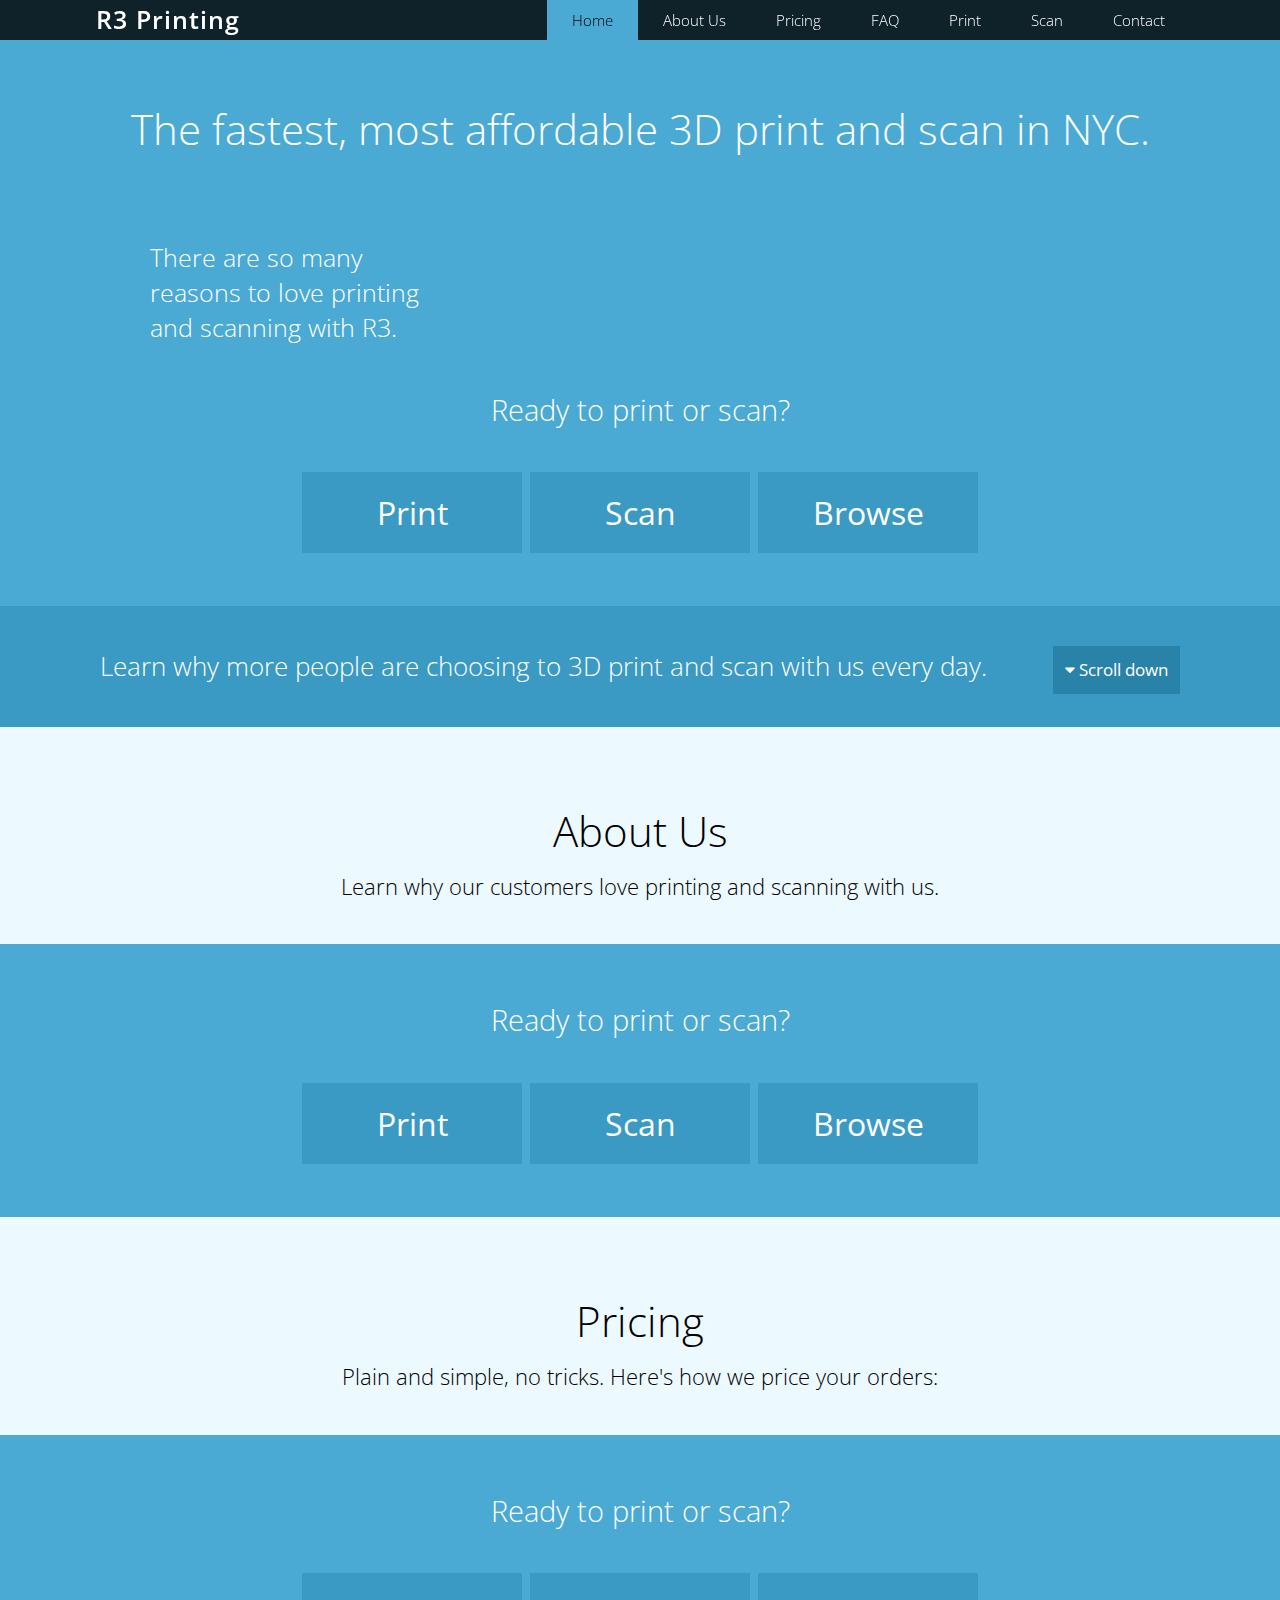
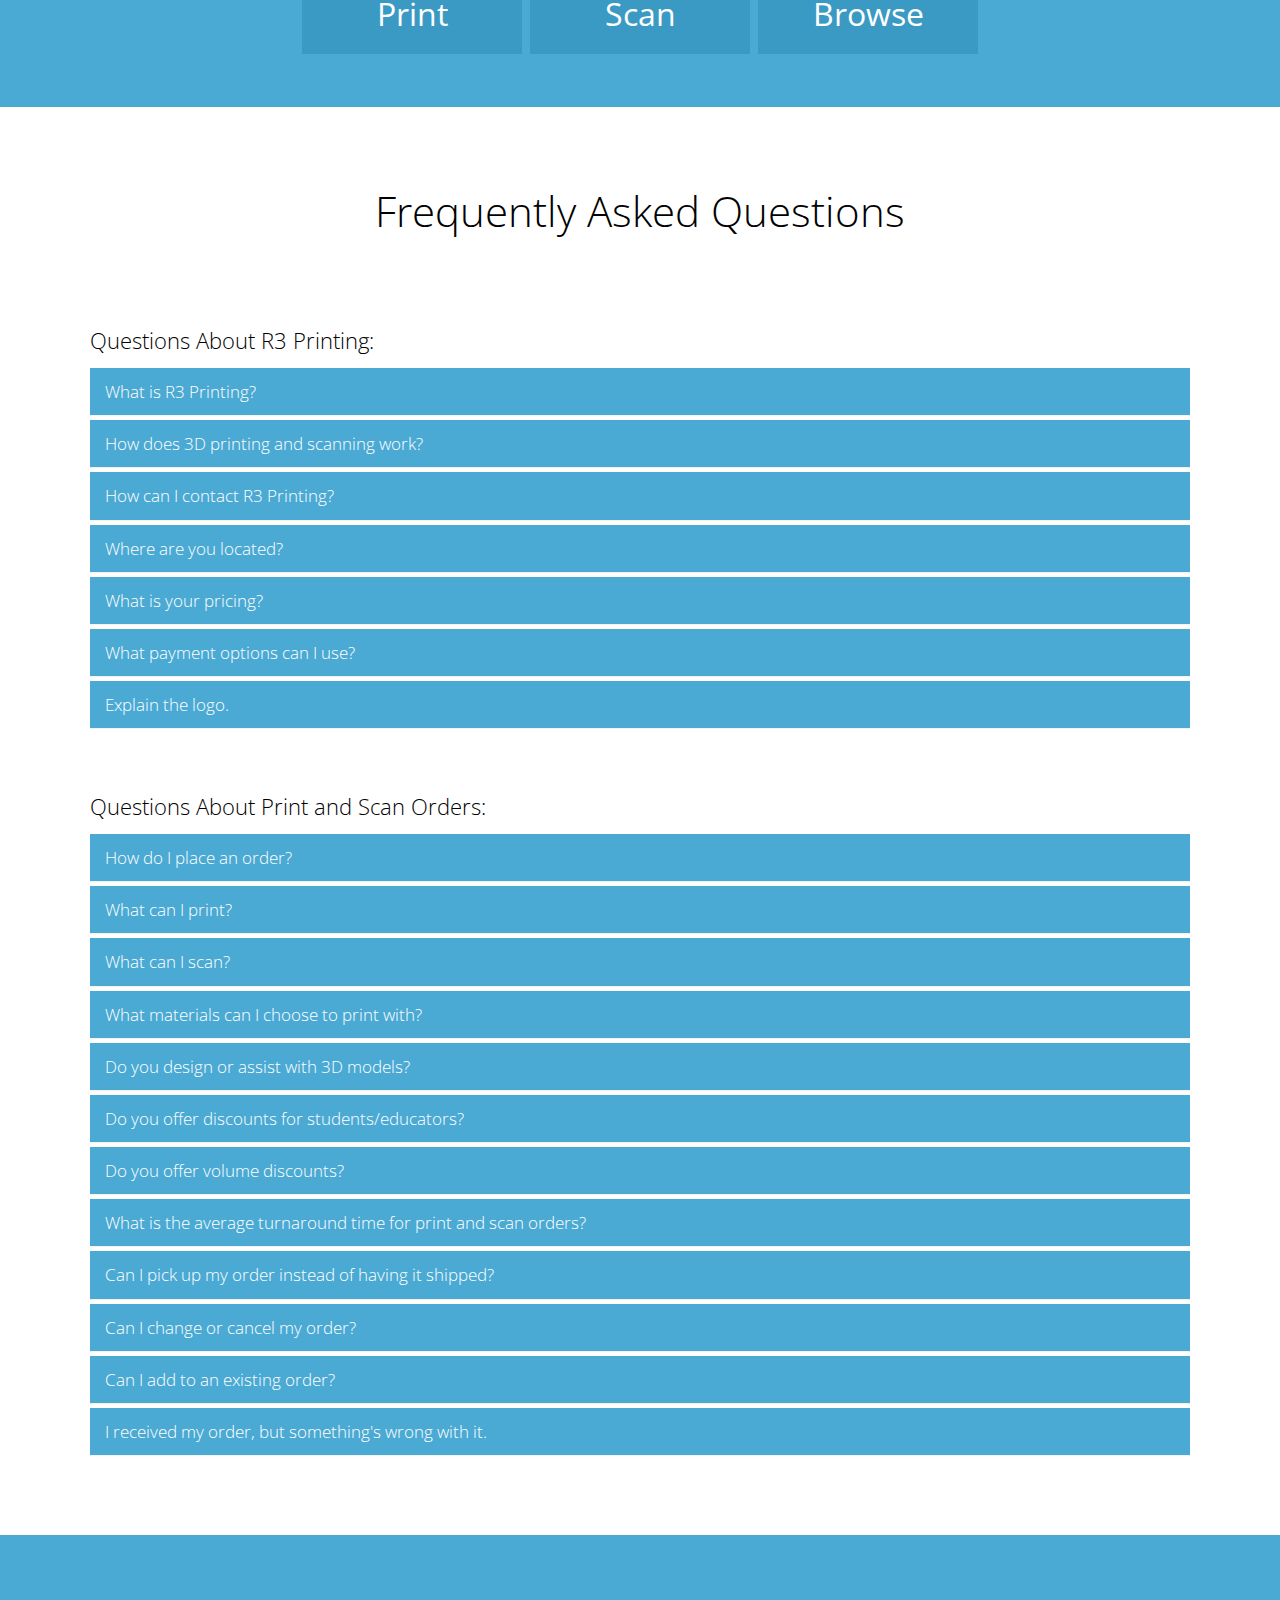
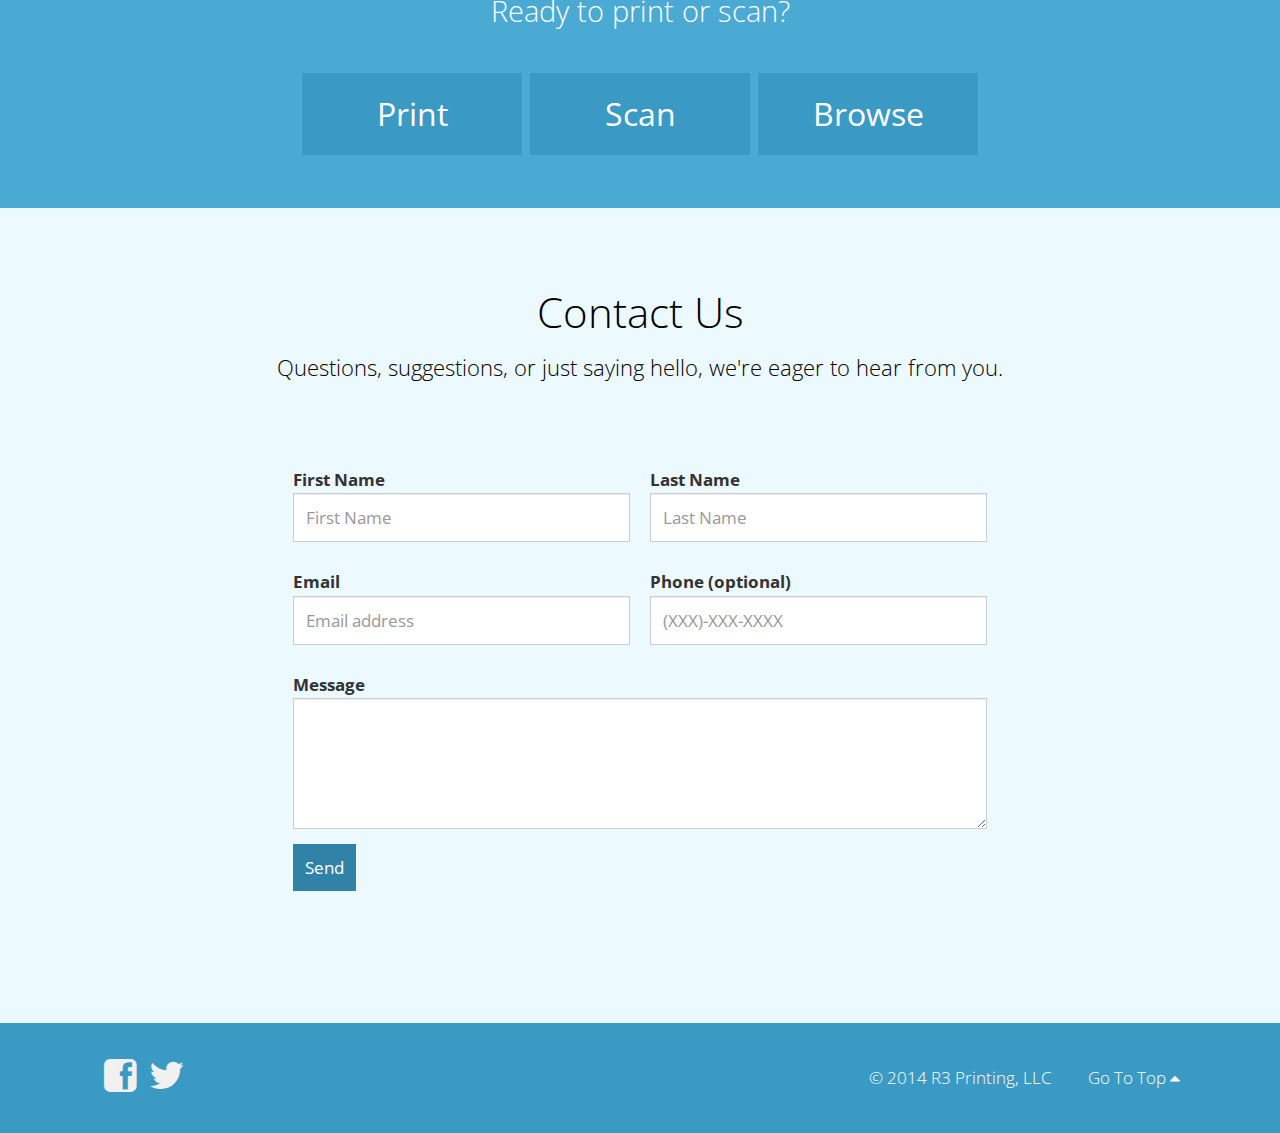
<file: public/index.html>
<!DOCTYPE html>
<html lang="en">
<head>
  <title>R3 Printing</title>

  <meta name="viewport" content="width=device-width, initial-scale=1.0">
  <meta charset="utf-8">
  <meta name="description" content="The fastest, most affordable 3D print and scan in NYC.">
  <meta name="author" content="R3 Printing">

  <meta http-equiv=X-UA-Compatible content=IE=edge>

  <link id="the-story-css-file" href="css/the-story.min.css" rel="stylesheet" media="screen">
  <link rel="shortcut icon" href="images/favicon.ico">

  <script src="lib/js/jquery-1.9.1.min.js"></script>
  <script src="lib/js/forms.js"></script>
  <script src="lib/js/ajaxfileupload.js"></script>
  
  <script>
  if (typeof jQuery == 'undefined') {
    document.write(unescape("%3Cscript src='//ajax.googleapis.com/ajax/libs/jquery/1.11.0/jquery.min.js'%3E%3C/script%3E"));
  }
  </script>

<!--
  <script>
        $(document).ready(function(){
              $('.message').click(function(){       
                  $(this).animate({top: -$(this).outerHeight()}, 500);
              });
              // Make send button change into "loading":
              $('#send').on('click', function () {
               $('#send').button('loading');
               });
              var options = { 
                complete: function(response) 
                {
                    $('#modalBody').html(response.responseText);
                    $('#myModal').modal({show:true});
                    $('#send').button('reset');
                }
              }; 
             $('#myForm').ajaxForm(options);
        });   
   </script>
 -->
 
</head>

<!-- Nav Bar -->
<body id="top" data-spy="scroll" data-target=".navbar" data-offset="50">

  <nav class="navbar navbar-default navbar-fixed-top" role="navigation">
    <div class="navbar-container">
      <div class="navbar-header">
        <button type="button" class="navbar-toggle" data-toggle="collapse" data-target=".navbar-ex1-collapse">
          <span class="sr-only">Toggle navigation</span>
          <i class="fa fa-bars"></i>
        </button>
        <a class="navbar-brand" href="#">R3 Printing</a> 
      </div>
      <div id="nav-collapse" class="collapse navbar-collapse navbar-ex1-collapse">
        <ul class="nav navbar-nav navbar-right">
          <li class="active"><a title="Home" class="scroll brand-1" href="#Home">Home</a></li>
          <li><a title="About Us" href="#About" class=" scroll brand-4">About Us</a></li>
          <li><a title="Pricing" href="#Pricing" class="scroll brand-3">Pricing</a></li>
          <li><a title="FAQ" href="#FAQ" class="scroll fadeto brand-4">FAQ</a></li>
          <li><a title="Print" href="print.html">Print</a></li>
          <li><a title="Scan" href="scan.html">Scan</a></li>
          <li><a title="Contact Us" href="#Contact" class="scroll fadeto brand-3">Contact</a></li>
        </ul>
      </div>
    </div>
  </nav>

  <!-- Home Page -->
  <div id="Home" class="newsletter color-1">
    <div class="inner-page">
      <div style="height: 45px;">&nbsp;</div>
      <h2 class="page-headline">The fastest, most affordable 3D print and scan in NYC.</h2>
    </div>
    <div class="row inner-page">
      <div class="col-md-4">
        <ul class="big-list">
          <li><i></i> There are so many reasons to love printing and scanning with R3.</li>
        </ul>
      </div>
    </div>
  </div> 

  <div class="clients color-1">
    <div class="inner-page">
      <h3 id="readyToPrint">Ready to print or scan?</h3>
    </div>
    <div class="inner-page-noUpper row">
      <ul class="clients list-inline">
        <li> <a href="http://www.r3printing.com/print" >Print </a></li>
        <li> <a href="http://www.r3printing.com/scan" >Scan</a></li>
        <li> <a href="http://www.r3printing.com/free-objects" >Browse</a></li>
      </ul> 
    </div>
  </div>

  <div class="sign-up color-2 visible-lg">
    <div class="row inner-page">
      <div class="col-md-12">
        <h4 class="pull-left">Learn why more people are choosing to 3D print and scan with us every day.</h4>
        <a href="#About" class="scroll btn btn-primary pull-right"><i class="fa fa-caret-down"></i> Scroll down</a>
      </div>
    </div>
  </div> 
<!-- End Home Page-->  


<!-- About Us page-->
<div id="About" class="page color-3">
  <div class="inner-page">
    <h2 class="page-headline">About Us</h2>
    <h4 class="headline" style="text-align:center">Learn why our customers love printing and scanning with us.</h4>
  </div>
</div>

  <div class="clients color-1">
    <div class="inner-page">
      <h3 id="readyToPrint">Ready to print or scan?</h3>
    </div>
    <div class="inner-page-noUpper row">
      <ul class="clients list-inline">
        <li> <a href="http://www.r3printing.com/print" >Print </a></li>
        <li> <a href="http://www.r3printing.com/scan" >Scan</a></li>
        <li> <a href="http://www.r3printing.com/free-objects" >Browse</a></li>
      </ul> 
    </div>
  </div>



  <!-- Pricing page -->
  <div id="Pricing" class="page color-3">
    <div class="inner-page">
      <h2 class="page-headline">Pricing</h2>
      <h4 class="headline" style="text-align:center">Plain and simple, no tricks. Here's how we price your orders:</h4>


    </div>
  </div>

  <div class="clients color-1">
    <div class="inner-page">
      <h3 id="readyToPrint">Ready to print or scan?</h3>
    </div>
    <div class="inner-page-noUpper row">
      <ul class="clients list-inline">
        <li> <a href="http://www.r3printing.com/print" >Print </a></li>
        <li> <a href="http://www.r3printing.com/scan" >Scan</a></li>
        <li> <a href="http://www.r3printing.com/free-objects" >Browse</a></li>
      </ul> 
    </div>
  </div>
 




  <!-- FAQ page -->
  <div id="FAQ" class="page color-4">
    <div class="inner-page">
      <h2 class="page-headline">Frequently Asked Questions</h2>
    </div>
    <div class="row inner-page">
      <h4>Questions About R3 Printing:</h4>
        <!-- Accordions -->
        <div class="panel-group" id="accordion">
          <div class="panel panel-primary">
            <a class="accordion-toggle" data-toggle="collapse" data-parent="#accordion2" href="#collapseOne">
              <div class="panel-heading">
                What is R3 Printing?
              </div>
            </a>
            <div id="collapseOne" class="accordion-body collapse">
              <div class="panel-body">
                <p>R3 Printing is your area's fastest, most affordable 3D printing and scanning service. At R3 Printing, you can take a virtual 3D file and make it into a physical object you can touch and feel. Or you can do the reverse: scan any physical object and turn it into a virtual 3D representation that you can modify, manipulate, and even print again! </p>
                <p>Learn more about how 3D printing and scanning works below by clicking the next question below.</p>
              </div>
            </div>
          </div>
          <div class="panel panel-primary">
            <a class="accordion-toggle" data-toggle="collapse" data-parent="#accordion2" href="#collapseTwo">
              <div class="panel-heading">
                How does 3D printing and scanning work?
              </div>
            </a>
            <div id="collapseTwo" class="accordion-body collapse">
              <div class="panel-body">
                <p>There are multiple methods to 3D print an object, but they all rely on the same principle: a 3D printer takes a raw material, like PLA plastic, and deposits it in layers, building an object layer by layer from the ground up. The thinner the layers, the less noticable they are. Our highest resolution is a 100 micron layer height, no thicker than a single sheet of paper, which allows for ultra-smooth 3D printed parts with structural and aesthetic qualities comparable to their injection-molded or CNC counterparts</p>
                <p>The basic principle behind 3D scanning relies on a camera attached to a computer to be able to gauge distance. A regular camera can only see images, but cannot tell distance. Your brain can gauge distance because you have two eyes, and it calculates distance via the slight variations in the two images each eye produces. Our 3D scanners work in a very similar way, sometimes using multiple cameras to tell distance, and sometimes with the assistance of a laser.</p>
              </div>
            </div>
          </div>
          <div class="panel panel-primary">
            <a class="accordion-toggle" data-toggle="collapse" data-parent="#accordion2" href="#collapseThree">
              <div class="panel-heading">
                How can I contact R3 Printing?
              </div>
            </a>
            <div id="collapseThree" class="accordion-body collapse">
              <div class="panel-body">
                <p>You can contact us via our built-in web form on our <a href="http://www.r3printing.com/contact" >Contact</a> page, or reach out to us from your own email account at <a href="mailto: contact@r3printing.com" >contact@r3printing.com</a>. Also feel free to reach out via our social media pages, linked to at the bottom of every page.</p>
                <p>We'd love to hear from you, so please feel free to reach out with questions, comments, concerns, suggestions, or just to say hello!</p>
              </div>
            </div>
          </div>
         <div class="panel panel-primary">
            <a class="accordion-toggle" data-toggle="collapse" data-parent="#accordion2" href="#collapse8">
              <div class="panel-heading">
                Where are you located?
              </div>
            </a>
            <div id="collapse8" class="accordion-body collapse">
              <div class="panel-body">
                <p>While our headquarters are located in Morningside Heights, our <a href="http://www.r3printing.com/automated-pickup-dropoff-kiosk" >Automated Pickup/Dropoff Kiosk</a> is at a different location. To pick up your prints or to drop off objects to be scanned, head to our <a href="http://www.r3printing.com/automated-pickup-dropoff-kiosk" >Automated Pickup/Dropoff Kiosk</a> at (address to be determined).</p>
              </div>
            </div>
          </div>
          <div class="panel panel-primary">
            <a class="accordion-toggle" data-toggle="collapse" data-parent="#accordion2" href="#collapseFive">
              <div class="panel-heading">
                What is your pricing?
              </div>
            </a>
            <div id="collapseFive" class="accordion-body collapse">
              <div class="panel-body">
                <p>Our print pricing is based on the volume of plastic required to print your object. The cost of scanning is tiered. Each object is a flat fee depending on which tier it falls into. Tiers are determined by object size. Additional fees may apply for print and/or scan options such as expedited turnaround or finishing options.</p>
                <p>Get more details on our <a href="http://www.r3printing.com/Pricing" >Pricing</a> page.</p>
              </div>
            </div>
          </div>
          <div class="panel panel-primary">
            <a class="accordion-toggle" data-toggle="collapse" data-parent="#accordion2" href="#collapseSix">
              <div class="panel-heading">
                What payment options can I use?
              </div>
            </a>
            <div id="collapseSix" class="accordion-body collapse">
              <div class="panel-body">
                <p>We accept all major credit and debit cards as well as PayPal.</p>
                <p>Use your credit/debit card or PayPal account to pay securely online or at our <a href="http://www.r3printing.com/automated-pickup-dropoff-kiosk" >Automated Pickup/Dropoff Kiosk</a>. All orders must be paid before the print or scan process can begin. </p>
              </div>
            </div>
          </div>
          <div class="panel panel-primary">
            <a class="accordion-toggle" data-toggle="collapse" data-parent="#accordion2" href="#collapseSeven">
              <div class="panel-heading">
                Explain the logo.
              </div>
            </a>
            <div id="collapseSeven" class="accordion-body collapse">
              <div class="panel-body">
                <p>The funny-looking 'R' with the superscript '3' is actually a mathematical notation. The 'R' stands for 'real numbers' (yes, there is such a thing as imaginary numbers!), and the '3' superscript denotes a three-dimensional system. So mathematically speaking, our logo just says "3D Printing"!</p>
              </div>
            </div>
          </div>
        </div> <!-- /Accordion -->

<div style="height: 50px;">&nbsp;</div>

<h4>Questions About Print and Scan Orders:</h4>
        <!-- Accordions -->
        <div class="panel-group" id="accordion">
           <div class="panel panel-primary">
            <a class="accordion-toggle" data-toggle="collapse" data-parent="#accordion2" href="#collapseFour">
              <div class="panel-heading">
                How do I place an order?
              </div>
            </a>
            <div id="collapseFour" class="accordion-body collapse">
              <div class="panel-body">
                <p>To submit your object for printing, head over to our <a href="http://www.r3printing.com/print" >Print</a> page and follow the steps. Your object must be in a watertight or manifold .stl file. For more information on this, head over to our <a href="http://www.r3printing.com/printing-help" >Printing Help</a> page or <a href="http://www.r3printing.com/contact" >Contact Us</a> if you need additional assistance. Once your object is submitted and payment is received, the printing process begins, and you will be notified when your print is complete and ready for pickup or has been shipped!</p>
                <p>To submit an object for scanning, visit our <a href="http://www.r3printing.com/automated-pickup-dropoff-kiosk" >Automated Pickup/Dropoff Kiosk</a>. When your object has been scanned, it will be available for retreival and the .stl file of the scan will be emailed to you. Read more about scanning with us on the <a href="http://www.r3printing.com/scan" >Scan</a> page.</p>
              </div>
            </div>
          </div>
          <div class="panel panel-primary">
            <a class="accordion-toggle" data-toggle="collapse" data-parent="#accordion2" href="#collapse9">
              <div class="panel-heading">
                What can I print?
              </div>
            </a>
            <div id="collapse9" class="accordion-body collapse">
              <div class="panel-body">
                <p>Pretty much anything! Your object must be a 'watertight' or 'manifold' .stl file for it to be accepted. For more information on this, head over to our <a href="http://www.r3printing.com/printing-help" >Printing Help</a> page or <a href="http://www.r3printing.com/contact" >Contact Us</a> if you need additional assistance. If you haven't designed your own object, you can browse a virtually bottomless library of printable objects on sites like <a href="http://www.thingiverse.com" >Thingiverse</a>. </p>
                  <p>Past that, you are limited only by our maximum print size (24" L x 24" W x 24" H) and your imagination! Please note that certain objects might be banned by our <a href="http://www.r3printing.com/terms-of-use" >Terms of Use</a>.</p>
              </div>
            </div>
          </div>
          <div class="panel panel-primary">
            <a class="accordion-toggle" data-toggle="collapse" data-parent="#accordion2" href="#collapsescan">
              <div class="panel-heading">
                What can I scan?
              </div>
            </a>
            <div id="collapsescan" class="accordion-body collapse">
              <div class="panel-body">
                <p>Anything our scanners can handle! Read more about our scanning capabilities on our <a href="http://www.r3printing.com/scan" >Scan</a> page.Check out the pricing system for scans on our <a href="http://www.r3printing.com/pricing" >Pricing</a> page.</p>
                <p>Please note that certain objects might be banned by our <a href="http://www.r3printing.com/terms-of-use" >Terms of Use</a>.</p>
              </div>
            </div>
          </div>
          <div class="panel panel-primary">
            <a class="accordion-toggle" data-toggle="collapse" data-parent="#accordion2" href="#collapse10">
              <div class="panel-heading">
                What materials can I choose to print with?
              </div>
            </a>
            <div id="collapse10" class="accordion-body collapse">
              <div class="panel-body">
                <p>We print exclusively with PLA plastic. PLA (short for Polylactic Acid) is a biodegradable plastic derived from corn starch. It's green to produce and green to discard. You can even compost your prints to be extra friendly to the environment.</p>
                <p>But just because we print in one type of plastic doesn't mean you don't have options! We offer a wide array of colors, and you can also choose from specialty options such as flexible PLA.</p>
                <p>PLA is also non-toxic. PLA-printed parts are safe to be around children, though please know that PLA is not currently FDA approved, and should not be used as utensils and should be kept away from heat or hot liquids. Learn more about PLA's material properties on our <a href="http://www.r3printing.com/engineering" >Engineering</a> page.</p>
              </div>
            </div>
          </div>
          <div class="panel panel-primary">
            <a class="accordion-toggle" data-toggle="collapse" data-parent="#accordion2" href="#collapse11">
              <div class="panel-heading">
                Do you design or assist with 3D models?
              </div>
            </a>
            <div id="collapse11" class="accordion-body collapse">
              <div class="panel-body">
                <p>Unfortunately, our current manpower doesn't allow us to do so. However, we would love to provide this service, so if you're an experienced 3D modeler, please <a href="http://www.r3printing.com/contact" >Contact Us</a> !</p>
              </div>
            </div>
          </div>
          <div class="panel panel-primary">
            <a class="accordion-toggle" data-toggle="collapse" data-parent="#accordion2" href="#collapse12">
              <div class="panel-heading">
                Do you offer discounts for students/educators?
              </div>
            </a>
            <div id="collapse12" class="accordion-body collapse">
              <div class="panel-body">
                <p>You bet!</p>
                <p>Anyone with a .edu email address automatically gets a 10% reduction for any print or scan offer.</p>
              </div>
            </div>
          </div>
          <div class="panel panel-primary">
            <a class="accordion-toggle" data-toggle="collapse" data-parent="#accordion2" href="#collapse13">
              <div class="panel-heading">
                Do you offer volume discounts?
              </div>
            </a>
            <div id="collapse13" class="accordion-body collapse">
              <div class="panel-body">
                <p>Unfortunately, the very nature of 3D printing doesn't allow for volume discounts. It takes the same amount of time and plastic to print or scan each individual object in a large order as in a small one. But we're working hard to streamline our process so that we can offer you the lowest possible price on all of our services.</p>
              </div>
            </div>
          </div>
          <div class="panel panel-primary">
            <a class="accordion-toggle" data-toggle="collapse" data-parent="#accordion2" href="#collapse14">
              <div class="panel-heading">
                What is the average turnaround time for print and scan orders?
              </div>
            </a>
            <div id="collapse14" class="accordion-body collapse">
              <div class="panel-body">
                <p>We pride ourselves on consistently getting our clients their prints and scans done and back in their hands in under a week and a half. However, during times of high demand or for large print orders, the turnaround time may increase slightly.</p>
              </div>
            </div>
          </div>
          <div class="panel panel-primary">
            <a class="accordion-toggle" data-toggle="collapse" data-parent="#accordion2" href="#collapse15">
              <div class="panel-heading">
                Can I pick up my order instead of having it shipped?
              </div>
            </a>
            <div id="collapse15" class="accordion-body collapse">
              <div class="panel-body">
                <p>Absolutely! We recognize that receiving your print or scanned object in a timely manner is important, so we've made picking up orders very convenient with our <a href="http://www.r3printing.com/automated-pickup-dropoff-kiosk" >Automated Pickup/Dropoff Kiosk</a>. All you need to do is bring your order confirmation code with you either printed or on your mobile device, scan it in, and pick up your order!</p>
                <p>Check out the <a href="http://www.r3printing.com/automated-pickup-dropoff-kiosk" >Automated Pickup/Dropoff Kiosk</a> page for more information about location and hours.</p>
              </div>
            </div>
          </div>
          <div class="panel panel-primary">
            <a class="accordion-toggle" data-toggle="collapse" data-parent="#accordion2" href="#collapse16">
              <div class="panel-heading">
                Can I change or cancel my order?
              </div>
            </a>
            <div id="collapse16" class="accordion-body collapse">
              <div class="panel-body">
                <p>All of our orders are custom, so once an order is submitted, the fulfillment process begins and we can no longer change or cancel it. For more information visit our <a href="http://www.r3printing.com/order-policy" >Order Policy</a> page or <a href="http://www.r3printing.com/contact" >Contact Us</a> and we will be happy to assist you.</p>
              </div>
            </div>
          </div>
          <div class="panel panel-primary">
            <a class="accordion-toggle" data-toggle="collapse" data-parent="#accordion2" href="#collapse17">
              <div class="panel-heading">
                Can I add to an existing order?
              </div>
            </a>
            <div id="collapse17" class="accordion-body collapse">
              <div class="panel-body">
                <p>Once an order is submitted, the fulfillment process begins and we can no longer change or cancel it. But if you would like to print or scan more objects, simply submit a new order. There's no price incentive to print or scan all in one order. For more information visit our <a href="http://www.r3printing.com/pricing" >Pricing</a> page or <a href="http://www.r3printing.com/contact" >Contact Us</a> and we will be happy to assist you.</p>
              </div>
            </div>
          </div>
          <div class="panel panel-primary">
            <a class="accordion-toggle" data-toggle="collapse" data-parent="#accordion2" href="#collapse18">
              <div class="panel-heading">
                I received my order, but something's wrong with it.
              </div>
            </a>
            <div id="collapse18" class="accordion-body collapse">
              <div class="panel-body">
                <p>We're sorry to hear that! But don't worry, we'll do everything we can to make it right. Please <a href="http://www.r3printing.com/contact" >Contact Us</a> and we will make sure that you are connected to the right department, where an R3 Printing service representative will work with you personally to set things right.</p>
              </div>
            </div>
          </div>
        </div> <!-- /Accordion -->
      </div>
    </div>  <!-- /row -->

    <div style="height: 50px;">&nbsp;</div>

  <div class="clients color-1">
    <div class="inner-page">
      <h3 id="readyToPrint">Ready to print or scan?</h3>
    </div>
    <div class="inner-page-noUpper row">
      <ul class="clients list-inline">
        <li> <a href="http://www.r3printing.com/print" >Print </a></li>
        <li> <a href="http://www.r3printing.com/scan" >Scan</a></li>
        <li> <a href="http://www.r3printing.com/free-objects" >Browse</a></li>
      </ul> 
    </div>
  </div>


  <!-- Contact page -->
  <div id="Contact" class="page color-3">
  
   <div class="inner-page">
      <h2 class="page-headline">Contact Us</h2>
      <h4 class="headline" style="text-align:center">Questions, suggestions, or just saying hello, we're eager to hear from you.</h4>
    </div>
    <div class="row inner-page" style="margin-top:0px">
      <div class="col-md-8 col-md-offset-2">
             <!-- FORM -->
              <div class="container">
                <form class="form-horizontal" id="myForm" method="post" role="form" action="contact.php">             
                  <!-- Personal Information -->                
                  <div class="form-group">  
                    <div class="col-sm-6">
                      <label for="firstName" class="control-label">First Name</label>
                      <input id="firstName" name="firstName" type="text" class="form-control" placeholder="First Name" required> 
                    </div>  
                    <div class="col-sm-6">
                      <label for="lastName" class="control-label">Last Name</label>
                      <input id="lastName" name="lastName" type="text" class="form-control" placeholder="Last Name" required> 
                    </div>  
                  </div>
                  <div class="form-group">
                    <div class="col-sm-6">
                      <label for="email" class="control-label">Email</label>
                      <input id="email" name="email" type="email" class="form-control" placeholder="Email address" required>
                    </div>
                    <div class="col-sm-6">
                      <label for="phone" class="control-label">Phone (optional)</label>
                      <input id="phone" name="phone" type="tel" class="form-control" placeholder="(XXX)-XXX-XXXX"> 
                    </div>
                  </div>
                  <div class="form-group">
                    <div class="col-sm-12">
                      <label for="comments" class="control-label">Message</label>
                      <textarea id="comments" name="comments" class="form-control" rows="4">  </textarea>
                    </div>
                  </div>
                  <button id="send" data-loading-text="Sending..." value="send" name="send" type="submit" class="btn btn-info">Send</button>
                    <br><br>
                </form>
            </div>
            <div style="height: 75px;">&nbsp;</div>
      </div>
    </div>
  </div>
  

  <!-- The footer, social media icons, and copyright -->
  <footer class="newsletter color-2">
    <div class="inner-page row">
      <div class="col-md-6 social">
        <a href="http://facebook.com/r3printingco"><i class="fa fa-facebook-square"></i></a>
        <a href="http://twitter.com/r3printingco"><i class="fa fa-twitter"></i></a>
      </div>
      <div class="col-md-6 text-right copyright">
        <a href="http://www.r3printing.com/copyright" >&copy; 2014 R3 Printing, LLC</a> &nbsp; &nbsp; &nbsp; &nbsp; <a href="#top" class="scroll">Go To Top <i class="fa fa-caret-up"></i></a>
      </div>
    </div>
  </footer>

  <!-- JQUERY END -->

  <!-- Minimize in production. -->

  <script src="lib/js/bootstrap.js"></script>
  <script src="lib/js/lazyload.js"></script>
  <script src="lib/js/spin.js"></script>
  <script src="lib/js/bootstrap.js"></script>
  <script src="lib/js/lightbox.js"></script>
  <script src="lib/js/bootstrap.js"></script>
  <script src="lib/js/jquery.history.js"></script>

    <!-- Main js fail. -->
  <script src="lib/js/main.js"></script>
</body>
</html>
</file>
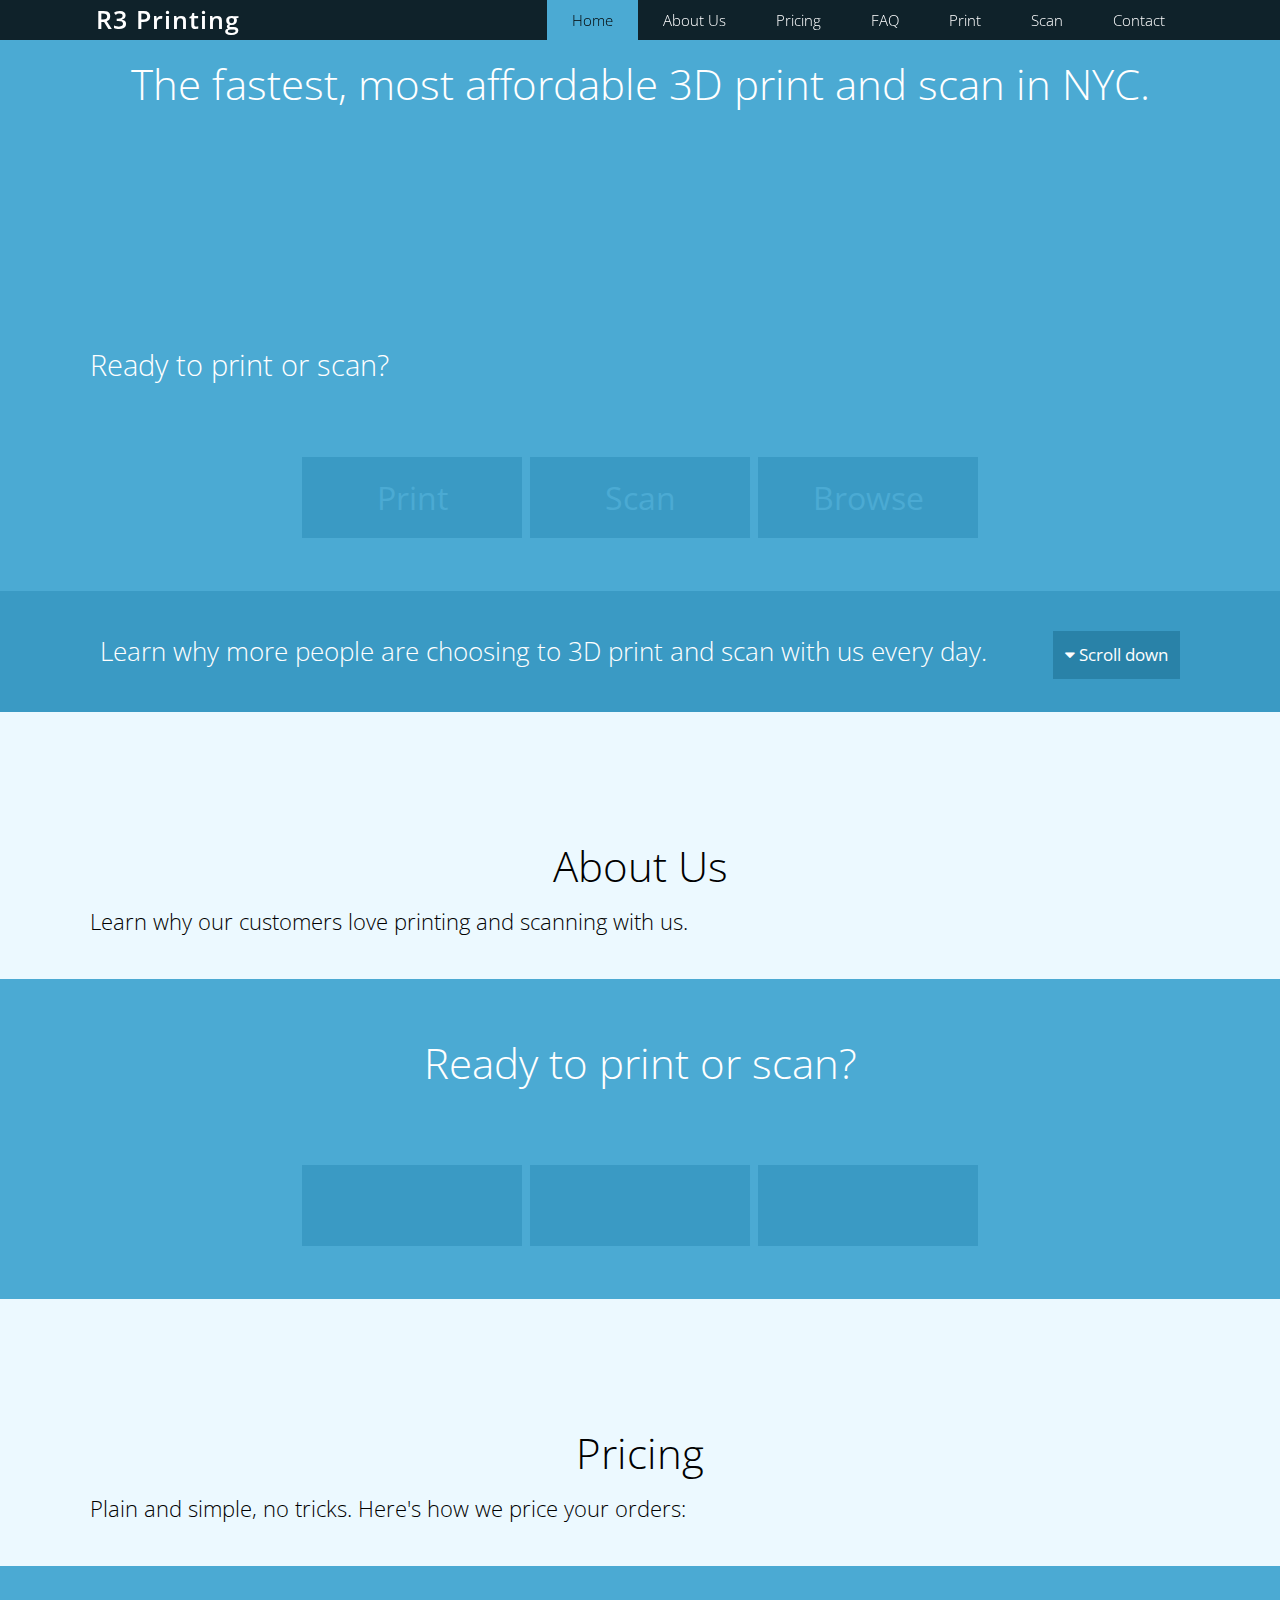
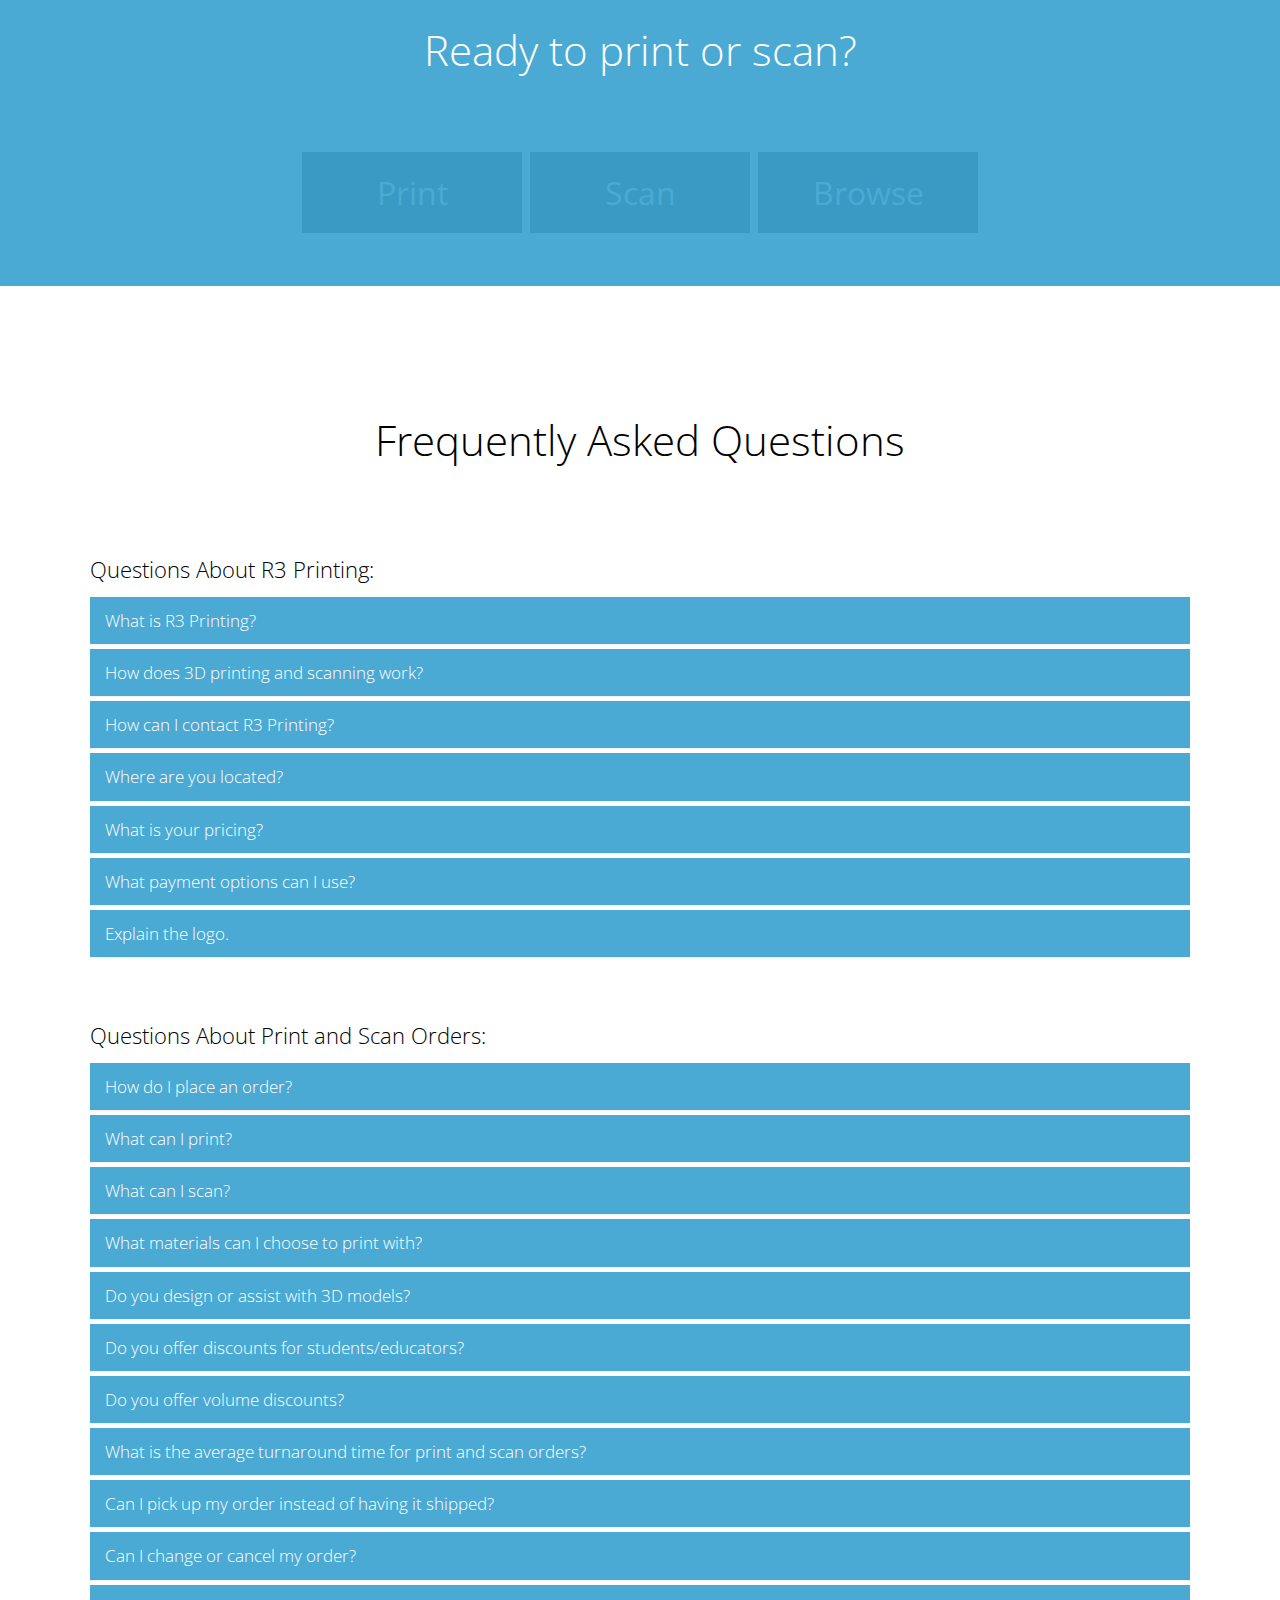
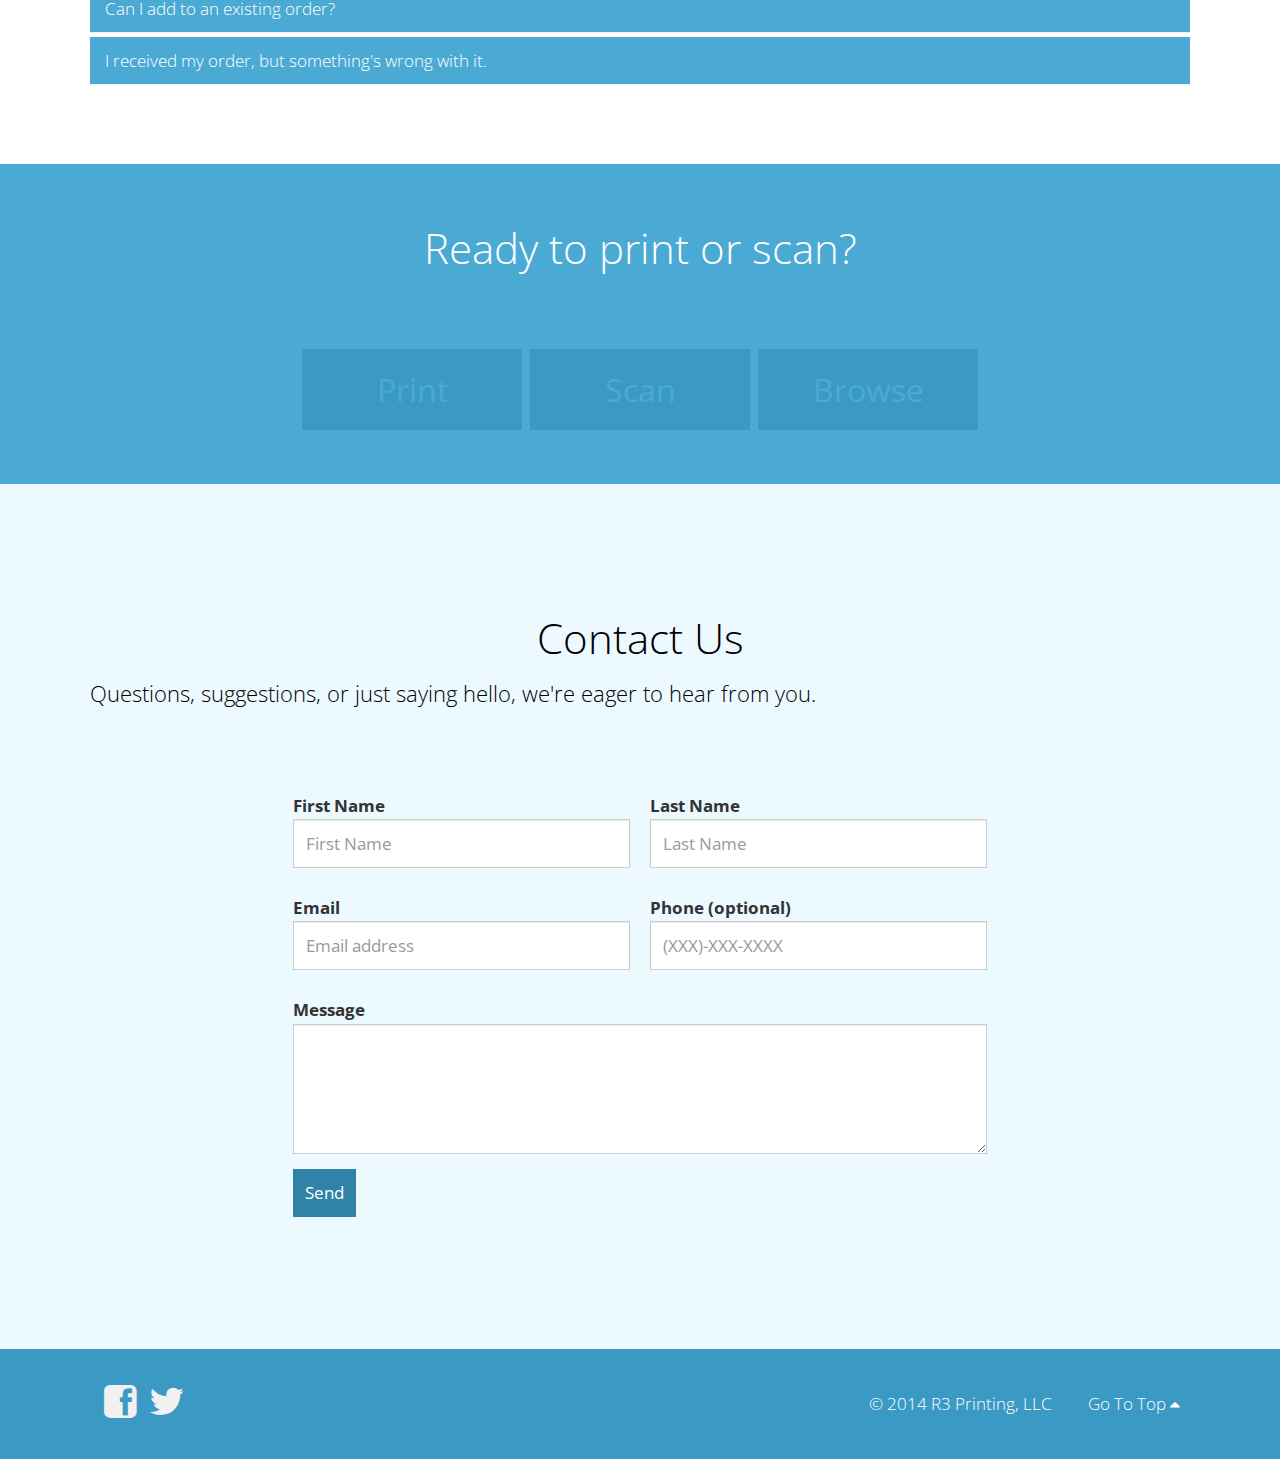
<file: archives/initialBuild/index.html>
<!DOCTYPE html>
<html lang="en">
<head>
  <title>R3 Printing</title>
  <meta name="viewport" content="width=device-width, initial-scale=1.0">
  <meta charset="utf-8">
  <meta name="description" content="The fastest, most affordable 3D print and scan in NYC.">
  <meta name="author" content="R3 Printing">

  <!-- Load The Story -->
  <link id="the-story-css-file" href="css/the-story.min.css" rel="stylesheet" media="screen">

  <!-- Favicon -->
  <link rel="shortcut icon" href="img/favicon.ico">


<meta http-equiv=X-UA-Compatible content=IE=edge>
<script src="//ajax.googleapis.com/ajax/libs/jquery/1.9.1/jquery.min.js"></script>
  <script src="js/forms.js"></script>
  <script src="js/ajaxfileupload.js"></script>
  <script>
  if (typeof jQuery == 'undefined') {
    document.write(unescape("%3Cscript src='js/jquery-1.9.1.min.js' type='text/javascript'%3E%3C/script%3E"));
  }
  </script>
  <script>
        $(document).ready(function(){
              $('.message').click(function(){       
                  $(this).animate({top: -$(this).outerHeight()}, 500);
              });
              // Make send button change into "loading":
              $('#send').on('click', function () {
               $('#send').button('loading');
               });
              var options = { 
                complete: function(response) 
                {
                    $('#modalBody').html(response.responseText);
                    $('#myModal').modal({show:true});
                    $('#send').button('reset');
                }
              }; 
             $('#myForm').ajaxForm(options);
        });   
   </script>
</head>


<body id="top" data-spy="scroll" data-target=".navbar" data-offset="50">
  <nav class="navbar navbar-default navbar-fixed-top" role="navigation">
    <div class="navbar-container">
      <div class="navbar-header">
        <button type="button" class="navbar-toggle" data-toggle="collapse" data-target=".navbar-ex1-collapse">
          <span class="sr-only">Toggle navigation</span>
          <i class="fa fa-bars"></i>
        </button>
        <a class="navbar-brand" href="#">R3 Printing</a> 
      </div>
      <div id="nav-collapse" class="collapse navbar-collapse navbar-ex1-collapse">
        <ul class="nav navbar-nav navbar-right">
          <li class="active"><a title="Home" class="scroll brand-1" href="#Home">Home</a></li>
          <li><a title="About Us" href="#About" class=" scroll brand-4">About Us</a></li>
          <li><a title="Pricing" href="#Pricing" class="scroll brand-3">Pricing</a></li>
          <li><a title="FAQ" href="#FAQ" class="scroll fadeto brand-4">FAQ</a></li>
          <li><a title="Print" href="print.html">Print</a></li>
          <li><a title="Scan" href="scan.html">Scan</a></li>
          <li><a title="Contact Us" href="#Contact" class="scroll fadeto brand-3">Contact</a></li>
        </ul>
      </div>
    </div>
  </nav>





  <!-- Home Page -->
  <div id="Home" class="newsletter color-1">
    <div class="inner-page">
      <h2 class="page-headline">The fastest, most affordable 3D print and scan in NYC.</h2>
    </div>
    <div class="row inner-page">
      <div class="col-md-4 col-md-pull-8">
        <ul class="big-list">
          <li><i></i> There's many reasons to love printing and scanning with R3.</li>
        </ul>
      </div>
    </div>
  </div> 

  <div class="clients color-1">
      <div class="inner-page">
        <h3 class="headline">Ready to print or scan?</h3>
      </div>
      <div class="inner-page row">
        <ul class="clients list-inline">
          <li><i></i> <a href="http://www.r3printing.com/print" >Print </a></li>
          <li><i></i> <a href="http://www.r3printing.com/scan" >Scan</a></li>
          <li><i></i> <a href="http://www.r3printing.com/free-objects" >Browse</a></li>
        </ul> 
      </div>
    </div>
  </div>

  <div class="sign-up color-2 visible-lg">
    <div class="row inner-page">
      <div class="col-md-12">
        <h4 class="pull-left">Learn why more people are choosing to 3D print and scan with us every day.</h4>
        <a href="#About" class="scroll btn btn-primary pull-right"><i class="fa fa-caret-down"></i> Scroll down</a>
      </div>
    </div>
  </div> 
  <!-- End Home Page-->  





<!-- About Us page-->
<div id="About" class="page color-3">
  <div class="inner-page">
    <h2 class="page-headline">About Us</h2>
    <h4 class="headline">Learn why our customers love printing and scanning with us.</h4>



</div>
<div class="clients color-1">
      <div class="inner-page">
        <h2 class="page-headline">Ready to print or scan?</h2>
      </div>
      <div class="inner-page row">
        <ul class="clients list-inline">
          <li><i></i> <a href="http://www.r3printing.com/print" >Print </a></li>
          <li><i></i> <a href="http://www.r3printing.com/scan" >Scan</a></li>
          <li><i></i> <a href="http://www.r3printing.com/free-objects" >Browse</a></li>
        </ul> 
      </div>
    </div>
  </div>
</div>



  <!-- Pricing page -->
  <div id="Pricing" class="page color-3">
    <div class="inner-page">
      <h2 class="page-headline">Pricing</h2>
      <h4 class="headline">Plain and simple, no tricks. Here's how we price your orders:</h4>


    </div>
  </div>
  <div class="clients color-1">
      <div class="inner-page">
        <h2 class="page-headline">Ready to print or scan?</h2>
      </div>
      <div class="inner-page row">
        <ul class="clients list-inline">
          <li><i></i> <a href="http://www.r3printing.com/print" >Print </a></li>
          <li><i></i> <a href="http://www.r3printing.com/scan" >Scan</a></li>
          <li><i></i> <a href="http://www.r3printing.com/free-objects" >Browse</a></li>
        </ul> 
      </div>
    </div>
  </div>
  </div>
 




  <!-- FAQ page -->
  <div id="FAQ" class="page color-4">
    <div class="inner-page">
      <h2 class="page-headline">Frequently Asked Questions</h2>
    </div>
    <div class="row inner-page">
      <h4>Questions About R3 Printing:</h4>
        <!-- Accordions -->
        <div class="panel-group" id="accordion">
          <div class="panel panel-primary">
            <a class="accordion-toggle" data-toggle="collapse" data-parent="#accordion2" href="#collapseOne">
              <div class="panel-heading">
                What is R3 Printing?
              </div>
            </a>
            <div id="collapseOne" class="accordion-body collapse">
              <div class="panel-body">
                <p>R3 Printing is your area's fastest, most affordable 3D printing and scanning service. At R3 Printing, you can take a virtual 3D file and make it into a physical object you can touch and feel. Or you can do the reverse: scan any physical object and turn it into a virtual 3D representation that you can modify, manipulate, and even print again! </p>
                <p>Learn more about how 3D printing and scanning works below by clicking the next question below.</p>
              </div>
            </div>
          </div>
          <div class="panel panel-primary">
            <a class="accordion-toggle" data-toggle="collapse" data-parent="#accordion2" href="#collapseTwo">
              <div class="panel-heading">
                How does 3D printing and scanning work?
              </div>
            </a>
            <div id="collapseTwo" class="accordion-body collapse">
              <div class="panel-body">
                <p>There are multiple methods to 3D print an object, but they all rely on the same principle: a 3D printer takes a raw material, like PLA plastic, and deposits it in layers, building an object layer by layer from the ground up. The thinner the layers, the less noticable they are. Our highest resolution is a 100 micron layer height, no thicker than a single sheet of paper, which allows for ultra-smooth 3D printed parts with structural and aesthetic qualities comparable to their injection-molded or CNC counterparts</p>
                <p>The basic principle behind 3D scanning relies on a camera attached to a computer to be able to gauge distance. A regular camera can only see images, but cannot tell distance. Your brain can gauge distance because you have two eyes, and it calculates distance via the slight variations in the two images each eye produces. Our 3D scanners work in a very similar way, sometimes using multiple cameras to tell distance, and sometimes with the assistance of a laser.</p>
              </div>
            </div>
          </div>
          <div class="panel panel-primary">
            <a class="accordion-toggle" data-toggle="collapse" data-parent="#accordion2" href="#collapseThree">
              <div class="panel-heading">
                How can I contact R3 Printing?
              </div>
            </a>
            <div id="collapseThree" class="accordion-body collapse">
              <div class="panel-body">
                <p>You can contact us via our built-in web form on our <a href="http://www.r3printing.com/contact" >Contact</a> page, or reach out to us from your own email account at <a href="mailto: contact@r3printing.com" >contact@r3printing.com</a>. Also feel free to reach out via our social media pages, linked to at the bottom of every page.</p>
                <p>We'd love to hear from you, so please feel free to reach out with questions, comments, concerns, suggestions, or just to say hello!</p>
              </div>
            </div>
          </div>
         <div class="panel panel-primary">
            <a class="accordion-toggle" data-toggle="collapse" data-parent="#accordion2" href="#collapse8">
              <div class="panel-heading">
                Where are you located?
              </div>
            </a>
            <div id="collapse8" class="accordion-body collapse">
              <div class="panel-body">
                <p>While our headquarters are located in Morningside Heights, our <a href="http://www.r3printing.com/automated-pickup-dropoff-kiosk" >Automated Pickup/Dropoff Kiosk</a> is at a different location. To pick up your prints or to drop off objects to be scanned, head to our <a href="http://www.r3printing.com/automated-pickup-dropoff-kiosk" >Automated Pickup/Dropoff Kiosk</a> at (address to be determined).</p>
              </div>
            </div>
          </div>
          <div class="panel panel-primary">
            <a class="accordion-toggle" data-toggle="collapse" data-parent="#accordion2" href="#collapseFive">
              <div class="panel-heading">
                What is your pricing?
              </div>
            </a>
            <div id="collapseFive" class="accordion-body collapse">
              <div class="panel-body">
                <p>Our print pricing is based on the volume of plastic required to print your object. The cost of scanning is tiered. Each object is a flat fee depending on which tier it falls into. Tiers are determined by object size. Additional fees may apply for print and/or scan options such as expedited turnaround or finishing options.</p>
                <p>Get more details on our <a href="http://www.r3printing.com/Pricing" >Pricing</a> page.</p>
              </div>
            </div>
          </div>
          <div class="panel panel-primary">
            <a class="accordion-toggle" data-toggle="collapse" data-parent="#accordion2" href="#collapseSix">
              <div class="panel-heading">
                What payment options can I use?
              </div>
            </a>
            <div id="collapseSix" class="accordion-body collapse">
              <div class="panel-body">
                <p>We accept all major credit and debit cards as well as PayPal.</p>
                <p>Use your credit/debit card or PayPal account to pay securely online or at our <a href="http://www.r3printing.com/automated-pickup-dropoff-kiosk" >Automated Pickup/Dropoff Kiosk</a>. All orders must be paid before the print or scan process can begin. </p>
              </div>
            </div>
          </div>
          <div class="panel panel-primary">
            <a class="accordion-toggle" data-toggle="collapse" data-parent="#accordion2" href="#collapseSeven">
              <div class="panel-heading">
                Explain the logo.
              </div>
            </a>
            <div id="collapseSeven" class="accordion-body collapse">
              <div class="panel-body">
                <p>The funny-looking 'R' with the superscript '3' is actually a mathematical notation. The 'R' stands for 'real numbers' (yes, there is such a thing as imaginary numbers!), and the '3' superscript denotes a three-dimensional system. So mathematically speaking, our logo just says "3D Printing"!</p>
              </div>
            </div>
          </div>
        </div> <!-- /Accordion -->

<div style="height: 50px;">&nbsp;</div>

<h4>Questions About Print and Scan Orders:</h4>
        <!-- Accordions -->
        <div class="panel-group" id="accordion">
           <div class="panel panel-primary">
            <a class="accordion-toggle" data-toggle="collapse" data-parent="#accordion2" href="#collapseFour">
              <div class="panel-heading">
                How do I place an order?
              </div>
            </a>
            <div id="collapseFour" class="accordion-body collapse">
              <div class="panel-body">
                <p>To submit your object for printing, head over to our <a href="http://www.r3printing.com/print" >Print</a> page and follow the steps. Your object must be in a watertight or manifold .stl file. For more information on this, head over to our <a href="http://www.r3printing.com/printing-help" >Printing Help</a> page or <a href="http://www.r3printing.com/contact" >Contact Us</a> if you need additional assistance. Once your object is submitted and payment is received, the printing process begins, and you will be notified when your print is complete and ready for pickup or has been shipped!</p>
                <p>To submit an object for scanning, visit our <a href="http://www.r3printing.com/automated-pickup-dropoff-kiosk" >Automated Pickup/Dropoff Kiosk</a>. When your object has been scanned, it will be available for retreival and the .stl file of the scan will be emailed to you. Read more about scanning with us on the <a href="http://www.r3printing.com/scan" >Scan</a> page.</p>
              </div>
            </div>
          </div>
          <div class="panel panel-primary">
            <a class="accordion-toggle" data-toggle="collapse" data-parent="#accordion2" href="#collapse9">
              <div class="panel-heading">
                What can I print?
              </div>
            </a>
            <div id="collapse9" class="accordion-body collapse">
              <div class="panel-body">
                <p>Pretty much anything! Your object must be a 'watertight' or 'manifold' .stl file for it to be accepted. For more information on this, head over to our <a href="http://www.r3printing.com/printing-help" >Printing Help</a> page or <a href="http://www.r3printing.com/contact" >Contact Us</a> if you need additional assistance. If you haven't designed your own object, you can browse a virtually bottomless library of printable objects on sites like <a href="http://www.thingiverse.com" >Thingiverse</a>. </p>
                  <p>Past that, you are limited only by our maximum print size (24" L x 24" W x 24" H) and your imagination! Please note that certain objects might be banned by our <a href="http://www.r3printing.com/terms-of-use" >Terms of Use</a>.</p>
              </div>
            </div>
          </div>
          <div class="panel panel-primary">
            <a class="accordion-toggle" data-toggle="collapse" data-parent="#accordion2" href="#collapsescan">
              <div class="panel-heading">
                What can I scan?
              </div>
            </a>
            <div id="collapsescan" class="accordion-body collapse">
              <div class="panel-body">
                <p>Anything our scanners can handle! Read more about our scanning capabilities on our <a href="http://www.r3printing.com/scan" >Scan</a> page.Check out the pricing system for scans on our <a href="http://www.r3printing.com/pricing" >Pricing</a> page.</p>
                <p>Please note that certain objects might be banned by our <a href="http://www.r3printing.com/terms-of-use" >Terms of Use</a>.</p>
              </div>
            </div>
          </div>
          <div class="panel panel-primary">
            <a class="accordion-toggle" data-toggle="collapse" data-parent="#accordion2" href="#collapse10">
              <div class="panel-heading">
                What materials can I choose to print with?
              </div>
            </a>
            <div id="collapse10" class="accordion-body collapse">
              <div class="panel-body">
                <p>We print exclusively with PLA plastic. PLA (short for Polylactic Acid) is a biodegradable plastic derived from corn starch. It's green to produce and green to discard. You can even compost your prints to be extra friendly to the environment.</p>
                <p>But just because we print in one type of plastic doesn't mean you don't have options! We offer a wide array of colors, and you can also choose from specialty options such as flexible PLA.</p>
                <p>PLA is also non-toxic. PLA-printed parts are safe to be around children, though please know that PLA is not currently FDA approved, and should not be used as utensils and should be kept away from heat or hot liquids. Learn more about PLA's material properties on our <a href="http://www.r3printing.com/engineering" >Engineering</a> page.</p>
              </div>
            </div>
          </div>
          <div class="panel panel-primary">
            <a class="accordion-toggle" data-toggle="collapse" data-parent="#accordion2" href="#collapse11">
              <div class="panel-heading">
                Do you design or assist with 3D models?
              </div>
            </a>
            <div id="collapse11" class="accordion-body collapse">
              <div class="panel-body">
                <p>Unfortunately, our current manpower doesn't allow us to do so. However, we would love to provide this service, so if you're an experienced 3D modeler, please <a href="http://www.r3printing.com/contact" >Contact Us</a> !</p>
              </div>
            </div>
          </div>
          <div class="panel panel-primary">
            <a class="accordion-toggle" data-toggle="collapse" data-parent="#accordion2" href="#collapse12">
              <div class="panel-heading">
                Do you offer discounts for students/educators?
              </div>
            </a>
            <div id="collapse12" class="accordion-body collapse">
              <div class="panel-body">
                <p>You bet!</p>
                <p>Anyone with a .edu email address automatically gets a 10% reduction for any print or scan offer.</p>
              </div>
            </div>
          </div>
          <div class="panel panel-primary">
            <a class="accordion-toggle" data-toggle="collapse" data-parent="#accordion2" href="#collapse13">
              <div class="panel-heading">
                Do you offer volume discounts?
              </div>
            </a>
            <div id="collapse13" class="accordion-body collapse">
              <div class="panel-body">
                <p>Unfortunately, the very nature of 3D printing doesn't allow for volume discounts. It takes the same amount of time and plastic to print or scan each individual object in a large order as in a small one. But we're working hard to streamline our process so that we can offer you the lowest possible price on all of our services.</p>
              </div>
            </div>
          </div>
          <div class="panel panel-primary">
            <a class="accordion-toggle" data-toggle="collapse" data-parent="#accordion2" href="#collapse14">
              <div class="panel-heading">
                What is the average turnaround time for print and scan orders?
              </div>
            </a>
            <div id="collapse14" class="accordion-body collapse">
              <div class="panel-body">
                <p>We pride ourselves on consistently getting our clients their prints and scans done and back in their hands in under a week and a half. However, during times of high demand or for large print orders, the turnaround time may increase slightly.</p>
              </div>
            </div>
          </div>
          <div class="panel panel-primary">
            <a class="accordion-toggle" data-toggle="collapse" data-parent="#accordion2" href="#collapse15">
              <div class="panel-heading">
                Can I pick up my order instead of having it shipped?
              </div>
            </a>
            <div id="collapse15" class="accordion-body collapse">
              <div class="panel-body">
                <p>Absolutely! We recognize that receiving your print or scanned object in a timely manner is important, so we've made picking up orders very convenient with our <a href="http://www.r3printing.com/automated-pickup-dropoff-kiosk" >Automated Pickup/Dropoff Kiosk</a>. All you need to do is bring your order confirmation code with you either printed or on your mobile device, scan it in, and pick up your order!</p>
                <p>Check out the <a href="http://www.r3printing.com/automated-pickup-dropoff-kiosk" >Automated Pickup/Dropoff Kiosk</a> page for more information about location and hours.</p>
              </div>
            </div>
          </div>
          <div class="panel panel-primary">
            <a class="accordion-toggle" data-toggle="collapse" data-parent="#accordion2" href="#collapse16">
              <div class="panel-heading">
                Can I change or cancel my order?
              </div>
            </a>
            <div id="collapse16" class="accordion-body collapse">
              <div class="panel-body">
                <p>All of our orders are custom, so once an order is submitted, the fulfillment process begins and we can no longer change or cancel it. For more information visit our <a href="http://www.r3printing.com/order-policy" >Order Policy</a> page or <a href="http://www.r3printing.com/contact" >Contact Us</a> and we will be happy to assist you.</p>
              </div>
            </div>
          </div>
          <div class="panel panel-primary">
            <a class="accordion-toggle" data-toggle="collapse" data-parent="#accordion2" href="#collapse17">
              <div class="panel-heading">
                Can I add to an existing order?
              </div>
            </a>
            <div id="collapse17" class="accordion-body collapse">
              <div class="panel-body">
                <p>Once an order is submitted, the fulfillment process begins and we can no longer change or cancel it. But if you would like to print or scan more objects, simply submit a new order. There's no price incentive to print or scan all in one order. For more information visit our <a href="http://www.r3printing.com/pricing" >Pricing</a> page or <a href="http://www.r3printing.com/contact" >Contact Us</a> and we will be happy to assist you.</p>
              </div>
            </div>
          </div>
          <div class="panel panel-primary">
            <a class="accordion-toggle" data-toggle="collapse" data-parent="#accordion2" href="#collapse18">
              <div class="panel-heading">
                I received my order, but something's wrong with it.
              </div>
            </a>
            <div id="collapse18" class="accordion-body collapse">
              <div class="panel-body">
                <p>We're sorry to hear that! But don't worry, we'll do everything we can to make it right. Please <a href="http://www.r3printing.com/contact" >Contact Us</a> and we will make sure that you are connected to the right department, where an R3 Printing service representative will work with you personally to set things right.</p>
              </div>
            </div>
          </div>
        </div> <!-- /Accordion -->
      </div>
    </div>  <!-- /row -->

    <div style="height: 50px;">&nbsp;</div>

<div class="clients color-1">
      <div class="inner-page">
        <h2 class="page-headline">Ready to print or scan?</h2>
      </div>
      <div class="inner-page row">
        <ul class="clients list-inline">
          <li><i></i> <a href="http://www.r3printing.com/print" >Print </a></li>
          <li><i></i> <a href="http://www.r3printing.com/scan" >Scan</a></li>
          <li><i></i> <a href="http://www.r3printing.com/free-objects" >Browse</a></li>
        </ul> 
      </div>
    </div>
  </div>

  </div>





  <!-- Contact page -->
  <div id="Contact" class="page color-3">
  
   <div class="inner-page">
      <h2 class="page-headline">Contact Us</h2>
      <h4 class="headline">Questions, suggestions, or just saying hello, we're eager to hear from you.</h4>
    </div>
    <div class="row inner-page" style="margin-top:0px">
      <div class="col-md-8 col-md-offset-2">
             <!-- FORM -->
              <div class="container">
                <form class="form-horizontal" id="myForm" method="post" role="form" action="contact.php">             
                  <!-- Personal Information -->                
                  <div class="form-group">  
                    <div class="col-sm-6">
                      <label for="firstName" class="control-label">First Name</label>
                      <input id="firstName" name="firstName" type="text" class="form-control" placeholder="First Name" required> 
                    </div>  
                    <div class="col-sm-6">
                      <label for="lastName" class="control-label">Last Name</label>
                      <input id="lastName" name="lastName" type="text" class="form-control" placeholder="Last Name" required> 
                    </div>  
                  </div>
                  <div class="form-group">
                    <div class="col-sm-6">
                      <label for="email" class="control-label">Email</label>
                      <input id="email" name="email" type="email" class="form-control" placeholder="Email address" required>
                    </div>
                    <div class="col-sm-6">
                      <label for="phone" class="control-label">Phone (optional)</label>
                      <input id="phone" name="phone" type="tel" class="form-control" placeholder="(XXX)-XXX-XXXX"> 
                    </div>
                  </div>
                  <div class="form-group">
                    <div class="col-sm-12">
                      <label for="comments" class="control-label">Message</label>
                      <textarea id="comments" name="comments" class="form-control" rows="4">  </textarea>
                    </div>
                  </div>
                  <button id="send" data-loading-text="Sending..." value="send" name="send" type="submit" class="btn btn-info">Send</button>
                    <br><br>
                </form>
            </div>
            <div style="height: 75px;">&nbsp;</div>
  </div>
  </div>
  </div>
  </div>





  

  <!-- The footer, social media icons, and copyright -->
  <footer class="newsletter color-2">
    <div class="inner-page row">
      <div class="col-md-6 social">
        <a href="http://facebook.com/r3printingco"><i class="fa fa-facebook-square"></i></a>
        <a href="http://twitter.com/r3printingco"><i class="fa fa-twitter"></i></a>
      </div>
      <div class="col-md-6 text-right copyright">
        <a href="http://www.r3printing.com/copyright" >&copy; 2014 R3 Printing, LLC</a> &nbsp &nbsp &nbsp &nbsp <a href="#top" class="scroll">Go To Top <i class="fa fa-caret-up"></i></a>
      </div>
    </div>
  </footer>
  <script src="//ajax.googleapis.com/ajax/libs/jquery/1.9.1/jquery.min.js"></script>
  <script>
  if (typeof jQuery == 'undefined') {
    document.write(unescape("%3Cscript src='js/jquery-1.9.1.min.js' type='text/javascript'%3E%3C/script%3E"));
  }
  </script>

  <!-- JQUERY END -->

  <!-- Minimize in production. -->

  <script src="js/bootstrap.js"></script>
  <script src="js/lazyload.js"></script>
  <script src="js/spin.js"></script>
  <script src="js/bootstrap.js"></script>
  <script src="js/lightbox.js"></script>
  <script src="js/bootstrap.js"></script>
  <script src="js/jquery.history.js"></script>

    <!-- Main js fail. -->
  <script src="js/main.js"></script>
</body>
</html>
</file>
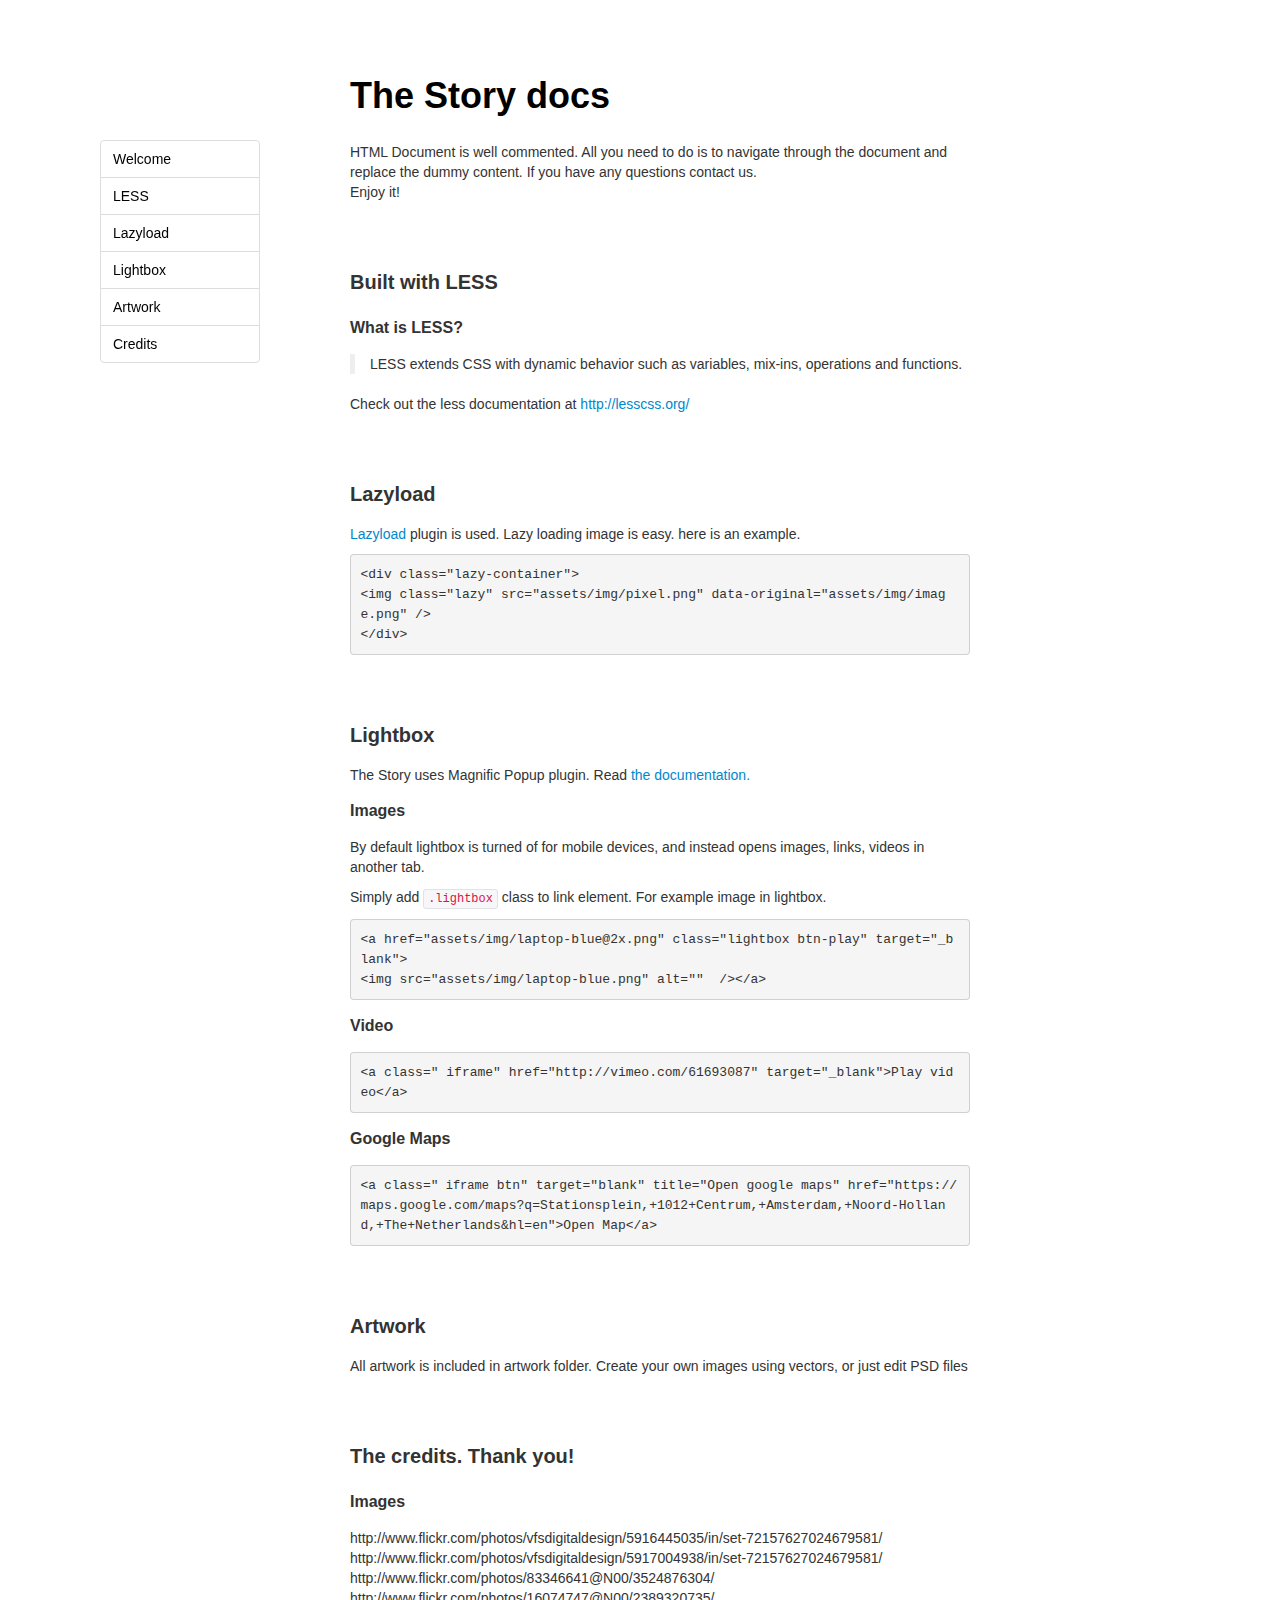
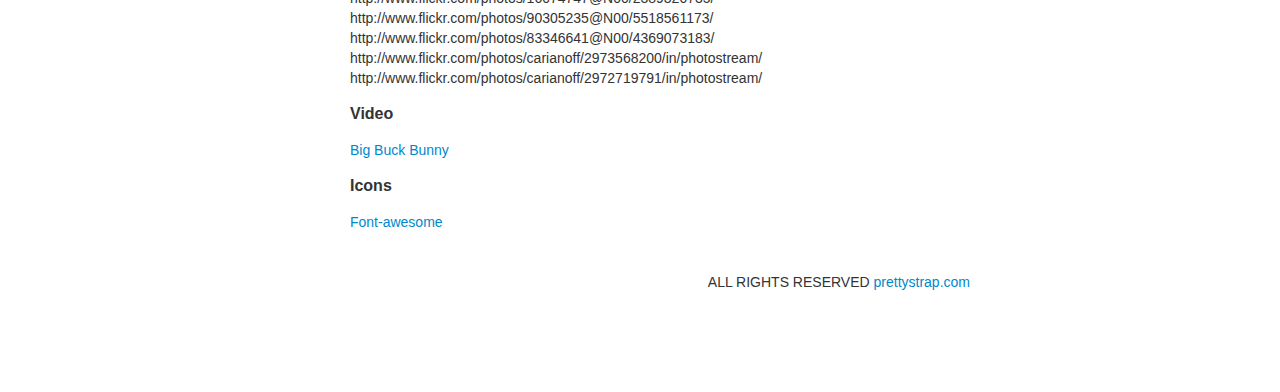
<file: archives/initialBuild/docs/index.html>
<!DOCTYPE html>
<html lang="en">
  
  <head>
    <meta charset="utf-8">
    <title>The Story - Documentation</title>
    <meta name="viewport" content="width=device-width, initial-scale=1.0">
    <meta name="description" content="Twitter Bootsrap Templates">
    <meta name="author" content="prettystrap">
  <link href="style.min.css" rel="stylesheet">
  </head>
  <body>

      <ul id="menu" class="nav nav-tabs nav-stacked affix" style="padding-top: 100px; width: 160px">
        
        <li><a href="#one">Welcome</a></li>
        <li><a href="#two">LESS</a></li>
        <li><a href="#three">Lazyload</a></li>
        <li><a href="#four">Lightbox</a></li>
        <li><a href="#five">Artwork</a></li>
        <li><a href="#six">Credits</a></li>

      </ul>

      <div class="span8">
          <h1 id="one">The Story docs</h1>
          <p>HTML Document is well commented. All you need to do is to navigate through the document and replace the dummy content. If you have any questions contact us.<br>
            Enjoy it!</p>

          <h3 id="two">Built with LESS</h3>
          <h4>What is LESS?</h4>
          <blockquote>LESS extends CSS with dynamic behavior such as variables, mix-ins, operations and functions.</blockquote> 
          <p>Check out the less documentation at <a href="http://lesscss.org">http://lesscss.org/</a>

          <h3 id="three">Lazyload</h3>
          <p><a href="http://www.appelsiini.net/projects/lazyload" title="lazyload">Lazyload</a> plugin is used. Lazy loading image is easy. here is an example.</p>
          <pre>&lt;div class=&quot;lazy-container&quot;&gt;
&lt;img class=&quot;lazy&quot; src=&quot;assets/img/pixel.png&quot; data-original=&quot;assets/img/image.png&quot; /&gt;
&lt;/div&gt;</pre>

          <h3 id="four">Lightbox</h3>
          <p>The Story uses Magnific Popup plugin. Read <a href="http://dimsemenov.com/plugins/magnific-popup/"> the documentation.</a></p>
            <h4>Images</h4>
            <p>By default lightbox is turned of for mobile devices, and instead opens images, links, videos in another tab.</p>
            <p>Simply add <code>.lightbox</code> class to link element. For example image in lightbox.
            <pre>&lt;a href="assets/img/laptop-blue@2x.png" class="lightbox btn-play" target="_blank"&gt;<br />&lt;img src="assets/img/laptop-blue.png" alt=""  /&gt;&lt;/a&gt;</pre>
          <h4>Video</h4>
          <pre>&lt;a class=&quot; iframe&quot; href=&quot;http://vimeo.com/61693087&quot; target=&quot;_blank&quot;&gt;Play video&lt;/a&gt;</pre>

          <h4>Google Maps</h4>
          <pre>&lt;a class=&quot;<code> iframe</code> btn&quot; target=&quot;blank&quot; title=&quot;Open google maps&quot; href=&quot;https://maps.google.com/maps?q=Stationsplein,+1012+Centrum,+Amsterdam,+Noord-Holland,+The+Netherlands&amp;hl=en&quot;&gt;Open Map&lt;/a&gt;</pre>

          <h3 id="five">Artwork</h3>
          <p>All artwork is included in <i class="icon-folder"> </i>artwork folder. Create your own images using vectors, or just edit PSD files</p>

          <h3 id="six">The credits. Thank you!</h3>
          <h4>Images</h4>
          <ul>
            <li>http://www.flickr.com/photos/vfsdigitaldesign/5916445035/in/set-72157627024679581/</li>
            <li>http://www.flickr.com/photos/vfsdigitaldesign/5917004938/in/set-72157627024679581/</li>
            <li>http://www.flickr.com/photos/83346641@N00/3524876304/</li>
            <li>http://www.flickr.com/photos/16074747@N00/2389320735/</li>
            <li>http://www.flickr.com/photos/90305235@N00/5518561173/</li>
            <li>http://www.flickr.com/photos/83346641@N00/4369073183/</li>
            <li>http://www.flickr.com/photos/carianoff/2973568200/in/photostream/</li>
            <li>http://www.flickr.com/photos/carianoff/2972719791/in/photostream/</li>
          </ul>
          <h4>Video</h4>
          <ul>
            <li><a href="www.bigbuckbunny.org">Big Buck Bunny</a></li>
          </ul>
          <h4>Icons</h4>
          <ul>
            <li><a href="http://fortawesome.github.io/Font-Awesome/">Font-awesome</a></li>
          </ul>
          <footer>
  ALL RIGHTS RESERVED <a href="http://prettystrap.com" title="prettystrap themes">prettystrap.com</a>
</footer>
          
      
      </div>


         
  </body>
</html>
</file>
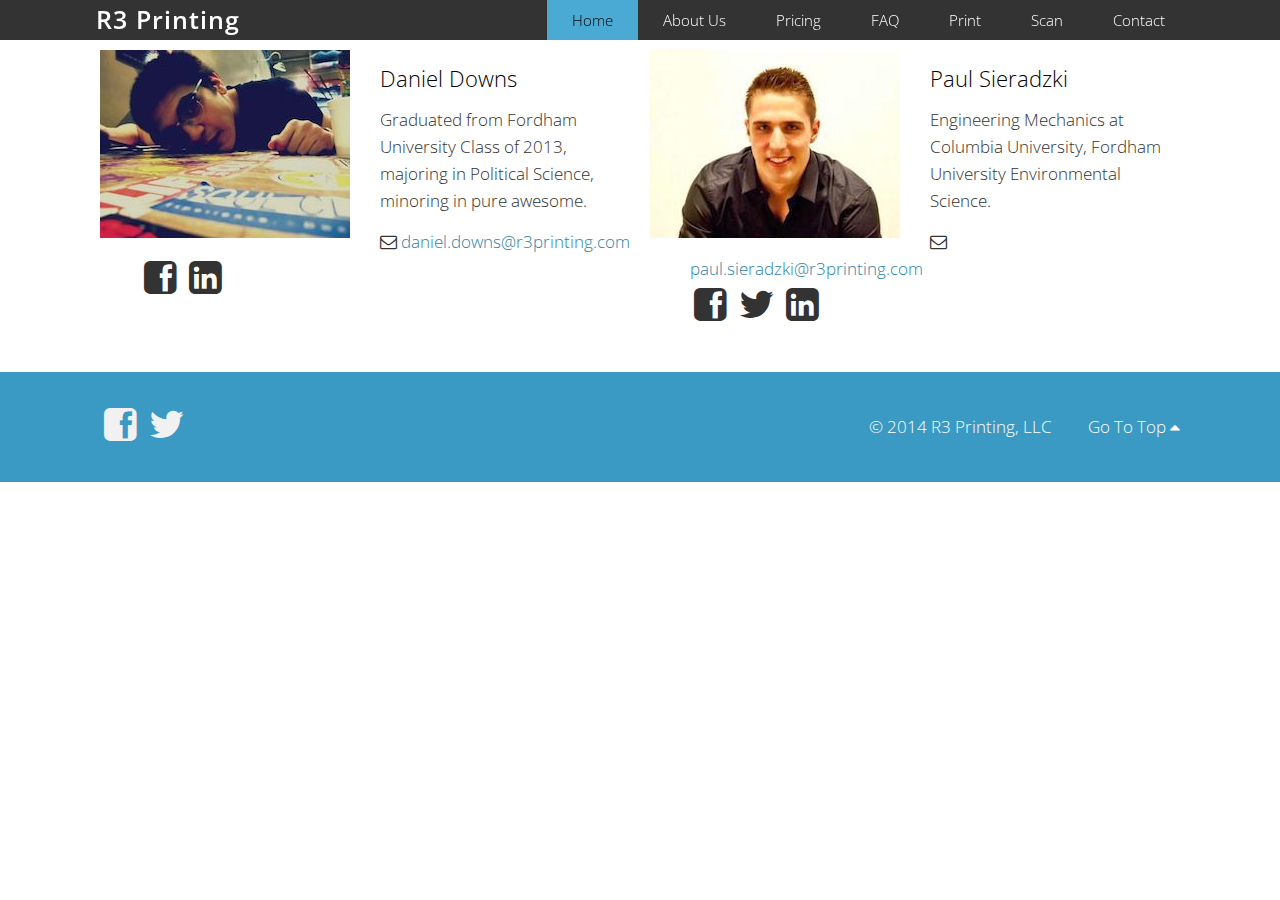
<file: public/copyright.html>
<!DOCTYPE html>
<html lang="en">
<head>
  <title>R3 Printing</title>
  <meta name="viewport" content="width=device-width, initial-scale=1.0">
  <meta charset="utf-8">
  <meta name="description" content="The fastest, most affordable 3D print and scan in NYC.">
  <meta name="author" content="R3 Printing">

  <!-- Load The Story -->
  <link id="the-story-css-file" href="css/the-story.min.css" rel="stylesheet" media="screen">

  <!-- Favicon -->
  <link rel="shortcut icon" href="images/favicon.ico">     
</head>

<body id="top" data-spy="scroll" data-target=".navbar" data-offset="50">
  <nav class="navbar navbar-default navbar-fixed-top" role="navigation">
    <div class="navbar-container">
      <div class="navbar-header">
        <button type="button" class="navbar-toggle" data-toggle="collapse" data-target=".navbar-ex1-collapse">
          <span class="sr-only">Toggle navigation</span>
          <i class="fa fa-bars"></i>
        </button>
        <a class="navbar-brand" href="#">R3 Printing</a> 
      </div>
      <div id="nav-collapse" class="collapse navbar-collapse navbar-ex1-collapse">
        <ul class="nav navbar-nav navbar-right">
          <li class="active"><a title="Home" class="scroll brand-1" href="#Home">Home</a></li>
          <li><a title="About Us" href="#About" class=" scroll brand-4">About Us</a></li>
          <li><a title="Pricing" href="#Pricing" class="scroll brand-3">Pricing</a></li>
          <li><a title="FAQ" href="#FAQ" class="scroll fadeto brand-4">FAQ</a></li>
          <li><a title="Print" href="print.html">Print</a></li>
          <li><a title="Scan" href="scan.html">Scan</a></li>
          <li><a title="Contact Us" href="#Contact" class="scroll fadeto brand-3">Contact</a></li>
        </ul>
      </div>
    </div>
  </nav>

  <!--  Page -->
  <div id="sample-page" class="page color-4">
    
      

      <div class="row inner-page team">
      <div class="col-md-6">
        <img class="pull-left" src="images/daniel_downs.jpg" alt="Daniel Downs" />
        <h4>Daniel Downs</h4>
        <p>Graduated from Fordham University Class of 2013, majoring in Political Science, minoring in pure awesome.</p>
        <ul>
          <li><i class="fa fa-envelope-o"></i>  <a href="mailto: daniel.downs@r3printing.com">daniel.downs@r3printing.com</a>
          </li>
          <li class="social">
            <a href="http://www.facebook.com/danielrdowns"><i class="fa fa-facebook-square"></i></a>
            <a href="http://www.linkedin.com/in/danielrdowns"><i class="fa fa-linkedin-square"></i></a>
          </li>
        </ul>
      </div>

<div class="col-md-6 team2">
        <img class="pull-left" src="images/paul_sieradzki.jpg" alt="Paul Sieradzki" />
        <h4>Paul Sieradzki</h4>
        <p>Engineering Mechanics at Columbia University, Fordham University Environmental Science.</p>
        <ul>
          <li><i class="fa fa-envelope-o"></i>  <a href="mailto: paul.sieradzki@r3printing.com">paul.sieradzki@r3printing.com</a>
          </li>
          <li class="social">
            <a href="http://www.facebook.com/ppsieradzki"><i class="fa fa-facebook-square"></i></a>
            <a href="http://twitter.com/ppsieradzki"><i class="fa fa-twitter"></i></a>
            <a href="http://www.linkedin.com/in/ppsieradzki/"><i class="fa fa-linkedin-square"></i></a>
          </li>
        </ul>
      </div>

      
    </div>

     



<!-- The footer, social media icons, and copyright -->
  <footer class="newsletter color-2">
    <div class="inner-page row">
      <div class="col-md-6 social">
        <a href="http://facebook.com/r3printingco"><i class="fa fa-facebook-square"></i></a>
        <a href="http://twitter.com/r3printingco"><i class="fa fa-twitter"></i></a>
      </div>
      <div class="col-md-6 text-right copyright">
        <a href="http://www.r3printing.com/copyright" >&copy; 2014 R3 Printing, LLC</a> &nbsp &nbsp &nbsp &nbsp <a href="#top" class="scroll">Go To Top <i class="fa fa-caret-up"></i></a>
      </div>
    </div>
  </footer>

  <!-- JQUERY START -->
  <script src="lib/js/jquery-1.9.1.min.js"></script>
  <script>
  if (typeof jQuery == 'undefined') {
    document.write(unescape("%3Cscript src='lib/js/jquery-1.9.1.min.js' type='text/javascript'%3E%3C/script%3E"));
  }
  </script>
  <!-- JQUERY END -->


  <!-- Minimize in production. -->

  <script src="lib/js/lazyload.js"></script>
  <script src="lib/js/spin.js"></script>
  <script src="lib/js/bootstrap.js"></script>
  <script src="lib/js/lightbox.js"></script>
  <script src="lib/js/bootstrap.js"></script>
  <script src="lib/js/jquery.history.js"></script>

  <!-- Main js fail. -->
  <script src="lib/js/main.js"></script>
</body>

</html>
</file>
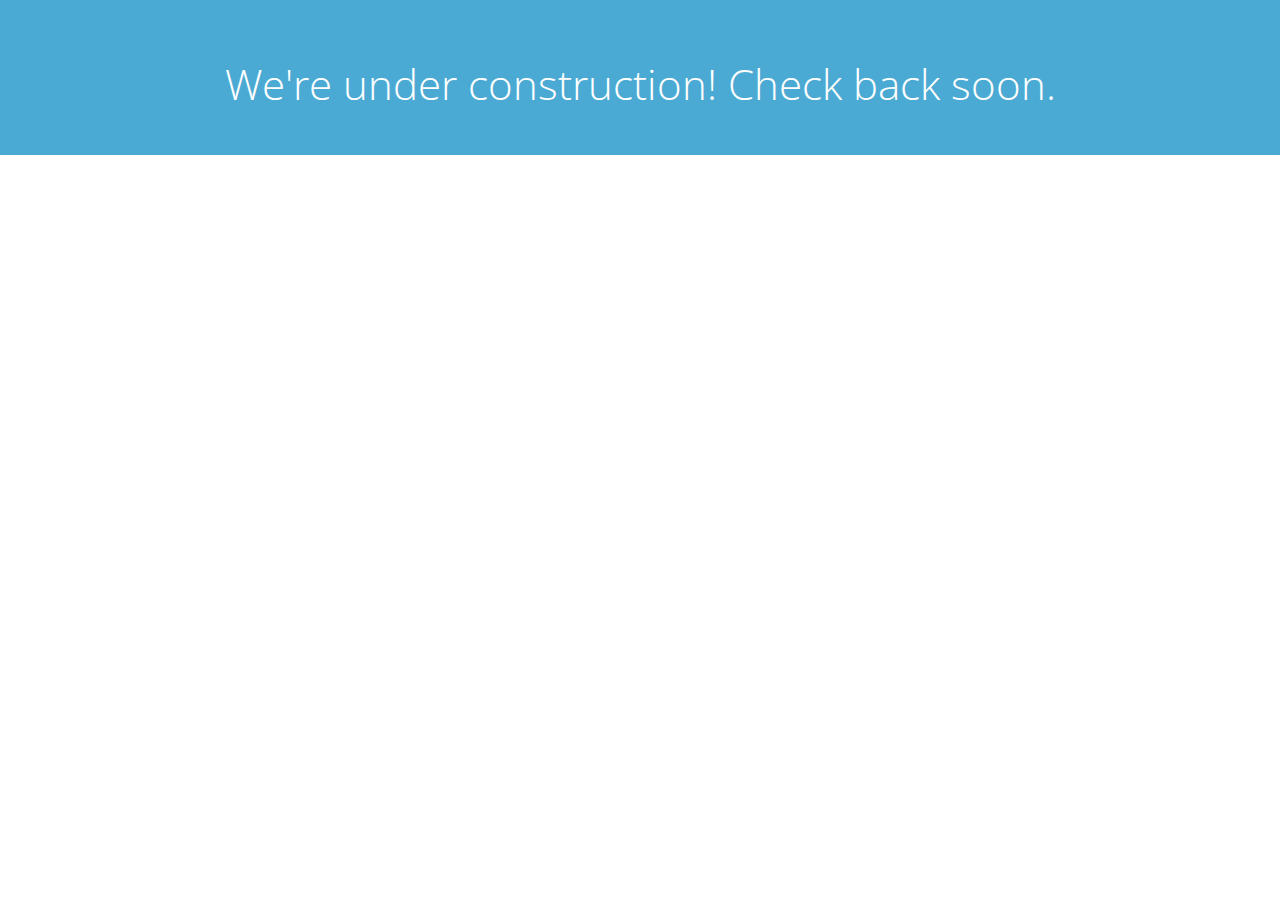
<file: public/cstrIndex.html>
<!DOCTYPE html>
<html lang="en">
<head>
  <title>R3 Printing</title>
  <meta name="viewport" content="width=device-width, initial-scale=1.0">
  <meta charset="utf-8">
  <meta name="description" content="The fastest, most affordable 3D print and scan in NYC.">
  <meta name="author" content="R3 Printing">

  <!-- Load The Story -->
  <link id="the-story-css-file" href="css/the-story.min.css" rel="stylesheet" media="screen">

  <!-- Favicon -->
  <link rel="shortcut icon" href="images/favicon.ico">


<meta http-equiv=X-UA-Compatible content=IE=edge>
<script src="lib/js/jquery-1.9.1.min.js"></script>
  <script src="lib/js/forms.js"></script>
  <script src="lib/js/ajaxfileupload.js"></script>
  <script>
  if (typeof jQuery == 'undefined') {
    document.write(unescape("%3Cscript src='lib/js/jquery-1.9.1.min.js' type='text/javascript'%3E%3C/script%3E"));
  }
  </script>
  <script>
        $(document).ready(function(){
              $('.message').click(function(){       
                  $(this).animate({top: -$(this).outerHeight()}, 500);
              });
              // Make send button change into "loading":
              $('#send').on('click', function () {
               $('#send').button('loading');
               });
              var options = { 
                complete: function(response) 
                {
                    $('#modalBody').html(response.responseText);
                    $('#myModal').modal({show:true});
                    $('#send').button('reset');
                }
              }; 
             $('#myForm').ajaxForm(options);
        });   
   </script>
</head>

<body id="top" data-spy="scroll" data-offset="50">

  <!-- Home Page -->
  <div id="Home" class="newsletter color-1">
    <div class="inner-page">
      <h2 class="page-headline">We're under construction! Check back soon.</h2>
    </div>
  </div>

  <!-- Minimize in production. -->

  <script src="lib/js/bootstrap.js"></script>
  <script src="lib/js/lazyload.js"></script>
  <script src="lib/js/spin.js"></script>
  <script src="lib/js/bootstrap.js"></script>
  <script src="lib/js/lightbox.js"></script>
  <script src="lib/js/bootstrap.js"></script>
  <script src="lib/js/jquery.history.js"></script>

    <!-- Main js fail. -->
  <script src="lib/js/main.js"></script>
</body>
</html>
</file>
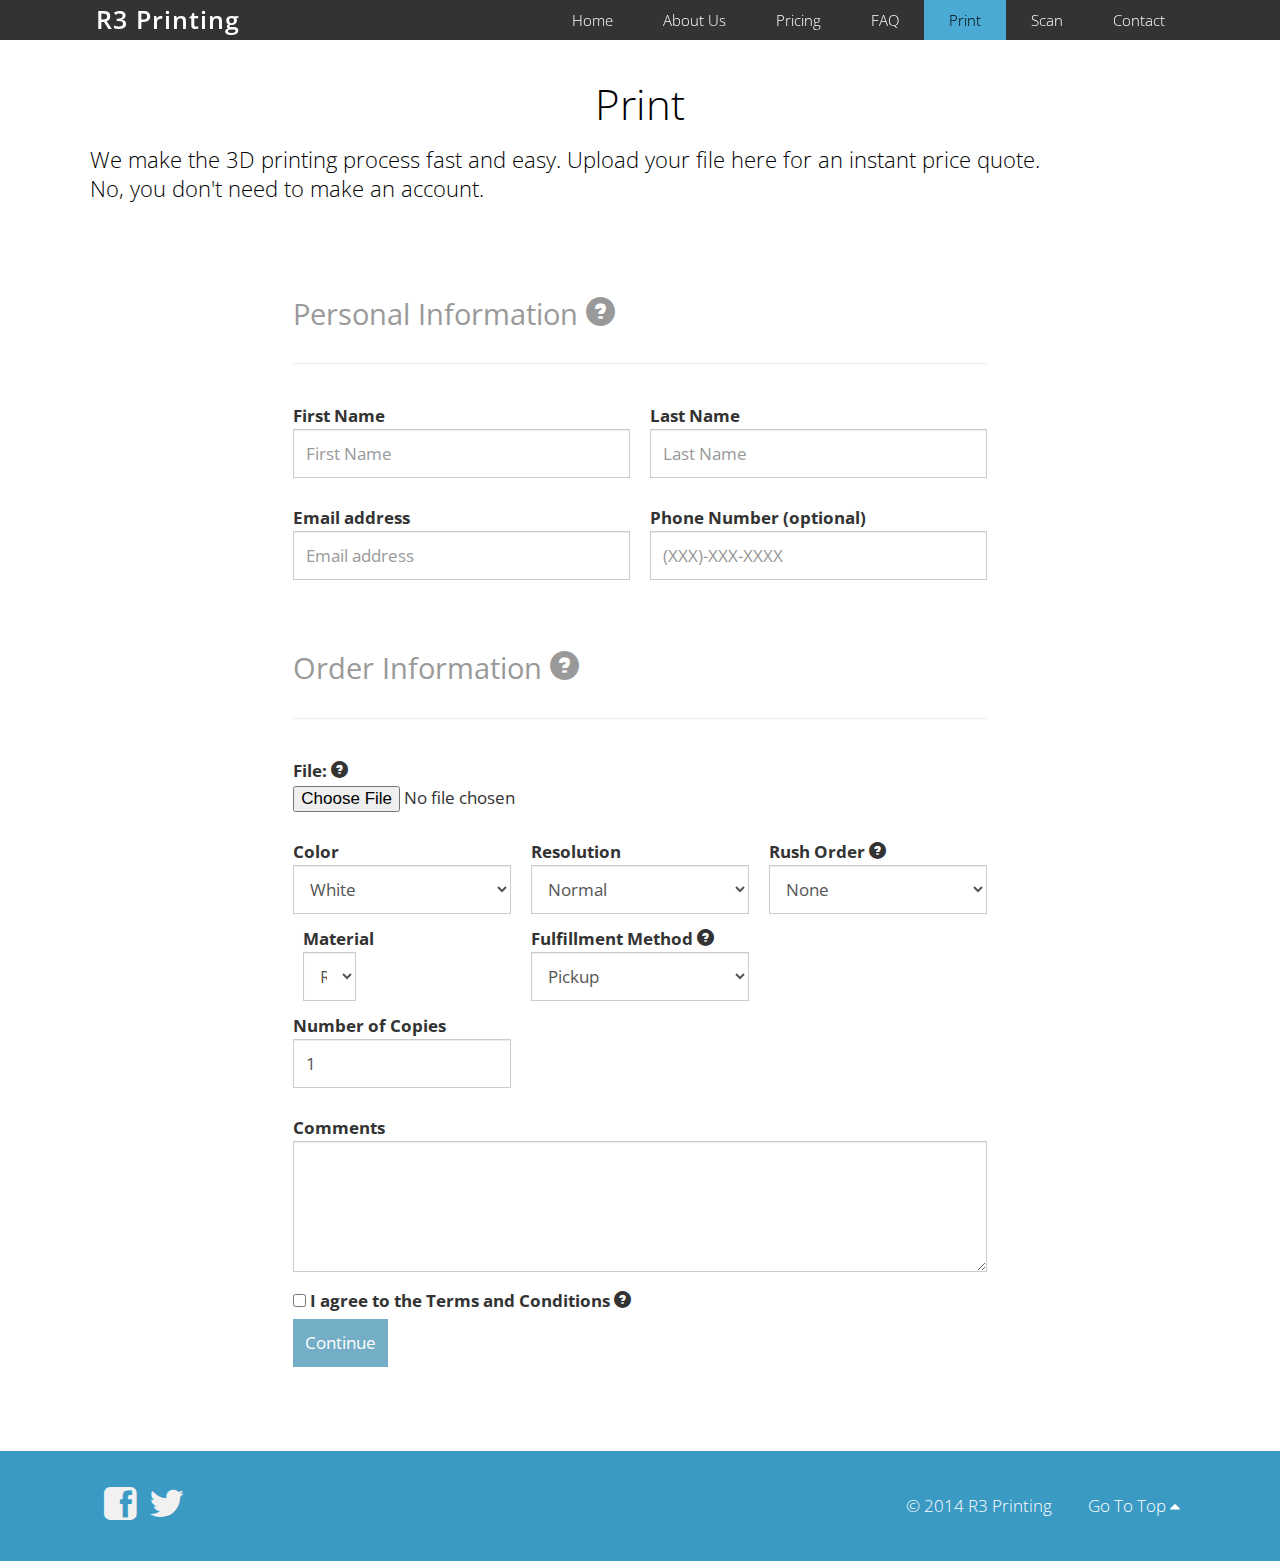
<file: public/print.html>
<!DOCTYPE html>
<html lang="en">
<head>
  <title>R3 Printing</title>
  <meta name="viewport" content="width=device-width, initial-scale=1.0">
  <meta charset="utf-8">
  <meta name="description" content="The fastest, most affordable 3D printing in NYC.">
  <meta name="author" content="R3 Printing">

  <link id="bootstrap-css-file" href="Bootstrap/css/bootstrap.min.css" rel="stylesheet" media="screen">
  <link id="bootstrap-css-file" href="Bootstrap/css/bootstrap3.css" rel="stylesheet" media="screen">
  <link id="the-story-css-file"href="css/the-story.min.css" rel="stylesheet" media="screen">
  <link rel="stylesheet/less" type="text/css" href="glyphicons.less" />
  <link rel="shortcut icon" href="images/favicon.ico">
  <script src="lib/js/ajaxfileupload.js"></script>
  <script src="lib/js/lazyload.js"></script>
  <script src="lib/js/spin.js"></script>
  <script src="lib/js/bootstrap.js"></script>
  <script src="lib/js/lightbox.js"></script>
  <script src="lib/js/bootstrap.js"></script>
  <script src="lib/js/jquery.history.js"></script>
  <script src="lib/js/forms.js" ></script>
  <script src="lib/js/popover.js" ></script>
  <script src="Bootstrap/js/bootstrap3.js" ></script>
  <script src="lib/js/main.js"></script>
  <meta http-equiv=X-UA-Compatible content=IE=edge>   
</head>

<body id="top" data-spy="scroll" data-target=".navbar" data-col-md-offset-="50">
<nav class="navbar navbar-default navbar-fixed-top" role="navigation">
<div class="navbar-container">
<div class="navbar-header">
<a class="navbar-brand" href="index.html">R3 Printing</a> 
<a   class="navbar-toggle" data-toggle="collapse" data-target=".navbar-ex1-collapse">
<span class="sr-only">Toggle navigation</span>
<i class="fa fa-bars"></i>
</a></div>
<div class="collapse navbar-collapse navbar-ex1-collapse">
  <ul class="nav navbar-nav navbar-right">
    <li><a title="Home" class="scroll brand-1" href="#home">Home</a></li>
    <li><a title="About Us" href="#features" class=" scroll brand-4">About Us</a></li>
    <li><a title="Pricing" href="#assets" class="scroll brand-3">Pricing</a></li>
    <li><a title="FAQ" href="#about" class="scroll fadeto brand-4">FAQ</a></li>
    <li class="active"><a title="Print" href="print.html">Print</a></li>
    <li><a title="Scan" href="scan.html">Scan</a></li>
    <li><a title="Contact Us" href="contact.html" class="scroll fadeto brand-3">Contact</a></li>
  </ul>
</div>
</div>
</nav>

  <!--  Page -->
  <div id="Print" class="page color-4">
  <div class="inner-page">
      <h2 class="page-headline">Print</h2>
      <h4 class="headline">We make the 3D printing process fast and easy. Upload your file here for an instant price quote. <br>No, you don't need to make an account.</h4>
  </div>
  <div class="row inner-page" style="margin-top:-50px">
  <div class="col-md-8 col-md-offset-2">
             
   
    
  <!-- FORM -->
  <div class="container">
  <form class="form-horizontal" id="myForm" method="post" role="form" action="calculate.php" enctype="multipart/form-data">
            
            <!-- Personal Information -->
            <div class="page-header">
              <h1><small>Personal Information <span id="personalinfoPop" class="glyphicon glyphicon-question-sign"></span></small></h1> 
            </div>
            <div class="form-group">  
              <div class="col-sm-6">
                <label for="firstName" class="control-label"> First Name</label>
                <input id="firstName" name="firstName" type="text" class="form-control" placeholder="First Name" required> 
              </div>  

              <div class="col-sm-6">
                <label for="lastName" class="control-label"> Last Name</label>
                <input id="lastName" name="lastName" type="text" class="form-control" placeholder="Last Name" required> 
              </div>  
            </div>

            <div class="form-group">
              <div class="col-sm-6">
                <label for="email" class="control-label"> Email address</label>
                <input id="email" name="email" type="email" class="form-control" placeholder="Email address" required>
              </div>
  
              <div class="col-sm-6">
                <label for="phone" class="control-label"> Phone Number (optional)</label>
                <input id="phone" name="phone" type="tel" class="form-control" placeholder="(XXX)-XXX-XXXX" required> 
              </div>
            </div>

            <!-- Order Information -->
            <div class="page-header">
              <h1><small>Order Information <span id="orderinfoPop" class="glyphicon glyphicon-question-sign"></span></small></h1> 
            </div>
            <div class="form-group">
              <div class="col-sm-5"> 
                <label for="file" class="control-label">File: <span id="filePop" class="glyphicon glyphicon-question-sign"></span></label>
                <input id="file" name="file" type="file" accept=".stl" required>
              </div>
              </div>

              <div class="form-group">
              <div class="col-sm-4">
                <label for="color" class="control-label">Color</label>
                <select id="color" name="color" type="text" class="form-control">
                  <option value="1">White</option>
                  <option value="2">Black</option>
                  <option value="3">Natural</option>
                  <option value="4">Red</option>
                  <option value="5">Blue</option>
                  <option value="6">Purple</option>
                  <option value="7">Green</option>
                  <option value="8">Yellow</option>
                </select>

              <div class="col-sm-4">
              <label for="material" class="control-label">Material</label>
                <select id="material" name="material" type="text" class="form-control"> 
                  <option value="1">Regular PLA</option>
                  <option value="2">Flexible PLA</option>
                </select>
              </div>
            
                <label for="copies" class="control-label"> Number of Copies</label>
                <input id="copies" value="1" name="copies" type="number" min="1" step="1" class="form-control" required> 
              </div>

              <div class="col-sm-4">
                <label for="resolution" class="control-label"> Resolution</label>
                <select id="resolution" name="resolution" type="text" class="form-control" placeholder="Resolution">
                  <option value="1">Normal</option>
                  <option value="2">High</option>
                </select>
              </div>

              <div class="col-sm-4">
              <label for="rush" class="control-label"> Rush Order <span id="rushPop" class="glyphicon glyphicon-question-sign"></span></label>
                <select id="rush" name="rush" class="form-control">
                  <option value="1">None</option>
                  <option value="2">48-hour</option>
                  <option value="3">72-hour</option>
                </select>
              </div>

              <div class="col-sm-4">
              <label for="fulfillment" class="control-label"> Fulfillment Method <span id="fulfillmentPop" class="glyphicon glyphicon-question-sign"></span></label>
                <select id="fulfillment" name="fulfillment" class="form-control">
                  <option value="1">Pickup</option>
                  <option class="select-dash" disabled="disabled">----</option>
                  <option value="2">Ship: FedEx Express (1-2 Days)</option>
                  <option value="3">Ship: FedEx Ground (2-3 Days)</option>
                  <option value="4">Ship: FedEx Ground (4-6 Days)</option>
                </select>
              </div>

            </div>
            <div class="form-group">
              <div class="col-sm-12">
                <label for="comments" class="control-label"> Comments</label>
                <textarea id="comments" name="comments" class="form-control" rows="4">  </textarea>
              </div>
            </div>
            
            <label>
                <input type="checkbox" id="terms" name="terms"> I agree to the Terms and Conditions <span id="termPop" class="glyphicon glyphicon-question-sign"></span>
              </label>

            <div class="controls">
                <button id="submit" name="submit" type="submit" class="btn btn-primary input-medium" >Continue</button>
                
            </div>
            <br><br>
            <div id="panel" name="panel">  </div> 
            

          </form>
          </div>
        
    
    
  </div>


    <!-- FORM -->
    <div class="modal fade" id="myModal" tabindex="-1" role="dialog" aria-labelledby="myModalLabel" aria-hidden="true">
      <div class="modal-dialog">
        <div class="modal-content">
          <div class="modal-header">
            <button type="button" class="close" data-dismiss="modal" aria-hidden="true">&times;</button>
            <h4 class="modal-title" id="myModalLabel">R3 Printing Print Submission</h4>
          </div>
          <div id="modalBody" class="modal-body">
            
          </div>
          <div class="modal-footer">
            <button type="button" class="btn btn-default" data-dismiss="modal">Close</button>
          </div>
        </div><!-- /.modal-content -->
      </div><!-- /.modal-dialog -->
    </div><!-- /.modal -->
    

      
    </div>

    

    


  <!-- The footer, social media icons, and copyright -->
  <footer class="newsletter color-2">
    <div class="inner-page row">
      <div class="col-md-6 social">
        <a href="http://facebook.com/r3printingco"><i class="fa fa-facebook-square"></i></a>
        <a href="http://twitter.com/r3printingco"><i class="fa fa-twitter"></i></a>
      </div>
      <div class="col-md-6 text-right copyright">
        <a href="http://google.com" >&copy; 2014 R3 Printing</a> &nbsp &nbsp &nbsp &nbsp <a href="#top" class="scroll">Go To Top <i class="fa fa-caret-up"></i></a>
      </div>
    </div>
  </footer>

  <!-- JQUERY START -->
  <script src="lib/js/jquery-1.7.min.js"></script>
  <script src="lib/js/jquery-1.9.1.min.js"></script>
  <script>
  if (typeof jQuery == 'undefined') {
    document.write(unescape("%3Cscript src='lib/js/jquery-1.9.1.min.js' type='text/javascript'%3E%3C/script%3E"));
  }

  $(document).ready(function(){
 

    // disable payment button until sent to representative (this is necessary so we can have the cost returned from server side)
    $('#paypal').attr('disabled', 'disabled');  


    // Disable until terms and conditions is checked  
    if($('#terms').prop('checked')){
         $('#submit').removeAttr('disabled');
     }else{
         $('#submit').attr('disabled', 'disabled');  
     }

     $('#myForm :checkbox').click(function() {
        var $this = $(this);
        // $this will contain a reference to the checkbox   
        if ($this.is(':checked')) {
          $('#submit').removeAttr('disabled');
        } else {
          $('#submit').attr('disabled', 'disabled');
          $('#paypal').attr('disabled', 'disabled');
        }
      });




    


  $("#hiddenForm").ajaxForm(options2);
  $("#myForm").ajaxForm(options);
  $('#costPanel').hide();
  $('#personalinfoPop').popover({
    html: true,
    placement:'auto',
    content:"<h6> From our <a href='http://www.r3printing.com/privacy-policy' >Privacy Policy:</a> <br>We do not sell or share any information about you. We use your personal information only to maintain the business relationship you have with us.</h6>",
    trigger:'click'
  });  

  $('#orderinfoPop').popover({
    html: true,
    placement:'auto',
    content:"<h6> From our <a href='http://www.r3printing.com/privacy-policy' >Privacy Policy:</a> <br>Your files and intellectual property remain confidential and strictly yours. Your files are kept on our servers for only as long as it takes to fulfill your order.</h6>",
    trigger:'click'
  });  



  $('#rushPop').popover({
    html: true,
    placement:'auto',
    content:"<h6>Rush order is available only for orders of total volume less than 450 cm<sup>3</sup>. Fulfillment time specified is guaranteed time from order acceptance to pickup. <br>R3 Printing does not guarantee fulfillment time if shipping is selected as a fulfillment method.</h6>",
    trigger:'hover click'
  });   


  $('#termPop').popover({
    html: true,
    placement:'auto',
    content:"<h6> <a href='http://www.r3printing.com/terms-and-conditions' >Terms and Conditions:</a> <br>The printing process begins upon receipt of payment. No refunds or changes to order once payment is submitted. Please schedule a pickup time and date with an R3 Representative. <br>Errors due to scaling, support material removal, or change of file or other options after payment are not qualifications for reprinting.</h6>",
    trigger:'hover click'
  });


  $('#fulfillmentPop').popover({
    html: true,
    placement:'auto',
    content:"<h6>NOTE: R3 Printing is not responsible for delayed ship times. Shipping cost is calculated based on destination.</h6>",
    trigger:'hover click'
  });

  $('#filePop').popover({
    html: true,
    placement:'auto',
    content:"<h6> Select your 3D file to be printed. Your file must be in the .stl format.</h6>",
    trigger:'hover click'
  });


    });
  </script>


  



</body>

</html>
</file>
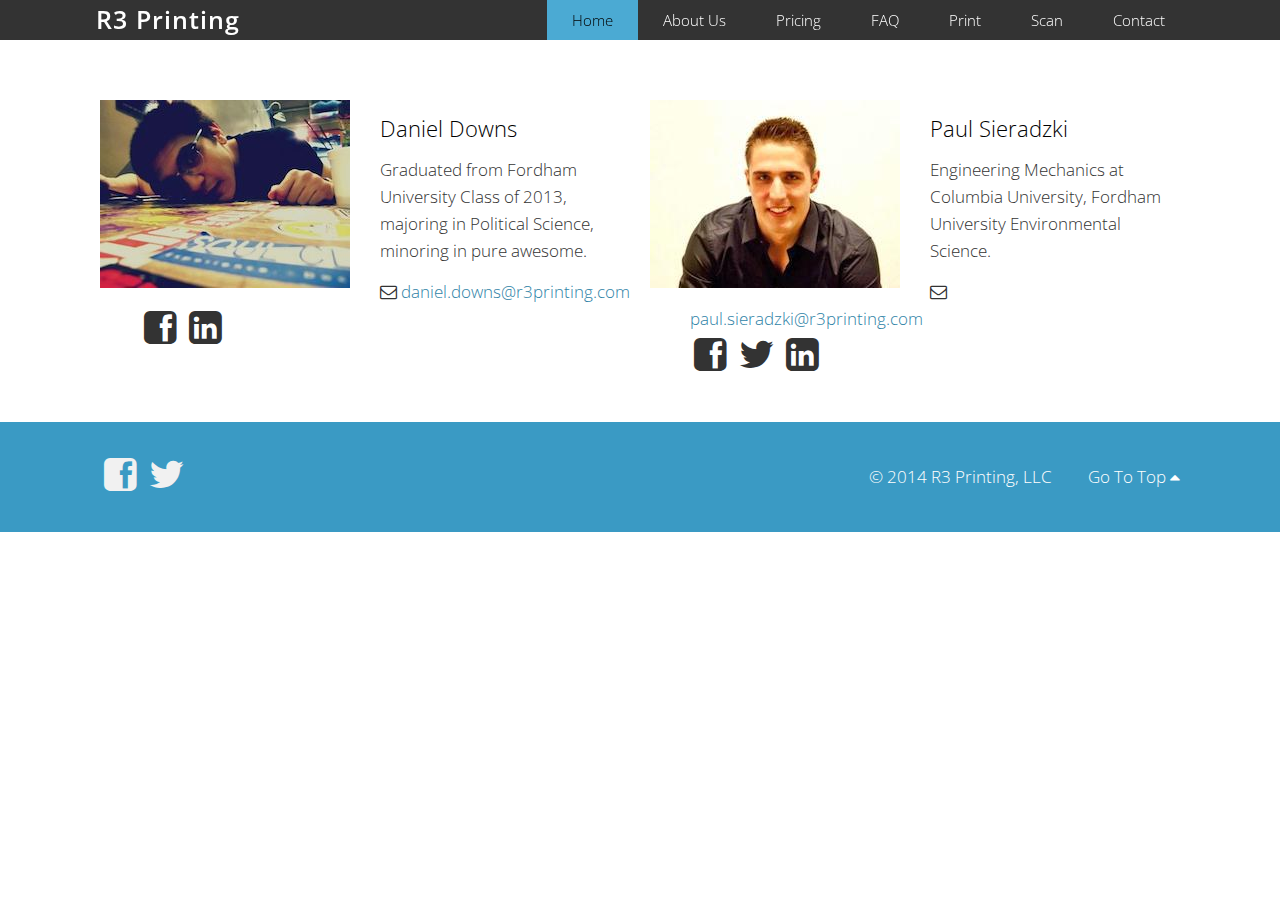
<file: archives/initialBuild/copyright.html>
<!DOCTYPE html>
<html lang="en">
<head>
  <title>R3 Printing</title>
  <meta name="viewport" content="width=device-width, initial-scale=1.0">
  <meta charset="utf-8">
  <meta name="description" content="The fastest, most affordable 3D print and scan in NYC.">
  <meta name="author" content="R3 Printing">

  <!-- Load The Story -->
  <link id="the-story-css-file" href="css/the-story.min.css" rel="stylesheet" media="screen">

  <!-- Favicon -->
  <link rel="shortcut icon" href="img/favicon.ico">     
</head>

<body id="top" data-spy="scroll" data-target=".navbar" data-offset="50">
  <nav class="navbar navbar-default navbar-fixed-top" role="navigation">
    <div class="navbar-container">
      <div class="navbar-header">
        <button type="button" class="navbar-toggle" data-toggle="collapse" data-target=".navbar-ex1-collapse">
          <span class="sr-only">Toggle navigation</span>
          <i class="fa fa-bars"></i>
        </button>
        <a class="navbar-brand" href="#">R3 Printing</a> 
      </div>
      <div id="nav-collapse" class="collapse navbar-collapse navbar-ex1-collapse">
        <ul class="nav navbar-nav navbar-right">
          <li class="active"><a title="Home" class="scroll brand-1" href="#Home">Home</a></li>
          <li><a title="About Us" href="#About" class=" scroll brand-4">About Us</a></li>
          <li><a title="Pricing" href="#Pricing" class="scroll brand-3">Pricing</a></li>
          <li><a title="FAQ" href="#FAQ" class="scroll fadeto brand-4">FAQ</a></li>
          <li><a title="Print" href="print.html">Print</a></li>
          <li><a title="Scan" href="scan.html">Scan</a></li>
          <li><a title="Contact Us" href="#Contact" class="scroll fadeto brand-3">Contact</a></li>
        </ul>
      </div>
    </div>
  </nav>

  <!--  Page -->
  <div id="sample-page" class="page color-4">
    
      

      <div class="row inner-page team">
      <div class="col-md-6">
        <img class="pull-left" src="img/daniel_downs.jpg" alt="Daniel Downs" />
        <h4>Daniel Downs</h4>
        <p>Graduated from Fordham University Class of 2013, majoring in Political Science, minoring in pure awesome.</p>
        <ul>
          <li><i class="fa fa-envelope-o"></i>  <a href="mailto: daniel.downs@r3printing.com">daniel.downs@r3printing.com</a>
          </li>
          <li class="social">
            <a href="http://www.facebook.com/danielrdowns"><i class="fa fa-facebook-square"></i></a>
            <a href="http://www.linkedin.com/in/danielrdowns"><i class="fa fa-linkedin-square"></i></a>
          </li>
        </ul>
      </div>

<div class="col-md-6 team2">
        <img class="pull-left" src="img/paul_sieradzki.jpg" alt="Paul Sieradzki" />
        <h4>Paul Sieradzki</h4>
        <p>Engineering Mechanics at Columbia University, Fordham University Environmental Science.</p>
        <ul>
          <li><i class="fa fa-envelope-o"></i>  <a href="mailto: paul.sieradzki@r3printing.com">paul.sieradzki@r3printing.com</a>
          </li>
          <li class="social">
            <a href="http://www.facebook.com/ppsieradzki"><i class="fa fa-facebook-square"></i></a>
            <a href="http://twitter.com/ppsieradzki"><i class="fa fa-twitter"></i></a>
            <a href="http://www.linkedin.com/in/ppsieradzki/"><i class="fa fa-linkedin-square"></i></a>
          </li>
        </ul>
      </div>

      
    </div>

     



<!-- The footer, social media icons, and copyright -->
  <footer class="newsletter color-2">
    <div class="inner-page row">
      <div class="col-md-6 social">
        <a href="http://facebook.com/r3printingco"><i class="fa fa-facebook-square"></i></a>
        <a href="http://twitter.com/r3printingco"><i class="fa fa-twitter"></i></a>
      </div>
      <div class="col-md-6 text-right copyright">
        <a href="http://www.r3printing.com/copyright" >&copy; 2014 R3 Printing, LLC</a> &nbsp &nbsp &nbsp &nbsp <a href="#top" class="scroll">Go To Top <i class="fa fa-caret-up"></i></a>
      </div>
    </div>
  </footer>

  <!-- JQUERY START -->
  <script src="//ajax.googleapis.com/ajax/libs/jquery/1.9.1/jquery.min.js"></script>
  <script>
  if (typeof jQuery == 'undefined') {
    document.write(unescape("%3Cscript src='js/jquery-1.9.1.min.js' type='text/javascript'%3E%3C/script%3E"));
  }
  </script>
  <!-- JQUERY END -->


  <!-- Minimize in production. -->

  <script src="js/lazyload.js"></script>
  <script src="js/spin.js"></script>
  <script src="js/bootstrap.js"></script>
  <script src="js/lightbox.js"></script>
  <script src="js/bootstrap.js"></script>
  <script src="js/jquery.history.js"></script>

  <!-- Main js fail. -->
  <script src="js/main.js"></script>
</body>

</html>
</file>
<file: public/css/the-story.min.css>
@import url("https://fonts.googleapis.com/css?family=Open Sans:400,600,700italic,900,400italic,300");/*!
 * Bootstrap v3.0.0
 *
 * Copyright 2013 Twitter, Inc
 * Licensed under the Apache License v2.0
 * http://www.apache.org/licenses/LICENSE-2.0
 *
 * Designed and built with all the love in the world by @mdo and @fat.
 *//*! normalize.css v2.1.0 | MIT License | git.io/normalize */article,aside,details,figcaption,figure,footer,header,hgroup,main,nav,section,summary{display:block}audio,canvas,video{display:inline-block}audio:not([controls]){display:none;height:0}[hidden]{display:none}html{font-family:sans-serif;-webkit-text-size-adjust:100%;-ms-text-size-adjust:100%}body{margin:0}a:focus{outline:thin dotted}a:active,a:hover{outline:0}h1{font-size:2em;margin:.67em 0}abbr[title]{border-bottom:1px dotted}b,strong{font-weight:bold}dfn{font-style:italic}hr{-moz-box-sizing:content-box;box-sizing:content-box;height:0}mark{background:#ff0;color:#000}code,kbd,pre,samp{font-family:monospace,serif;font-size:1em}pre{white-space:pre-wrap}q{quotes:"\201C" "\201D" "\2018" "\2019"}small{font-size:80%}sub,sup{font-size:75%;line-height:0;position:relative;vertical-align:baseline}sup{top:-0.5em}sub{bottom:-0.25em}img{border:0}svg:not(:root){overflow:hidden}figure{margin:0}fieldset{border:1px solid #c0c0c0;margin:0 2px;padding:.35em .625em .75em}legend{border:0;padding:0}button,input,select,textarea{font-family:inherit;font-size:100%;margin:0}button,input{line-height:normal}button,select{text-transform:none}button,html input[type="button"],input[type="reset"],input[type="submit"]{-webkit-appearance:button;cursor:pointer}button[disabled],html input[disabled]{cursor:default}input[type="checkbox"],input[type="radio"]{box-sizing:border-box;padding:0}input[type="search"]{-webkit-appearance:textfield;-moz-box-sizing:content-box;-webkit-box-sizing:content-box;box-sizing:content-box}input[type="search"]::-webkit-search-cancel-button,input[type="search"]::-webkit-search-decoration{-webkit-appearance:none}button::-moz-focus-inner,input::-moz-focus-inner{border:0;padding:0}textarea{overflow:auto;vertical-align:top}table{border-collapse:collapse;border-spacing:0}@media print{*{text-shadow:none !important;color:#000 !important;background:transparent !important;box-shadow:none !important}a,a:visited{text-decoration:underline}a[href]:after{content:" (" attr(href) ")"}abbr[title]:after{content:" (" attr(title) ")"}.ir a:after,a[href^="javascript:"]:after,a[href^="#"]:after{content:""}pre,blockquote{border:1px solid #999;page-break-inside:avoid}thead{display:table-header-group}tr,img{page-break-inside:avoid}img{max-width:100% !important}@page{margin:2cm .5cm}p,h2,h3{orphans:3;widows:3}h2,h3{page-break-after:avoid}.navbar{display:none}.table td,.table th{background-color:#fff !important}.btn>.caret,.dropup>.btn>.caret{border-top-color:#000 !important}.label{border:1px solid #000}.table{border-collapse:collapse !important}.table-bordered th,.table-bordered td{border:1px solid #ddd !important}}*,*:before,*:after{-webkit-box-sizing:border-box;-moz-box-sizing:border-box;box-sizing:border-box}html{font-size:62.5%;-webkit-tap-highlight-color:rgba(0,0,0,0)}body{font-family:Open Sans,Source Sans Pro,Helvetica,Arial,sans-serif;font-size:17px;line-height:1.6;color:#333;background-color:#fff}input,button,select,textarea{font-family:inherit;font-size:inherit;line-height:inherit}button,input,select[multiple],textarea{background-image:none}a{color:#4baad3;text-decoration:none}a:hover,a:focus{color:#2982a8;text-decoration:underline}a:focus{outline:thin dotted #333;outline:5px auto -webkit-focus-ring-color;outline-offset:-2px}img{vertical-align:middle}.img-responsive{display:block;max-width:100%;height:auto}.img-rounded{border-radius:0}.img-thumbnail{padding:4px;line-height:1.6;background-color:#fff;border:1px solid #ddd;border-radius:0;-webkit-transition:all .2s ease-in-out;transition:all .2s ease-in-out;display:inline-block;max-width:100%;height:auto}.img-circle{border-radius:50%}hr{margin-top:27px;margin-bottom:27px;border:0;border-top:1px solid #74bddd}.sr-only{position:absolute;width:1px;height:1px;margin:-1px;padding:0;overflow:hidden;clip:rect(0 0 0 0);border:0}p{margin:0 0 13.5px}.lead{margin-bottom:27px;font-size:19.549999999999997px;font-weight:200;line-height:1.4}@media (min-width:768px){.lead{font-size:25.5px}}small{font-size:85%}cite{font-style:normal}.text-muted{color:#999}.text-primary{color:#2982a8}.text-warning{color:#c09853}.text-danger{color:#b94a48}.text-success{color:#468847}.text-info{color:#3a87ad}.text-left{text-align:left}.text-right{text-align:right}.text-center{text-align:center}h1,h2,h3,h4,h5,h6,.h1,.h2,.h3,.h4,.h5,.h6{font-family:Open Sans,Source Sans Pro,Helvetica,Arial,sans-serif;font-weight:300;line-height:1.3}h1 small,h2 small,h3 small,h4 small,h5 small,h6 small,.h1 small,.h2 small,.h3 small,.h4 small,.h5 small,.h6 small{font-weight:normal;line-height:1;color:#999}h1,h2,h3{margin-top:27px;margin-bottom:13.5px}h4,h5,h6{margin-top:13.5px;margin-bottom:13.5px}h1,.h1{font-size:44px}h2,.h2{font-size:36px}h3,.h3{font-size:29px}h4,.h4{font-size:22px}h5,.h5{font-size:17px}h6,.h6{font-size:15px}h1 small,.h1 small{font-size:29px}h2 small,.h2 small{font-size:22px}h3 small,.h3 small,h4 small,.h4 small{font-size:17px}.page-header{padding-bottom:12.5px;margin:54px 0 27px;border-bottom:1px solid #eee}ul,ol{margin-top:0;margin-bottom:13.5px}ul ul,ol ul,ul ol,ol ol{margin-bottom:0}.list-unstyled{padding-left:0;list-style:none}.list-inline{padding-left:0;list-style:none}.list-inline>li{display:inline-block;padding-left:5px;padding-right:5px}dl{margin-bottom:27px}dt,dd{line-height:1.6}dt{font-weight:bold}dd{margin-left:0}@media (min-width:768px){.dl-horizontal dt{float:left;width:160px;clear:left;text-align:right;overflow:hidden;text-overflow:ellipsis;white-space:nowrap}.dl-horizontal dd{margin-left:180px}.dl-horizontal dd:before,.dl-horizontal dd:after{content:" ";display:table}.dl-horizontal dd:after{clear:both}.dl-horizontal dd:before,.dl-horizontal dd:after{content:" ";display:table}.dl-horizontal dd:after{clear:both}}abbr[title],abbr[data-original-title]{cursor:help;border-bottom:1px dotted #999}abbr.initialism{font-size:90%;text-transform:uppercase}blockquote{padding:13.5px 27px;margin:0 0 27px;border-left:5px solid #4baad3}blockquote p{font-size:21.25px;font-weight:300;line-height:1.25}blockquote p:last-child{margin-bottom:0}blockquote small{display:block;line-height:1.6;color:#999}blockquote small:before{content:'\2014 \00A0'}blockquote.pull-right{padding-right:15px;padding-left:0;border-right:5px solid #4baad3;border-left:0}blockquote.pull-right p,blockquote.pull-right small{text-align:right}blockquote.pull-right small:before{content:''}blockquote.pull-right small:after{content:'\00A0 \2014'}q:before,q:after,blockquote:before,blockquote:after{content:""}address{display:block;margin-bottom:27px;font-style:normal;line-height:1.6}code,pre{font-family:Monaco,Menlo,Consolas,"Courier New",monospace}code{padding:2px 4px;font-size:90%;color:#c7254e;background-color:#f9f2f4;white-space:nowrap;border-radius:0}pre{display:block;padding:13px;margin:0 0 13.5px;font-size:16px;line-height:1.6;word-break:break-all;word-wrap:break-word;color:#333;background-color:#f5f5f5;border:1px solid #ccc;border-radius:0}pre.prettyprint{margin-bottom:27px}pre code{padding:0;font-size:inherit;color:inherit;white-space:pre-wrap;background-color:transparent;border:0}.pre-scrollable{max-height:340px;overflow-y:scroll}.container{margin-right:auto;margin-left:auto;padding-left:10px;padding-right:10px}.container:before,.container:after{content:" ";display:table}.container:after{clear:both}.container:before,.container:after{content:" ";display:table}.container:after{clear:both}.row{margin-left:-10px;margin-right:-10px}.row:before,.row:after{content:" ";display:table}.row:after{clear:both}.row:before,.row:after{content:" ";display:table}.row:after{clear:both}.col-xs-1,.col-xs-2,.col-xs-3,.col-xs-4,.col-xs-5,.col-xs-6,.col-xs-7,.col-xs-8,.col-xs-9,.col-xs-10,.col-xs-11,.col-xs-12,.col-sm-1,.col-sm-2,.col-sm-3,.col-sm-4,.col-sm-5,.col-sm-6,.col-sm-7,.col-sm-8,.col-sm-9,.col-sm-10,.col-sm-11,.col-sm-12,.col-md-1,.col-md-2,.col-md-3,.col-md-4,.col-md-5,.col-md-6,.col-md-7,.col-md-8,.col-md-9,.col-md-10,.col-md-11,.col-md-12,.col-lg-1,.col-lg-2,.col-lg-3,.col-lg-4,.col-lg-5,.col-lg-6,.col-lg-7,.col-lg-8,.col-lg-9,.col-lg-10,.col-lg-11,.col-lg-12{position:relative;min-height:1px;padding-left:10px;padding-right:10px}.col-xs-1,.col-xs-2,.col-xs-3,.col-xs-4,.col-xs-5,.col-xs-6,.col-xs-7,.col-xs-8,.col-xs-9,.col-xs-10,.col-xs-11{float:left}.col-xs-1{width:8.333333333333332%}.col-xs-2{width:16.666666666666664%}.col-xs-3{width:25%}.col-xs-4{width:33.33333333333333%}.col-xs-5{width:41.66666666666667%}.col-xs-6{width:50%}.col-xs-7{width:58.333333333333336%}.col-xs-8{width:66.66666666666666%}.col-xs-9{width:75%}.col-xs-10{width:83.33333333333334%}.col-xs-11{width:91.66666666666666%}.col-xs-12{width:100%}@media (min-width:768px){.container{max-width:740px}.col-sm-1,.col-sm-2,.col-sm-3,.col-sm-4,.col-sm-5,.col-sm-6,.col-sm-7,.col-sm-8,.col-sm-9,.col-sm-10,.col-sm-11{float:left}.col-sm-1{width:8.333333333333332%}.col-sm-2{width:16.666666666666664%}.col-sm-3{width:25%}.col-sm-4{width:33.33333333333333%}.col-sm-5{width:41.66666666666667%}.col-sm-6{width:50%}.col-sm-7{width:58.333333333333336%}.col-sm-8{width:66.66666666666666%}.col-sm-9{width:75%}.col-sm-10{width:83.33333333333334%}.col-sm-11{width:91.66666666666666%}.col-sm-12{width:100%}.col-sm-push-1{left:8.333333333333332%}.col-sm-push-2{left:16.666666666666664%}.col-sm-push-3{left:25%}.col-sm-push-4{left:33.33333333333333%}.col-sm-push-5{left:41.66666666666667%}.col-sm-push-6{left:50%}.col-sm-push-7{left:58.333333333333336%}.col-sm-push-8{left:66.66666666666666%}.col-sm-push-9{left:75%}.col-sm-push-10{left:83.33333333333334%}.col-sm-push-11{left:91.66666666666666%}.col-sm-pull-1{right:8.333333333333332%}.col-sm-pull-2{right:16.666666666666664%}.col-sm-pull-3{right:25%}.col-sm-pull-4{right:33.33333333333333%}.col-sm-pull-5{right:41.66666666666667%}.col-sm-pull-6{right:50%}.col-sm-pull-7{right:58.333333333333336%}.col-sm-pull-8{right:66.66666666666666%}.col-sm-pull-9{right:75%}.col-sm-pull-10{right:83.33333333333334%}.col-sm-pull-11{right:91.66666666666666%}.col-sm-offset-1{margin-left:8.333333333333332%}.col-sm-offset-2{margin-left:16.666666666666664%}.col-sm-offset-3{margin-left:25%}.col-sm-offset-4{margin-left:33.33333333333333%}.col-sm-offset-5{margin-left:41.66666666666667%}.col-sm-offset-6{margin-left:50%}.col-sm-offset-7{margin-left:58.333333333333336%}.col-sm-offset-8{margin-left:66.66666666666666%}.col-sm-offset-9{margin-left:75%}.col-sm-offset-10{margin-left:83.33333333333334%}.col-sm-offset-11{margin-left:91.66666666666666%}}@media (min-width:992px){.container{max-width:960px}.col-md-1,.col-md-2,.col-md-3,.col-md-4,.col-md-5,.col-md-6,.col-md-7,.col-md-8,.col-md-9,.col-md-10,.col-md-11{float:left}.col-md-1{width:8.333333333333332%}.col-md-2{width:16.666666666666664%}.col-md-3{width:25%}.col-md-4{width:33.33333333333333%}.col-md-5{width:41.66666666666667%}.col-md-6{width:50%}.col-md-7{width:58.333333333333336%}.col-md-8{width:66.66666666666666%}.col-md-9{width:75%}.col-md-10{width:83.33333333333334%}.col-md-11{width:91.66666666666666%}.col-md-12{width:100%}.col-md-push-0{left:auto}.col-md-push-1{left:8.333333333333332%}.col-md-push-2{left:16.666666666666664%}.col-md-push-3{left:25%}.col-md-push-4{left:33.33333333333333%}.col-md-push-5{left:41.66666666666667%}.col-md-push-6{left:50%}.col-md-push-7{left:58.333333333333336%}.col-md-push-8{left:66.66666666666666%}.col-md-push-9{left:75%}.col-md-push-10{left:83.33333333333334%}.col-md-push-11{left:91.66666666666666%}.col-md-pull-0{right:auto}.col-md-pull-1{right:8.333333333333332%}.col-md-pull-2{right:16.666666666666664%}.col-md-pull-3{right:25%}.col-md-pull-4{right:33.33333333333333%}.col-md-pull-5{right:41.66666666666667%}.col-md-pull-6{right:50%}.col-md-pull-7{right:58.333333333333336%}.col-md-pull-8{right:66.66666666666666%}.col-md-pull-9{right:75%}.col-md-pull-10{right:83.33333333333334%}.col-md-pull-11{right:91.66666666666666%}.col-md-offset-0{margin-left:0}.col-md-offset-1{margin-left:8.333333333333332%}.col-md-offset-2{margin-left:16.666666666666664%}.col-md-offset-3{margin-left:25%}.col-md-offset-4{margin-left:33.33333333333333%}.col-md-offset-5{margin-left:41.66666666666667%}.col-md-offset-6{margin-left:50%}.col-md-offset-7{margin-left:58.333333333333336%}.col-md-offset-8{margin-left:66.66666666666666%}.col-md-offset-9{margin-left:75%}.col-md-offset-10{margin-left:83.33333333333334%}.col-md-offset-11{margin-left:91.66666666666666%}}@media (min-width:1200px){.container{max-width:1160px}.col-lg-1,.col-lg-2,.col-lg-3,.col-lg-4,.col-lg-5,.col-lg-6,.col-lg-7,.col-lg-8,.col-lg-9,.col-lg-10,.col-lg-11{float:left}.col-lg-1{width:8.333333333333332%}.col-lg-2{width:16.666666666666664%}.col-lg-3{width:25%}.col-lg-4{width:33.33333333333333%}.col-lg-5{width:41.66666666666667%}.col-lg-6{width:50%}.col-lg-7{width:58.333333333333336%}.col-lg-8{width:66.66666666666666%}.col-lg-9{width:75%}.col-lg-10{width:83.33333333333334%}.col-lg-11{width:91.66666666666666%}.col-lg-12{width:100%}.col-lg-push-0{left:auto}.col-lg-push-1{left:8.333333333333332%}.col-lg-push-2{left:16.666666666666664%}.col-lg-push-3{left:25%}.col-lg-push-4{left:33.33333333333333%}.col-lg-push-5{left:41.66666666666667%}.col-lg-push-6{left:50%}.col-lg-push-7{left:58.333333333333336%}.col-lg-push-8{left:66.66666666666666%}.col-lg-push-9{left:75%}.col-lg-push-10{left:83.33333333333334%}.col-lg-push-11{left:91.66666666666666%}.col-lg-pull-0{right:auto}.col-lg-pull-1{right:8.333333333333332%}.col-lg-pull-2{right:16.666666666666664%}.col-lg-pull-3{right:25%}.col-lg-pull-4{right:33.33333333333333%}.col-lg-pull-5{right:41.66666666666667%}.col-lg-pull-6{right:50%}.col-lg-pull-7{right:58.333333333333336%}.col-lg-pull-8{right:66.66666666666666%}.col-lg-pull-9{right:75%}.col-lg-pull-10{right:83.33333333333334%}.col-lg-pull-11{right:91.66666666666666%}.col-lg-offset-0{margin-left:0}.col-lg-offset-1{margin-left:8.333333333333332%}.col-lg-offset-2{margin-left:16.666666666666664%}.col-lg-offset-3{margin-left:25%}.col-lg-offset-4{margin-left:33.33333333333333%}.col-lg-offset-5{margin-left:41.66666666666667%}.col-lg-offset-6{margin-left:50%}.col-lg-offset-7{margin-left:58.333333333333336%}.col-lg-offset-8{margin-left:66.66666666666666%}.col-lg-offset-9{margin-left:75%}.col-lg-offset-10{margin-left:83.33333333333334%}.col-lg-offset-11{margin-left:91.66666666666666%}}table{max-width:100%;background-color:transparent}th{text-align:left}.table{width:100%;margin-bottom:27px}.table thead>tr>th,.table tbody>tr>th,.table tfoot>tr>th,.table thead>tr>td,.table tbody>tr>td,.table tfoot>tr>td{padding:8px;line-height:1.6;vertical-align:top;border-top:1px solid #ddd}.table thead>tr>th{vertical-align:bottom;border-bottom:2px solid #ddd}.table caption+thead tr:first-child th,.table colgroup+thead tr:first-child th,.table thead:first-child tr:first-child th,.table caption+thead tr:first-child td,.table colgroup+thead tr:first-child td,.table thead:first-child tr:first-child td{border-top:0}.table tbody+tbody{border-top:2px solid #ddd}.table .table{background-color:#fff}.table-condensed thead>tr>th,.table-condensed tbody>tr>th,.table-condensed tfoot>tr>th,.table-condensed thead>tr>td,.table-condensed tbody>tr>td,.table-condensed tfoot>tr>td{padding:5px}.table-bordered{border:1px solid #ddd}.table-bordered>thead>tr>th,.table-bordered>tbody>tr>th,.table-bordered>tfoot>tr>th,.table-bordered>thead>tr>td,.table-bordered>tbody>tr>td,.table-bordered>tfoot>tr>td{border:1px solid #ddd}.table-bordered>thead>tr>th,.table-bordered>thead>tr>td{border-bottom-width:2px}.table-striped>tbody>tr:nth-child(odd)>td,.table-striped>tbody>tr:nth-child(odd)>th{background-color:#f9f9f9}.table-hover>tbody>tr:hover>td,.table-hover>tbody>tr:hover>th{background-color:#f5f5f5}table col[class*="col-"]{float:none;display:table-column}table td[class*="col-"],table th[class*="col-"]{float:none;display:table-cell}.table>thead>tr>td.active,.table>tbody>tr>td.active,.table>tfoot>tr>td.active,.table>thead>tr>th.active,.table>tbody>tr>th.active,.table>tfoot>tr>th.active,.table>thead>tr.active>td,.table>tbody>tr.active>td,.table>tfoot>tr.active>td,.table>thead>tr.active>th,.table>tbody>tr.active>th,.table>tfoot>tr.active>th{background-color:#f5f5f5}.table>thead>tr>td.success,.table>tbody>tr>td.success,.table>tfoot>tr>td.success,.table>thead>tr>th.success,.table>tbody>tr>th.success,.table>tfoot>tr>th.success,.table>thead>tr.success>td,.table>tbody>tr.success>td,.table>tfoot>tr.success>td,.table>thead>tr.success>th,.table>tbody>tr.success>th,.table>tfoot>tr.success>th{background-color:#c6f1d3;border-color:#c6f1d3}.table-hover>tbody>tr>td.success:hover,.table-hover>tbody>tr>th.success:hover,.table-hover>tbody>tr.success:hover>td{background-color:#b1ecc3;border-color:#b1ecc3}.table>thead>tr>td.danger,.table>tbody>tr>td.danger,.table>tfoot>tr>td.danger,.table>thead>tr>th.danger,.table>tbody>tr>th.danger,.table>tfoot>tr>th.danger,.table>thead>tr.danger>td,.table>tbody>tr.danger>td,.table>tfoot>tr.danger>td,.table>thead>tr.danger>th,.table>tbody>tr.danger>th,.table>tfoot>tr.danger>th{background-color:#f1d3c6;border-color:#f1d3c6}.table-hover>tbody>tr>td.danger:hover,.table-hover>tbody>tr>th.danger:hover,.table-hover>tbody>tr.danger:hover>td{background-color:#ecc3b1;border-color:#ecc3b1}.table>thead>tr>td.warning,.table>tbody>tr>td.warning,.table>tfoot>tr>td.warning,.table>thead>tr>th.warning,.table>tbody>tr>th.warning,.table>tfoot>tr>th.warning,.table>thead>tr.warning>td,.table>tbody>tr.warning>td,.table>tfoot>tr.warning>td,.table>thead>tr.warning>th,.table>tbody>tr.warning>th,.table>tfoot>tr.warning>th{background-color:#f1e8c6;border-color:#f1e8c6}.table-hover>tbody>tr>td.warning:hover,.table-hover>tbody>tr>th.warning:hover,.table-hover>tbody>tr.warning:hover>td{background-color:#ece0b1;border-color:#ece0b1}@media (max-width:768px){.table-responsive{width:100%;margin-bottom:15px;overflow-y:hidden;overflow-x:scroll;border:1px solid #ddd}.table-responsive>.table{margin-bottom:0;background-color:#fff}.table-responsive>.table>thead>tr>th,.table-responsive>.table>tbody>tr>th,.table-responsive>.table>tfoot>tr>th,.table-responsive>.table>thead>tr>td,.table-responsive>.table>tbody>tr>td,.table-responsive>.table>tfoot>tr>td{white-space:nowrap}.table-responsive>.table-bordered{border:0}.table-responsive>.table-bordered>thead>tr>th:first-child,.table-responsive>.table-bordered>tbody>tr>th:first-child,.table-responsive>.table-bordered>tfoot>tr>th:first-child,.table-responsive>.table-bordered>thead>tr>td:first-child,.table-responsive>.table-bordered>tbody>tr>td:first-child,.table-responsive>.table-bordered>tfoot>tr>td:first-child{border-left:0}.table-responsive>.table-bordered>thead>tr>th:last-child,.table-responsive>.table-bordered>tbody>tr>th:last-child,.table-responsive>.table-bordered>tfoot>tr>th:last-child,.table-responsive>.table-bordered>thead>tr>td:last-child,.table-responsive>.table-bordered>tbody>tr>td:last-child,.table-responsive>.table-bordered>tfoot>tr>td:last-child{border-right:0}.table-responsive>.table-bordered>thead>tr:last-child>th,.table-responsive>.table-bordered>tbody>tr:last-child>th,.table-responsive>.table-bordered>tfoot>tr:last-child>th,.table-responsive>.table-bordered>thead>tr:last-child>td,.table-responsive>.table-bordered>tbody>tr:last-child>td,.table-responsive>.table-bordered>tfoot>tr:last-child>td{border-bottom:0}}fieldset{padding:0;margin:0;border:0}legend{display:block;width:100%;padding:0;margin-bottom:27px;font-size:25.5px;line-height:inherit;color:#333;border:0;border-bottom:1px solid #e5e5e5}label{display:inline-block;margin-bottom:5px;font-weight:bold}input[type="search"]{-webkit-box-sizing:border-box;-moz-box-sizing:border-box;box-sizing:border-box}input[type="radio"],input[type="checkbox"]{margin:4px 0 0;margin-top:1px \9;line-height:normal}input[type="file"]{display:block}select[multiple],select[size]{height:auto}select optgroup{font-size:inherit;font-style:inherit;font-family:inherit}input[type="file"]:focus,input[type="radio"]:focus,input[type="checkbox"]:focus{outline:thin dotted #333;outline:5px auto -webkit-focus-ring-color;outline-offset:-2px}input[type="number"]::-webkit-outer-spin-button,input[type="number"]::-webkit-inner-spin-button{height:auto}.form-control:-moz-placeholder{color:#999}.form-control::-moz-placeholder{color:#999}.form-control:-ms-input-placeholder{color:#999}.form-control::-webkit-input-placeholder{color:#999}.form-control{display:block;width:100%;height:49px;padding:10px 12px;font-size:17px;line-height:1.6;color:#555;vertical-align:middle;background-color:#fff;border:1px solid #ccc;border-radius:0;-webkit-box-shadow:inset 0 1px 1px rgba(0,0,0,0.075);box-shadow:inset 0 1px 1px rgba(0,0,0,0.075);-webkit-transition:border-color ease-in-out .15s, box-shadow ease-in-out .15s;transition:border-color ease-in-out .15s, box-shadow ease-in-out .15s}.form-control:focus{border-color:#66afe9;outline:0;-webkit-box-shadow:inset 0 1px 1px rgba(0,0,0,.075), 0 0 8px rgba(102, 175, 233, 0.6);box-shadow:inset 0 1px 1px rgba(0,0,0,.075), 0 0 8px rgba(102, 175, 233, 0.6)}.form-control[disabled],.form-control[readonly],fieldset[disabled] .form-control{cursor:not-allowed;background-color:#eee}textarea.form-control{height:auto}.form-group{margin-bottom:15px}.radio,.checkbox{display:block;min-height:27px;margin-top:10px;margin-bottom:10px;padding-left:20px;vertical-align:middle}.radio label,.checkbox label{display:inline;margin-bottom:0;font-weight:normal;cursor:pointer}.radio input[type="radio"],.radio-inline input[type="radio"],.checkbox input[type="checkbox"],.checkbox-inline input[type="checkbox"]{float:left;margin-left:-20px}.radio+.radio,.checkbox+.checkbox{margin-top:-5px}.radio-inline,.checkbox-inline{display:inline-block;padding-left:20px;margin-bottom:0;vertical-align:middle;font-weight:normal;cursor:pointer}.radio-inline+.radio-inline,.checkbox-inline+.checkbox-inline{margin-top:0;margin-left:10px}input[type="radio"][disabled],input[type="checkbox"][disabled],.radio[disabled],.radio-inline[disabled],.checkbox[disabled],.checkbox-inline[disabled],fieldset[disabled] input[type="radio"],fieldset[disabled] input[type="checkbox"],fieldset[disabled] .radio,fieldset[disabled] .radio-inline,fieldset[disabled] .checkbox,fieldset[disabled] .checkbox-inline{cursor:not-allowed}.input-sm{height:34px;padding:5px 10px;font-size:15px;line-height:1.5;border-radius:0}select.input-sm{height:34px;line-height:34px}textarea.input-sm{height:auto}.input-lg{height:51px;padding:10px 16px;font-size:22px;line-height:1.33;border-radius:0}select.input-lg{height:51px;line-height:51px}textarea.input-lg{height:auto}.has-warning .help-block,.has-warning .control-label{color:#c09853}.has-warning .form-control{border-color:#c09853;-webkit-box-shadow:inset 0 1px 1px rgba(0,0,0,0.075);box-shadow:inset 0 1px 1px rgba(0,0,0,0.075)}.has-warning .form-control:focus{border-color:#a47e3c;-webkit-box-shadow:inset 0 1px 1px rgba(0,0,0,0.075),0 0 6px #dbc59e;box-shadow:inset 0 1px 1px rgba(0,0,0,0.075),0 0 6px #dbc59e}.has-warning .input-group-addon{color:#c09853;border-color:#c09853;background-color:#f1e8c6}.has-error .help-block,.has-error .control-label{color:#b94a48}.has-error .form-control{border-color:#b94a48;-webkit-box-shadow:inset 0 1px 1px rgba(0,0,0,0.075);box-shadow:inset 0 1px 1px rgba(0,0,0,0.075)}.has-error .form-control:focus{border-color:#953b39;-webkit-box-shadow:inset 0 1px 1px rgba(0,0,0,0.075),0 0 6px #d59392;box-shadow:inset 0 1px 1px rgba(0,0,0,0.075),0 0 6px #d59392}.has-error .input-group-addon{color:#b94a48;border-color:#b94a48;background-color:#f1d3c6}.has-success .help-block,.has-success .control-label{color:#468847}.has-success .form-control{border-color:#468847;-webkit-box-shadow:inset 0 1px 1px rgba(0,0,0,0.075);box-shadow:inset 0 1px 1px rgba(0,0,0,0.075)}.has-success .form-control:focus{border-color:#356635;-webkit-box-shadow:inset 0 1px 1px rgba(0,0,0,0.075),0 0 6px #7aba7b;box-shadow:inset 0 1px 1px rgba(0,0,0,0.075),0 0 6px #7aba7b}.has-success .input-group-addon{color:#468847;border-color:#468847;background-color:#c6f1d3}.form-control-static{margin-bottom:0;padding-top:11px}.help-block{display:block;margin-top:5px;margin-bottom:10px;color:#737373}@media (min-width:768px){.form-inline .form-group{display:inline-block;margin-bottom:0;vertical-align:middle}.form-inline .form-control{display:inline-block}.form-inline .radio,.form-inline .checkbox{display:inline-block;margin-top:0;margin-bottom:0;padding-left:0}.form-inline .radio input[type="radio"],.form-inline .checkbox input[type="checkbox"]{float:none;margin-left:0}}.form-horizontal .control-label,.form-horizontal .radio,.form-horizontal .checkbox,.form-horizontal .radio-inline,.form-horizontal .checkbox-inline{margin-top:0;margin-bottom:0;padding-top:11px}.form-horizontal .form-group{margin-left:-10px;margin-right:-10px}.form-horizontal .form-group:before,.form-horizontal .form-group:after{content:" ";display:table}.form-horizontal .form-group:after{clear:both}.form-horizontal .form-group:before,.form-horizontal .form-group:after{content:" ";display:table}.form-horizontal .form-group:after{clear:both}@media (min-width:768px){.form-horizontal .control-label{text-align:right}}.btn{display:inline-block;padding:10px 12px;margin-bottom:0;font-size:17px;font-weight:normal;line-height:1.6;text-align:center;vertical-align:middle;cursor:pointer;border:1px solid transparent;border-radius:0;white-space:nowrap;-webkit-user-select:none;-moz-user-select:none;-ms-user-select:none;-o-user-select:none;user-select:none}.btn:focus{outline:thin dotted #333;outline:5px auto -webkit-focus-ring-color;outline-offset:-2px}.btn:hover,.btn:focus{color:#333;text-decoration:none}.btn:active,.btn.active{outline:0;background-image:none;-webkit-box-shadow:inset 0 3px 5px rgba(0,0,0,0.125);box-shadow:inset 0 3px 5px rgba(0,0,0,0.125)}.btn.disabled,.btn[disabled],fieldset[disabled] .btn{cursor:not-allowed;pointer-events:none;opacity:.65;filter:alpha(opacity=65);-webkit-box-shadow:none;box-shadow:none}.btn-default{color:#333;background-color:#3a9ac4;border-color:#ccc}.btn-default:hover,.btn-default:focus,.btn-default:active,.btn-default.active,.open .dropdown-toggle.btn-default{color:#333;background-color:#3181a5;border-color:#adadad}.btn-default:active,.btn-default.active,.open .dropdown-toggle.btn-default{background-image:none}.btn-default.disabled,.btn-default[disabled],fieldset[disabled] .btn-default,.btn-default.disabled:hover,.btn-default[disabled]:hover,fieldset[disabled] .btn-default:hover,.btn-default.disabled:focus,.btn-default[disabled]:focus,fieldset[disabled] .btn-default:focus,.btn-default.disabled:active,.btn-default[disabled]:active,fieldset[disabled] .btn-default:active,.btn-default.disabled.active,.btn-default[disabled].active,fieldset[disabled] .btn-default.active{background-color:#3a9ac4;border-color:#ccc}.btn-primary{color:#fff;background-color:#2982a8;border-color:#247294}.btn-primary:hover,.btn-primary:focus,.btn-primary:active,.btn-primary.active,.open .dropdown-toggle.btn-primary{color:#fff;background-color:#216988;border-color:#184c63}.btn-primary:active,.btn-primary.active,.open .dropdown-toggle.btn-primary{background-image:none}.btn-primary.disabled,.btn-primary[disabled],fieldset[disabled] .btn-primary,.btn-primary.disabled:hover,.btn-primary[disabled]:hover,fieldset[disabled] .btn-primary:hover,.btn-primary.disabled:focus,.btn-primary[disabled]:focus,fieldset[disabled] .btn-primary:focus,.btn-primary.disabled:active,.btn-primary[disabled]:active,fieldset[disabled] .btn-primary:active,.btn-primary.disabled.active,.btn-primary[disabled].active,fieldset[disabled] .btn-primary.active{background-color:#2982a8;border-color:#247294}.btn-warning{color:#fff;background-color:#d3b84b;border-color:#ceb037}.btn-warning:hover,.btn-warning:focus,.btn-warning:active,.btn-warning.active,.open .dropdown-toggle.btn-warning{color:#fff;background-color:#c5a730;border-color:#a08827}.btn-warning:active,.btn-warning.active,.open .dropdown-toggle.btn-warning{background-image:none}.btn-warning.disabled,.btn-warning[disabled],fieldset[disabled] .btn-warning,.btn-warning.disabled:hover,.btn-warning[disabled]:hover,fieldset[disabled] .btn-warning:hover,.btn-warning.disabled:focus,.btn-warning[disabled]:focus,fieldset[disabled] .btn-warning:focus,.btn-warning.disabled:active,.btn-warning[disabled]:active,fieldset[disabled] .btn-warning:active,.btn-warning.disabled.active,.btn-warning[disabled].active,fieldset[disabled] .btn-warning.active{background-color:#d3b84b;border-color:#ceb037}.btn-danger{color:#fff;background-color:#d3744b;border-color:#ce6437}.btn-danger:hover,.btn-danger:focus,.btn-danger:active,.btn-danger.active,.open .dropdown-toggle.btn-danger{color:#fff;background-color:#c55d30;border-color:#a04c27}.btn-danger:active,.btn-danger.active,.open .dropdown-toggle.btn-danger{background-image:none}.btn-danger.disabled,.btn-danger[disabled],fieldset[disabled] .btn-danger,.btn-danger.disabled:hover,.btn-danger[disabled]:hover,fieldset[disabled] .btn-danger:hover,.btn-danger.disabled:focus,.btn-danger[disabled]:focus,fieldset[disabled] .btn-danger:focus,.btn-danger.disabled:active,.btn-danger[disabled]:active,fieldset[disabled] .btn-danger:active,.btn-danger.disabled.active,.btn-danger[disabled].active,fieldset[disabled] .btn-danger.active{background-color:#d3744b;border-color:#ce6437}.btn-success{color:#fff;background-color:#4bd374;border-color:#37ce64}.btn-success:hover,.btn-success:focus,.btn-success:active,.btn-success.active,.open .dropdown-toggle.btn-success{color:#fff;background-color:#30c55d;border-color:#27a04c}.btn-success:active,.btn-success.active,.open .dropdown-toggle.btn-success{background-image:none}.btn-success.disabled,.btn-success[disabled],fieldset[disabled] .btn-success,.btn-success.disabled:hover,.btn-success[disabled]:hover,fieldset[disabled] .btn-success:hover,.btn-success.disabled:focus,.btn-success[disabled]:focus,fieldset[disabled] .btn-success:focus,.btn-success.disabled:active,.btn-success[disabled]:active,fieldset[disabled] .btn-success:active,.btn-success.disabled.active,.btn-success[disabled].active,fieldset[disabled] .btn-success.active{background-color:#4bd374;border-color:#37ce64}.btn-info{color:#fff;background-color:#3083a7;border-color:#2a7393}.btn-info:hover,.btn-info:focus,.btn-info:active,.btn-info.active,.open .dropdown-toggle.btn-info{color:#fff;background-color:#276a87;border-color:#1d4e64}.btn-info:active,.btn-info.active,.open .dropdown-toggle.btn-info{background-image:none}.btn-info.disabled,.btn-info[disabled],fieldset[disabled] .btn-info,.btn-info.disabled:hover,.btn-info[disabled]:hover,fieldset[disabled] .btn-info:hover,.btn-info.disabled:focus,.btn-info[disabled]:focus,fieldset[disabled] .btn-info:focus,.btn-info.disabled:active,.btn-info[disabled]:active,fieldset[disabled] .btn-info:active,.btn-info.disabled.active,.btn-info[disabled].active,fieldset[disabled] .btn-info.active{background-color:#3083a7;border-color:#2a7393}.btn-link{color:#4baad3;font-weight:normal;cursor:pointer;border-radius:0}.btn-link,.btn-link:active,.btn-link[disabled],fieldset[disabled] .btn-link{background-color:transparent;-webkit-box-shadow:none;box-shadow:none}.btn-link,.btn-link:hover,.btn-link:focus,.btn-link:active{border-color:transparent}.btn-link:hover,.btn-link:focus{color:#2982a8;text-decoration:underline;background-color:transparent}.btn-link[disabled]:hover,fieldset[disabled] .btn-link:hover,.btn-link[disabled]:focus,fieldset[disabled] .btn-link:focus{color:#999;text-decoration:none}.btn-lg{padding:10px 16px;font-size:22px;line-height:1.33;border-radius:0}.btn-sm,.btn-xs{padding:5px 10px;font-size:15px;line-height:1.5;border-radius:0}.btn-xs{padding:1px 5px}.btn-block{display:block;width:100%;padding-left:0;padding-right:0}.btn-block+.btn-block{margin-top:5px}input[type="submit"].btn-block,input[type="reset"].btn-block,input[type="button"].btn-block{width:100%}.fade{opacity:0;-webkit-transition:opacity .15s linear;transition:opacity .15s linear}.fade.in{opacity:1}.collapse{display:none}.collapse.in{display:block}.collapsing{position:relative;height:0;overflow:hidden;-webkit-transition:height .35s ease;transition:height .35s ease}.caret{display:inline-block;width:0;height:0;margin-left:2px;vertical-align:middle;border-top:4px solid #000;border-right:4px solid transparent;border-left:4px solid transparent;border-bottom:0 dotted;content:""}.dropdown{position:relative}.dropdown-toggle:focus{outline:0}.dropdown-menu{position:absolute;top:100%;left:0;z-index:1000;display:none;float:left;min-width:160px;padding:5px 0;margin:2px 0 0;list-style:none;font-size:17px;background-color:#fff;border:1px solid #ccc;border:1px solid rgba(0,0,0,0.15);border-radius:0;-webkit-box-shadow:0 6px 12px rgba(0,0,0,0.175);box-shadow:0 6px 12px rgba(0,0,0,0.175);background-clip:padding-box}.dropdown-menu.pull-right{right:0;left:auto}.dropdown-menu .divider{height:1px;margin:12.5px 0;overflow:hidden;background-color:#e5e5e5}.dropdown-menu>li>a{display:block;padding:3px 20px;clear:both;font-weight:normal;line-height:1.6;color:#333;white-space:nowrap}.dropdown-menu>li>a:hover,.dropdown-menu>li>a:focus{text-decoration:none;color:#fff;background-color:#2982a8}.dropdown-menu>.active>a,.dropdown-menu>.active>a:hover,.dropdown-menu>.active>a:focus{color:#fff;text-decoration:none;outline:0;background-color:#2982a8}.dropdown-menu>.disabled>a,.dropdown-menu>.disabled>a:hover,.dropdown-menu>.disabled>a:focus{color:#999}.dropdown-menu>.disabled>a:hover,.dropdown-menu>.disabled>a:focus{text-decoration:none;background-color:transparent;background-image:none;filter:progid:DXImageTransform.Microsoft.gradient(enabled = false);cursor:not-allowed}.open>.dropdown-menu{display:block}.open>a{outline:0}.dropdown-header{display:block;padding:3px 20px;font-size:15px;line-height:1.6;color:#999}.dropdown-backdrop{position:fixed;left:0;right:0;bottom:0;top:0;z-index:990}.pull-right>.dropdown-menu{right:0;left:auto}.dropup .caret,.navbar-fixed-bottom .dropdown .caret{border-top:0 dotted;border-bottom:4px solid #000;content:""}.dropup .dropdown-menu,.navbar-fixed-bottom .dropdown .dropdown-menu{top:auto;bottom:100%;margin-bottom:1px}@media (min-width:768px){.navbar-right .dropdown-menu{right:0;left:auto}}.btn-default .caret{border-top-color:#333}.btn-primary .caret,.btn-success .caret,.btn-warning .caret,.btn-danger .caret,.btn-info .caret{border-top-color:#fff}.dropup .btn-default .caret{border-bottom-color:#333}.dropup .btn-primary .caret,.dropup .btn-success .caret,.dropup .btn-warning .caret,.dropup .btn-danger .caret,.dropup .btn-info .caret{border-bottom-color:#fff}.btn-group,.btn-group-vertical{position:relative;display:inline-block;vertical-align:middle}.btn-group>.btn,.btn-group-vertical>.btn{position:relative;float:left}.btn-group>.btn:hover,.btn-group-vertical>.btn:hover,.btn-group>.btn:focus,.btn-group-vertical>.btn:focus,.btn-group>.btn:active,.btn-group-vertical>.btn:active,.btn-group>.btn.active,.btn-group-vertical>.btn.active{z-index:2}.btn-group>.btn:focus,.btn-group-vertical>.btn:focus{outline:none}.btn-group .btn+.btn,.btn-group .btn+.btn-group,.btn-group .btn-group+.btn,.btn-group .btn-group+.btn-group{margin-left:-1px}.btn-toolbar:before,.btn-toolbar:after{content:" ";display:table}.btn-toolbar:after{clear:both}.btn-toolbar:before,.btn-toolbar:after{content:" ";display:table}.btn-toolbar:after{clear:both}.btn-toolbar .btn-group{float:left}.btn-toolbar>.btn+.btn,.btn-toolbar>.btn-group+.btn,.btn-toolbar>.btn+.btn-group,.btn-toolbar>.btn-group+.btn-group{margin-left:5px}.btn-group>.btn:not(:first-child):not(:last-child):not(.dropdown-toggle){border-radius:0}.btn-group>.btn:first-child{margin-left:0}.btn-group>.btn:first-child:not(:last-child):not(.dropdown-toggle){border-bottom-right-radius:0;border-top-right-radius:0}.btn-group>.btn:last-child:not(:first-child),.btn-group>.dropdown-toggle:not(:first-child){border-bottom-left-radius:0;border-top-left-radius:0}.btn-group>.btn-group{float:left}.btn-group>.btn-group:not(:first-child):not(:last-child)>.btn{border-radius:0}.btn-group>.btn-group:first-child>.btn:last-child,.btn-group>.btn-group:first-child>.dropdown-toggle{border-bottom-right-radius:0;border-top-right-radius:0}.btn-group>.btn-group:last-child>.btn:first-child{border-bottom-left-radius:0;border-top-left-radius:0}.btn-group .dropdown-toggle:active,.btn-group.open .dropdown-toggle{outline:0}.btn-group-xs>.btn{padding:5px 10px;font-size:15px;line-height:1.5;border-radius:0;padding:1px 5px}.btn-group-sm>.btn{padding:5px 10px;font-size:15px;line-height:1.5;border-radius:0}.btn-group-lg>.btn{padding:10px 16px;font-size:22px;line-height:1.33;border-radius:0}.btn-group>.btn+.dropdown-toggle{padding-left:8px;padding-right:8px}.btn-group>.btn-lg+.dropdown-toggle{padding-left:12px;padding-right:12px}.btn-group.open .dropdown-toggle{-webkit-box-shadow:inset 0 3px 5px rgba(0,0,0,0.125);box-shadow:inset 0 3px 5px rgba(0,0,0,0.125)}.btn .caret{margin-left:0}.btn-lg .caret{border-width:5px 5px 0;border-bottom-width:0}.dropup .btn-lg .caret{border-width:0 5px 5px}.btn-group-vertical>.btn,.btn-group-vertical>.btn-group{display:block;float:none;width:100%;max-width:100%}.btn-group-vertical>.btn-group:before,.btn-group-vertical>.btn-group:after{content:" ";display:table}.btn-group-vertical>.btn-group:after{clear:both}.btn-group-vertical>.btn-group:before,.btn-group-vertical>.btn-group:after{content:" ";display:table}.btn-group-vertical>.btn-group:after{clear:both}.btn-group-vertical>.btn-group>.btn{float:none}.btn-group-vertical>.btn+.btn,.btn-group-vertical>.btn+.btn-group,.btn-group-vertical>.btn-group+.btn,.btn-group-vertical>.btn-group+.btn-group{margin-top:-1px;margin-left:0}.btn-group-vertical>.btn:not(:first-child):not(:last-child){border-radius:0}.btn-group-vertical>.btn:first-child:not(:last-child){border-top-right-radius:0;border-bottom-right-radius:0;border-bottom-left-radius:0}.btn-group-vertical>.btn:last-child:not(:first-child){border-bottom-left-radius:0;border-top-right-radius:0;border-top-left-radius:0}.btn-group-vertical>.btn-group:not(:first-child):not(:last-child)>.btn{border-radius:0}.btn-group-vertical>.btn-group:first-child>.btn:last-child,.btn-group-vertical>.btn-group:first-child>.dropdown-toggle{border-bottom-right-radius:0;border-bottom-left-radius:0}.btn-group-vertical>.btn-group:last-child>.btn:first-child{border-top-right-radius:0;border-top-left-radius:0}.btn-group-justified{display:table;width:100%;table-layout:fixed;border-collapse:separate}.btn-group-justified .btn{float:none;display:table-cell;width:1%}[data-toggle="buttons"]>.btn>input[type="radio"],[data-toggle="buttons"]>.btn>input[type="checkbox"]{display:none}.input-group{position:relative;display:table;border-collapse:separate}.input-group.col{float:none;padding-left:0;padding-right:0}.input-group .form-control{width:100%;margin-bottom:0}.input-group-lg>.form-control,.input-group-lg>.input-group-addon,.input-group-lg>.input-group-btn>.btn{height:51px;padding:10px 16px;font-size:22px;line-height:1.33;border-radius:0}select.input-group-lg>.form-control,select.input-group-lg>.input-group-addon,select.input-group-lg>.input-group-btn>.btn{height:51px;line-height:51px}textarea.input-group-lg>.form-control,textarea.input-group-lg>.input-group-addon,textarea.input-group-lg>.input-group-btn>.btn{height:auto}.input-group-sm>.form-control,.input-group-sm>.input-group-addon,.input-group-sm>.input-group-btn>.btn{height:34px;padding:5px 10px;font-size:15px;line-height:1.5;border-radius:0}select.input-group-sm>.form-control,select.input-group-sm>.input-group-addon,select.input-group-sm>.input-group-btn>.btn{height:34px;line-height:34px}textarea.input-group-sm>.form-control,textarea.input-group-sm>.input-group-addon,textarea.input-group-sm>.input-group-btn>.btn{height:auto}.input-group-addon,.input-group-btn,.input-group .form-control{display:table-cell}.input-group-addon:not(:first-child):not(:last-child),.input-group-btn:not(:first-child):not(:last-child),.input-group .form-control:not(:first-child):not(:last-child){border-radius:0}.input-group-addon,.input-group-btn{width:1%;white-space:nowrap;vertical-align:middle}.input-group-addon{padding:10px 12px;font-size:17px;font-weight:normal;line-height:1;text-align:center;background-color:#eee;border:1px solid #ccc;border-radius:0}.input-group-addon.input-sm{padding:5px 10px;font-size:15px;border-radius:0}.input-group-addon.input-lg{padding:10px 16px;font-size:22px;border-radius:0}.input-group-addon input[type="radio"],.input-group-addon input[type="checkbox"]{margin-top:0}.input-group .form-control:first-child,.input-group-addon:first-child,.input-group-btn:first-child>.btn,.input-group-btn:first-child>.dropdown-toggle,.input-group-btn:last-child>.btn:not(:last-child):not(.dropdown-toggle){border-bottom-right-radius:0;border-top-right-radius:0}.input-group-addon:first-child{border-right:0}.input-group .form-control:last-child,.input-group-addon:last-child,.input-group-btn:last-child>.btn,.input-group-btn:last-child>.dropdown-toggle,.input-group-btn:first-child>.btn:not(:first-child){border-bottom-left-radius:0;border-top-left-radius:0}.input-group-addon:last-child{border-left:0}.input-group-btn{position:relative;white-space:nowrap}.input-group-btn>.btn{position:relative}.input-group-btn>.btn+.btn{margin-left:-4px}.input-group-btn>.btn:hover,.input-group-btn>.btn:active{z-index:2}.nav{margin-bottom:0;padding-left:0;list-style:none}.nav:before,.nav:after{content:" ";display:table}.nav:after{clear:both}.nav:before,.nav:after{content:" ";display:table}.nav:after{clear:both}.nav>li{position:relative;display:block}.nav>li>a{position:relative;display:block;padding:10px 15px}.nav>li>a:hover,.nav>li>a:focus{text-decoration:none;background-color:#eee}.nav>li.disabled>a{color:#999}.nav>li.disabled>a:hover,.nav>li.disabled>a:focus{color:#999;text-decoration:none;background-color:transparent;cursor:not-allowed}.nav .open>a,.nav .open>a:hover,.nav .open>a:focus{background-color:#eee;border-color:#4baad3}.nav .nav-divider{height:1px;margin:12.5px 0;overflow:hidden;background-color:#e5e5e5}.nav>li>a>img{max-width:none}.nav-tabs{border-bottom:1px solid #ddd}.nav-tabs>li{float:left;margin-bottom:-1px}.nav-tabs>li>a{margin-right:2px;line-height:1.6;border:1px solid transparent;border-radius:0 0 0 0}.nav-tabs>li>a:hover{border-color:#eee #eee #ddd}.nav-tabs>li.active>a,.nav-tabs>li.active>a:hover,.nav-tabs>li.active>a:focus{color:#555;background-color:#fff;border:1px solid #ddd;border-bottom-color:transparent;cursor:default}.nav-tabs.nav-justified{width:100%;border-bottom:0}.nav-tabs.nav-justified>li{float:none}.nav-tabs.nav-justified>li>a{text-align:center}@media (min-width:768px){.nav-tabs.nav-justified>li{display:table-cell;width:1%}}.nav-tabs.nav-justified>li>a{border-bottom:1px solid #ddd;margin-right:0}.nav-tabs.nav-justified>.active>a{border-bottom-color:#fff}.nav-pills>li{float:left}.nav-pills>li>a{border-radius:5px}.nav-pills>li+li{margin-left:2px}.nav-pills>li.active>a,.nav-pills>li.active>a:hover,.nav-pills>li.active>a:focus{color:#fff;background-color:#2982a8}.nav-stacked>li{float:none}.nav-stacked>li+li{margin-top:2px;margin-left:0}.nav-justified{width:100%}.nav-justified>li{float:none}.nav-justified>li>a{text-align:center}@media (min-width:768px){.nav-justified>li{display:table-cell;width:1%}}.nav-tabs-justified{border-bottom:0}.nav-tabs-justified>li>a{border-bottom:1px solid #ddd;margin-right:0}.nav-tabs-justified>.active>a{border-bottom-color:#fff}.tabbable:before,.tabbable:after{content:" ";display:table}.tabbable:after{clear:both}.tabbable:before,.tabbable:after{content:" ";display:table}.tabbable:after{clear:both}.tab-content>.tab-pane,.pill-content>.pill-pane{display:none}.tab-content>.active,.pill-content>.active{display:block}.nav .caret{border-top-color:#4baad3;border-bottom-color:#4baad3}.nav a:hover .caret{border-top-color:#2982a8;border-bottom-color:#2982a8}.nav-tabs .dropdown-menu{margin-top:-1px;border-top-right-radius:0;border-top-left-radius:0}.navbar{position:relative;z-index:1000;min-height:40px;margin-bottom:27px;border:1px solid transparent}.navbar:before,.navbar:after{content:" ";display:table}.navbar:after{clear:both}.navbar:before,.navbar:after{content:" ";display:table}.navbar:after{clear:both}@media (min-width:768px){.navbar{border-radius:0}}.navbar-header:before,.navbar-header:after{content:" ";display:table}.navbar-header:after{clear:both}.navbar-header:before,.navbar-header:after{content:" ";display:table}.navbar-header:after{clear:both}@media (min-width:768px){.navbar-header{float:left}}.navbar-collapse{max-height:340px;overflow-x:visible;padding-right:10px;padding-left:10px;border-top:1px solid transparent;box-shadow:inset 0 1px 0 rgba(255,255,255,0.1);-webkit-overflow-scrolling:touch}.navbar-collapse:before,.navbar-collapse:after{content:" ";display:table}.navbar-collapse:after{clear:both}.navbar-collapse:before,.navbar-collapse:after{content:" ";display:table}.navbar-collapse:after{clear:both}.navbar-collapse.in{overflow-y:auto}@media (min-width:768px){.navbar-collapse{width:auto;border-top:0;box-shadow:none}.navbar-collapse.collapse{display:block !important;height:auto !important;padding-bottom:0;overflow:visible !important}.navbar-collapse.in{overflow-y:visible}.navbar-collapse .navbar-nav.navbar-left:first-child{margin-left:-10px}.navbar-collapse .navbar-nav.navbar-right:last-child{margin-right:-10px}.navbar-collapse .navbar-text:last-child{margin-right:0}}.container>.navbar-header,.container>.navbar-collapse{margin-right:-10px;margin-left:-10px}@media (min-width:768px){.container>.navbar-header,.container>.navbar-collapse{margin-right:0;margin-left:0}}.navbar-static-top{border-width:0 0 1px}@media (min-width:768px){.navbar-static-top{border-radius:0}}.navbar-fixed-top,.navbar-fixed-bottom{position:fixed;right:0;left:0;border-width:0 0 1px}@media (min-width:768px){.navbar-fixed-top,.navbar-fixed-bottom{border-radius:0}}.navbar-fixed-top{z-index:1030;top:0}.navbar-fixed-bottom{bottom:0;margin-bottom:0}.navbar-brand{float:left;padding:6.5px 10px;font-size:22px;line-height:27px}.navbar-brand:hover,.navbar-brand:focus{text-decoration:none}@media (min-width:768px){.navbar>.container .navbar-brand{margin-left:-10px}}.navbar-toggle{position:relative;float:right;margin-right:10px;padding:9px 10px;margin-top:3px;margin-bottom:3px;background-color:transparent;border:1px solid transparent;border-radius:0}.navbar-toggle .icon-bar{display:block;width:22px;height:2px;border-radius:1px}.navbar-toggle .icon-bar+.icon-bar{margin-top:4px}@media (min-width:768px){.navbar-toggle{display:none}}.navbar-nav{margin:3.25px -10px}.navbar-nav>li>a{padding-top:10px;padding-bottom:10px;line-height:27px}@media (max-width:767px){.navbar-nav .open .dropdown-menu{position:static;float:none;width:auto;margin-top:0;background-color:transparent;border:0;box-shadow:none}.navbar-nav .open .dropdown-menu>li>a,.navbar-nav .open .dropdown-menu .dropdown-header{padding:5px 15px 5px 25px}.navbar-nav .open .dropdown-menu>li>a{line-height:27px}.navbar-nav .open .dropdown-menu>li>a:hover,.navbar-nav .open .dropdown-menu>li>a:focus{background-image:none}}@media (min-width:768px){.navbar-nav{float:left;margin:0}.navbar-nav>li{float:left}.navbar-nav>li>a{padding-top:6.5px;padding-bottom:6.5px}}@media (min-width:768px){.navbar-left{float:left !important;float:left}.navbar-right{float:right !important;float:right}}.navbar-form{margin-left:-10px;margin-right:-10px;padding:10px 10px;border-top:1px solid transparent;border-bottom:1px solid transparent;-webkit-box-shadow:inset 0 1px 0 rgba(255,255,255,0.1),0 1px 0 rgba(255,255,255,0.1);box-shadow:inset 0 1px 0 rgba(255,255,255,0.1),0 1px 0 rgba(255,255,255,0.1);margin-top:-4.5px;margin-bottom:-4.5px}@media (min-width:768px){.navbar-form .form-group{display:inline-block;margin-bottom:0;vertical-align:middle}.navbar-form .form-control{display:inline-block}.navbar-form .radio,.navbar-form .checkbox{display:inline-block;margin-top:0;margin-bottom:0;padding-left:0}.navbar-form .radio input[type="radio"],.navbar-form .checkbox input[type="checkbox"]{float:none;margin-left:0}}@media (max-width:767px){.navbar-form .form-group{margin-bottom:5px}}@media (min-width:768px){.navbar-form{width:auto;border:0;margin-left:0;margin-right:0;padding-top:0;padding-bottom:0;-webkit-box-shadow:none;box-shadow:none}}.navbar-nav>li>.dropdown-menu{margin-top:0;border-top-right-radius:0;border-top-left-radius:0}.navbar-fixed-bottom .navbar-nav>li>.dropdown-menu{border-bottom-right-radius:0;border-bottom-left-radius:0}.navbar-nav.pull-right>li>.dropdown-menu,.navbar-nav>li>.dropdown-menu.pull-right{left:auto;right:0}.navbar-btn{margin-top:-4.5px;margin-bottom:-4.5px}.navbar-text{float:left;margin-top:6.5px;margin-bottom:6.5px}@media (min-width:768px){.navbar-text{margin-left:10px;margin-right:10px}}.navbar-default{background-color:rgba(0,0,0,0.8);border-color:rgba(0,0,0,0.8)}.navbar-default .navbar-brand{color:#fff}.navbar-default .navbar-brand:hover,.navbar-default .navbar-brand:focus{color:#e6e6e6;background-color:transparent}.navbar-default .navbar-text{color:#fff}.navbar-default .navbar-nav>li>a{color:#fff}.navbar-default .navbar-nav>li>a:hover,.navbar-default .navbar-nav>li>a:focus{color:#000;background-color:#4baad3}.navbar-default .navbar-nav>.active>a,.navbar-default .navbar-nav>.active>a:hover,.navbar-default .navbar-nav>.active>a:focus{color:#000;background-color:#4baad3}.navbar-default .navbar-nav>.disabled>a,.navbar-default .navbar-nav>.disabled>a:hover,.navbar-default .navbar-nav>.disabled>a:focus{color:#ccc;background-color:transparent}.navbar-default .navbar-toggle{border-color:transparent}.navbar-default .navbar-toggle:hover,.navbar-default .navbar-toggle:focus{background-color:transparent}.navbar-default .navbar-toggle .icon-bar{background-color:transparent}.navbar-default .navbar-collapse,.navbar-default .navbar-form{border-color:rgba(0,0,0,0.8)}.navbar-default .navbar-nav>.dropdown>a:hover .caret,.navbar-default .navbar-nav>.dropdown>a:focus .caret{border-top-color:#000;border-bottom-color:#000}.navbar-default .navbar-nav>.open>a,.navbar-default .navbar-nav>.open>a:hover,.navbar-default .navbar-nav>.open>a:focus{background-color:#4baad3;color:#000}.navbar-default .navbar-nav>.open>a .caret,.navbar-default .navbar-nav>.open>a:hover .caret,.navbar-default .navbar-nav>.open>a:focus .caret{border-top-color:#000;border-bottom-color:#000}.navbar-default .navbar-nav>.dropdown>a .caret{border-top-color:#fff;border-bottom-color:#fff}@media (max-width:767px){.navbar-default .navbar-nav .open .dropdown-menu>li>a{color:#fff}.navbar-default .navbar-nav .open .dropdown-menu>li>a:hover,.navbar-default .navbar-nav .open .dropdown-menu>li>a:focus{color:#000;background-color:#4baad3}.navbar-default .navbar-nav .open .dropdown-menu>.active>a,.navbar-default .navbar-nav .open .dropdown-menu>.active>a:hover,.navbar-default .navbar-nav .open .dropdown-menu>.active>a:focus{color:#000;background-color:#4baad3}.navbar-default .navbar-nav .open .dropdown-menu>.disabled>a,.navbar-default .navbar-nav .open .dropdown-menu>.disabled>a:hover,.navbar-default .navbar-nav .open .dropdown-menu>.disabled>a:focus{color:#ccc;background-color:transparent}}.navbar-default .navbar-link{color:#fff}.navbar-default .navbar-link:hover{color:#000}.navbar-inverse{background-color:#222;border-color:#080808}.navbar-inverse .navbar-brand{color:#999}.navbar-inverse .navbar-brand:hover,.navbar-inverse .navbar-brand:focus{color:#fff;background-color:transparent}.navbar-inverse .navbar-text{color:#999}.navbar-inverse .navbar-nav>li>a{color:#999}.navbar-inverse .navbar-nav>li>a:hover,.navbar-inverse .navbar-nav>li>a:focus{color:#fff;background-color:transparent}.navbar-inverse .navbar-nav>.active>a,.navbar-inverse .navbar-nav>.active>a:hover,.navbar-inverse .navbar-nav>.active>a:focus{color:#fff;background-color:#080808}.navbar-inverse .navbar-nav>.disabled>a,.navbar-inverse .navbar-nav>.disabled>a:hover,.navbar-inverse .navbar-nav>.disabled>a:focus{color:#444;background-color:transparent}.navbar-inverse .navbar-toggle{border-color:#333}.navbar-inverse .navbar-toggle:hover,.navbar-inverse .navbar-toggle:focus{background-color:#333}.navbar-inverse .navbar-toggle .icon-bar{background-color:#fff}.navbar-inverse .navbar-collapse,.navbar-inverse .navbar-form{border-color:#101010}.navbar-inverse .navbar-nav>.open>a,.navbar-inverse .navbar-nav>.open>a:hover,.navbar-inverse .navbar-nav>.open>a:focus{background-color:#080808;color:#fff}.navbar-inverse .navbar-nav>.dropdown>a:hover .caret{border-top-color:#fff;border-bottom-color:#fff}.navbar-inverse .navbar-nav>.dropdown>a .caret{border-top-color:#999;border-bottom-color:#999}.navbar-inverse .navbar-nav>.open>a .caret,.navbar-inverse .navbar-nav>.open>a:hover .caret,.navbar-inverse .navbar-nav>.open>a:focus .caret{border-top-color:#fff;border-bottom-color:#fff}@media (max-width:767px){.navbar-inverse .navbar-nav .open .dropdown-menu>.dropdown-header{border-color:#080808}.navbar-inverse .navbar-nav .open .dropdown-menu>li>a{color:#999}.navbar-inverse .navbar-nav .open .dropdown-menu>li>a:hover,.navbar-inverse .navbar-nav .open .dropdown-menu>li>a:focus{color:#fff;background-color:transparent}.navbar-inverse .navbar-nav .open .dropdown-menu>.active>a,.navbar-inverse .navbar-nav .open .dropdown-menu>.active>a:hover,.navbar-inverse .navbar-nav .open .dropdown-menu>.active>a:focus{color:#fff;background-color:#080808}.navbar-inverse .navbar-nav .open .dropdown-menu>.disabled>a,.navbar-inverse .navbar-nav .open .dropdown-menu>.disabled>a:hover,.navbar-inverse .navbar-nav .open .dropdown-menu>.disabled>a:focus{color:#444;background-color:transparent}}.navbar-inverse .navbar-link{color:#999}.navbar-inverse .navbar-link:hover{color:#fff}.breadcrumb{padding:8px 15px;margin-bottom:27px;list-style:none;background-color:#ecf9ff;border-radius:0}.breadcrumb>li{display:inline-block}.breadcrumb>li+li:before{content:"/\00a0";padding:0 5px;color:#000}.breadcrumb>.active{color:#000}.pagination{display:inline-block;padding-left:0;margin:27px 0;border-radius:0}.pagination>li{display:inline}.pagination>li>a,.pagination>li>span{position:relative;float:left;padding:10px 12px;line-height:1.6;text-decoration:none;background-color:#fff;border:1px solid #ddd;margin-left:-1px}.pagination>li:first-child>a,.pagination>li:first-child>span{margin-left:0;border-bottom-left-radius:0;border-top-left-radius:0}.pagination>li:last-child>a,.pagination>li:last-child>span{border-bottom-right-radius:0;border-top-right-radius:0}.pagination>li>a:hover,.pagination>li>span:hover,.pagination>li>a:focus,.pagination>li>span:focus{background-color:#eee}.pagination>.active>a,.pagination>.active>span,.pagination>.active>a:hover,.pagination>.active>span:hover,.pagination>.active>a:focus,.pagination>.active>span:focus{z-index:2;color:#fff;background-color:#2982a8;border-color:#2982a8;cursor:default}.pagination>.disabled>span,.pagination>.disabled>a,.pagination>.disabled>a:hover,.pagination>.disabled>a:focus{color:#999;background-color:#fff;border-color:#ddd;cursor:not-allowed}.pagination-lg>li>a,.pagination-lg>li>span{padding:10px 16px;font-size:22px}.pagination-lg>li:first-child>a,.pagination-lg>li:first-child>span{border-bottom-left-radius:0;border-top-left-radius:0}.pagination-lg>li:last-child>a,.pagination-lg>li:last-child>span{border-bottom-right-radius:0;border-top-right-radius:0}.pagination-sm>li>a,.pagination-sm>li>span{padding:5px 10px;font-size:15px}.pagination-sm>li:first-child>a,.pagination-sm>li:first-child>span{border-bottom-left-radius:0;border-top-left-radius:0}.pagination-sm>li:last-child>a,.pagination-sm>li:last-child>span{border-bottom-right-radius:0;border-top-right-radius:0}.pager{padding-left:0;margin:27px 0;list-style:none;text-align:center}.pager:before,.pager:after{content:" ";display:table}.pager:after{clear:both}.pager:before,.pager:after{content:" ";display:table}.pager:after{clear:both}.pager li{display:inline}.pager li>a,.pager li>span{display:inline-block;padding:5px 14px;background-color:#fff;border:1px solid #ddd;border-radius:15px}.pager li>a:hover,.pager li>a:focus{text-decoration:none;background-color:#eee}.pager .next>a,.pager .next>span{float:right}.pager .previous>a,.pager .previous>span{float:left}.pager .disabled>a,.pager .disabled>a:hover,.pager .disabled>a:focus,.pager .disabled>span{color:#999;background-color:#fff;cursor:not-allowed}.label{display:inline;padding:.2em .6em .3em;font-size:75%;font-weight:bold;line-height:1;color:#fff;text-align:center;white-space:nowrap;vertical-align:baseline;border-radius:.25em}.label[href]:hover,.label[href]:focus{color:#fff;text-decoration:none;cursor:pointer}.label:empty{display:none}.label-default{background-color:#999}.label-default[href]:hover,.label-default[href]:focus{background-color:#808080}.label-primary{background-color:#2982a8}.label-primary[href]:hover,.label-primary[href]:focus{background-color:#1f627f}.label-success{background-color:#4bd374}.label-success[href]:hover,.label-success[href]:focus{background-color:#2ebd59}.label-info{background-color:#3083a7}.label-info[href]:hover,.label-info[href]:focus{background-color:#25647f}.label-warning{background-color:#d3b84b}.label-warning[href]:hover,.label-warning[href]:focus{background-color:#bda12e}.label-danger{background-color:#d3744b}.label-danger[href]:hover,.label-danger[href]:focus{background-color:#bd592e}.badge{display:inline-block;min-width:10px;padding:3px 7px;font-size:15px;font-weight:bold;color:#fff;line-height:1;vertical-align:baseline;white-space:nowrap;text-align:center;background-color:#999;border-radius:0}.badge:empty{display:none}a.badge:hover,a.badge:focus{color:#fff;text-decoration:none;cursor:pointer}.btn .badge{position:relative;top:-1px}a.list-group-item.active>.badge,.nav-pills>.active>a>.badge{color:#4baad3;background-color:#fff}.nav-pills>li>a>.badge{margin-left:3px}.jumbotron{padding:30px;margin-bottom:30px;font-size:25.5px;font-weight:200;line-height:2.4000000000000004;color:inherit;background-color:#ecf9ff}.jumbotron h1{line-height:1;color:inherit}.jumbotron p{line-height:1.4}.container .jumbotron{border-radius:0}@media screen and (min-width:768px){.jumbotron{padding-top:48px;padding-bottom:48px}.container .jumbotron{padding-left:60px;padding-right:60px}.jumbotron h1{font-size:76.5px}}.thumbnail{padding:4px;line-height:1.6;background-color:#fff;border:1px solid #ddd;border-radius:0;-webkit-transition:all .2s ease-in-out;transition:all .2s ease-in-out;display:inline-block;max-width:100%;height:auto;display:block}.thumbnail>img{display:block;max-width:100%;height:auto}a.thumbnail:hover,a.thumbnail:focus{border-color:#4baad3}.thumbnail>img{margin-left:auto;margin-right:auto}.thumbnail .caption{padding:9px;color:#333}.alert{padding:15px;margin-bottom:27px;border:1px solid transparent;border-radius:0}.alert h4{margin-top:0;color:inherit}.alert .alert-link{font-weight:bold}.alert>p,.alert>ul{margin-bottom:0}.alert>p+p{margin-top:5px}.alert-dismissable{padding-right:35px}.alert-dismissable .close{position:relative;top:-2px;right:-21px;color:inherit}.alert-success{background-color:#c6f1d3;border-color:#c6f1d3;color:#468847}.alert-success hr{border-top-color:#b1ecc3}.alert-success .alert-link{color:#356635}.alert-info{background-color:#91c8df;border-color:#91c8df;color:#3a87ad}.alert-info hr{border-top-color:#7dbeda}.alert-info .alert-link{color:#2d6987}.alert-warning{background-color:#f1e8c6;border-color:#f1e8c6;color:#c09853}.alert-warning hr{border-top-color:#ece0b1}.alert-warning .alert-link{color:#a47e3c}.alert-danger{background-color:#f1d3c6;border-color:#f1d3c6;color:#b94a48}.alert-danger hr{border-top-color:#ecc3b1}.alert-danger .alert-link{color:#953b39}@-webkit-keyframes progress-bar-stripes{from{background-position:40px 0}to{background-position:0 0}}@-moz-keyframes progress-bar-stripes{from{background-position:40px 0}to{background-position:0 0}}@-o-keyframes progress-bar-stripes{from{background-position:0 0}to{background-position:40px 0}}@keyframes progress-bar-stripes{from{background-position:40px 0}to{background-position:0 0}}.progress{overflow:hidden;height:27px;margin-bottom:27px;background-color:#f5f5f5;border-radius:0;-webkit-box-shadow:inset 0 1px 2px rgba(0,0,0,0.1);box-shadow:inset 0 1px 2px rgba(0,0,0,0.1)}.progress-bar{float:left;width:0;height:100%;font-size:15px;color:#fff;text-align:center;background-color:#2982a8;-webkit-box-shadow:inset 0 -1px 0 rgba(0,0,0,0.15);box-shadow:inset 0 -1px 0 rgba(0,0,0,0.15);-webkit-transition:width .6s ease;transition:width .6s ease}.progress-striped .progress-bar{background-image:-webkit-gradient(linear, 0 100%, 100% 0, color-stop(.25, rgba(255,255,255,0.15)), color-stop(.25, transparent), color-stop(.5, transparent), color-stop(.5, rgba(255,255,255,0.15)), color-stop(.75, rgba(255,255,255,0.15)), color-stop(.75, transparent), to(transparent));background-image:-webkit-linear-gradient(45deg, rgba(255,255,255,0.15) 25%, transparent 25%, transparent 50%, rgba(255,255,255,0.15) 50%, rgba(255,255,255,0.15) 75%, transparent 75%, transparent);background-image:-moz-linear-gradient(45deg, rgba(255,255,255,0.15) 25%, transparent 25%, transparent 50%, rgba(255,255,255,0.15) 50%, rgba(255,255,255,0.15) 75%, transparent 75%, transparent);background-image:linear-gradient(45deg, rgba(255,255,255,0.15) 25%, transparent 25%, transparent 50%, rgba(255,255,255,0.15) 50%, rgba(255,255,255,0.15) 75%, transparent 75%, transparent);background-size:40px 40px}.progress.active .progress-bar{-webkit-animation:progress-bar-stripes 2s linear infinite;-moz-animation:progress-bar-stripes 2s linear infinite;-ms-animation:progress-bar-stripes 2s linear infinite;-o-animation:progress-bar-stripes 2s linear infinite;animation:progress-bar-stripes 2s linear infinite}.progress-bar-success{background-color:#4bd374}.progress-striped .progress-bar-success{background-image:-webkit-gradient(linear, 0 100%, 100% 0, color-stop(.25, rgba(255,255,255,0.15)), color-stop(.25, transparent), color-stop(.5, transparent), color-stop(.5, rgba(255,255,255,0.15)), color-stop(.75, rgba(255,255,255,0.15)), color-stop(.75, transparent), to(transparent));background-image:-webkit-linear-gradient(45deg, rgba(255,255,255,0.15) 25%, transparent 25%, transparent 50%, rgba(255,255,255,0.15) 50%, rgba(255,255,255,0.15) 75%, transparent 75%, transparent);background-image:-moz-linear-gradient(45deg, rgba(255,255,255,0.15) 25%, transparent 25%, transparent 50%, rgba(255,255,255,0.15) 50%, rgba(255,255,255,0.15) 75%, transparent 75%, transparent);background-image:linear-gradient(45deg, rgba(255,255,255,0.15) 25%, transparent 25%, transparent 50%, rgba(255,255,255,0.15) 50%, rgba(255,255,255,0.15) 75%, transparent 75%, transparent)}.progress-bar-info{background-color:#3083a7}.progress-striped .progress-bar-info{background-image:-webkit-gradient(linear, 0 100%, 100% 0, color-stop(.25, rgba(255,255,255,0.15)), color-stop(.25, transparent), color-stop(.5, transparent), color-stop(.5, rgba(255,255,255,0.15)), color-stop(.75, rgba(255,255,255,0.15)), color-stop(.75, transparent), to(transparent));background-image:-webkit-linear-gradient(45deg, rgba(255,255,255,0.15) 25%, transparent 25%, transparent 50%, rgba(255,255,255,0.15) 50%, rgba(255,255,255,0.15) 75%, transparent 75%, transparent);background-image:-moz-linear-gradient(45deg, rgba(255,255,255,0.15) 25%, transparent 25%, transparent 50%, rgba(255,255,255,0.15) 50%, rgba(255,255,255,0.15) 75%, transparent 75%, transparent);background-image:linear-gradient(45deg, rgba(255,255,255,0.15) 25%, transparent 25%, transparent 50%, rgba(255,255,255,0.15) 50%, rgba(255,255,255,0.15) 75%, transparent 75%, transparent)}.progress-bar-warning{background-color:#d3b84b}.progress-striped .progress-bar-warning{background-image:-webkit-gradient(linear, 0 100%, 100% 0, color-stop(.25, rgba(255,255,255,0.15)), color-stop(.25, transparent), color-stop(.5, transparent), color-stop(.5, rgba(255,255,255,0.15)), color-stop(.75, rgba(255,255,255,0.15)), color-stop(.75, transparent), to(transparent));background-image:-webkit-linear-gradient(45deg, rgba(255,255,255,0.15) 25%, transparent 25%, transparent 50%, rgba(255,255,255,0.15) 50%, rgba(255,255,255,0.15) 75%, transparent 75%, transparent);background-image:-moz-linear-gradient(45deg, rgba(255,255,255,0.15) 25%, transparent 25%, transparent 50%, rgba(255,255,255,0.15) 50%, rgba(255,255,255,0.15) 75%, transparent 75%, transparent);background-image:linear-gradient(45deg, rgba(255,255,255,0.15) 25%, transparent 25%, transparent 50%, rgba(255,255,255,0.15) 50%, rgba(255,255,255,0.15) 75%, transparent 75%, transparent)}.progress-bar-danger{background-color:#d3744b}.progress-striped .progress-bar-danger{background-image:-webkit-gradient(linear, 0 100%, 100% 0, color-stop(.25, rgba(255,255,255,0.15)), color-stop(.25, transparent), color-stop(.5, transparent), color-stop(.5, rgba(255,255,255,0.15)), color-stop(.75, rgba(255,255,255,0.15)), color-stop(.75, transparent), to(transparent));background-image:-webkit-linear-gradient(45deg, rgba(255,255,255,0.15) 25%, transparent 25%, transparent 50%, rgba(255,255,255,0.15) 50%, rgba(255,255,255,0.15) 75%, transparent 75%, transparent);background-image:-moz-linear-gradient(45deg, rgba(255,255,255,0.15) 25%, transparent 25%, transparent 50%, rgba(255,255,255,0.15) 50%, rgba(255,255,255,0.15) 75%, transparent 75%, transparent);background-image:linear-gradient(45deg, rgba(255,255,255,0.15) 25%, transparent 25%, transparent 50%, rgba(255,255,255,0.15) 50%, rgba(255,255,255,0.15) 75%, transparent 75%, transparent)}.media,.media-body{overflow:hidden;zoom:1}.media,.media .media{margin-top:15px}.media:first-child{margin-top:0}.media-object{display:block}.media-heading{margin:0 0 5px}.media>.pull-left{margin-right:10px}.media>.pull-right{margin-left:10px}.media-list{padding-left:0;list-style:none}.list-group{margin-bottom:20px;padding-left:0}.list-group-item{position:relative;display:block;padding:10px 15px;margin-bottom:-1px;background-color:#fff;border:1px solid #ddd}.list-group-item:first-child{border-top-right-radius:0;border-top-left-radius:0}.list-group-item:last-child{margin-bottom:0;border-bottom-right-radius:0;border-bottom-left-radius:0}.list-group-item>.badge{float:right}.list-group-item>.badge+.badge{margin-right:5px}a.list-group-item{color:#555}a.list-group-item .list-group-item-heading{color:#333}a.list-group-item:hover,a.list-group-item:focus{text-decoration:none;background-color:#f5f5f5}.list-group-item.active,.list-group-item.active:hover,.list-group-item.active:focus{z-index:2;color:#fff;background-color:#2982a8;border-color:#2982a8}.list-group-item.active .list-group-item-heading,.list-group-item.active:hover .list-group-item-heading,.list-group-item.active:focus .list-group-item-heading{color:inherit}.list-group-item.active .list-group-item-text,.list-group-item.active:hover .list-group-item-text,.list-group-item.active:focus .list-group-item-text{color:#b1daec}.list-group-item-heading{margin-top:0;margin-bottom:5px}.list-group-item-text{margin-bottom:0;line-height:1.3}.panel{margin-bottom:27px;background-color:#fff;border:1px solid transparent;border-radius:0;-webkit-box-shadow:0 1px 1px rgba(0,0,0,0.05);box-shadow:0 1px 1px rgba(0,0,0,0.05)}.panel-body{padding:15px}.panel-body:before,.panel-body:after{content:" ";display:table}.panel-body:after{clear:both}.panel-body:before,.panel-body:after{content:" ";display:table}.panel-body:after{clear:both}.panel>.list-group{margin-bottom:0}.panel>.list-group .list-group-item{border-width:1px 0}.panel>.list-group .list-group-item:first-child{border-top-right-radius:0;border-top-left-radius:0}.panel>.list-group .list-group-item:last-child{border-bottom:0}.panel-heading+.list-group .list-group-item:first-child{border-top-width:0}.panel>.table{margin-bottom:0}.panel>.panel-body+.table{border-top:1px solid #ddd}.panel-heading{padding:10px 15px;border-bottom:1px solid transparent;border-top-right-radius:-1px;border-top-left-radius:-1px}.panel-title{margin-top:0;margin-bottom:0;font-size:20px}.panel-title>a{color:inherit}.panel-footer{padding:10px 15px;background-color:#f5f5f5;border-top:1px solid #ddd;border-bottom-right-radius:-1px;border-bottom-left-radius:-1px}.panel-group .panel{margin-bottom:0;border-radius:0;overflow:hidden}.panel-group .panel+.panel{margin-top:5px}.panel-group .panel-heading{border-bottom:0}.panel-group .panel-heading+.panel-collapse .panel-body{border-top:1px solid #ddd}.panel-group .panel-footer{border-top:0}.panel-group .panel-footer+.panel-collapse .panel-body{border-bottom:1px solid #ddd}.panel-default{border-color:#ddd}.panel-default>.panel-heading{color:#333;background-color:#f5f5f5;border-color:#ddd}.panel-default>.panel-heading+.panel-collapse .panel-body{border-top-color:#ddd}.panel-default>.panel-footer+.panel-collapse .panel-body{border-bottom-color:#ddd}.panel-primary{border-color:#2982a8}.panel-primary>.panel-heading{color:#fff;background-color:#2982a8;border-color:#2982a8}.panel-primary>.panel-heading+.panel-collapse .panel-body{border-top-color:#2982a8}.panel-primary>.panel-footer+.panel-collapse .panel-body{border-bottom-color:#2982a8}.panel-success{border-color:#c6f1d3}.panel-success>.panel-heading{color:#468847;background-color:#c6f1d3;border-color:#c6f1d3}.panel-success>.panel-heading+.panel-collapse .panel-body{border-top-color:#c6f1d3}.panel-success>.panel-footer+.panel-collapse .panel-body{border-bottom-color:#c6f1d3}.panel-warning{border-color:#f1e8c6}.panel-warning>.panel-heading{color:#c09853;background-color:#f1e8c6;border-color:#f1e8c6}.panel-warning>.panel-heading+.panel-collapse .panel-body{border-top-color:#f1e8c6}.panel-warning>.panel-footer+.panel-collapse .panel-body{border-bottom-color:#f1e8c6}.panel-danger{border-color:#f1d3c6}.panel-danger>.panel-heading{color:#b94a48;background-color:#f1d3c6;border-color:#f1d3c6}.panel-danger>.panel-heading+.panel-collapse .panel-body{border-top-color:#f1d3c6}.panel-danger>.panel-footer+.panel-collapse .panel-body{border-bottom-color:#f1d3c6}.panel-info{border-color:#91c8df}.panel-info>.panel-heading{color:#3a87ad;background-color:#91c8df;border-color:#91c8df}.panel-info>.panel-heading+.panel-collapse .panel-body{border-top-color:#91c8df}.panel-info>.panel-footer+.panel-collapse .panel-body{border-bottom-color:#91c8df}.well{min-height:20px;padding:19px;margin-bottom:20px;background-color:#ecf9ff;border:1px solid #c8edff;border-radius:0;-webkit-box-shadow:inset 0 1px 1px rgba(0,0,0,0.05);box-shadow:inset 0 1px 1px rgba(0,0,0,0.05)}.well blockquote{border-color:#ddd;border-color:rgba(0,0,0,0.15)}.well-lg{padding:24px;border-radius:0}.well-sm{padding:9px;border-radius:0}.close{float:right;font-size:25.5px;font-weight:bold;line-height:1;color:#000;text-shadow:0 1px 0 #fff;opacity:.2;filter:alpha(opacity=20)}.close:hover,.close:focus{color:#000;text-decoration:none;cursor:pointer;opacity:.5;filter:alpha(opacity=50)}button.close{padding:0;cursor:pointer;background:transparent;border:0;-webkit-appearance:none}.modal-open{overflow:hidden}body.modal-open,.modal-open .navbar-fixed-top,.modal-open .navbar-fixed-bottom{margin-right:15px}.modal{display:none;overflow:auto;overflow-y:scroll;position:fixed;top:0;right:0;bottom:0;left:0;z-index:1040}.modal.fade .modal-dialog{-webkit-transform:translate(0, -25%);-ms-transform:translate(0, -25%);transform:translate(0, -25%);-webkit-transition:-webkit-transform 0.3s ease-out;-moz-transition:-moz-transform 0.3s ease-out;-o-transition:-o-transform 0.3s ease-out;transition:transform 0.3s ease-out}.modal.in .modal-dialog{-webkit-transform:translate(0, 0);-ms-transform:translate(0, 0);transform:translate(0, 0)}.modal-dialog{margin-left:auto;margin-right:auto;width:auto;padding:10px;z-index:1050}.modal-content{position:relative;background-color:#fff;border:1px solid #999;border:1px solid rgba(0,0,0,0.2);border-radius:0;-webkit-box-shadow:0 3px 9px rgba(0,0,0,0.5);box-shadow:0 3px 9px rgba(0,0,0,0.5);background-clip:padding-box;outline:none}.modal-backdrop{position:fixed;top:0;right:0;bottom:0;left:0;z-index:1030;background-color:#000}.modal-backdrop.fade{opacity:0;filter:alpha(opacity=0)}.modal-backdrop.in{opacity:.5;filter:alpha(opacity=50)}.modal-header{padding:15px;border-bottom:1px solid #e5e5e5;min-height:16.6px}.modal-header .close{margin-top:-2px}.modal-title{margin:0;line-height:1.6}.modal-body{position:relative;padding:20px}.modal-footer{margin-top:15px;padding:19px 20px 20px;text-align:right;border-top:1px solid #e5e5e5}.modal-footer:before,.modal-footer:after{content:" ";display:table}.modal-footer:after{clear:both}.modal-footer:before,.modal-footer:after{content:" ";display:table}.modal-footer:after{clear:both}.modal-footer .btn+.btn{margin-left:5px;margin-bottom:0}.modal-footer .btn-group .btn+.btn{margin-left:-1px}.modal-footer .btn-block+.btn-block{margin-left:0}@media screen and (min-width:768px){.modal-dialog{left:50%;right:auto;width:600px;padding-top:30px;padding-bottom:30px}.modal-content{-webkit-box-shadow:0 5px 15px rgba(0,0,0,0.5);box-shadow:0 5px 15px rgba(0,0,0,0.5)}}.tooltip{position:absolute;z-index:1030;display:block;visibility:visible;font-size:15px;line-height:1.4;opacity:0;filter:alpha(opacity=0)}.tooltip.in{opacity:.9;filter:alpha(opacity=90)}.tooltip.top{margin-top:-3px;padding:5px 0}.tooltip.right{margin-left:3px;padding:0 5px}.tooltip.bottom{margin-top:3px;padding:5px 0}.tooltip.left{margin-left:-3px;padding:0 5px}.tooltip-inner{max-width:200px;padding:3px 8px;color:#fff;text-align:center;text-decoration:none;background-color:#000;border-radius:0}.tooltip-arrow{position:absolute;width:0;height:0;border-color:transparent;border-style:solid}.tooltip.top .tooltip-arrow{bottom:0;left:50%;margin-left:-5px;border-width:5px 5px 0;border-top-color:#000}.tooltip.top-left .tooltip-arrow{bottom:0;left:5px;border-width:5px 5px 0;border-top-color:#000}.tooltip.top-right .tooltip-arrow{bottom:0;right:5px;border-width:5px 5px 0;border-top-color:#000}.tooltip.right .tooltip-arrow{top:50%;left:0;margin-top:-5px;border-width:5px 5px 5px 0;border-right-color:#000}.tooltip.left .tooltip-arrow{top:50%;right:0;margin-top:-5px;border-width:5px 0 5px 5px;border-left-color:#000}.tooltip.bottom .tooltip-arrow{top:0;left:50%;margin-left:-5px;border-width:0 5px 5px;border-bottom-color:#000}.tooltip.bottom-left .tooltip-arrow{top:0;left:5px;border-width:0 5px 5px;border-bottom-color:#000}.tooltip.bottom-right .tooltip-arrow{top:0;right:5px;border-width:0 5px 5px;border-bottom-color:#000}.popover{position:absolute;top:0;left:0;z-index:1010;display:none;max-width:276px;padding:1px;text-align:left;background-color:#fff;background-clip:padding-box;border:1px solid #ccc;border:1px solid rgba(0,0,0,0.2);border-radius:0;-webkit-box-shadow:0 5px 10px rgba(0,0,0,0.2);box-shadow:0 5px 10px rgba(0,0,0,0.2);white-space:normal}.popover.top{margin-top:-10px}.popover.right{margin-left:10px}.popover.bottom{margin-top:10px}.popover.left{margin-left:-10px}.popover-title{margin:0;padding:8px 14px;font-size:17px;font-weight:normal;line-height:18px;background-color:#f7f7f7;border-bottom:1px solid #ebebeb;border-radius:5px 5px 0 0}.popover-content{padding:9px 14px}.popover .arrow,.popover .arrow:after{position:absolute;display:block;width:0;height:0;border-color:transparent;border-style:solid}.popover .arrow{border-width:11px}.popover .arrow:after{border-width:10px;content:""}.popover.top .arrow{left:50%;margin-left:-11px;border-bottom-width:0;border-top-color:#999;border-top-color:rgba(0,0,0,0.25);bottom:-11px}.popover.top .arrow:after{content:" ";bottom:1px;margin-left:-10px;border-bottom-width:0;border-top-color:#fff}.popover.right .arrow{top:50%;left:-11px;margin-top:-11px;border-left-width:0;border-right-color:#999;border-right-color:rgba(0,0,0,0.25)}.popover.right .arrow:after{content:" ";left:1px;bottom:-10px;border-left-width:0;border-right-color:#fff}.popover.bottom .arrow{left:50%;margin-left:-11px;border-top-width:0;border-bottom-color:#999;border-bottom-color:rgba(0,0,0,0.25);top:-11px}.popover.bottom .arrow:after{content:" ";top:1px;margin-left:-10px;border-top-width:0;border-bottom-color:#fff}.popover.left .arrow{top:50%;right:-11px;margin-top:-11px;border-right-width:0;border-left-color:#999;border-left-color:rgba(0,0,0,0.25)}.popover.left .arrow:after{content:" ";right:1px;border-right-width:0;border-left-color:#fff;bottom:-10px}.carousel{position:relative}.carousel-inner{position:relative;overflow:hidden;width:100%}.carousel-inner>.item{display:none;position:relative;-webkit-transition:.6s ease-in-out left;transition:.6s ease-in-out left}.carousel-inner>.item>img,.carousel-inner>.item>a>img{display:block;max-width:100%;height:auto;line-height:1}.carousel-inner>.active,.carousel-inner>.next,.carousel-inner>.prev{display:block}.carousel-inner>.active{left:0}.carousel-inner>.next,.carousel-inner>.prev{position:absolute;top:0;width:100%}.carousel-inner>.next{left:100%}.carousel-inner>.prev{left:-100%}.carousel-inner>.next.left,.carousel-inner>.prev.right{left:0}.carousel-inner>.active.left{left:-100%}.carousel-inner>.active.right{left:100%}.carousel-control{position:absolute;top:0;left:0;bottom:0;width:15%;opacity:1;filter:alpha(opacity=100);font-size:20px;color:#fff;text-align:center;text-shadow:0}.carousel-control.left{background-image:-webkit-gradient(linear, 0 top, 100% top, from(rgba(0,0,0,0.5)), to(rgba(0,0,0,0.0001)));background-image:-webkit-linear-gradient(left, color-stop(rgba(0,0,0,0.5) 0), color-stop(rgba(0,0,0,0.0001) 100%));background-image:-moz-linear-gradient(left, rgba(0,0,0,0.5) 0, rgba(0,0,0,0.0001) 100%);background-image:linear-gradient(to right, rgba(0,0,0,0.5) 0, rgba(0,0,0,0.0001) 100%);background-repeat:repeat-x;filter:progid:DXImageTransform.Microsoft.gradient(startColorstr='#80000000', endColorstr='#00000000', GradientType=1)}.carousel-control.right{left:auto;right:0;background-image:-webkit-gradient(linear, 0 top, 100% top, from(rgba(0,0,0,0.0001)), to(rgba(0,0,0,0.5)));background-image:-webkit-linear-gradient(left, color-stop(rgba(0,0,0,0.0001) 0), color-stop(rgba(0,0,0,0.5) 100%));background-image:-moz-linear-gradient(left, rgba(0,0,0,0.0001) 0, rgba(0,0,0,0.5) 100%);background-image:linear-gradient(to right, rgba(0,0,0,0.0001) 0, rgba(0,0,0,0.5) 100%);background-repeat:repeat-x;filter:progid:DXImageTransform.Microsoft.gradient(startColorstr='#00000000', endColorstr='#80000000', GradientType=1)}.carousel-control:hover,.carousel-control:focus{color:#fff;text-decoration:none;opacity:.9;filter:alpha(opacity=90)}.carousel-control .icon-prev,.carousel-control .icon-next,.carousel-control .glyphicon-chevron-left,.carousel-control .glyphicon-chevron-right{position:absolute;top:50%;left:50%;z-index:5;display:inline-block}.carousel-control .icon-prev,.carousel-control .icon-next{width:20px;height:20px;margin-top:-10px;margin-left:-10px;font-family:serif}.carousel-control .icon-prev:before{content:'\2039'}.carousel-control .icon-next:before{content:'\203a'}.carousel-indicators{position:absolute;bottom:10px;left:50%;z-index:15;width:60%;margin-left:-30%;padding-left:0;list-style:none;text-align:center}.carousel-indicators li{display:inline-block;width:10px;height:10px;margin:1px;text-indent:-999px;border:1px solid #fff;border-radius:10px;cursor:pointer}.carousel-indicators .active{margin:0;width:12px;height:12px;background-color:#fff}.carousel-caption{position:absolute;left:15%;right:15%;bottom:20px;z-index:10;padding-top:20px;padding-bottom:20px;color:#fff;text-align:center;text-shadow:0}.carousel-caption .btn{text-shadow:none}@media screen and (min-width:768px){.carousel-control .icon-prev,.carousel-control .icon-next{width:30px;height:30px;margin-top:-15px;margin-left:-15px;font-size:30px}.carousel-caption{left:20%;right:20%;padding-bottom:30px}.carousel-indicators{bottom:20px}}.clearfix:before,.clearfix:after{content:" ";display:table}.clearfix:after{clear:both}.pull-right{float:right !important}.pull-left{float:left !important}.hide{display:none !important}.show{display:block !important}.invisible{visibility:hidden}.text-hide{font:0/0 a;color:transparent;text-shadow:none;background-color:transparent;border:0}.affix{position:fixed}@-ms-viewport{width:device-width}@media screen and (max-width:400px){@-ms-viewport{width:320px}}.hidden{display:none !important;visibility:hidden !important}.visible-xs{display:none !important}tr.visible-xs{display:none !important}th.visible-xs,td.visible-xs{display:none !important}@media (max-width:767px){.visible-xs{display:block !important}tr.visible-xs{display:table-row !important}th.visible-xs,td.visible-xs{display:table-cell !important}}@media (min-width:768px) and (max-width:991px){.visible-xs.visible-sm{display:block !important}tr.visible-xs.visible-sm{display:table-row !important}th.visible-xs.visible-sm,td.visible-xs.visible-sm{display:table-cell !important}}@media (min-width:992px) and (max-width:1199px){.visible-xs.visible-md{display:block !important}tr.visible-xs.visible-md{display:table-row !important}th.visible-xs.visible-md,td.visible-xs.visible-md{display:table-cell !important}}@media (min-width:1200px){.visible-xs.visible-lg{display:block !important}tr.visible-xs.visible-lg{display:table-row !important}th.visible-xs.visible-lg,td.visible-xs.visible-lg{display:table-cell !important}}.visible-sm{display:none !important}tr.visible-sm{display:none !important}th.visible-sm,td.visible-sm{display:none !important}@media (max-width:767px){.visible-sm.visible-xs{display:block !important}tr.visible-sm.visible-xs{display:table-row !important}th.visible-sm.visible-xs,td.visible-sm.visible-xs{display:table-cell !important}}@media (min-width:768px) and (max-width:991px){.visible-sm{display:block !important}tr.visible-sm{display:table-row !important}th.visible-sm,td.visible-sm{display:table-cell !important}}@media (min-width:992px) and (max-width:1199px){.visible-sm.visible-md{display:block !important}tr.visible-sm.visible-md{display:table-row !important}th.visible-sm.visible-md,td.visible-sm.visible-md{display:table-cell !important}}@media (min-width:1200px){.visible-sm.visible-lg{display:block !important}tr.visible-sm.visible-lg{display:table-row !important}th.visible-sm.visible-lg,td.visible-sm.visible-lg{display:table-cell !important}}.visible-md{display:none !important}tr.visible-md{display:none !important}th.visible-md,td.visible-md{display:none !important}@media (max-width:767px){.visible-md.visible-xs{display:block !important}tr.visible-md.visible-xs{display:table-row !important}th.visible-md.visible-xs,td.visible-md.visible-xs{display:table-cell !important}}@media (min-width:768px) and (max-width:991px){.visible-md.visible-sm{display:block !important}tr.visible-md.visible-sm{display:table-row !important}th.visible-md.visible-sm,td.visible-md.visible-sm{display:table-cell !important}}@media (min-width:992px) and (max-width:1199px){.visible-md{display:block !important}tr.visible-md{display:table-row !important}th.visible-md,td.visible-md{display:table-cell !important}}@media (min-width:1200px){.visible-md.visible-lg{display:block !important}tr.visible-md.visible-lg{display:table-row !important}th.visible-md.visible-lg,td.visible-md.visible-lg{display:table-cell !important}}.visible-lg{display:none !important}tr.visible-lg{display:none !important}th.visible-lg,td.visible-lg{display:none !important}@media (max-width:767px){.visible-lg.visible-xs{display:block !important}tr.visible-lg.visible-xs{display:table-row !important}th.visible-lg.visible-xs,td.visible-lg.visible-xs{display:table-cell !important}}@media (min-width:768px) and (max-width:991px){.visible-lg.visible-sm{display:block !important}tr.visible-lg.visible-sm{display:table-row !important}th.visible-lg.visible-sm,td.visible-lg.visible-sm{display:table-cell !important}}@media (min-width:992px) and (max-width:1199px){.visible-lg.visible-md{display:block !important}tr.visible-lg.visible-md{display:table-row !important}th.visible-lg.visible-md,td.visible-lg.visible-md{display:table-cell !important}}@media (min-width:1200px){.visible-lg{display:block !important}tr.visible-lg{display:table-row !important}th.visible-lg,td.visible-lg{display:table-cell !important}}.hidden-xs{display:block !important}tr.hidden-xs{display:table-row !important}th.hidden-xs,td.hidden-xs{display:table-cell !important}@media (max-width:767px){.hidden-xs{display:none !important}tr.hidden-xs{display:none !important}th.hidden-xs,td.hidden-xs{display:none !important}}@media (min-width:768px) and (max-width:991px){.hidden-xs.hidden-sm{display:none !important}tr.hidden-xs.hidden-sm{display:none !important}th.hidden-xs.hidden-sm,td.hidden-xs.hidden-sm{display:none !important}}@media (min-width:992px) and (max-width:1199px){.hidden-xs.hidden-md{display:none !important}tr.hidden-xs.hidden-md{display:none !important}th.hidden-xs.hidden-md,td.hidden-xs.hidden-md{display:none !important}}@media (min-width:1200px){.hidden-xs.hidden-lg{display:none !important}tr.hidden-xs.hidden-lg{display:none !important}th.hidden-xs.hidden-lg,td.hidden-xs.hidden-lg{display:none !important}}.hidden-sm{display:block !important}tr.hidden-sm{display:table-row !important}th.hidden-sm,td.hidden-sm{display:table-cell !important}@media (max-width:767px){.hidden-sm.hidden-xs{display:none !important}tr.hidden-sm.hidden-xs{display:none !important}th.hidden-sm.hidden-xs,td.hidden-sm.hidden-xs{display:none !important}}@media (min-width:768px) and (max-width:991px){.hidden-sm{display:none !important}tr.hidden-sm{display:none !important}th.hidden-sm,td.hidden-sm{display:none !important}}@media (min-width:992px) and (max-width:1199px){.hidden-sm.hidden-md{display:none !important}tr.hidden-sm.hidden-md{display:none !important}th.hidden-sm.hidden-md,td.hidden-sm.hidden-md{display:none !important}}@media (min-width:1200px){.hidden-sm.hidden-lg{display:none !important}tr.hidden-sm.hidden-lg{display:none !important}th.hidden-sm.hidden-lg,td.hidden-sm.hidden-lg{display:none !important}}.hidden-md{display:block !important}tr.hidden-md{display:table-row !important}th.hidden-md,td.hidden-md{display:table-cell !important}@media (max-width:767px){.hidden-md.hidden-xs{display:none !important}tr.hidden-md.hidden-xs{display:none !important}th.hidden-md.hidden-xs,td.hidden-md.hidden-xs{display:none !important}}@media (min-width:768px) and (max-width:991px){.hidden-md.hidden-sm{display:none !important}tr.hidden-md.hidden-sm{display:none !important}th.hidden-md.hidden-sm,td.hidden-md.hidden-sm{display:none !important}}@media (min-width:992px) and (max-width:1199px){.hidden-md{display:none !important}tr.hidden-md{display:none !important}th.hidden-md,td.hidden-md{display:none !important}}@media (min-width:1200px){.hidden-md.hidden-lg{display:none !important}tr.hidden-md.hidden-lg{display:none !important}th.hidden-md.hidden-lg,td.hidden-md.hidden-lg{display:none !important}}.hidden-lg{display:block !important}tr.hidden-lg{display:table-row !important}th.hidden-lg,td.hidden-lg{display:table-cell !important}@media (max-width:767px){.hidden-lg.hidden-xs{display:none !important}tr.hidden-lg.hidden-xs{display:none !important}th.hidden-lg.hidden-xs,td.hidden-lg.hidden-xs{display:none !important}}@media (min-width:768px) and (max-width:991px){.hidden-lg.hidden-sm{display:none !important}tr.hidden-lg.hidden-sm{display:none !important}th.hidden-lg.hidden-sm,td.hidden-lg.hidden-sm{display:none !important}}@media (min-width:992px) and (max-width:1199px){.hidden-lg.hidden-md{display:none !important}tr.hidden-lg.hidden-md{display:none !important}th.hidden-lg.hidden-md,td.hidden-lg.hidden-md{display:none !important}}@media (min-width:1200px){.hidden-lg{display:none !important}tr.hidden-lg{display:none !important}th.hidden-lg,td.hidden-lg{display:none !important}}.visible-print{display:none !important}tr.visible-print{display:none !important}th.visible-print,td.visible-print{display:none !important}@media print{.visible-print{display:block !important}tr.visible-print{display:table-row !important}th.visible-print,td.visible-print{display:table-cell !important}.hidden-print{display:none !important}tr.hidden-print{display:none !important}th.hidden-print,td.hidden-print{display:none !important}}/*!
 *  Font Awesome 4.0.3 by @davegandy - http://fontawesome.io - @fontawesome
 *  License - http://fontawesome.io/license (Font: SIL OFL 1.1, CSS: MIT License)
 */@font-face{font-family:'FontAwesome';src:url('../fonts/fontawesome-webfont.eot?v=4.0.3');src:url('../fonts/fontawesome-webfont.eot?#iefix&v=4.0.3') format('embedded-opentype'),url('../fonts/fontawesome-webfont.woff?v=4.0.3') format('woff'),url('../fonts/fontawesome-webfont.ttf?v=4.0.3') format('truetype'),url('../fonts/fontawesome-webfont.svg?v=4.0.3#fontawesomeregular') format('svg');font-weight:normal;font-style:normal}.fa{display:inline-block;font-family:FontAwesome;font-style:normal;font-weight:normal;line-height:1;-webkit-font-smoothing:antialiased;-moz-osx-font-smoothing:grayscale}.fa-lg{font-size:1.3333333333333333em;line-height:.75em;vertical-align:-15%}.fa-2x{font-size:2em}.fa-3x{font-size:3em}.fa-4x{font-size:4em}.fa-5x{font-size:5em}.fa-fw{width:1.2857142857142858em;text-align:center}.fa-ul{padding-left:0;margin-left:2.142857142857143em;list-style-type:none}.fa-ul>li{position:relative}.fa-li{position:absolute;left:-2.142857142857143em;width:2.142857142857143em;top:.14285714285714285em;text-align:center}.fa-li.fa-lg{left:-1.8571428571428572em}.fa-border{padding:.2em .25em .15em;border:solid .08em #eee;border-radius:.1em}.pull-right{float:right}.pull-left{float:left}.fa.pull-left{margin-right:.3em}.fa.pull-right{margin-left:.3em}.fa-spin{-webkit-animation:spin 2s infinite linear;-moz-animation:spin 2s infinite linear;-o-animation:spin 2s infinite linear;animation:spin 2s infinite linear}@-moz-keyframes spin{0%{-moz-transform:rotate(0deg)}100%{-moz-transform:rotate(359deg)}}@-webkit-keyframes spin{0%{-webkit-transform:rotate(0deg)}100%{-webkit-transform:rotate(359deg)}}@-o-keyframes spin{0%{-o-transform:rotate(0deg)}100%{-o-transform:rotate(359deg)}}@-ms-keyframes spin{0%{-ms-transform:rotate(0deg)}100%{-ms-transform:rotate(359deg)}}@keyframes spin{0%{transform:rotate(0deg)}100%{transform:rotate(359deg)}}.fa-rotate-90{filter:progid:DXImageTransform.Microsoft.BasicImage(rotation=1);-webkit-transform:rotate(90deg);-moz-transform:rotate(90deg);-ms-transform:rotate(90deg);-o-transform:rotate(90deg);transform:rotate(90deg)}.fa-rotate-180{filter:progid:DXImageTransform.Microsoft.BasicImage(rotation=2);-webkit-transform:rotate(180deg);-moz-transform:rotate(180deg);-ms-transform:rotate(180deg);-o-transform:rotate(180deg);transform:rotate(180deg)}.fa-rotate-270{filter:progid:DXImageTransform.Microsoft.BasicImage(rotation=3);-webkit-transform:rotate(270deg);-moz-transform:rotate(270deg);-ms-transform:rotate(270deg);-o-transform:rotate(270deg);transform:rotate(270deg)}.fa-flip-horizontal{filter:progid:DXImageTransform.Microsoft.BasicImage(rotation=0, mirror=1);-webkit-transform:scale(-1, 1);-moz-transform:scale(-1, 1);-ms-transform:scale(-1, 1);-o-transform:scale(-1, 1);transform:scale(-1, 1)}.fa-flip-vertical{filter:progid:DXImageTransform.Microsoft.BasicImage(rotation=2, mirror=1);-webkit-transform:scale(1, -1);-moz-transform:scale(1, -1);-ms-transform:scale(1, -1);-o-transform:scale(1, -1);transform:scale(1, -1)}.fa-stack{position:relative;display:inline-block;width:2em;height:2em;line-height:2em;vertical-align:middle}.fa-stack-1x,.fa-stack-2x{position:absolute;left:0;width:100%;text-align:center}.fa-stack-1x{line-height:inherit}.fa-stack-2x{font-size:2em}.fa-inverse{color:#fff}.fa-glass:before{content:"\f000"}.fa-music:before{content:"\f001"}.fa-search:before{content:"\f002"}.fa-envelope-o:before{content:"\f003"}.fa-heart:before{content:"\f004"}.fa-star:before{content:"\f005"}.fa-star-o:before{content:"\f006"}.fa-user:before{content:"\f007"}.fa-film:before{content:"\f008"}.fa-th-large:before{content:"\f009"}.fa-th:before{content:"\f00a"}.fa-th-list:before{content:"\f00b"}.fa-check:before{content:"\f00c"}.fa-times:before{content:"\f00d"}.fa-search-plus:before{content:"\f00e"}.fa-search-minus:before{content:"\f010"}.fa-power-off:before{content:"\f011"}.fa-signal:before{content:"\f012"}.fa-gear:before,.fa-cog:before{content:"\f013"}.fa-trash-o:before{content:"\f014"}.fa-home:before{content:"\f015"}.fa-file-o:before{content:"\f016"}.fa-clock-o:before{content:"\f017"}.fa-road:before{content:"\f018"}.fa-download:before{content:"\f019"}.fa-arrow-circle-o-down:before{content:"\f01a"}.fa-arrow-circle-o-up:before{content:"\f01b"}.fa-inbox:before{content:"\f01c"}.fa-play-circle-o:before{content:"\f01d"}.fa-rotate-right:before,.fa-repeat:before{content:"\f01e"}.fa-refresh:before{content:"\f021"}.fa-list-alt:before{content:"\f022"}.fa-lock:before{content:"\f023"}.fa-flag:before{content:"\f024"}.fa-headphones:before{content:"\f025"}.fa-volume-off:before{content:"\f026"}.fa-volume-down:before{content:"\f027"}.fa-volume-up:before{content:"\f028"}.fa-qrcode:before{content:"\f029"}.fa-barcode:before{content:"\f02a"}.fa-tag:before{content:"\f02b"}.fa-tags:before{content:"\f02c"}.fa-book:before{content:"\f02d"}.fa-bookmark:before{content:"\f02e"}.fa-print:before{content:"\f02f"}.fa-camera:before{content:"\f030"}.fa-font:before{content:"\f031"}.fa-bold:before{content:"\f032"}.fa-italic:before{content:"\f033"}.fa-text-height:before{content:"\f034"}.fa-text-width:before{content:"\f035"}.fa-align-left:before{content:"\f036"}.fa-align-center:before{content:"\f037"}.fa-align-right:before{content:"\f038"}.fa-align-justify:before{content:"\f039"}.fa-list:before{content:"\f03a"}.fa-dedent:before,.fa-outdent:before{content:"\f03b"}.fa-indent:before{content:"\f03c"}.fa-video-camera:before{content:"\f03d"}.fa-picture-o:before{content:"\f03e"}.fa-pencil:before{content:"\f040"}.fa-map-marker:before{content:"\f041"}.fa-adjust:before{content:"\f042"}.fa-tint:before{content:"\f043"}.fa-edit:before,.fa-pencil-square-o:before{content:"\f044"}.fa-share-square-o:before{content:"\f045"}.fa-check-square-o:before{content:"\f046"}.fa-arrows:before{content:"\f047"}.fa-step-backward:before{content:"\f048"}.fa-fast-backward:before{content:"\f049"}.fa-backward:before{content:"\f04a"}.fa-play:before{content:"\f04b"}.fa-pause:before{content:"\f04c"}.fa-stop:before{content:"\f04d"}.fa-forward:before{content:"\f04e"}.fa-fast-forward:before{content:"\f050"}.fa-step-forward:before{content:"\f051"}.fa-eject:before{content:"\f052"}.fa-chevron-left:before{content:"\f053"}.fa-chevron-right:before{content:"\f054"}.fa-plus-circle:before{content:"\f055"}.fa-minus-circle:before{content:"\f056"}.fa-times-circle:before{content:"\f057"}.fa-check-circle:before{content:"\f058"}.fa-question-circle:before{content:"\f059"}.fa-info-circle:before{content:"\f05a"}.fa-crosshairs:before{content:"\f05b"}.fa-times-circle-o:before{content:"\f05c"}.fa-check-circle-o:before{content:"\f05d"}.fa-ban:before{content:"\f05e"}.fa-arrow-left:before{content:"\f060"}.fa-arrow-right:before{content:"\f061"}.fa-arrow-up:before{content:"\f062"}.fa-arrow-down:before{content:"\f063"}.fa-mail-forward:before,.fa-share:before{content:"\f064"}.fa-expand:before{content:"\f065"}.fa-compress:before{content:"\f066"}.fa-plus:before{content:"\f067"}.fa-minus:before{content:"\f068"}.fa-asterisk:before{content:"\f069"}.fa-exclamation-circle:before{content:"\f06a"}.fa-gift:before{content:"\f06b"}.fa-leaf:before{content:"\f06c"}.fa-fire:before{content:"\f06d"}.fa-eye:before{content:"\f06e"}.fa-eye-slash:before{content:"\f070"}.fa-warning:before,.fa-exclamation-triangle:before{content:"\f071"}.fa-plane:before{content:"\f072"}.fa-calendar:before{content:"\f073"}.fa-random:before{content:"\f074"}.fa-comment:before{content:"\f075"}.fa-magnet:before{content:"\f076"}.fa-chevron-up:before{content:"\f077"}.fa-chevron-down:before{content:"\f078"}.fa-retweet:before{content:"\f079"}.fa-shopping-cart:before{content:"\f07a"}.fa-folder:before{content:"\f07b"}.fa-folder-open:before{content:"\f07c"}.fa-arrows-v:before{content:"\f07d"}.fa-arrows-h:before{content:"\f07e"}.fa-bar-chart-o:before{content:"\f080"}.fa-twitter-square:before{content:"\f081"}.fa-facebook-square:before{content:"\f082"}.fa-camera-retro:before{content:"\f083"}.fa-key:before{content:"\f084"}.fa-gears:before,.fa-cogs:before{content:"\f085"}.fa-comments:before{content:"\f086"}.fa-thumbs-o-up:before{content:"\f087"}.fa-thumbs-o-down:before{content:"\f088"}.fa-star-half:before{content:"\f089"}.fa-heart-o:before{content:"\f08a"}.fa-sign-out:before{content:"\f08b"}.fa-linkedin-square:before{content:"\f08c"}.fa-thumb-tack:before{content:"\f08d"}.fa-external-link:before{content:"\f08e"}.fa-sign-in:before{content:"\f090"}.fa-trophy:before{content:"\f091"}.fa-github-square:before{content:"\f092"}.fa-upload:before{content:"\f093"}.fa-lemon-o:before{content:"\f094"}.fa-phone:before{content:"\f095"}.fa-square-o:before{content:"\f096"}.fa-bookmark-o:before{content:"\f097"}.fa-phone-square:before{content:"\f098"}.fa-twitter:before{content:"\f099"}.fa-facebook:before{content:"\f09a"}.fa-github:before{content:"\f09b"}.fa-unlock:before{content:"\f09c"}.fa-credit-card:before{content:"\f09d"}.fa-rss:before{content:"\f09e"}.fa-hdd-o:before{content:"\f0a0"}.fa-bullhorn:before{content:"\f0a1"}.fa-bell:before{content:"\f0f3"}.fa-certificate:before{content:"\f0a3"}.fa-hand-o-right:before{content:"\f0a4"}.fa-hand-o-left:before{content:"\f0a5"}.fa-hand-o-up:before{content:"\f0a6"}.fa-hand-o-down:before{content:"\f0a7"}.fa-arrow-circle-left:before{content:"\f0a8"}.fa-arrow-circle-right:before{content:"\f0a9"}.fa-arrow-circle-up:before{content:"\f0aa"}.fa-arrow-circle-down:before{content:"\f0ab"}.fa-globe:before{content:"\f0ac"}.fa-wrench:before{content:"\f0ad"}.fa-tasks:before{content:"\f0ae"}.fa-filter:before{content:"\f0b0"}.fa-briefcase:before{content:"\f0b1"}.fa-arrows-alt:before{content:"\f0b2"}.fa-group:before,.fa-users:before{content:"\f0c0"}.fa-chain:before,.fa-link:before{content:"\f0c1"}.fa-cloud:before{content:"\f0c2"}.fa-flask:before{content:"\f0c3"}.fa-cut:before,.fa-scissors:before{content:"\f0c4"}.fa-copy:before,.fa-files-o:before{content:"\f0c5"}.fa-paperclip:before{content:"\f0c6"}.fa-save:before,.fa-floppy-o:before{content:"\f0c7"}.fa-square:before{content:"\f0c8"}.fa-bars:before{content:"\f0c9"}.fa-list-ul:before{content:"\f0ca"}.fa-list-ol:before{content:"\f0cb"}.fa-strikethrough:before{content:"\f0cc"}.fa-underline:before{content:"\f0cd"}.fa-table:before{content:"\f0ce"}.fa-magic:before{content:"\f0d0"}.fa-truck:before{content:"\f0d1"}.fa-pinterest:before{content:"\f0d2"}.fa-pinterest-square:before{content:"\f0d3"}.fa-google-plus-square:before{content:"\f0d4"}.fa-google-plus:before{content:"\f0d5"}.fa-money:before{content:"\f0d6"}.fa-caret-down:before{content:"\f0d7"}.fa-caret-up:before{content:"\f0d8"}.fa-caret-left:before{content:"\f0d9"}.fa-caret-right:before{content:"\f0da"}.fa-columns:before{content:"\f0db"}.fa-unsorted:before,.fa-sort:before{content:"\f0dc"}.fa-sort-down:before,.fa-sort-asc:before{content:"\f0dd"}.fa-sort-up:before,.fa-sort-desc:before{content:"\f0de"}.fa-envelope:before{content:"\f0e0"}.fa-linkedin:before{content:"\f0e1"}.fa-rotate-left:before,.fa-undo:before{content:"\f0e2"}.fa-legal:before,.fa-gavel:before{content:"\f0e3"}.fa-dashboard:before,.fa-tachometer:before{content:"\f0e4"}.fa-comment-o:before{content:"\f0e5"}.fa-comments-o:before{content:"\f0e6"}.fa-flash:before,.fa-bolt:before{content:"\f0e7"}.fa-sitemap:before{content:"\f0e8"}.fa-umbrella:before{content:"\f0e9"}.fa-paste:before,.fa-clipboard:before{content:"\f0ea"}.fa-lightbulb-o:before{content:"\f0eb"}.fa-exchange:before{content:"\f0ec"}.fa-cloud-download:before{content:"\f0ed"}.fa-cloud-upload:before{content:"\f0ee"}.fa-user-md:before{content:"\f0f0"}.fa-stethoscope:before{content:"\f0f1"}.fa-suitcase:before{content:"\f0f2"}.fa-bell-o:before{content:"\f0a2"}.fa-coffee:before{content:"\f0f4"}.fa-cutlery:before{content:"\f0f5"}.fa-file-text-o:before{content:"\f0f6"}.fa-building-o:before{content:"\f0f7"}.fa-hospital-o:before{content:"\f0f8"}.fa-ambulance:before{content:"\f0f9"}.fa-medkit:before{content:"\f0fa"}.fa-fighter-jet:before{content:"\f0fb"}.fa-beer:before{content:"\f0fc"}.fa-h-square:before{content:"\f0fd"}.fa-plus-square:before{content:"\f0fe"}.fa-angle-double-left:before{content:"\f100"}.fa-angle-double-right:before{content:"\f101"}.fa-angle-double-up:before{content:"\f102"}.fa-angle-double-down:before{content:"\f103"}.fa-angle-left:before{content:"\f104"}.fa-angle-right:before{content:"\f105"}.fa-angle-up:before{content:"\f106"}.fa-angle-down:before{content:"\f107"}.fa-desktop:before{content:"\f108"}.fa-laptop:before{content:"\f109"}.fa-tablet:before{content:"\f10a"}.fa-mobile-phone:before,.fa-mobile:before{content:"\f10b"}.fa-circle-o:before{content:"\f10c"}.fa-quote-left:before{content:"\f10d"}.fa-quote-right:before{content:"\f10e"}.fa-spinner:before{content:"\f110"}.fa-circle:before{content:"\f111"}.fa-mail-reply:before,.fa-reply:before{content:"\f112"}.fa-github-alt:before{content:"\f113"}.fa-folder-o:before{content:"\f114"}.fa-folder-open-o:before{content:"\f115"}.fa-smile-o:before{content:"\f118"}.fa-frown-o:before{content:"\f119"}.fa-meh-o:before{content:"\f11a"}.fa-gamepad:before{content:"\f11b"}.fa-keyboard-o:before{content:"\f11c"}.fa-flag-o:before{content:"\f11d"}.fa-flag-checkered:before{content:"\f11e"}.fa-terminal:before{content:"\f120"}.fa-code:before{content:"\f121"}.fa-reply-all:before{content:"\f122"}.fa-mail-reply-all:before{content:"\f122"}.fa-star-half-empty:before,.fa-star-half-full:before,.fa-star-half-o:before{content:"\f123"}.fa-location-arrow:before{content:"\f124"}.fa-crop:before{content:"\f125"}.fa-code-fork:before{content:"\f126"}.fa-unlink:before,.fa-chain-broken:before{content:"\f127"}.fa-question:before{content:"\f128"}.fa-info:before{content:"\f129"}.fa-exclamation:before{content:"\f12a"}.fa-superscript:before{content:"\f12b"}.fa-subscript:before{content:"\f12c"}.fa-eraser:before{content:"\f12d"}.fa-puzzle-piece:before{content:"\f12e"}.fa-microphone:before{content:"\f130"}.fa-microphone-slash:before{content:"\f131"}.fa-shield:before{content:"\f132"}.fa-calendar-o:before{content:"\f133"}.fa-fire-extinguisher:before{content:"\f134"}.fa-rocket:before{content:"\f135"}.fa-maxcdn:before{content:"\f136"}.fa-chevron-circle-left:before{content:"\f137"}.fa-chevron-circle-right:before{content:"\f138"}.fa-chevron-circle-up:before{content:"\f139"}.fa-chevron-circle-down:before{content:"\f13a"}.fa-html5:before{content:"\f13b"}.fa-css3:before{content:"\f13c"}.fa-anchor:before{content:"\f13d"}.fa-unlock-alt:before{content:"\f13e"}.fa-bullseye:before{content:"\f140"}.fa-ellipsis-h:before{content:"\f141"}.fa-ellipsis-v:before{content:"\f142"}.fa-rss-square:before{content:"\f143"}.fa-play-circle:before{content:"\f144"}.fa-ticket:before{content:"\f145"}.fa-minus-square:before{content:"\f146"}.fa-minus-square-o:before{content:"\f147"}.fa-level-up:before{content:"\f148"}.fa-level-down:before{content:"\f149"}.fa-check-square:before{content:"\f14a"}.fa-pencil-square:before{content:"\f14b"}.fa-external-link-square:before{content:"\f14c"}.fa-share-square:before{content:"\f14d"}.fa-compass:before{content:"\f14e"}.fa-toggle-down:before,.fa-caret-square-o-down:before{content:"\f150"}.fa-toggle-up:before,.fa-caret-square-o-up:before{content:"\f151"}.fa-toggle-right:before,.fa-caret-square-o-right:before{content:"\f152"}.fa-euro:before,.fa-eur:before{content:"\f153"}.fa-gbp:before{content:"\f154"}.fa-dollar:before,.fa-usd:before{content:"\f155"}.fa-rupee:before,.fa-inr:before{content:"\f156"}.fa-cny:before,.fa-rmb:before,.fa-yen:before,.fa-jpy:before{content:"\f157"}.fa-ruble:before,.fa-rouble:before,.fa-rub:before{content:"\f158"}.fa-won:before,.fa-krw:before{content:"\f159"}.fa-bitcoin:before,.fa-btc:before{content:"\f15a"}.fa-file:before{content:"\f15b"}.fa-file-text:before{content:"\f15c"}.fa-sort-alpha-asc:before{content:"\f15d"}.fa-sort-alpha-desc:before{content:"\f15e"}.fa-sort-amount-asc:before{content:"\f160"}.fa-sort-amount-desc:before{content:"\f161"}.fa-sort-numeric-asc:before{content:"\f162"}.fa-sort-numeric-desc:before{content:"\f163"}.fa-thumbs-up:before{content:"\f164"}.fa-thumbs-down:before{content:"\f165"}.fa-youtube-square:before{content:"\f166"}.fa-youtube:before{content:"\f167"}.fa-xing:before{content:"\f168"}.fa-xing-square:before{content:"\f169"}.fa-youtube-play:before{content:"\f16a"}.fa-dropbox:before{content:"\f16b"}.fa-stack-overflow:before{content:"\f16c"}.fa-instagram:before{content:"\f16d"}.fa-flickr:before{content:"\f16e"}.fa-adn:before{content:"\f170"}.fa-bitbucket:before{content:"\f171"}.fa-bitbucket-square:before{content:"\f172"}.fa-tumblr:before{content:"\f173"}.fa-tumblr-square:before{content:"\f174"}.fa-long-arrow-down:before{content:"\f175"}.fa-long-arrow-up:before{content:"\f176"}.fa-long-arrow-left:before{content:"\f177"}.fa-long-arrow-right:before{content:"\f178"}.fa-apple:before{content:"\f179"}.fa-windows:before{content:"\f17a"}.fa-android:before{content:"\f17b"}.fa-linux:before{content:"\f17c"}.fa-dribbble:before{content:"\f17d"}.fa-skype:before{content:"\f17e"}.fa-foursquare:before{content:"\f180"}.fa-trello:before{content:"\f181"}.fa-female:before{content:"\f182"}.fa-male:before{content:"\f183"}.fa-gittip:before{content:"\f184"}.fa-sun-o:before{content:"\f185"}.fa-moon-o:before{content:"\f186"}.fa-archive:before{content:"\f187"}.fa-bug:before{content:"\f188"}.fa-vk:before{content:"\f189"}.fa-weibo:before{content:"\f18a"}.fa-renren:before{content:"\f18b"}.fa-pagelines:before{content:"\f18c"}.fa-stack-exchange:before{content:"\f18d"}.fa-arrow-circle-o-right:before{content:"\f18e"}.fa-arrow-circle-o-left:before{content:"\f190"}.fa-toggle-left:before,.fa-caret-square-o-left:before{content:"\f191"}.fa-dot-circle-o:before{content:"\f192"}.fa-wheelchair:before{content:"\f193"}.fa-vimeo-square:before{content:"\f194"}.fa-turkish-lira:before,.fa-try:before{content:"\f195"}.fa-plus-square-o:before{content:"\f196"}.color-1{background:#4baad3;color:#fff}.color-2{background:#3a9ac4;color:#fff}.color-3{background:#ecf9ff}.color-3 h1,.color-3 h2,.color-3 h3,.color-3 h4,.color-3 h5,.color-3 h6{color:#000}.color-3 a{color:#3a9ac4}.color-3 .btn{color:#fff}.color-4{background:#fff;color:#333}.color-4 h1,.color-4 h2,.color-4 h3,.color-4 h4,.color-4 h5,.color-4 h6{color:#000}.color-4 a{color:#3083a7}.color-4 .btn{color:#fff}.color-5{background:#010a0c;color:#fff}.page{padding-top:20px}.figurette{margin-top:30px}.lazy-container{text-align:center;min-height:400px}.spinner{padding-top:200px}#home{margin-top:0;padding:80px 0}.team img{margin-right:30px}.team .social i{color:#333}.sign-up h4{font-size:26px}.sign-up .btn{margin-top:10px}.copyright{line-height:50px}.newsletter h4{font-size:24px;margin:0}.newsletter .btn,.newsletter input{height:50px;margin:0;padding:0;border:0}.newsletter input{width:100%;text-indent:10px}.navbar{border:0}.navbar ul{font-size:15px;margin:0}.navbar .navbar-container{max-width:1100px;margin:0 auto}.navbar .navbar-toggle{color:#fff}.navbar li a{padding-left:25px;padding-right:25px}.active .brand-1{background-color:#4baad3 !important}.brand-1:hover{background-color:#4baad3 !important}.active .brand-2{background-color:#3a9ac4 !important}.brand-2:hover{background-color:#3a9ac4 !important}.active .brand-3{background-color:#ecf9ff !important}.brand-3:hover{background-color:#ecf9ff !important}.active .brand-4{background-color:#fff !important}.brand-4:hover{background-color:#fff !important}a{-webkit-transition:color 0.4s ease-out, background 0.7s ease-in;transition:color 0.4s ease-out, background 0.7s ease-in}a:hover{text-decoration:none}#contact-form textarea,#contact-form input{width:100%;padding:5px;margin:5px 0;text-indent:10px}#contact-form .btn{margin-top:25px}hr{width:50%;margin:30px auto;border-width:1px}ul{list-style:none}.features{text-align:center}.features h3{font-size:32px}.features li{max-width:310px;text-align:left;margin:0 10px}.features li i{color:#3a9ac4;font-size:32px;padding-top:30px}.big-list{font-size:25px;font-weight:300}.big-list li{line-height:35px;height:50px;margin:10px}.big-list i{float:left;width:50px;font-size:40px;margin-right:20px}.list-wide li{padding:5px 0}.panel{border:0;margin:10px 0}.panel .panel-body{padding:9px 15px;border-top:0;background:#ecf9ff}.panel .panel-heading{color:#fff;background:#4baad3}.panel .panel-heading i{margin-top:5px;float:right;font-size:18px}.panel .panel-heading:hover{background:#3a9ac4}.panel .panel-heading.active{background:#3a9ac4}.nav-tabs{border:0;background:#4baad3;margin:0}.nav-tabs li a{color:#fff;padding-top:8px;padding-bottom:8px;margin-right:0;border:0 !important}.nav-tabs li a:hover{background:#ecf9ff;color:#000}.nav-tabs>li.active>a,.nav-tabs>li.active>a:hover,.nav-tabs>li.active>a:focus{color:#000;background:#ecf9ff;border:0;cursor:default}.tab-content{background:#ecf9ff;padding:30px 50px}.carousel-control.left{background-image:none}.carousel-control.right{background-image:none}.btn{font-weight:400;color:#fff;border:0;-webkit-transition:background .6s;transition:background .6s}.btn-centered{width:50%;margin:0 auto;display:block}.social i{-webkit-transition:color .6s;transition:color .6s;font-size:38px;padding:2px;margin:2px;color:#f1f1f1}.btn-container{font-size:70px;position:relative}.btn-container img{z-index:9}.btn-play,.btn-map{color:#fff;position:absolute;z-index:10}.btn-play{top:50%;left:50%;width:100px;height:100px;margin:-50px 0 0 -50px}.btn-play i{font-size:100px;opacity:.9;padding:5px 10px;color:#fff;border-radius:10px;-webkit-transition:color .6s;transition:color .6s}.btn-play i:hover{color:#333;opacity:1}.btn-map{margin:-35px 0 0 -35px;top:50%;left:50%;opacity:.8;color:#000;width:225px;height:70px;font-size:15px;font-weight:400;-webkit-transition:background .6s;transition:background .6s}.btn-map i{font-size:62px;-webkit-transition:color .6s;transition:color .6s}.btn-map i:hover{color:#3a9ac4}.btn-map div{background:#4baad3;float:right;padding:5px;-webkit-transition:background .6s;transition:background .6s}.btn-map div:hover{background:#3a9ac4}.btn-map:hover{opacity:1;color:#000}.navbar-brand{margin:0;padding:6px;font-size:25px;float:left;letter-spacing:1px;font-weight:600}.page-headline{font-size:42px;text-align:center}.large{font-size:52px}.lead{font-size:22px;line-height:28px}.big{font-size:25px;line-height:29px;padding:0}strong{font-weight:400}body{text-rendering:optimizeLegibility}@media (max-width:979px){body{padding:0}#home,#sample-page{padding:1px 0}[class*="col-md"]{padding:0 60px}hr{margin:10px auto}.team2{margin-top:120px}.team img{margin:0 30px}p{margin:10px auto;padding:0}.newsletter input,.newsletter .btn{margin-top:10px}.page{padding-top:20px}.figurette{padding-top:10px;margin:0 auto;display:block}.sign-up,.newsletter,footer{padding:0 40px !important}.big-list li{height:auto;line-height:30px}.lazy-container{min-height:100px}}@media (max-width:768px){.navbar-brand{line-height:32px;padding:4px 0;text-align:center;width:100%}.navbar-toggle{position:absolute;top:0;right:5px;padding:5px}.lead{font-size:22px}.page-headline{font-size:42px}.page{padding-top:30px}.big-list{font-size:28px;margin:30px auto !important;padding:0}.big-list li{line-height:24px;text-align:center;width:49%;display:inline-block;margin:10px 0;height:auto}.big-list i{font-size:64px;width:100%;margin-bottom:5px}}@media (max-width:420px){.btn-map div{display:none}[class*="col-md"]{padding:0 10px}.page-headline{font-size:28px}.btn-centered{width:auto}h3{font-size:24px}.team img{display:block;margin:20px;float:none}.pull-left{float:none}.row{padding-top:20px;padding-bottom:20px}.nav-tabs>li{float:none}.big-list{margin:20px auto !important;padding:0;font-size:18px}.big-list i{font-size:32px}.copyright{line-height:18px}}body{font-weight:300}body,textarea:focus,input:focus{outline:none;-webkit-tap-highlight-color:rgba(0,0,0,0)}html{overflow-x:hidden}::selection{background:#000;color:#fff}::-moz-selection{background:#000;color:#fff}.centered{margin:0 auto;display:block}.border{border:1px solid #3a9ac4}img{display:block;height:auto;max-width:100%}.fade{opacity:0;-webkit-transition:opacity .4s linear;transition:opacity .4s linear}.fade.in{opacity:1}.mfp-bg{top:0;left:0;width:100%;height:100%;z-index:502;overflow:hidden;position:fixed;background:#0b0b0b;opacity:.8;filter:alpha(opacity=80)}.mfp-wrap{top:0;left:0;width:100%;height:100%;z-index:503;position:fixed;outline:none !important;-webkit-backface-visibility:hidden}.mfp-container{text-align:center;position:absolute;width:100%;height:100%;left:0;top:0;padding:0 8px;-webkit-box-sizing:border-box;-moz-box-sizing:border-box;box-sizing:border-box}.mfp-container:before{content:'';display:inline-block;height:100%;vertical-align:middle}.mfp-align-top .mfp-container:before{display:none}.mfp-content{position:relative;display:inline-block;vertical-align:middle;margin:0 auto;text-align:left;z-index:505}.mfp-inline-holder .mfp-content,.mfp-ajax-holder .mfp-content{width:100%;cursor:auto}.mfp-ajax-cur{cursor:progress}.mfp-zoom-out-cur,.mfp-zoom-out-cur .mfp-image-holder .mfp-close{cursor:-moz-zoom-out;cursor:-webkit-zoom-out;cursor:zoom-out}.mfp-zoom{cursor:pointer;cursor:-webkit-zoom-in;cursor:-moz-zoom-in;cursor:zoom-in}.mfp-auto-cursor .mfp-content{cursor:auto}.mfp-close,.mfp-arrow,.mfp-preloader,.mfp-counter{-webkit-user-select:none;-moz-user-select:none;user-select:none}.mfp-loading.mfp-figure{display:none}.mfp-hide{display:none !important}.mfp-preloader{color:#ccc;position:absolute;top:50%;width:auto;text-align:center;margin-top:-0.8em;left:8px;right:8px;z-index:504}.mfp-preloader a{color:#ccc}.mfp-preloader a:hover{color:#fff}.mfp-s-ready .mfp-preloader{display:none}.mfp-s-error .mfp-content{display:none}button.mfp-close,button.mfp-arrow{overflow:visible;cursor:pointer;background:transparent;border:0;-webkit-appearance:none;display:block;padding:0;z-index:506}button::-moz-focus-inner{padding:0;border:0}.mfp-close{width:44px;height:44px;line-height:44px;position:absolute;right:0;top:0;text-decoration:none;text-align:center;opacity:.65;padding:0 0 18px 10px;color:#fff;font-style:normal;font-size:28px;font-family:Arial,Baskerville,monospace}.mfp-close:hover,.mfp-close:focus{opacity:1}.mfp-close:active{top:1px}.mfp-close-btn-in .mfp-close{color:#333}.mfp-image-holder .mfp-close,.mfp-iframe-holder .mfp-close{color:#fff;right:-6px;text-align:right;padding-right:6px;width:100%}.mfp-counter{position:absolute;top:0;right:0;color:#ccc;font-size:12px;line-height:18px}.mfp-arrow{position:absolute;top:0;opacity:.65;margin:0;top:50%;margin-top:-55px;padding:0;width:90px;height:110px;-webkit-tap-highlight-color:rgba(0,0,0,0)}.mfp-arrow:active{margin-top:-54px}.mfp-arrow:hover,.mfp-arrow:focus{opacity:1}.mfp-arrow:before,.mfp-arrow:after,.mfp-arrow .mfp-b,.mfp-arrow .mfp-a{content:'';display:block;width:0;height:0;position:absolute;left:0;top:0;margin-top:35px;margin-left:35px;border:solid transparent}.mfp-arrow:after,.mfp-arrow .mfp-a{opacity:.8;border-top-width:12px;border-bottom-width:12px;top:8px}.mfp-arrow:before,.mfp-arrow .mfp-b{border-top-width:20px;border-bottom-width:20px}.mfp-arrow-left{left:0}.mfp-arrow-left:after,.mfp-arrow-left .mfp-a{border-right:12px solid #000;left:5px}.mfp-arrow-left:before,.mfp-arrow-left .mfp-b{border-right:20px solid #fff}.mfp-arrow-right{right:0}.mfp-arrow-right:after,.mfp-arrow-right .mfp-a{border-left:12px solid #000;left:3px}.mfp-arrow-right:before,.mfp-arrow-right .mfp-b{border-left:20px solid #fff}.mfp-iframe-holder{padding-top:40px;padding-bottom:40px}.mfp-iframe-holder .mfp-content{line-height:0;width:100%;max-width:900px}.mfp-iframe-scaler{width:100%;height:0;overflow:hidden;padding-top:56.25%}.mfp-iframe-scaler iframe{position:absolute;top:-3px;left:0;width:100%;height:100%;box-shadow:0 0 8px rgba(0,0,0,0.6);background:#000}.mfp-iframe-holder .mfp-close{top:-43px}img.mfp-img{width:auto;max-width:100%;height:auto;display:block;line-height:0;-webkit-box-sizing:border-box;-moz-box-sizing:border-box;box-sizing:border-box;padding:40px 0 40px;margin:0 auto}.mfp-figure:after{content:'';position:absolute;left:0;top:40px;bottom:40px;display:block;right:0;width:auto;height:auto;z-index:-1;box-shadow:0 0 8px rgba(0,0,0,0.6)}.mfp-figure{line-height:0}.mfp-bottom-bar{margin-top:-36px;position:absolute;top:100%;left:0;width:100%;cursor:auto}.mfp-title{text-align:left;line-height:18px;color:#f3f3f3}.mfp-figure small{color:#bdbdbd;display:block;font-size:12px;line-height:14px}.mfp-image-holder .mfp-content{max-width:100%}.mfp-gallery .mfp-image-holder .mfp-figure{cursor:pointer}@media screen and (max-width:800px) and (orientation:landscape),screen and (max-height:300px){.mfp-img-mobile .mfp-image-holder{padding-left:0;padding-right:0}.mfp-img-mobile img.mfp-img{padding:0}.mfp-img-mobile .mfp-figure:after{top:0;bottom:0}.mfp-img-mobile .mfp-bottom-bar{background:rgba(0,0,0,0.6);bottom:0;margin:0;top:auto;padding:3px 5px;position:fixed;-webkit-box-sizing:border-box;-moz-box-sizing:border-box;box-sizing:border-box}.mfp-img-mobile .mfp-bottom-bar:empty{padding:0}.mfp-img-mobile .mfp-counter{right:5px;top:3px}.mfp-img-mobile .mfp-close{top:0;right:0;width:35px;height:35px;line-height:35px;background:rgba(0,0,0,0.6);position:fixed;text-align:center;padding:0}.mfp-img-mobile .mfp-figure small{display:inline;margin-left:5px}}@media all and (max-width:800px){.mfp-arrow{-webkit-transform:scale(.75);transform:scale(.75)}.mfp-arrow-left{-webkit-transform-origin:0;transform-origin:0}.mfp-arrow-right{-webkit-transform-origin:100%;transform-origin:100%}.mfp-container{padding-left:6px;padding-right:6px}}.mfp-ie7 .mfp-img{padding:0}.mfp-ie7 .mfp-bottom-bar{width:600px;left:50%;margin-left:-300px;margin-top:5px;padding-bottom:5px}.mfp-ie7 .mfp-container{padding:0}.mfp-ie7 .mfp-content{padding-top:44px}.mfp-ie7 .mfp-close{top:0;right:0;padding-top:0}.mfp-fade.mfp-bg{opacity:0;-webkit-transition:all .4s ease-out;-moz-transition:all .4s ease-out;transition:all .4s ease-out}.mfp-fade.mfp-bg.mfp-ready{opacity:.8}.mfp-fade.mfp-bg.mfp-removing{opacity:0}.mfp-fade.mfp-wrap .mfp-content{opacity:0;-webkit-transition:all .4s ease-out;-moz-transition:all .4s ease-out;transition:all .4s ease-out}.mfp-fade.mfp-wrap.mfp-ready .mfp-content{opacity:1}.mfp-fade.mfp-wrap.mfp-removing .mfp-content{opacity:0}

/* Additional CSS */
#readyToPrint{
	text-align: center;
}

.clients h2{
	color:#fff
}

.clients ul{
	font-size:32px;
	font-weight:400;
	text-align:center
}

.clients a{
	color:#fff;
}

.clients li{
	background:#3a9ac4;
	width:220px;
	padding:15px !important;
	margin-bottom:10px;
	color:#fff;
	-webkit-transition:background .6s;
	transition:background .6s
}

.clients li:hover{
	cursor:pointer;
	background:#235c75
}

.list-inline li{
	display:inline-block;
	padding-right:8px
}

.inner-page{
	padding-top:30px;
	padding-bottom:30px;
	max-width:1100px;
	margin:0 auto
}

.inner-page-noUpper{
	padding-bottom:30px;
	max-width:1100px;
	margin:0 auto
}

.newsletter,footer{
	padding:0 !important;
	margin:0 !important
}

.newsletter a,footer a{
	color:#fff
}

.social i:hover{
	color:#235c75;
	text-decoration:none
}
</file>
<file: archives/initialBuild/css/the-story.min.css>
@import url("https://fonts.googleapis.com/css?family=Open Sans:400,600,700italic,900,400italic,300");/*!
 * Bootstrap v3.0.0
 *
 * Copyright 2013 Twitter, Inc
 * Licensed under the Apache License v2.0
 * http://www.apache.org/licenses/LICENSE-2.0
 *
 * Designed and built with all the love in the world by @mdo and @fat.
 *//*! normalize.css v2.1.0 | MIT License | git.io/normalize */article,aside,details,figcaption,figure,footer,header,hgroup,main,nav,section,summary{display:block}audio,canvas,video{display:inline-block}audio:not([controls]){display:none;height:0}[hidden]{display:none}html{font-family:sans-serif;-webkit-text-size-adjust:100%;-ms-text-size-adjust:100%}body{margin:0}a:focus{outline:thin dotted}a:active,a:hover{outline:0}h1{font-size:2em;margin:.67em 0}abbr[title]{border-bottom:1px dotted}b,strong{font-weight:bold}dfn{font-style:italic}hr{-moz-box-sizing:content-box;box-sizing:content-box;height:0}mark{background:#ff0;color:#000}code,kbd,pre,samp{font-family:monospace,serif;font-size:1em}pre{white-space:pre-wrap}q{quotes:"\201C" "\201D" "\2018" "\2019"}small{font-size:80%}sub,sup{font-size:75%;line-height:0;position:relative;vertical-align:baseline}sup{top:-0.5em}sub{bottom:-0.25em}img{border:0}svg:not(:root){overflow:hidden}figure{margin:0}fieldset{border:1px solid #c0c0c0;margin:0 2px;padding:.35em .625em .75em}legend{border:0;padding:0}button,input,select,textarea{font-family:inherit;font-size:100%;margin:0}button,input{line-height:normal}button,select{text-transform:none}button,html input[type="button"],input[type="reset"],input[type="submit"]{-webkit-appearance:button;cursor:pointer}button[disabled],html input[disabled]{cursor:default}input[type="checkbox"],input[type="radio"]{box-sizing:border-box;padding:0}input[type="search"]{-webkit-appearance:textfield;-moz-box-sizing:content-box;-webkit-box-sizing:content-box;box-sizing:content-box}input[type="search"]::-webkit-search-cancel-button,input[type="search"]::-webkit-search-decoration{-webkit-appearance:none}button::-moz-focus-inner,input::-moz-focus-inner{border:0;padding:0}textarea{overflow:auto;vertical-align:top}table{border-collapse:collapse;border-spacing:0}@media print{*{text-shadow:none !important;color:#000 !important;background:transparent !important;box-shadow:none !important}a,a:visited{text-decoration:underline}a[href]:after{content:" (" attr(href) ")"}abbr[title]:after{content:" (" attr(title) ")"}.ir a:after,a[href^="javascript:"]:after,a[href^="#"]:after{content:""}pre,blockquote{border:1px solid #999;page-break-inside:avoid}thead{display:table-header-group}tr,img{page-break-inside:avoid}img{max-width:100% !important}@page{margin:2cm .5cm}p,h2,h3{orphans:3;widows:3}h2,h3{page-break-after:avoid}.navbar{display:none}.table td,.table th{background-color:#fff !important}.btn>.caret,.dropup>.btn>.caret{border-top-color:#000 !important}.label{border:1px solid #000}.table{border-collapse:collapse !important}.table-bordered th,.table-bordered td{border:1px solid #ddd !important}}*,*:before,*:after{-webkit-box-sizing:border-box;-moz-box-sizing:border-box;box-sizing:border-box}html{font-size:62.5%;-webkit-tap-highlight-color:rgba(0,0,0,0)}body{font-family:Open Sans,Source Sans Pro,Helvetica,Arial,sans-serif;font-size:17px;line-height:1.6;color:#333;background-color:#fff}input,button,select,textarea{font-family:inherit;font-size:inherit;line-height:inherit}button,input,select[multiple],textarea{background-image:none}a{color:#4baad3;text-decoration:none}a:hover,a:focus{color:#2982a8;text-decoration:underline}a:focus{outline:thin dotted #333;outline:5px auto -webkit-focus-ring-color;outline-offset:-2px}img{vertical-align:middle}.img-responsive{display:block;max-width:100%;height:auto}.img-rounded{border-radius:0}.img-thumbnail{padding:4px;line-height:1.6;background-color:#fff;border:1px solid #ddd;border-radius:0;-webkit-transition:all .2s ease-in-out;transition:all .2s ease-in-out;display:inline-block;max-width:100%;height:auto}.img-circle{border-radius:50%}hr{margin-top:27px;margin-bottom:27px;border:0;border-top:1px solid #74bddd}.sr-only{position:absolute;width:1px;height:1px;margin:-1px;padding:0;overflow:hidden;clip:rect(0 0 0 0);border:0}p{margin:0 0 13.5px}.lead{margin-bottom:27px;font-size:19.549999999999997px;font-weight:200;line-height:1.4}@media (min-width:768px){.lead{font-size:25.5px}}small{font-size:85%}cite{font-style:normal}.text-muted{color:#999}.text-primary{color:#2982a8}.text-warning{color:#c09853}.text-danger{color:#b94a48}.text-success{color:#468847}.text-info{color:#3a87ad}.text-left{text-align:left}.text-right{text-align:right}.text-center{text-align:center}h1,h2,h3,h4,h5,h6,.h1,.h2,.h3,.h4,.h5,.h6{font-family:Open Sans,Source Sans Pro,Helvetica,Arial,sans-serif;font-weight:300;line-height:1.3}h1 small,h2 small,h3 small,h4 small,h5 small,h6 small,.h1 small,.h2 small,.h3 small,.h4 small,.h5 small,.h6 small{font-weight:normal;line-height:1;color:#999}h1,h2,h3{margin-top:27px;margin-bottom:13.5px}h4,h5,h6{margin-top:13.5px;margin-bottom:13.5px}h1,.h1{font-size:44px}h2,.h2{font-size:36px}h3,.h3{font-size:29px}h4,.h4{font-size:22px}h5,.h5{font-size:17px}h6,.h6{font-size:15px}h1 small,.h1 small{font-size:29px}h2 small,.h2 small{font-size:22px}h3 small,.h3 small,h4 small,.h4 small{font-size:17px}.page-header{padding-bottom:12.5px;margin:54px 0 27px;border-bottom:1px solid #eee}ul,ol{margin-top:0;margin-bottom:13.5px}ul ul,ol ul,ul ol,ol ol{margin-bottom:0}.list-unstyled{padding-left:0;list-style:none}.list-inline{padding-left:0;list-style:none}.list-inline>li{display:inline-block;padding-left:5px;padding-right:5px}dl{margin-bottom:27px}dt,dd{line-height:1.6}dt{font-weight:bold}dd{margin-left:0}@media (min-width:768px){.dl-horizontal dt{float:left;width:160px;clear:left;text-align:right;overflow:hidden;text-overflow:ellipsis;white-space:nowrap}.dl-horizontal dd{margin-left:180px}.dl-horizontal dd:before,.dl-horizontal dd:after{content:" ";display:table}.dl-horizontal dd:after{clear:both}.dl-horizontal dd:before,.dl-horizontal dd:after{content:" ";display:table}.dl-horizontal dd:after{clear:both}}abbr[title],abbr[data-original-title]{cursor:help;border-bottom:1px dotted #999}abbr.initialism{font-size:90%;text-transform:uppercase}blockquote{padding:13.5px 27px;margin:0 0 27px;border-left:5px solid #4baad3}blockquote p{font-size:21.25px;font-weight:300;line-height:1.25}blockquote p:last-child{margin-bottom:0}blockquote small{display:block;line-height:1.6;color:#999}blockquote small:before{content:'\2014 \00A0'}blockquote.pull-right{padding-right:15px;padding-left:0;border-right:5px solid #4baad3;border-left:0}blockquote.pull-right p,blockquote.pull-right small{text-align:right}blockquote.pull-right small:before{content:''}blockquote.pull-right small:after{content:'\00A0 \2014'}q:before,q:after,blockquote:before,blockquote:after{content:""}address{display:block;margin-bottom:27px;font-style:normal;line-height:1.6}code,pre{font-family:Monaco,Menlo,Consolas,"Courier New",monospace}code{padding:2px 4px;font-size:90%;color:#c7254e;background-color:#f9f2f4;white-space:nowrap;border-radius:0}pre{display:block;padding:13px;margin:0 0 13.5px;font-size:16px;line-height:1.6;word-break:break-all;word-wrap:break-word;color:#333;background-color:#f5f5f5;border:1px solid #ccc;border-radius:0}pre.prettyprint{margin-bottom:27px}pre code{padding:0;font-size:inherit;color:inherit;white-space:pre-wrap;background-color:transparent;border:0}.pre-scrollable{max-height:340px;overflow-y:scroll}.container{margin-right:auto;margin-left:auto;padding-left:10px;padding-right:10px}.container:before,.container:after{content:" ";display:table}.container:after{clear:both}.container:before,.container:after{content:" ";display:table}.container:after{clear:both}.row{margin-left:-10px;margin-right:-10px}.row:before,.row:after{content:" ";display:table}.row:after{clear:both}.row:before,.row:after{content:" ";display:table}.row:after{clear:both}.col-xs-1,.col-xs-2,.col-xs-3,.col-xs-4,.col-xs-5,.col-xs-6,.col-xs-7,.col-xs-8,.col-xs-9,.col-xs-10,.col-xs-11,.col-xs-12,.col-sm-1,.col-sm-2,.col-sm-3,.col-sm-4,.col-sm-5,.col-sm-6,.col-sm-7,.col-sm-8,.col-sm-9,.col-sm-10,.col-sm-11,.col-sm-12,.col-md-1,.col-md-2,.col-md-3,.col-md-4,.col-md-5,.col-md-6,.col-md-7,.col-md-8,.col-md-9,.col-md-10,.col-md-11,.col-md-12,.col-lg-1,.col-lg-2,.col-lg-3,.col-lg-4,.col-lg-5,.col-lg-6,.col-lg-7,.col-lg-8,.col-lg-9,.col-lg-10,.col-lg-11,.col-lg-12{position:relative;min-height:1px;padding-left:10px;padding-right:10px}.col-xs-1,.col-xs-2,.col-xs-3,.col-xs-4,.col-xs-5,.col-xs-6,.col-xs-7,.col-xs-8,.col-xs-9,.col-xs-10,.col-xs-11{float:left}.col-xs-1{width:8.333333333333332%}.col-xs-2{width:16.666666666666664%}.col-xs-3{width:25%}.col-xs-4{width:33.33333333333333%}.col-xs-5{width:41.66666666666667%}.col-xs-6{width:50%}.col-xs-7{width:58.333333333333336%}.col-xs-8{width:66.66666666666666%}.col-xs-9{width:75%}.col-xs-10{width:83.33333333333334%}.col-xs-11{width:91.66666666666666%}.col-xs-12{width:100%}@media (min-width:768px){.container{max-width:740px}.col-sm-1,.col-sm-2,.col-sm-3,.col-sm-4,.col-sm-5,.col-sm-6,.col-sm-7,.col-sm-8,.col-sm-9,.col-sm-10,.col-sm-11{float:left}.col-sm-1{width:8.333333333333332%}.col-sm-2{width:16.666666666666664%}.col-sm-3{width:25%}.col-sm-4{width:33.33333333333333%}.col-sm-5{width:41.66666666666667%}.col-sm-6{width:50%}.col-sm-7{width:58.333333333333336%}.col-sm-8{width:66.66666666666666%}.col-sm-9{width:75%}.col-sm-10{width:83.33333333333334%}.col-sm-11{width:91.66666666666666%}.col-sm-12{width:100%}.col-sm-push-1{left:8.333333333333332%}.col-sm-push-2{left:16.666666666666664%}.col-sm-push-3{left:25%}.col-sm-push-4{left:33.33333333333333%}.col-sm-push-5{left:41.66666666666667%}.col-sm-push-6{left:50%}.col-sm-push-7{left:58.333333333333336%}.col-sm-push-8{left:66.66666666666666%}.col-sm-push-9{left:75%}.col-sm-push-10{left:83.33333333333334%}.col-sm-push-11{left:91.66666666666666%}.col-sm-pull-1{right:8.333333333333332%}.col-sm-pull-2{right:16.666666666666664%}.col-sm-pull-3{right:25%}.col-sm-pull-4{right:33.33333333333333%}.col-sm-pull-5{right:41.66666666666667%}.col-sm-pull-6{right:50%}.col-sm-pull-7{right:58.333333333333336%}.col-sm-pull-8{right:66.66666666666666%}.col-sm-pull-9{right:75%}.col-sm-pull-10{right:83.33333333333334%}.col-sm-pull-11{right:91.66666666666666%}.col-sm-offset-1{margin-left:8.333333333333332%}.col-sm-offset-2{margin-left:16.666666666666664%}.col-sm-offset-3{margin-left:25%}.col-sm-offset-4{margin-left:33.33333333333333%}.col-sm-offset-5{margin-left:41.66666666666667%}.col-sm-offset-6{margin-left:50%}.col-sm-offset-7{margin-left:58.333333333333336%}.col-sm-offset-8{margin-left:66.66666666666666%}.col-sm-offset-9{margin-left:75%}.col-sm-offset-10{margin-left:83.33333333333334%}.col-sm-offset-11{margin-left:91.66666666666666%}}@media (min-width:992px){.container{max-width:960px}.col-md-1,.col-md-2,.col-md-3,.col-md-4,.col-md-5,.col-md-6,.col-md-7,.col-md-8,.col-md-9,.col-md-10,.col-md-11{float:left}.col-md-1{width:8.333333333333332%}.col-md-2{width:16.666666666666664%}.col-md-3{width:25%}.col-md-4{width:33.33333333333333%}.col-md-5{width:41.66666666666667%}.col-md-6{width:50%}.col-md-7{width:58.333333333333336%}.col-md-8{width:66.66666666666666%}.col-md-9{width:75%}.col-md-10{width:83.33333333333334%}.col-md-11{width:91.66666666666666%}.col-md-12{width:100%}.col-md-push-0{left:auto}.col-md-push-1{left:8.333333333333332%}.col-md-push-2{left:16.666666666666664%}.col-md-push-3{left:25%}.col-md-push-4{left:33.33333333333333%}.col-md-push-5{left:41.66666666666667%}.col-md-push-6{left:50%}.col-md-push-7{left:58.333333333333336%}.col-md-push-8{left:66.66666666666666%}.col-md-push-9{left:75%}.col-md-push-10{left:83.33333333333334%}.col-md-push-11{left:91.66666666666666%}.col-md-pull-0{right:auto}.col-md-pull-1{right:8.333333333333332%}.col-md-pull-2{right:16.666666666666664%}.col-md-pull-3{right:25%}.col-md-pull-4{right:33.33333333333333%}.col-md-pull-5{right:41.66666666666667%}.col-md-pull-6{right:50%}.col-md-pull-7{right:58.333333333333336%}.col-md-pull-8{right:66.66666666666666%}.col-md-pull-9{right:75%}.col-md-pull-10{right:83.33333333333334%}.col-md-pull-11{right:91.66666666666666%}.col-md-offset-0{margin-left:0}.col-md-offset-1{margin-left:8.333333333333332%}.col-md-offset-2{margin-left:16.666666666666664%}.col-md-offset-3{margin-left:25%}.col-md-offset-4{margin-left:33.33333333333333%}.col-md-offset-5{margin-left:41.66666666666667%}.col-md-offset-6{margin-left:50%}.col-md-offset-7{margin-left:58.333333333333336%}.col-md-offset-8{margin-left:66.66666666666666%}.col-md-offset-9{margin-left:75%}.col-md-offset-10{margin-left:83.33333333333334%}.col-md-offset-11{margin-left:91.66666666666666%}}@media (min-width:1200px){.container{max-width:1160px}.col-lg-1,.col-lg-2,.col-lg-3,.col-lg-4,.col-lg-5,.col-lg-6,.col-lg-7,.col-lg-8,.col-lg-9,.col-lg-10,.col-lg-11{float:left}.col-lg-1{width:8.333333333333332%}.col-lg-2{width:16.666666666666664%}.col-lg-3{width:25%}.col-lg-4{width:33.33333333333333%}.col-lg-5{width:41.66666666666667%}.col-lg-6{width:50%}.col-lg-7{width:58.333333333333336%}.col-lg-8{width:66.66666666666666%}.col-lg-9{width:75%}.col-lg-10{width:83.33333333333334%}.col-lg-11{width:91.66666666666666%}.col-lg-12{width:100%}.col-lg-push-0{left:auto}.col-lg-push-1{left:8.333333333333332%}.col-lg-push-2{left:16.666666666666664%}.col-lg-push-3{left:25%}.col-lg-push-4{left:33.33333333333333%}.col-lg-push-5{left:41.66666666666667%}.col-lg-push-6{left:50%}.col-lg-push-7{left:58.333333333333336%}.col-lg-push-8{left:66.66666666666666%}.col-lg-push-9{left:75%}.col-lg-push-10{left:83.33333333333334%}.col-lg-push-11{left:91.66666666666666%}.col-lg-pull-0{right:auto}.col-lg-pull-1{right:8.333333333333332%}.col-lg-pull-2{right:16.666666666666664%}.col-lg-pull-3{right:25%}.col-lg-pull-4{right:33.33333333333333%}.col-lg-pull-5{right:41.66666666666667%}.col-lg-pull-6{right:50%}.col-lg-pull-7{right:58.333333333333336%}.col-lg-pull-8{right:66.66666666666666%}.col-lg-pull-9{right:75%}.col-lg-pull-10{right:83.33333333333334%}.col-lg-pull-11{right:91.66666666666666%}.col-lg-offset-0{margin-left:0}.col-lg-offset-1{margin-left:8.333333333333332%}.col-lg-offset-2{margin-left:16.666666666666664%}.col-lg-offset-3{margin-left:25%}.col-lg-offset-4{margin-left:33.33333333333333%}.col-lg-offset-5{margin-left:41.66666666666667%}.col-lg-offset-6{margin-left:50%}.col-lg-offset-7{margin-left:58.333333333333336%}.col-lg-offset-8{margin-left:66.66666666666666%}.col-lg-offset-9{margin-left:75%}.col-lg-offset-10{margin-left:83.33333333333334%}.col-lg-offset-11{margin-left:91.66666666666666%}}table{max-width:100%;background-color:transparent}th{text-align:left}.table{width:100%;margin-bottom:27px}.table thead>tr>th,.table tbody>tr>th,.table tfoot>tr>th,.table thead>tr>td,.table tbody>tr>td,.table tfoot>tr>td{padding:8px;line-height:1.6;vertical-align:top;border-top:1px solid #ddd}.table thead>tr>th{vertical-align:bottom;border-bottom:2px solid #ddd}.table caption+thead tr:first-child th,.table colgroup+thead tr:first-child th,.table thead:first-child tr:first-child th,.table caption+thead tr:first-child td,.table colgroup+thead tr:first-child td,.table thead:first-child tr:first-child td{border-top:0}.table tbody+tbody{border-top:2px solid #ddd}.table .table{background-color:#fff}.table-condensed thead>tr>th,.table-condensed tbody>tr>th,.table-condensed tfoot>tr>th,.table-condensed thead>tr>td,.table-condensed tbody>tr>td,.table-condensed tfoot>tr>td{padding:5px}.table-bordered{border:1px solid #ddd}.table-bordered>thead>tr>th,.table-bordered>tbody>tr>th,.table-bordered>tfoot>tr>th,.table-bordered>thead>tr>td,.table-bordered>tbody>tr>td,.table-bordered>tfoot>tr>td{border:1px solid #ddd}.table-bordered>thead>tr>th,.table-bordered>thead>tr>td{border-bottom-width:2px}.table-striped>tbody>tr:nth-child(odd)>td,.table-striped>tbody>tr:nth-child(odd)>th{background-color:#f9f9f9}.table-hover>tbody>tr:hover>td,.table-hover>tbody>tr:hover>th{background-color:#f5f5f5}table col[class*="col-"]{float:none;display:table-column}table td[class*="col-"],table th[class*="col-"]{float:none;display:table-cell}.table>thead>tr>td.active,.table>tbody>tr>td.active,.table>tfoot>tr>td.active,.table>thead>tr>th.active,.table>tbody>tr>th.active,.table>tfoot>tr>th.active,.table>thead>tr.active>td,.table>tbody>tr.active>td,.table>tfoot>tr.active>td,.table>thead>tr.active>th,.table>tbody>tr.active>th,.table>tfoot>tr.active>th{background-color:#f5f5f5}.table>thead>tr>td.success,.table>tbody>tr>td.success,.table>tfoot>tr>td.success,.table>thead>tr>th.success,.table>tbody>tr>th.success,.table>tfoot>tr>th.success,.table>thead>tr.success>td,.table>tbody>tr.success>td,.table>tfoot>tr.success>td,.table>thead>tr.success>th,.table>tbody>tr.success>th,.table>tfoot>tr.success>th{background-color:#c6f1d3;border-color:#c6f1d3}.table-hover>tbody>tr>td.success:hover,.table-hover>tbody>tr>th.success:hover,.table-hover>tbody>tr.success:hover>td{background-color:#b1ecc3;border-color:#b1ecc3}.table>thead>tr>td.danger,.table>tbody>tr>td.danger,.table>tfoot>tr>td.danger,.table>thead>tr>th.danger,.table>tbody>tr>th.danger,.table>tfoot>tr>th.danger,.table>thead>tr.danger>td,.table>tbody>tr.danger>td,.table>tfoot>tr.danger>td,.table>thead>tr.danger>th,.table>tbody>tr.danger>th,.table>tfoot>tr.danger>th{background-color:#f1d3c6;border-color:#f1d3c6}.table-hover>tbody>tr>td.danger:hover,.table-hover>tbody>tr>th.danger:hover,.table-hover>tbody>tr.danger:hover>td{background-color:#ecc3b1;border-color:#ecc3b1}.table>thead>tr>td.warning,.table>tbody>tr>td.warning,.table>tfoot>tr>td.warning,.table>thead>tr>th.warning,.table>tbody>tr>th.warning,.table>tfoot>tr>th.warning,.table>thead>tr.warning>td,.table>tbody>tr.warning>td,.table>tfoot>tr.warning>td,.table>thead>tr.warning>th,.table>tbody>tr.warning>th,.table>tfoot>tr.warning>th{background-color:#f1e8c6;border-color:#f1e8c6}.table-hover>tbody>tr>td.warning:hover,.table-hover>tbody>tr>th.warning:hover,.table-hover>tbody>tr.warning:hover>td{background-color:#ece0b1;border-color:#ece0b1}@media (max-width:768px){.table-responsive{width:100%;margin-bottom:15px;overflow-y:hidden;overflow-x:scroll;border:1px solid #ddd}.table-responsive>.table{margin-bottom:0;background-color:#fff}.table-responsive>.table>thead>tr>th,.table-responsive>.table>tbody>tr>th,.table-responsive>.table>tfoot>tr>th,.table-responsive>.table>thead>tr>td,.table-responsive>.table>tbody>tr>td,.table-responsive>.table>tfoot>tr>td{white-space:nowrap}.table-responsive>.table-bordered{border:0}.table-responsive>.table-bordered>thead>tr>th:first-child,.table-responsive>.table-bordered>tbody>tr>th:first-child,.table-responsive>.table-bordered>tfoot>tr>th:first-child,.table-responsive>.table-bordered>thead>tr>td:first-child,.table-responsive>.table-bordered>tbody>tr>td:first-child,.table-responsive>.table-bordered>tfoot>tr>td:first-child{border-left:0}.table-responsive>.table-bordered>thead>tr>th:last-child,.table-responsive>.table-bordered>tbody>tr>th:last-child,.table-responsive>.table-bordered>tfoot>tr>th:last-child,.table-responsive>.table-bordered>thead>tr>td:last-child,.table-responsive>.table-bordered>tbody>tr>td:last-child,.table-responsive>.table-bordered>tfoot>tr>td:last-child{border-right:0}.table-responsive>.table-bordered>thead>tr:last-child>th,.table-responsive>.table-bordered>tbody>tr:last-child>th,.table-responsive>.table-bordered>tfoot>tr:last-child>th,.table-responsive>.table-bordered>thead>tr:last-child>td,.table-responsive>.table-bordered>tbody>tr:last-child>td,.table-responsive>.table-bordered>tfoot>tr:last-child>td{border-bottom:0}}fieldset{padding:0;margin:0;border:0}legend{display:block;width:100%;padding:0;margin-bottom:27px;font-size:25.5px;line-height:inherit;color:#333;border:0;border-bottom:1px solid #e5e5e5}label{display:inline-block;margin-bottom:5px;font-weight:bold}input[type="search"]{-webkit-box-sizing:border-box;-moz-box-sizing:border-box;box-sizing:border-box}input[type="radio"],input[type="checkbox"]{margin:4px 0 0;margin-top:1px \9;line-height:normal}input[type="file"]{display:block}select[multiple],select[size]{height:auto}select optgroup{font-size:inherit;font-style:inherit;font-family:inherit}input[type="file"]:focus,input[type="radio"]:focus,input[type="checkbox"]:focus{outline:thin dotted #333;outline:5px auto -webkit-focus-ring-color;outline-offset:-2px}input[type="number"]::-webkit-outer-spin-button,input[type="number"]::-webkit-inner-spin-button{height:auto}.form-control:-moz-placeholder{color:#999}.form-control::-moz-placeholder{color:#999}.form-control:-ms-input-placeholder{color:#999}.form-control::-webkit-input-placeholder{color:#999}.form-control{display:block;width:100%;height:49px;padding:10px 12px;font-size:17px;line-height:1.6;color:#555;vertical-align:middle;background-color:#fff;border:1px solid #ccc;border-radius:0;-webkit-box-shadow:inset 0 1px 1px rgba(0,0,0,0.075);box-shadow:inset 0 1px 1px rgba(0,0,0,0.075);-webkit-transition:border-color ease-in-out .15s, box-shadow ease-in-out .15s;transition:border-color ease-in-out .15s, box-shadow ease-in-out .15s}.form-control:focus{border-color:#66afe9;outline:0;-webkit-box-shadow:inset 0 1px 1px rgba(0,0,0,.075), 0 0 8px rgba(102, 175, 233, 0.6);box-shadow:inset 0 1px 1px rgba(0,0,0,.075), 0 0 8px rgba(102, 175, 233, 0.6)}.form-control[disabled],.form-control[readonly],fieldset[disabled] .form-control{cursor:not-allowed;background-color:#eee}textarea.form-control{height:auto}.form-group{margin-bottom:15px}.radio,.checkbox{display:block;min-height:27px;margin-top:10px;margin-bottom:10px;padding-left:20px;vertical-align:middle}.radio label,.checkbox label{display:inline;margin-bottom:0;font-weight:normal;cursor:pointer}.radio input[type="radio"],.radio-inline input[type="radio"],.checkbox input[type="checkbox"],.checkbox-inline input[type="checkbox"]{float:left;margin-left:-20px}.radio+.radio,.checkbox+.checkbox{margin-top:-5px}.radio-inline,.checkbox-inline{display:inline-block;padding-left:20px;margin-bottom:0;vertical-align:middle;font-weight:normal;cursor:pointer}.radio-inline+.radio-inline,.checkbox-inline+.checkbox-inline{margin-top:0;margin-left:10px}input[type="radio"][disabled],input[type="checkbox"][disabled],.radio[disabled],.radio-inline[disabled],.checkbox[disabled],.checkbox-inline[disabled],fieldset[disabled] input[type="radio"],fieldset[disabled] input[type="checkbox"],fieldset[disabled] .radio,fieldset[disabled] .radio-inline,fieldset[disabled] .checkbox,fieldset[disabled] .checkbox-inline{cursor:not-allowed}.input-sm{height:34px;padding:5px 10px;font-size:15px;line-height:1.5;border-radius:0}select.input-sm{height:34px;line-height:34px}textarea.input-sm{height:auto}.input-lg{height:51px;padding:10px 16px;font-size:22px;line-height:1.33;border-radius:0}select.input-lg{height:51px;line-height:51px}textarea.input-lg{height:auto}.has-warning .help-block,.has-warning .control-label{color:#c09853}.has-warning .form-control{border-color:#c09853;-webkit-box-shadow:inset 0 1px 1px rgba(0,0,0,0.075);box-shadow:inset 0 1px 1px rgba(0,0,0,0.075)}.has-warning .form-control:focus{border-color:#a47e3c;-webkit-box-shadow:inset 0 1px 1px rgba(0,0,0,0.075),0 0 6px #dbc59e;box-shadow:inset 0 1px 1px rgba(0,0,0,0.075),0 0 6px #dbc59e}.has-warning .input-group-addon{color:#c09853;border-color:#c09853;background-color:#f1e8c6}.has-error .help-block,.has-error .control-label{color:#b94a48}.has-error .form-control{border-color:#b94a48;-webkit-box-shadow:inset 0 1px 1px rgba(0,0,0,0.075);box-shadow:inset 0 1px 1px rgba(0,0,0,0.075)}.has-error .form-control:focus{border-color:#953b39;-webkit-box-shadow:inset 0 1px 1px rgba(0,0,0,0.075),0 0 6px #d59392;box-shadow:inset 0 1px 1px rgba(0,0,0,0.075),0 0 6px #d59392}.has-error .input-group-addon{color:#b94a48;border-color:#b94a48;background-color:#f1d3c6}.has-success .help-block,.has-success .control-label{color:#468847}.has-success .form-control{border-color:#468847;-webkit-box-shadow:inset 0 1px 1px rgba(0,0,0,0.075);box-shadow:inset 0 1px 1px rgba(0,0,0,0.075)}.has-success .form-control:focus{border-color:#356635;-webkit-box-shadow:inset 0 1px 1px rgba(0,0,0,0.075),0 0 6px #7aba7b;box-shadow:inset 0 1px 1px rgba(0,0,0,0.075),0 0 6px #7aba7b}.has-success .input-group-addon{color:#468847;border-color:#468847;background-color:#c6f1d3}.form-control-static{margin-bottom:0;padding-top:11px}.help-block{display:block;margin-top:5px;margin-bottom:10px;color:#737373}@media (min-width:768px){.form-inline .form-group{display:inline-block;margin-bottom:0;vertical-align:middle}.form-inline .form-control{display:inline-block}.form-inline .radio,.form-inline .checkbox{display:inline-block;margin-top:0;margin-bottom:0;padding-left:0}.form-inline .radio input[type="radio"],.form-inline .checkbox input[type="checkbox"]{float:none;margin-left:0}}.form-horizontal .control-label,.form-horizontal .radio,.form-horizontal .checkbox,.form-horizontal .radio-inline,.form-horizontal .checkbox-inline{margin-top:0;margin-bottom:0;padding-top:11px}.form-horizontal .form-group{margin-left:-10px;margin-right:-10px}.form-horizontal .form-group:before,.form-horizontal .form-group:after{content:" ";display:table}.form-horizontal .form-group:after{clear:both}.form-horizontal .form-group:before,.form-horizontal .form-group:after{content:" ";display:table}.form-horizontal .form-group:after{clear:both}@media (min-width:768px){.form-horizontal .control-label{text-align:right}}.btn{display:inline-block;padding:10px 12px;margin-bottom:0;font-size:17px;font-weight:normal;line-height:1.6;text-align:center;vertical-align:middle;cursor:pointer;border:1px solid transparent;border-radius:0;white-space:nowrap;-webkit-user-select:none;-moz-user-select:none;-ms-user-select:none;-o-user-select:none;user-select:none}.btn:focus{outline:thin dotted #333;outline:5px auto -webkit-focus-ring-color;outline-offset:-2px}.btn:hover,.btn:focus{color:#333;text-decoration:none}.btn:active,.btn.active{outline:0;background-image:none;-webkit-box-shadow:inset 0 3px 5px rgba(0,0,0,0.125);box-shadow:inset 0 3px 5px rgba(0,0,0,0.125)}.btn.disabled,.btn[disabled],fieldset[disabled] .btn{cursor:not-allowed;pointer-events:none;opacity:.65;filter:alpha(opacity=65);-webkit-box-shadow:none;box-shadow:none}.btn-default{color:#333;background-color:#3a9ac4;border-color:#ccc}.btn-default:hover,.btn-default:focus,.btn-default:active,.btn-default.active,.open .dropdown-toggle.btn-default{color:#333;background-color:#3181a5;border-color:#adadad}.btn-default:active,.btn-default.active,.open .dropdown-toggle.btn-default{background-image:none}.btn-default.disabled,.btn-default[disabled],fieldset[disabled] .btn-default,.btn-default.disabled:hover,.btn-default[disabled]:hover,fieldset[disabled] .btn-default:hover,.btn-default.disabled:focus,.btn-default[disabled]:focus,fieldset[disabled] .btn-default:focus,.btn-default.disabled:active,.btn-default[disabled]:active,fieldset[disabled] .btn-default:active,.btn-default.disabled.active,.btn-default[disabled].active,fieldset[disabled] .btn-default.active{background-color:#3a9ac4;border-color:#ccc}.btn-primary{color:#fff;background-color:#2982a8;border-color:#247294}.btn-primary:hover,.btn-primary:focus,.btn-primary:active,.btn-primary.active,.open .dropdown-toggle.btn-primary{color:#fff;background-color:#216988;border-color:#184c63}.btn-primary:active,.btn-primary.active,.open .dropdown-toggle.btn-primary{background-image:none}.btn-primary.disabled,.btn-primary[disabled],fieldset[disabled] .btn-primary,.btn-primary.disabled:hover,.btn-primary[disabled]:hover,fieldset[disabled] .btn-primary:hover,.btn-primary.disabled:focus,.btn-primary[disabled]:focus,fieldset[disabled] .btn-primary:focus,.btn-primary.disabled:active,.btn-primary[disabled]:active,fieldset[disabled] .btn-primary:active,.btn-primary.disabled.active,.btn-primary[disabled].active,fieldset[disabled] .btn-primary.active{background-color:#2982a8;border-color:#247294}.btn-warning{color:#fff;background-color:#d3b84b;border-color:#ceb037}.btn-warning:hover,.btn-warning:focus,.btn-warning:active,.btn-warning.active,.open .dropdown-toggle.btn-warning{color:#fff;background-color:#c5a730;border-color:#a08827}.btn-warning:active,.btn-warning.active,.open .dropdown-toggle.btn-warning{background-image:none}.btn-warning.disabled,.btn-warning[disabled],fieldset[disabled] .btn-warning,.btn-warning.disabled:hover,.btn-warning[disabled]:hover,fieldset[disabled] .btn-warning:hover,.btn-warning.disabled:focus,.btn-warning[disabled]:focus,fieldset[disabled] .btn-warning:focus,.btn-warning.disabled:active,.btn-warning[disabled]:active,fieldset[disabled] .btn-warning:active,.btn-warning.disabled.active,.btn-warning[disabled].active,fieldset[disabled] .btn-warning.active{background-color:#d3b84b;border-color:#ceb037}.btn-danger{color:#fff;background-color:#d3744b;border-color:#ce6437}.btn-danger:hover,.btn-danger:focus,.btn-danger:active,.btn-danger.active,.open .dropdown-toggle.btn-danger{color:#fff;background-color:#c55d30;border-color:#a04c27}.btn-danger:active,.btn-danger.active,.open .dropdown-toggle.btn-danger{background-image:none}.btn-danger.disabled,.btn-danger[disabled],fieldset[disabled] .btn-danger,.btn-danger.disabled:hover,.btn-danger[disabled]:hover,fieldset[disabled] .btn-danger:hover,.btn-danger.disabled:focus,.btn-danger[disabled]:focus,fieldset[disabled] .btn-danger:focus,.btn-danger.disabled:active,.btn-danger[disabled]:active,fieldset[disabled] .btn-danger:active,.btn-danger.disabled.active,.btn-danger[disabled].active,fieldset[disabled] .btn-danger.active{background-color:#d3744b;border-color:#ce6437}.btn-success{color:#fff;background-color:#4bd374;border-color:#37ce64}.btn-success:hover,.btn-success:focus,.btn-success:active,.btn-success.active,.open .dropdown-toggle.btn-success{color:#fff;background-color:#30c55d;border-color:#27a04c}.btn-success:active,.btn-success.active,.open .dropdown-toggle.btn-success{background-image:none}.btn-success.disabled,.btn-success[disabled],fieldset[disabled] .btn-success,.btn-success.disabled:hover,.btn-success[disabled]:hover,fieldset[disabled] .btn-success:hover,.btn-success.disabled:focus,.btn-success[disabled]:focus,fieldset[disabled] .btn-success:focus,.btn-success.disabled:active,.btn-success[disabled]:active,fieldset[disabled] .btn-success:active,.btn-success.disabled.active,.btn-success[disabled].active,fieldset[disabled] .btn-success.active{background-color:#4bd374;border-color:#37ce64}.btn-info{color:#fff;background-color:#3083a7;border-color:#2a7393}.btn-info:hover,.btn-info:focus,.btn-info:active,.btn-info.active,.open .dropdown-toggle.btn-info{color:#fff;background-color:#276a87;border-color:#1d4e64}.btn-info:active,.btn-info.active,.open .dropdown-toggle.btn-info{background-image:none}.btn-info.disabled,.btn-info[disabled],fieldset[disabled] .btn-info,.btn-info.disabled:hover,.btn-info[disabled]:hover,fieldset[disabled] .btn-info:hover,.btn-info.disabled:focus,.btn-info[disabled]:focus,fieldset[disabled] .btn-info:focus,.btn-info.disabled:active,.btn-info[disabled]:active,fieldset[disabled] .btn-info:active,.btn-info.disabled.active,.btn-info[disabled].active,fieldset[disabled] .btn-info.active{background-color:#3083a7;border-color:#2a7393}.btn-link{color:#4baad3;font-weight:normal;cursor:pointer;border-radius:0}.btn-link,.btn-link:active,.btn-link[disabled],fieldset[disabled] .btn-link{background-color:transparent;-webkit-box-shadow:none;box-shadow:none}.btn-link,.btn-link:hover,.btn-link:focus,.btn-link:active{border-color:transparent}.btn-link:hover,.btn-link:focus{color:#2982a8;text-decoration:underline;background-color:transparent}.btn-link[disabled]:hover,fieldset[disabled] .btn-link:hover,.btn-link[disabled]:focus,fieldset[disabled] .btn-link:focus{color:#999;text-decoration:none}.btn-lg{padding:10px 16px;font-size:22px;line-height:1.33;border-radius:0}.btn-sm,.btn-xs{padding:5px 10px;font-size:15px;line-height:1.5;border-radius:0}.btn-xs{padding:1px 5px}.btn-block{display:block;width:100%;padding-left:0;padding-right:0}.btn-block+.btn-block{margin-top:5px}input[type="submit"].btn-block,input[type="reset"].btn-block,input[type="button"].btn-block{width:100%}.fade{opacity:0;-webkit-transition:opacity .15s linear;transition:opacity .15s linear}.fade.in{opacity:1}.collapse{display:none}.collapse.in{display:block}.collapsing{position:relative;height:0;overflow:hidden;-webkit-transition:height .35s ease;transition:height .35s ease}.caret{display:inline-block;width:0;height:0;margin-left:2px;vertical-align:middle;border-top:4px solid #000;border-right:4px solid transparent;border-left:4px solid transparent;border-bottom:0 dotted;content:""}.dropdown{position:relative}.dropdown-toggle:focus{outline:0}.dropdown-menu{position:absolute;top:100%;left:0;z-index:1000;display:none;float:left;min-width:160px;padding:5px 0;margin:2px 0 0;list-style:none;font-size:17px;background-color:#fff;border:1px solid #ccc;border:1px solid rgba(0,0,0,0.15);border-radius:0;-webkit-box-shadow:0 6px 12px rgba(0,0,0,0.175);box-shadow:0 6px 12px rgba(0,0,0,0.175);background-clip:padding-box}.dropdown-menu.pull-right{right:0;left:auto}.dropdown-menu .divider{height:1px;margin:12.5px 0;overflow:hidden;background-color:#e5e5e5}.dropdown-menu>li>a{display:block;padding:3px 20px;clear:both;font-weight:normal;line-height:1.6;color:#333;white-space:nowrap}.dropdown-menu>li>a:hover,.dropdown-menu>li>a:focus{text-decoration:none;color:#fff;background-color:#2982a8}.dropdown-menu>.active>a,.dropdown-menu>.active>a:hover,.dropdown-menu>.active>a:focus{color:#fff;text-decoration:none;outline:0;background-color:#2982a8}.dropdown-menu>.disabled>a,.dropdown-menu>.disabled>a:hover,.dropdown-menu>.disabled>a:focus{color:#999}.dropdown-menu>.disabled>a:hover,.dropdown-menu>.disabled>a:focus{text-decoration:none;background-color:transparent;background-image:none;filter:progid:DXImageTransform.Microsoft.gradient(enabled = false);cursor:not-allowed}.open>.dropdown-menu{display:block}.open>a{outline:0}.dropdown-header{display:block;padding:3px 20px;font-size:15px;line-height:1.6;color:#999}.dropdown-backdrop{position:fixed;left:0;right:0;bottom:0;top:0;z-index:990}.pull-right>.dropdown-menu{right:0;left:auto}.dropup .caret,.navbar-fixed-bottom .dropdown .caret{border-top:0 dotted;border-bottom:4px solid #000;content:""}.dropup .dropdown-menu,.navbar-fixed-bottom .dropdown .dropdown-menu{top:auto;bottom:100%;margin-bottom:1px}@media (min-width:768px){.navbar-right .dropdown-menu{right:0;left:auto}}.btn-default .caret{border-top-color:#333}.btn-primary .caret,.btn-success .caret,.btn-warning .caret,.btn-danger .caret,.btn-info .caret{border-top-color:#fff}.dropup .btn-default .caret{border-bottom-color:#333}.dropup .btn-primary .caret,.dropup .btn-success .caret,.dropup .btn-warning .caret,.dropup .btn-danger .caret,.dropup .btn-info .caret{border-bottom-color:#fff}.btn-group,.btn-group-vertical{position:relative;display:inline-block;vertical-align:middle}.btn-group>.btn,.btn-group-vertical>.btn{position:relative;float:left}.btn-group>.btn:hover,.btn-group-vertical>.btn:hover,.btn-group>.btn:focus,.btn-group-vertical>.btn:focus,.btn-group>.btn:active,.btn-group-vertical>.btn:active,.btn-group>.btn.active,.btn-group-vertical>.btn.active{z-index:2}.btn-group>.btn:focus,.btn-group-vertical>.btn:focus{outline:none}.btn-group .btn+.btn,.btn-group .btn+.btn-group,.btn-group .btn-group+.btn,.btn-group .btn-group+.btn-group{margin-left:-1px}.btn-toolbar:before,.btn-toolbar:after{content:" ";display:table}.btn-toolbar:after{clear:both}.btn-toolbar:before,.btn-toolbar:after{content:" ";display:table}.btn-toolbar:after{clear:both}.btn-toolbar .btn-group{float:left}.btn-toolbar>.btn+.btn,.btn-toolbar>.btn-group+.btn,.btn-toolbar>.btn+.btn-group,.btn-toolbar>.btn-group+.btn-group{margin-left:5px}.btn-group>.btn:not(:first-child):not(:last-child):not(.dropdown-toggle){border-radius:0}.btn-group>.btn:first-child{margin-left:0}.btn-group>.btn:first-child:not(:last-child):not(.dropdown-toggle){border-bottom-right-radius:0;border-top-right-radius:0}.btn-group>.btn:last-child:not(:first-child),.btn-group>.dropdown-toggle:not(:first-child){border-bottom-left-radius:0;border-top-left-radius:0}.btn-group>.btn-group{float:left}.btn-group>.btn-group:not(:first-child):not(:last-child)>.btn{border-radius:0}.btn-group>.btn-group:first-child>.btn:last-child,.btn-group>.btn-group:first-child>.dropdown-toggle{border-bottom-right-radius:0;border-top-right-radius:0}.btn-group>.btn-group:last-child>.btn:first-child{border-bottom-left-radius:0;border-top-left-radius:0}.btn-group .dropdown-toggle:active,.btn-group.open .dropdown-toggle{outline:0}.btn-group-xs>.btn{padding:5px 10px;font-size:15px;line-height:1.5;border-radius:0;padding:1px 5px}.btn-group-sm>.btn{padding:5px 10px;font-size:15px;line-height:1.5;border-radius:0}.btn-group-lg>.btn{padding:10px 16px;font-size:22px;line-height:1.33;border-radius:0}.btn-group>.btn+.dropdown-toggle{padding-left:8px;padding-right:8px}.btn-group>.btn-lg+.dropdown-toggle{padding-left:12px;padding-right:12px}.btn-group.open .dropdown-toggle{-webkit-box-shadow:inset 0 3px 5px rgba(0,0,0,0.125);box-shadow:inset 0 3px 5px rgba(0,0,0,0.125)}.btn .caret{margin-left:0}.btn-lg .caret{border-width:5px 5px 0;border-bottom-width:0}.dropup .btn-lg .caret{border-width:0 5px 5px}.btn-group-vertical>.btn,.btn-group-vertical>.btn-group{display:block;float:none;width:100%;max-width:100%}.btn-group-vertical>.btn-group:before,.btn-group-vertical>.btn-group:after{content:" ";display:table}.btn-group-vertical>.btn-group:after{clear:both}.btn-group-vertical>.btn-group:before,.btn-group-vertical>.btn-group:after{content:" ";display:table}.btn-group-vertical>.btn-group:after{clear:both}.btn-group-vertical>.btn-group>.btn{float:none}.btn-group-vertical>.btn+.btn,.btn-group-vertical>.btn+.btn-group,.btn-group-vertical>.btn-group+.btn,.btn-group-vertical>.btn-group+.btn-group{margin-top:-1px;margin-left:0}.btn-group-vertical>.btn:not(:first-child):not(:last-child){border-radius:0}.btn-group-vertical>.btn:first-child:not(:last-child){border-top-right-radius:0;border-bottom-right-radius:0;border-bottom-left-radius:0}.btn-group-vertical>.btn:last-child:not(:first-child){border-bottom-left-radius:0;border-top-right-radius:0;border-top-left-radius:0}.btn-group-vertical>.btn-group:not(:first-child):not(:last-child)>.btn{border-radius:0}.btn-group-vertical>.btn-group:first-child>.btn:last-child,.btn-group-vertical>.btn-group:first-child>.dropdown-toggle{border-bottom-right-radius:0;border-bottom-left-radius:0}.btn-group-vertical>.btn-group:last-child>.btn:first-child{border-top-right-radius:0;border-top-left-radius:0}.btn-group-justified{display:table;width:100%;table-layout:fixed;border-collapse:separate}.btn-group-justified .btn{float:none;display:table-cell;width:1%}[data-toggle="buttons"]>.btn>input[type="radio"],[data-toggle="buttons"]>.btn>input[type="checkbox"]{display:none}.input-group{position:relative;display:table;border-collapse:separate}.input-group.col{float:none;padding-left:0;padding-right:0}.input-group .form-control{width:100%;margin-bottom:0}.input-group-lg>.form-control,.input-group-lg>.input-group-addon,.input-group-lg>.input-group-btn>.btn{height:51px;padding:10px 16px;font-size:22px;line-height:1.33;border-radius:0}select.input-group-lg>.form-control,select.input-group-lg>.input-group-addon,select.input-group-lg>.input-group-btn>.btn{height:51px;line-height:51px}textarea.input-group-lg>.form-control,textarea.input-group-lg>.input-group-addon,textarea.input-group-lg>.input-group-btn>.btn{height:auto}.input-group-sm>.form-control,.input-group-sm>.input-group-addon,.input-group-sm>.input-group-btn>.btn{height:34px;padding:5px 10px;font-size:15px;line-height:1.5;border-radius:0}select.input-group-sm>.form-control,select.input-group-sm>.input-group-addon,select.input-group-sm>.input-group-btn>.btn{height:34px;line-height:34px}textarea.input-group-sm>.form-control,textarea.input-group-sm>.input-group-addon,textarea.input-group-sm>.input-group-btn>.btn{height:auto}.input-group-addon,.input-group-btn,.input-group .form-control{display:table-cell}.input-group-addon:not(:first-child):not(:last-child),.input-group-btn:not(:first-child):not(:last-child),.input-group .form-control:not(:first-child):not(:last-child){border-radius:0}.input-group-addon,.input-group-btn{width:1%;white-space:nowrap;vertical-align:middle}.input-group-addon{padding:10px 12px;font-size:17px;font-weight:normal;line-height:1;text-align:center;background-color:#eee;border:1px solid #ccc;border-radius:0}.input-group-addon.input-sm{padding:5px 10px;font-size:15px;border-radius:0}.input-group-addon.input-lg{padding:10px 16px;font-size:22px;border-radius:0}.input-group-addon input[type="radio"],.input-group-addon input[type="checkbox"]{margin-top:0}.input-group .form-control:first-child,.input-group-addon:first-child,.input-group-btn:first-child>.btn,.input-group-btn:first-child>.dropdown-toggle,.input-group-btn:last-child>.btn:not(:last-child):not(.dropdown-toggle){border-bottom-right-radius:0;border-top-right-radius:0}.input-group-addon:first-child{border-right:0}.input-group .form-control:last-child,.input-group-addon:last-child,.input-group-btn:last-child>.btn,.input-group-btn:last-child>.dropdown-toggle,.input-group-btn:first-child>.btn:not(:first-child){border-bottom-left-radius:0;border-top-left-radius:0}.input-group-addon:last-child{border-left:0}.input-group-btn{position:relative;white-space:nowrap}.input-group-btn>.btn{position:relative}.input-group-btn>.btn+.btn{margin-left:-4px}.input-group-btn>.btn:hover,.input-group-btn>.btn:active{z-index:2}.nav{margin-bottom:0;padding-left:0;list-style:none}.nav:before,.nav:after{content:" ";display:table}.nav:after{clear:both}.nav:before,.nav:after{content:" ";display:table}.nav:after{clear:both}.nav>li{position:relative;display:block}.nav>li>a{position:relative;display:block;padding:10px 15px}.nav>li>a:hover,.nav>li>a:focus{text-decoration:none;background-color:#eee}.nav>li.disabled>a{color:#999}.nav>li.disabled>a:hover,.nav>li.disabled>a:focus{color:#999;text-decoration:none;background-color:transparent;cursor:not-allowed}.nav .open>a,.nav .open>a:hover,.nav .open>a:focus{background-color:#eee;border-color:#4baad3}.nav .nav-divider{height:1px;margin:12.5px 0;overflow:hidden;background-color:#e5e5e5}.nav>li>a>img{max-width:none}.nav-tabs{border-bottom:1px solid #ddd}.nav-tabs>li{float:left;margin-bottom:-1px}.nav-tabs>li>a{margin-right:2px;line-height:1.6;border:1px solid transparent;border-radius:0 0 0 0}.nav-tabs>li>a:hover{border-color:#eee #eee #ddd}.nav-tabs>li.active>a,.nav-tabs>li.active>a:hover,.nav-tabs>li.active>a:focus{color:#555;background-color:#fff;border:1px solid #ddd;border-bottom-color:transparent;cursor:default}.nav-tabs.nav-justified{width:100%;border-bottom:0}.nav-tabs.nav-justified>li{float:none}.nav-tabs.nav-justified>li>a{text-align:center}@media (min-width:768px){.nav-tabs.nav-justified>li{display:table-cell;width:1%}}.nav-tabs.nav-justified>li>a{border-bottom:1px solid #ddd;margin-right:0}.nav-tabs.nav-justified>.active>a{border-bottom-color:#fff}.nav-pills>li{float:left}.nav-pills>li>a{border-radius:5px}.nav-pills>li+li{margin-left:2px}.nav-pills>li.active>a,.nav-pills>li.active>a:hover,.nav-pills>li.active>a:focus{color:#fff;background-color:#2982a8}.nav-stacked>li{float:none}.nav-stacked>li+li{margin-top:2px;margin-left:0}.nav-justified{width:100%}.nav-justified>li{float:none}.nav-justified>li>a{text-align:center}@media (min-width:768px){.nav-justified>li{display:table-cell;width:1%}}.nav-tabs-justified{border-bottom:0}.nav-tabs-justified>li>a{border-bottom:1px solid #ddd;margin-right:0}.nav-tabs-justified>.active>a{border-bottom-color:#fff}.tabbable:before,.tabbable:after{content:" ";display:table}.tabbable:after{clear:both}.tabbable:before,.tabbable:after{content:" ";display:table}.tabbable:after{clear:both}.tab-content>.tab-pane,.pill-content>.pill-pane{display:none}.tab-content>.active,.pill-content>.active{display:block}.nav .caret{border-top-color:#4baad3;border-bottom-color:#4baad3}.nav a:hover .caret{border-top-color:#2982a8;border-bottom-color:#2982a8}.nav-tabs .dropdown-menu{margin-top:-1px;border-top-right-radius:0;border-top-left-radius:0}.navbar{position:relative;z-index:1000;min-height:40px;margin-bottom:27px;border:1px solid transparent}.navbar:before,.navbar:after{content:" ";display:table}.navbar:after{clear:both}.navbar:before,.navbar:after{content:" ";display:table}.navbar:after{clear:both}@media (min-width:768px){.navbar{border-radius:0}}.navbar-header:before,.navbar-header:after{content:" ";display:table}.navbar-header:after{clear:both}.navbar-header:before,.navbar-header:after{content:" ";display:table}.navbar-header:after{clear:both}@media (min-width:768px){.navbar-header{float:left}}.navbar-collapse{max-height:340px;overflow-x:visible;padding-right:10px;padding-left:10px;border-top:1px solid transparent;box-shadow:inset 0 1px 0 rgba(255,255,255,0.1);-webkit-overflow-scrolling:touch}.navbar-collapse:before,.navbar-collapse:after{content:" ";display:table}.navbar-collapse:after{clear:both}.navbar-collapse:before,.navbar-collapse:after{content:" ";display:table}.navbar-collapse:after{clear:both}.navbar-collapse.in{overflow-y:auto}@media (min-width:768px){.navbar-collapse{width:auto;border-top:0;box-shadow:none}.navbar-collapse.collapse{display:block !important;height:auto !important;padding-bottom:0;overflow:visible !important}.navbar-collapse.in{overflow-y:visible}.navbar-collapse .navbar-nav.navbar-left:first-child{margin-left:-10px}.navbar-collapse .navbar-nav.navbar-right:last-child{margin-right:-10px}.navbar-collapse .navbar-text:last-child{margin-right:0}}.container>.navbar-header,.container>.navbar-collapse{margin-right:-10px;margin-left:-10px}@media (min-width:768px){.container>.navbar-header,.container>.navbar-collapse{margin-right:0;margin-left:0}}.navbar-static-top{border-width:0 0 1px}@media (min-width:768px){.navbar-static-top{border-radius:0}}.navbar-fixed-top,.navbar-fixed-bottom{position:fixed;right:0;left:0;border-width:0 0 1px}@media (min-width:768px){.navbar-fixed-top,.navbar-fixed-bottom{border-radius:0}}.navbar-fixed-top{z-index:1030;top:0}.navbar-fixed-bottom{bottom:0;margin-bottom:0}.navbar-brand{float:left;padding:6.5px 10px;font-size:22px;line-height:27px}.navbar-brand:hover,.navbar-brand:focus{text-decoration:none}@media (min-width:768px){.navbar>.container .navbar-brand{margin-left:-10px}}.navbar-toggle{position:relative;float:right;margin-right:10px;padding:9px 10px;margin-top:3px;margin-bottom:3px;background-color:transparent;border:1px solid transparent;border-radius:0}.navbar-toggle .icon-bar{display:block;width:22px;height:2px;border-radius:1px}.navbar-toggle .icon-bar+.icon-bar{margin-top:4px}@media (min-width:768px){.navbar-toggle{display:none}}.navbar-nav{margin:3.25px -10px}.navbar-nav>li>a{padding-top:10px;padding-bottom:10px;line-height:27px}@media (max-width:767px){.navbar-nav .open .dropdown-menu{position:static;float:none;width:auto;margin-top:0;background-color:transparent;border:0;box-shadow:none}.navbar-nav .open .dropdown-menu>li>a,.navbar-nav .open .dropdown-menu .dropdown-header{padding:5px 15px 5px 25px}.navbar-nav .open .dropdown-menu>li>a{line-height:27px}.navbar-nav .open .dropdown-menu>li>a:hover,.navbar-nav .open .dropdown-menu>li>a:focus{background-image:none}}@media (min-width:768px){.navbar-nav{float:left;margin:0}.navbar-nav>li{float:left}.navbar-nav>li>a{padding-top:6.5px;padding-bottom:6.5px}}@media (min-width:768px){.navbar-left{float:left !important;float:left}.navbar-right{float:right !important;float:right}}.navbar-form{margin-left:-10px;margin-right:-10px;padding:10px 10px;border-top:1px solid transparent;border-bottom:1px solid transparent;-webkit-box-shadow:inset 0 1px 0 rgba(255,255,255,0.1),0 1px 0 rgba(255,255,255,0.1);box-shadow:inset 0 1px 0 rgba(255,255,255,0.1),0 1px 0 rgba(255,255,255,0.1);margin-top:-4.5px;margin-bottom:-4.5px}@media (min-width:768px){.navbar-form .form-group{display:inline-block;margin-bottom:0;vertical-align:middle}.navbar-form .form-control{display:inline-block}.navbar-form .radio,.navbar-form .checkbox{display:inline-block;margin-top:0;margin-bottom:0;padding-left:0}.navbar-form .radio input[type="radio"],.navbar-form .checkbox input[type="checkbox"]{float:none;margin-left:0}}@media (max-width:767px){.navbar-form .form-group{margin-bottom:5px}}@media (min-width:768px){.navbar-form{width:auto;border:0;margin-left:0;margin-right:0;padding-top:0;padding-bottom:0;-webkit-box-shadow:none;box-shadow:none}}.navbar-nav>li>.dropdown-menu{margin-top:0;border-top-right-radius:0;border-top-left-radius:0}.navbar-fixed-bottom .navbar-nav>li>.dropdown-menu{border-bottom-right-radius:0;border-bottom-left-radius:0}.navbar-nav.pull-right>li>.dropdown-menu,.navbar-nav>li>.dropdown-menu.pull-right{left:auto;right:0}.navbar-btn{margin-top:-4.5px;margin-bottom:-4.5px}.navbar-text{float:left;margin-top:6.5px;margin-bottom:6.5px}@media (min-width:768px){.navbar-text{margin-left:10px;margin-right:10px}}.navbar-default{background-color:rgba(0,0,0,0.8);border-color:rgba(0,0,0,0.8)}.navbar-default .navbar-brand{color:#fff}.navbar-default .navbar-brand:hover,.navbar-default .navbar-brand:focus{color:#e6e6e6;background-color:transparent}.navbar-default .navbar-text{color:#fff}.navbar-default .navbar-nav>li>a{color:#fff}.navbar-default .navbar-nav>li>a:hover,.navbar-default .navbar-nav>li>a:focus{color:#000;background-color:#4baad3}.navbar-default .navbar-nav>.active>a,.navbar-default .navbar-nav>.active>a:hover,.navbar-default .navbar-nav>.active>a:focus{color:#000;background-color:#4baad3}.navbar-default .navbar-nav>.disabled>a,.navbar-default .navbar-nav>.disabled>a:hover,.navbar-default .navbar-nav>.disabled>a:focus{color:#ccc;background-color:transparent}.navbar-default .navbar-toggle{border-color:transparent}.navbar-default .navbar-toggle:hover,.navbar-default .navbar-toggle:focus{background-color:transparent}.navbar-default .navbar-toggle .icon-bar{background-color:transparent}.navbar-default .navbar-collapse,.navbar-default .navbar-form{border-color:rgba(0,0,0,0.8)}.navbar-default .navbar-nav>.dropdown>a:hover .caret,.navbar-default .navbar-nav>.dropdown>a:focus .caret{border-top-color:#000;border-bottom-color:#000}.navbar-default .navbar-nav>.open>a,.navbar-default .navbar-nav>.open>a:hover,.navbar-default .navbar-nav>.open>a:focus{background-color:#4baad3;color:#000}.navbar-default .navbar-nav>.open>a .caret,.navbar-default .navbar-nav>.open>a:hover .caret,.navbar-default .navbar-nav>.open>a:focus .caret{border-top-color:#000;border-bottom-color:#000}.navbar-default .navbar-nav>.dropdown>a .caret{border-top-color:#fff;border-bottom-color:#fff}@media (max-width:767px){.navbar-default .navbar-nav .open .dropdown-menu>li>a{color:#fff}.navbar-default .navbar-nav .open .dropdown-menu>li>a:hover,.navbar-default .navbar-nav .open .dropdown-menu>li>a:focus{color:#000;background-color:#4baad3}.navbar-default .navbar-nav .open .dropdown-menu>.active>a,.navbar-default .navbar-nav .open .dropdown-menu>.active>a:hover,.navbar-default .navbar-nav .open .dropdown-menu>.active>a:focus{color:#000;background-color:#4baad3}.navbar-default .navbar-nav .open .dropdown-menu>.disabled>a,.navbar-default .navbar-nav .open .dropdown-menu>.disabled>a:hover,.navbar-default .navbar-nav .open .dropdown-menu>.disabled>a:focus{color:#ccc;background-color:transparent}}.navbar-default .navbar-link{color:#fff}.navbar-default .navbar-link:hover{color:#000}.navbar-inverse{background-color:#222;border-color:#080808}.navbar-inverse .navbar-brand{color:#999}.navbar-inverse .navbar-brand:hover,.navbar-inverse .navbar-brand:focus{color:#fff;background-color:transparent}.navbar-inverse .navbar-text{color:#999}.navbar-inverse .navbar-nav>li>a{color:#999}.navbar-inverse .navbar-nav>li>a:hover,.navbar-inverse .navbar-nav>li>a:focus{color:#fff;background-color:transparent}.navbar-inverse .navbar-nav>.active>a,.navbar-inverse .navbar-nav>.active>a:hover,.navbar-inverse .navbar-nav>.active>a:focus{color:#fff;background-color:#080808}.navbar-inverse .navbar-nav>.disabled>a,.navbar-inverse .navbar-nav>.disabled>a:hover,.navbar-inverse .navbar-nav>.disabled>a:focus{color:#444;background-color:transparent}.navbar-inverse .navbar-toggle{border-color:#333}.navbar-inverse .navbar-toggle:hover,.navbar-inverse .navbar-toggle:focus{background-color:#333}.navbar-inverse .navbar-toggle .icon-bar{background-color:#fff}.navbar-inverse .navbar-collapse,.navbar-inverse .navbar-form{border-color:#101010}.navbar-inverse .navbar-nav>.open>a,.navbar-inverse .navbar-nav>.open>a:hover,.navbar-inverse .navbar-nav>.open>a:focus{background-color:#080808;color:#fff}.navbar-inverse .navbar-nav>.dropdown>a:hover .caret{border-top-color:#fff;border-bottom-color:#fff}.navbar-inverse .navbar-nav>.dropdown>a .caret{border-top-color:#999;border-bottom-color:#999}.navbar-inverse .navbar-nav>.open>a .caret,.navbar-inverse .navbar-nav>.open>a:hover .caret,.navbar-inverse .navbar-nav>.open>a:focus .caret{border-top-color:#fff;border-bottom-color:#fff}@media (max-width:767px){.navbar-inverse .navbar-nav .open .dropdown-menu>.dropdown-header{border-color:#080808}.navbar-inverse .navbar-nav .open .dropdown-menu>li>a{color:#999}.navbar-inverse .navbar-nav .open .dropdown-menu>li>a:hover,.navbar-inverse .navbar-nav .open .dropdown-menu>li>a:focus{color:#fff;background-color:transparent}.navbar-inverse .navbar-nav .open .dropdown-menu>.active>a,.navbar-inverse .navbar-nav .open .dropdown-menu>.active>a:hover,.navbar-inverse .navbar-nav .open .dropdown-menu>.active>a:focus{color:#fff;background-color:#080808}.navbar-inverse .navbar-nav .open .dropdown-menu>.disabled>a,.navbar-inverse .navbar-nav .open .dropdown-menu>.disabled>a:hover,.navbar-inverse .navbar-nav .open .dropdown-menu>.disabled>a:focus{color:#444;background-color:transparent}}.navbar-inverse .navbar-link{color:#999}.navbar-inverse .navbar-link:hover{color:#fff}.breadcrumb{padding:8px 15px;margin-bottom:27px;list-style:none;background-color:#ecf9ff;border-radius:0}.breadcrumb>li{display:inline-block}.breadcrumb>li+li:before{content:"/\00a0";padding:0 5px;color:#000}.breadcrumb>.active{color:#000}.pagination{display:inline-block;padding-left:0;margin:27px 0;border-radius:0}.pagination>li{display:inline}.pagination>li>a,.pagination>li>span{position:relative;float:left;padding:10px 12px;line-height:1.6;text-decoration:none;background-color:#fff;border:1px solid #ddd;margin-left:-1px}.pagination>li:first-child>a,.pagination>li:first-child>span{margin-left:0;border-bottom-left-radius:0;border-top-left-radius:0}.pagination>li:last-child>a,.pagination>li:last-child>span{border-bottom-right-radius:0;border-top-right-radius:0}.pagination>li>a:hover,.pagination>li>span:hover,.pagination>li>a:focus,.pagination>li>span:focus{background-color:#eee}.pagination>.active>a,.pagination>.active>span,.pagination>.active>a:hover,.pagination>.active>span:hover,.pagination>.active>a:focus,.pagination>.active>span:focus{z-index:2;color:#fff;background-color:#2982a8;border-color:#2982a8;cursor:default}.pagination>.disabled>span,.pagination>.disabled>a,.pagination>.disabled>a:hover,.pagination>.disabled>a:focus{color:#999;background-color:#fff;border-color:#ddd;cursor:not-allowed}.pagination-lg>li>a,.pagination-lg>li>span{padding:10px 16px;font-size:22px}.pagination-lg>li:first-child>a,.pagination-lg>li:first-child>span{border-bottom-left-radius:0;border-top-left-radius:0}.pagination-lg>li:last-child>a,.pagination-lg>li:last-child>span{border-bottom-right-radius:0;border-top-right-radius:0}.pagination-sm>li>a,.pagination-sm>li>span{padding:5px 10px;font-size:15px}.pagination-sm>li:first-child>a,.pagination-sm>li:first-child>span{border-bottom-left-radius:0;border-top-left-radius:0}.pagination-sm>li:last-child>a,.pagination-sm>li:last-child>span{border-bottom-right-radius:0;border-top-right-radius:0}.pager{padding-left:0;margin:27px 0;list-style:none;text-align:center}.pager:before,.pager:after{content:" ";display:table}.pager:after{clear:both}.pager:before,.pager:after{content:" ";display:table}.pager:after{clear:both}.pager li{display:inline}.pager li>a,.pager li>span{display:inline-block;padding:5px 14px;background-color:#fff;border:1px solid #ddd;border-radius:15px}.pager li>a:hover,.pager li>a:focus{text-decoration:none;background-color:#eee}.pager .next>a,.pager .next>span{float:right}.pager .previous>a,.pager .previous>span{float:left}.pager .disabled>a,.pager .disabled>a:hover,.pager .disabled>a:focus,.pager .disabled>span{color:#999;background-color:#fff;cursor:not-allowed}.label{display:inline;padding:.2em .6em .3em;font-size:75%;font-weight:bold;line-height:1;color:#fff;text-align:center;white-space:nowrap;vertical-align:baseline;border-radius:.25em}.label[href]:hover,.label[href]:focus{color:#fff;text-decoration:none;cursor:pointer}.label:empty{display:none}.label-default{background-color:#999}.label-default[href]:hover,.label-default[href]:focus{background-color:#808080}.label-primary{background-color:#2982a8}.label-primary[href]:hover,.label-primary[href]:focus{background-color:#1f627f}.label-success{background-color:#4bd374}.label-success[href]:hover,.label-success[href]:focus{background-color:#2ebd59}.label-info{background-color:#3083a7}.label-info[href]:hover,.label-info[href]:focus{background-color:#25647f}.label-warning{background-color:#d3b84b}.label-warning[href]:hover,.label-warning[href]:focus{background-color:#bda12e}.label-danger{background-color:#d3744b}.label-danger[href]:hover,.label-danger[href]:focus{background-color:#bd592e}.badge{display:inline-block;min-width:10px;padding:3px 7px;font-size:15px;font-weight:bold;color:#fff;line-height:1;vertical-align:baseline;white-space:nowrap;text-align:center;background-color:#999;border-radius:0}.badge:empty{display:none}a.badge:hover,a.badge:focus{color:#fff;text-decoration:none;cursor:pointer}.btn .badge{position:relative;top:-1px}a.list-group-item.active>.badge,.nav-pills>.active>a>.badge{color:#4baad3;background-color:#fff}.nav-pills>li>a>.badge{margin-left:3px}.jumbotron{padding:30px;margin-bottom:30px;font-size:25.5px;font-weight:200;line-height:2.4000000000000004;color:inherit;background-color:#ecf9ff}.jumbotron h1{line-height:1;color:inherit}.jumbotron p{line-height:1.4}.container .jumbotron{border-radius:0}@media screen and (min-width:768px){.jumbotron{padding-top:48px;padding-bottom:48px}.container .jumbotron{padding-left:60px;padding-right:60px}.jumbotron h1{font-size:76.5px}}.thumbnail{padding:4px;line-height:1.6;background-color:#fff;border:1px solid #ddd;border-radius:0;-webkit-transition:all .2s ease-in-out;transition:all .2s ease-in-out;display:inline-block;max-width:100%;height:auto;display:block}.thumbnail>img{display:block;max-width:100%;height:auto}a.thumbnail:hover,a.thumbnail:focus{border-color:#4baad3}.thumbnail>img{margin-left:auto;margin-right:auto}.thumbnail .caption{padding:9px;color:#333}.alert{padding:15px;margin-bottom:27px;border:1px solid transparent;border-radius:0}.alert h4{margin-top:0;color:inherit}.alert .alert-link{font-weight:bold}.alert>p,.alert>ul{margin-bottom:0}.alert>p+p{margin-top:5px}.alert-dismissable{padding-right:35px}.alert-dismissable .close{position:relative;top:-2px;right:-21px;color:inherit}.alert-success{background-color:#c6f1d3;border-color:#c6f1d3;color:#468847}.alert-success hr{border-top-color:#b1ecc3}.alert-success .alert-link{color:#356635}.alert-info{background-color:#91c8df;border-color:#91c8df;color:#3a87ad}.alert-info hr{border-top-color:#7dbeda}.alert-info .alert-link{color:#2d6987}.alert-warning{background-color:#f1e8c6;border-color:#f1e8c6;color:#c09853}.alert-warning hr{border-top-color:#ece0b1}.alert-warning .alert-link{color:#a47e3c}.alert-danger{background-color:#f1d3c6;border-color:#f1d3c6;color:#b94a48}.alert-danger hr{border-top-color:#ecc3b1}.alert-danger .alert-link{color:#953b39}@-webkit-keyframes progress-bar-stripes{from{background-position:40px 0}to{background-position:0 0}}@-moz-keyframes progress-bar-stripes{from{background-position:40px 0}to{background-position:0 0}}@-o-keyframes progress-bar-stripes{from{background-position:0 0}to{background-position:40px 0}}@keyframes progress-bar-stripes{from{background-position:40px 0}to{background-position:0 0}}.progress{overflow:hidden;height:27px;margin-bottom:27px;background-color:#f5f5f5;border-radius:0;-webkit-box-shadow:inset 0 1px 2px rgba(0,0,0,0.1);box-shadow:inset 0 1px 2px rgba(0,0,0,0.1)}.progress-bar{float:left;width:0;height:100%;font-size:15px;color:#fff;text-align:center;background-color:#2982a8;-webkit-box-shadow:inset 0 -1px 0 rgba(0,0,0,0.15);box-shadow:inset 0 -1px 0 rgba(0,0,0,0.15);-webkit-transition:width .6s ease;transition:width .6s ease}.progress-striped .progress-bar{background-image:-webkit-gradient(linear, 0 100%, 100% 0, color-stop(.25, rgba(255,255,255,0.15)), color-stop(.25, transparent), color-stop(.5, transparent), color-stop(.5, rgba(255,255,255,0.15)), color-stop(.75, rgba(255,255,255,0.15)), color-stop(.75, transparent), to(transparent));background-image:-webkit-linear-gradient(45deg, rgba(255,255,255,0.15) 25%, transparent 25%, transparent 50%, rgba(255,255,255,0.15) 50%, rgba(255,255,255,0.15) 75%, transparent 75%, transparent);background-image:-moz-linear-gradient(45deg, rgba(255,255,255,0.15) 25%, transparent 25%, transparent 50%, rgba(255,255,255,0.15) 50%, rgba(255,255,255,0.15) 75%, transparent 75%, transparent);background-image:linear-gradient(45deg, rgba(255,255,255,0.15) 25%, transparent 25%, transparent 50%, rgba(255,255,255,0.15) 50%, rgba(255,255,255,0.15) 75%, transparent 75%, transparent);background-size:40px 40px}.progress.active .progress-bar{-webkit-animation:progress-bar-stripes 2s linear infinite;-moz-animation:progress-bar-stripes 2s linear infinite;-ms-animation:progress-bar-stripes 2s linear infinite;-o-animation:progress-bar-stripes 2s linear infinite;animation:progress-bar-stripes 2s linear infinite}.progress-bar-success{background-color:#4bd374}.progress-striped .progress-bar-success{background-image:-webkit-gradient(linear, 0 100%, 100% 0, color-stop(.25, rgba(255,255,255,0.15)), color-stop(.25, transparent), color-stop(.5, transparent), color-stop(.5, rgba(255,255,255,0.15)), color-stop(.75, rgba(255,255,255,0.15)), color-stop(.75, transparent), to(transparent));background-image:-webkit-linear-gradient(45deg, rgba(255,255,255,0.15) 25%, transparent 25%, transparent 50%, rgba(255,255,255,0.15) 50%, rgba(255,255,255,0.15) 75%, transparent 75%, transparent);background-image:-moz-linear-gradient(45deg, rgba(255,255,255,0.15) 25%, transparent 25%, transparent 50%, rgba(255,255,255,0.15) 50%, rgba(255,255,255,0.15) 75%, transparent 75%, transparent);background-image:linear-gradient(45deg, rgba(255,255,255,0.15) 25%, transparent 25%, transparent 50%, rgba(255,255,255,0.15) 50%, rgba(255,255,255,0.15) 75%, transparent 75%, transparent)}.progress-bar-info{background-color:#3083a7}.progress-striped .progress-bar-info{background-image:-webkit-gradient(linear, 0 100%, 100% 0, color-stop(.25, rgba(255,255,255,0.15)), color-stop(.25, transparent), color-stop(.5, transparent), color-stop(.5, rgba(255,255,255,0.15)), color-stop(.75, rgba(255,255,255,0.15)), color-stop(.75, transparent), to(transparent));background-image:-webkit-linear-gradient(45deg, rgba(255,255,255,0.15) 25%, transparent 25%, transparent 50%, rgba(255,255,255,0.15) 50%, rgba(255,255,255,0.15) 75%, transparent 75%, transparent);background-image:-moz-linear-gradient(45deg, rgba(255,255,255,0.15) 25%, transparent 25%, transparent 50%, rgba(255,255,255,0.15) 50%, rgba(255,255,255,0.15) 75%, transparent 75%, transparent);background-image:linear-gradient(45deg, rgba(255,255,255,0.15) 25%, transparent 25%, transparent 50%, rgba(255,255,255,0.15) 50%, rgba(255,255,255,0.15) 75%, transparent 75%, transparent)}.progress-bar-warning{background-color:#d3b84b}.progress-striped .progress-bar-warning{background-image:-webkit-gradient(linear, 0 100%, 100% 0, color-stop(.25, rgba(255,255,255,0.15)), color-stop(.25, transparent), color-stop(.5, transparent), color-stop(.5, rgba(255,255,255,0.15)), color-stop(.75, rgba(255,255,255,0.15)), color-stop(.75, transparent), to(transparent));background-image:-webkit-linear-gradient(45deg, rgba(255,255,255,0.15) 25%, transparent 25%, transparent 50%, rgba(255,255,255,0.15) 50%, rgba(255,255,255,0.15) 75%, transparent 75%, transparent);background-image:-moz-linear-gradient(45deg, rgba(255,255,255,0.15) 25%, transparent 25%, transparent 50%, rgba(255,255,255,0.15) 50%, rgba(255,255,255,0.15) 75%, transparent 75%, transparent);background-image:linear-gradient(45deg, rgba(255,255,255,0.15) 25%, transparent 25%, transparent 50%, rgba(255,255,255,0.15) 50%, rgba(255,255,255,0.15) 75%, transparent 75%, transparent)}.progress-bar-danger{background-color:#d3744b}.progress-striped .progress-bar-danger{background-image:-webkit-gradient(linear, 0 100%, 100% 0, color-stop(.25, rgba(255,255,255,0.15)), color-stop(.25, transparent), color-stop(.5, transparent), color-stop(.5, rgba(255,255,255,0.15)), color-stop(.75, rgba(255,255,255,0.15)), color-stop(.75, transparent), to(transparent));background-image:-webkit-linear-gradient(45deg, rgba(255,255,255,0.15) 25%, transparent 25%, transparent 50%, rgba(255,255,255,0.15) 50%, rgba(255,255,255,0.15) 75%, transparent 75%, transparent);background-image:-moz-linear-gradient(45deg, rgba(255,255,255,0.15) 25%, transparent 25%, transparent 50%, rgba(255,255,255,0.15) 50%, rgba(255,255,255,0.15) 75%, transparent 75%, transparent);background-image:linear-gradient(45deg, rgba(255,255,255,0.15) 25%, transparent 25%, transparent 50%, rgba(255,255,255,0.15) 50%, rgba(255,255,255,0.15) 75%, transparent 75%, transparent)}.media,.media-body{overflow:hidden;zoom:1}.media,.media .media{margin-top:15px}.media:first-child{margin-top:0}.media-object{display:block}.media-heading{margin:0 0 5px}.media>.pull-left{margin-right:10px}.media>.pull-right{margin-left:10px}.media-list{padding-left:0;list-style:none}.list-group{margin-bottom:20px;padding-left:0}.list-group-item{position:relative;display:block;padding:10px 15px;margin-bottom:-1px;background-color:#fff;border:1px solid #ddd}.list-group-item:first-child{border-top-right-radius:0;border-top-left-radius:0}.list-group-item:last-child{margin-bottom:0;border-bottom-right-radius:0;border-bottom-left-radius:0}.list-group-item>.badge{float:right}.list-group-item>.badge+.badge{margin-right:5px}a.list-group-item{color:#555}a.list-group-item .list-group-item-heading{color:#333}a.list-group-item:hover,a.list-group-item:focus{text-decoration:none;background-color:#f5f5f5}.list-group-item.active,.list-group-item.active:hover,.list-group-item.active:focus{z-index:2;color:#fff;background-color:#2982a8;border-color:#2982a8}.list-group-item.active .list-group-item-heading,.list-group-item.active:hover .list-group-item-heading,.list-group-item.active:focus .list-group-item-heading{color:inherit}.list-group-item.active .list-group-item-text,.list-group-item.active:hover .list-group-item-text,.list-group-item.active:focus .list-group-item-text{color:#b1daec}.list-group-item-heading{margin-top:0;margin-bottom:5px}.list-group-item-text{margin-bottom:0;line-height:1.3}.panel{margin-bottom:27px;background-color:#fff;border:1px solid transparent;border-radius:0;-webkit-box-shadow:0 1px 1px rgba(0,0,0,0.05);box-shadow:0 1px 1px rgba(0,0,0,0.05)}.panel-body{padding:15px}.panel-body:before,.panel-body:after{content:" ";display:table}.panel-body:after{clear:both}.panel-body:before,.panel-body:after{content:" ";display:table}.panel-body:after{clear:both}.panel>.list-group{margin-bottom:0}.panel>.list-group .list-group-item{border-width:1px 0}.panel>.list-group .list-group-item:first-child{border-top-right-radius:0;border-top-left-radius:0}.panel>.list-group .list-group-item:last-child{border-bottom:0}.panel-heading+.list-group .list-group-item:first-child{border-top-width:0}.panel>.table{margin-bottom:0}.panel>.panel-body+.table{border-top:1px solid #ddd}.panel-heading{padding:10px 15px;border-bottom:1px solid transparent;border-top-right-radius:-1px;border-top-left-radius:-1px}.panel-title{margin-top:0;margin-bottom:0;font-size:20px}.panel-title>a{color:inherit}.panel-footer{padding:10px 15px;background-color:#f5f5f5;border-top:1px solid #ddd;border-bottom-right-radius:-1px;border-bottom-left-radius:-1px}.panel-group .panel{margin-bottom:0;border-radius:0;overflow:hidden}.panel-group .panel+.panel{margin-top:5px}.panel-group .panel-heading{border-bottom:0}.panel-group .panel-heading+.panel-collapse .panel-body{border-top:1px solid #ddd}.panel-group .panel-footer{border-top:0}.panel-group .panel-footer+.panel-collapse .panel-body{border-bottom:1px solid #ddd}.panel-default{border-color:#ddd}.panel-default>.panel-heading{color:#333;background-color:#f5f5f5;border-color:#ddd}.panel-default>.panel-heading+.panel-collapse .panel-body{border-top-color:#ddd}.panel-default>.panel-footer+.panel-collapse .panel-body{border-bottom-color:#ddd}.panel-primary{border-color:#2982a8}.panel-primary>.panel-heading{color:#fff;background-color:#2982a8;border-color:#2982a8}.panel-primary>.panel-heading+.panel-collapse .panel-body{border-top-color:#2982a8}.panel-primary>.panel-footer+.panel-collapse .panel-body{border-bottom-color:#2982a8}.panel-success{border-color:#c6f1d3}.panel-success>.panel-heading{color:#468847;background-color:#c6f1d3;border-color:#c6f1d3}.panel-success>.panel-heading+.panel-collapse .panel-body{border-top-color:#c6f1d3}.panel-success>.panel-footer+.panel-collapse .panel-body{border-bottom-color:#c6f1d3}.panel-warning{border-color:#f1e8c6}.panel-warning>.panel-heading{color:#c09853;background-color:#f1e8c6;border-color:#f1e8c6}.panel-warning>.panel-heading+.panel-collapse .panel-body{border-top-color:#f1e8c6}.panel-warning>.panel-footer+.panel-collapse .panel-body{border-bottom-color:#f1e8c6}.panel-danger{border-color:#f1d3c6}.panel-danger>.panel-heading{color:#b94a48;background-color:#f1d3c6;border-color:#f1d3c6}.panel-danger>.panel-heading+.panel-collapse .panel-body{border-top-color:#f1d3c6}.panel-danger>.panel-footer+.panel-collapse .panel-body{border-bottom-color:#f1d3c6}.panel-info{border-color:#91c8df}.panel-info>.panel-heading{color:#3a87ad;background-color:#91c8df;border-color:#91c8df}.panel-info>.panel-heading+.panel-collapse .panel-body{border-top-color:#91c8df}.panel-info>.panel-footer+.panel-collapse .panel-body{border-bottom-color:#91c8df}.well{min-height:20px;padding:19px;margin-bottom:20px;background-color:#ecf9ff;border:1px solid #c8edff;border-radius:0;-webkit-box-shadow:inset 0 1px 1px rgba(0,0,0,0.05);box-shadow:inset 0 1px 1px rgba(0,0,0,0.05)}.well blockquote{border-color:#ddd;border-color:rgba(0,0,0,0.15)}.well-lg{padding:24px;border-radius:0}.well-sm{padding:9px;border-radius:0}.close{float:right;font-size:25.5px;font-weight:bold;line-height:1;color:#000;text-shadow:0 1px 0 #fff;opacity:.2;filter:alpha(opacity=20)}.close:hover,.close:focus{color:#000;text-decoration:none;cursor:pointer;opacity:.5;filter:alpha(opacity=50)}button.close{padding:0;cursor:pointer;background:transparent;border:0;-webkit-appearance:none}.modal-open{overflow:hidden}body.modal-open,.modal-open .navbar-fixed-top,.modal-open .navbar-fixed-bottom{margin-right:15px}.modal{display:none;overflow:auto;overflow-y:scroll;position:fixed;top:0;right:0;bottom:0;left:0;z-index:1040}.modal.fade .modal-dialog{-webkit-transform:translate(0, -25%);-ms-transform:translate(0, -25%);transform:translate(0, -25%);-webkit-transition:-webkit-transform 0.3s ease-out;-moz-transition:-moz-transform 0.3s ease-out;-o-transition:-o-transform 0.3s ease-out;transition:transform 0.3s ease-out}.modal.in .modal-dialog{-webkit-transform:translate(0, 0);-ms-transform:translate(0, 0);transform:translate(0, 0)}.modal-dialog{margin-left:auto;margin-right:auto;width:auto;padding:10px;z-index:1050}.modal-content{position:relative;background-color:#fff;border:1px solid #999;border:1px solid rgba(0,0,0,0.2);border-radius:0;-webkit-box-shadow:0 3px 9px rgba(0,0,0,0.5);box-shadow:0 3px 9px rgba(0,0,0,0.5);background-clip:padding-box;outline:none}.modal-backdrop{position:fixed;top:0;right:0;bottom:0;left:0;z-index:1030;background-color:#000}.modal-backdrop.fade{opacity:0;filter:alpha(opacity=0)}.modal-backdrop.in{opacity:.5;filter:alpha(opacity=50)}.modal-header{padding:15px;border-bottom:1px solid #e5e5e5;min-height:16.6px}.modal-header .close{margin-top:-2px}.modal-title{margin:0;line-height:1.6}.modal-body{position:relative;padding:20px}.modal-footer{margin-top:15px;padding:19px 20px 20px;text-align:right;border-top:1px solid #e5e5e5}.modal-footer:before,.modal-footer:after{content:" ";display:table}.modal-footer:after{clear:both}.modal-footer:before,.modal-footer:after{content:" ";display:table}.modal-footer:after{clear:both}.modal-footer .btn+.btn{margin-left:5px;margin-bottom:0}.modal-footer .btn-group .btn+.btn{margin-left:-1px}.modal-footer .btn-block+.btn-block{margin-left:0}@media screen and (min-width:768px){.modal-dialog{left:50%;right:auto;width:600px;padding-top:30px;padding-bottom:30px}.modal-content{-webkit-box-shadow:0 5px 15px rgba(0,0,0,0.5);box-shadow:0 5px 15px rgba(0,0,0,0.5)}}.tooltip{position:absolute;z-index:1030;display:block;visibility:visible;font-size:15px;line-height:1.4;opacity:0;filter:alpha(opacity=0)}.tooltip.in{opacity:.9;filter:alpha(opacity=90)}.tooltip.top{margin-top:-3px;padding:5px 0}.tooltip.right{margin-left:3px;padding:0 5px}.tooltip.bottom{margin-top:3px;padding:5px 0}.tooltip.left{margin-left:-3px;padding:0 5px}.tooltip-inner{max-width:200px;padding:3px 8px;color:#fff;text-align:center;text-decoration:none;background-color:#000;border-radius:0}.tooltip-arrow{position:absolute;width:0;height:0;border-color:transparent;border-style:solid}.tooltip.top .tooltip-arrow{bottom:0;left:50%;margin-left:-5px;border-width:5px 5px 0;border-top-color:#000}.tooltip.top-left .tooltip-arrow{bottom:0;left:5px;border-width:5px 5px 0;border-top-color:#000}.tooltip.top-right .tooltip-arrow{bottom:0;right:5px;border-width:5px 5px 0;border-top-color:#000}.tooltip.right .tooltip-arrow{top:50%;left:0;margin-top:-5px;border-width:5px 5px 5px 0;border-right-color:#000}.tooltip.left .tooltip-arrow{top:50%;right:0;margin-top:-5px;border-width:5px 0 5px 5px;border-left-color:#000}.tooltip.bottom .tooltip-arrow{top:0;left:50%;margin-left:-5px;border-width:0 5px 5px;border-bottom-color:#000}.tooltip.bottom-left .tooltip-arrow{top:0;left:5px;border-width:0 5px 5px;border-bottom-color:#000}.tooltip.bottom-right .tooltip-arrow{top:0;right:5px;border-width:0 5px 5px;border-bottom-color:#000}.popover{position:absolute;top:0;left:0;z-index:1010;display:none;max-width:276px;padding:1px;text-align:left;background-color:#fff;background-clip:padding-box;border:1px solid #ccc;border:1px solid rgba(0,0,0,0.2);border-radius:0;-webkit-box-shadow:0 5px 10px rgba(0,0,0,0.2);box-shadow:0 5px 10px rgba(0,0,0,0.2);white-space:normal}.popover.top{margin-top:-10px}.popover.right{margin-left:10px}.popover.bottom{margin-top:10px}.popover.left{margin-left:-10px}.popover-title{margin:0;padding:8px 14px;font-size:17px;font-weight:normal;line-height:18px;background-color:#f7f7f7;border-bottom:1px solid #ebebeb;border-radius:5px 5px 0 0}.popover-content{padding:9px 14px}.popover .arrow,.popover .arrow:after{position:absolute;display:block;width:0;height:0;border-color:transparent;border-style:solid}.popover .arrow{border-width:11px}.popover .arrow:after{border-width:10px;content:""}.popover.top .arrow{left:50%;margin-left:-11px;border-bottom-width:0;border-top-color:#999;border-top-color:rgba(0,0,0,0.25);bottom:-11px}.popover.top .arrow:after{content:" ";bottom:1px;margin-left:-10px;border-bottom-width:0;border-top-color:#fff}.popover.right .arrow{top:50%;left:-11px;margin-top:-11px;border-left-width:0;border-right-color:#999;border-right-color:rgba(0,0,0,0.25)}.popover.right .arrow:after{content:" ";left:1px;bottom:-10px;border-left-width:0;border-right-color:#fff}.popover.bottom .arrow{left:50%;margin-left:-11px;border-top-width:0;border-bottom-color:#999;border-bottom-color:rgba(0,0,0,0.25);top:-11px}.popover.bottom .arrow:after{content:" ";top:1px;margin-left:-10px;border-top-width:0;border-bottom-color:#fff}.popover.left .arrow{top:50%;right:-11px;margin-top:-11px;border-right-width:0;border-left-color:#999;border-left-color:rgba(0,0,0,0.25)}.popover.left .arrow:after{content:" ";right:1px;border-right-width:0;border-left-color:#fff;bottom:-10px}.carousel{position:relative}.carousel-inner{position:relative;overflow:hidden;width:100%}.carousel-inner>.item{display:none;position:relative;-webkit-transition:.6s ease-in-out left;transition:.6s ease-in-out left}.carousel-inner>.item>img,.carousel-inner>.item>a>img{display:block;max-width:100%;height:auto;line-height:1}.carousel-inner>.active,.carousel-inner>.next,.carousel-inner>.prev{display:block}.carousel-inner>.active{left:0}.carousel-inner>.next,.carousel-inner>.prev{position:absolute;top:0;width:100%}.carousel-inner>.next{left:100%}.carousel-inner>.prev{left:-100%}.carousel-inner>.next.left,.carousel-inner>.prev.right{left:0}.carousel-inner>.active.left{left:-100%}.carousel-inner>.active.right{left:100%}.carousel-control{position:absolute;top:0;left:0;bottom:0;width:15%;opacity:1;filter:alpha(opacity=100);font-size:20px;color:#fff;text-align:center;text-shadow:0}.carousel-control.left{background-image:-webkit-gradient(linear, 0 top, 100% top, from(rgba(0,0,0,0.5)), to(rgba(0,0,0,0.0001)));background-image:-webkit-linear-gradient(left, color-stop(rgba(0,0,0,0.5) 0), color-stop(rgba(0,0,0,0.0001) 100%));background-image:-moz-linear-gradient(left, rgba(0,0,0,0.5) 0, rgba(0,0,0,0.0001) 100%);background-image:linear-gradient(to right, rgba(0,0,0,0.5) 0, rgba(0,0,0,0.0001) 100%);background-repeat:repeat-x;filter:progid:DXImageTransform.Microsoft.gradient(startColorstr='#80000000', endColorstr='#00000000', GradientType=1)}.carousel-control.right{left:auto;right:0;background-image:-webkit-gradient(linear, 0 top, 100% top, from(rgba(0,0,0,0.0001)), to(rgba(0,0,0,0.5)));background-image:-webkit-linear-gradient(left, color-stop(rgba(0,0,0,0.0001) 0), color-stop(rgba(0,0,0,0.5) 100%));background-image:-moz-linear-gradient(left, rgba(0,0,0,0.0001) 0, rgba(0,0,0,0.5) 100%);background-image:linear-gradient(to right, rgba(0,0,0,0.0001) 0, rgba(0,0,0,0.5) 100%);background-repeat:repeat-x;filter:progid:DXImageTransform.Microsoft.gradient(startColorstr='#00000000', endColorstr='#80000000', GradientType=1)}.carousel-control:hover,.carousel-control:focus{color:#fff;text-decoration:none;opacity:.9;filter:alpha(opacity=90)}.carousel-control .icon-prev,.carousel-control .icon-next,.carousel-control .glyphicon-chevron-left,.carousel-control .glyphicon-chevron-right{position:absolute;top:50%;left:50%;z-index:5;display:inline-block}.carousel-control .icon-prev,.carousel-control .icon-next{width:20px;height:20px;margin-top:-10px;margin-left:-10px;font-family:serif}.carousel-control .icon-prev:before{content:'\2039'}.carousel-control .icon-next:before{content:'\203a'}.carousel-indicators{position:absolute;bottom:10px;left:50%;z-index:15;width:60%;margin-left:-30%;padding-left:0;list-style:none;text-align:center}.carousel-indicators li{display:inline-block;width:10px;height:10px;margin:1px;text-indent:-999px;border:1px solid #fff;border-radius:10px;cursor:pointer}.carousel-indicators .active{margin:0;width:12px;height:12px;background-color:#fff}.carousel-caption{position:absolute;left:15%;right:15%;bottom:20px;z-index:10;padding-top:20px;padding-bottom:20px;color:#fff;text-align:center;text-shadow:0}.carousel-caption .btn{text-shadow:none}@media screen and (min-width:768px){.carousel-control .icon-prev,.carousel-control .icon-next{width:30px;height:30px;margin-top:-15px;margin-left:-15px;font-size:30px}.carousel-caption{left:20%;right:20%;padding-bottom:30px}.carousel-indicators{bottom:20px}}.clearfix:before,.clearfix:after{content:" ";display:table}.clearfix:after{clear:both}.pull-right{float:right !important}.pull-left{float:left !important}.hide{display:none !important}.show{display:block !important}.invisible{visibility:hidden}.text-hide{font:0/0 a;color:transparent;text-shadow:none;background-color:transparent;border:0}.affix{position:fixed}@-ms-viewport{width:device-width}@media screen and (max-width:400px){@-ms-viewport{width:320px}}.hidden{display:none !important;visibility:hidden !important}.visible-xs{display:none !important}tr.visible-xs{display:none !important}th.visible-xs,td.visible-xs{display:none !important}@media (max-width:767px){.visible-xs{display:block !important}tr.visible-xs{display:table-row !important}th.visible-xs,td.visible-xs{display:table-cell !important}}@media (min-width:768px) and (max-width:991px){.visible-xs.visible-sm{display:block !important}tr.visible-xs.visible-sm{display:table-row !important}th.visible-xs.visible-sm,td.visible-xs.visible-sm{display:table-cell !important}}@media (min-width:992px) and (max-width:1199px){.visible-xs.visible-md{display:block !important}tr.visible-xs.visible-md{display:table-row !important}th.visible-xs.visible-md,td.visible-xs.visible-md{display:table-cell !important}}@media (min-width:1200px){.visible-xs.visible-lg{display:block !important}tr.visible-xs.visible-lg{display:table-row !important}th.visible-xs.visible-lg,td.visible-xs.visible-lg{display:table-cell !important}}.visible-sm{display:none !important}tr.visible-sm{display:none !important}th.visible-sm,td.visible-sm{display:none !important}@media (max-width:767px){.visible-sm.visible-xs{display:block !important}tr.visible-sm.visible-xs{display:table-row !important}th.visible-sm.visible-xs,td.visible-sm.visible-xs{display:table-cell !important}}@media (min-width:768px) and (max-width:991px){.visible-sm{display:block !important}tr.visible-sm{display:table-row !important}th.visible-sm,td.visible-sm{display:table-cell !important}}@media (min-width:992px) and (max-width:1199px){.visible-sm.visible-md{display:block !important}tr.visible-sm.visible-md{display:table-row !important}th.visible-sm.visible-md,td.visible-sm.visible-md{display:table-cell !important}}@media (min-width:1200px){.visible-sm.visible-lg{display:block !important}tr.visible-sm.visible-lg{display:table-row !important}th.visible-sm.visible-lg,td.visible-sm.visible-lg{display:table-cell !important}}.visible-md{display:none !important}tr.visible-md{display:none !important}th.visible-md,td.visible-md{display:none !important}@media (max-width:767px){.visible-md.visible-xs{display:block !important}tr.visible-md.visible-xs{display:table-row !important}th.visible-md.visible-xs,td.visible-md.visible-xs{display:table-cell !important}}@media (min-width:768px) and (max-width:991px){.visible-md.visible-sm{display:block !important}tr.visible-md.visible-sm{display:table-row !important}th.visible-md.visible-sm,td.visible-md.visible-sm{display:table-cell !important}}@media (min-width:992px) and (max-width:1199px){.visible-md{display:block !important}tr.visible-md{display:table-row !important}th.visible-md,td.visible-md{display:table-cell !important}}@media (min-width:1200px){.visible-md.visible-lg{display:block !important}tr.visible-md.visible-lg{display:table-row !important}th.visible-md.visible-lg,td.visible-md.visible-lg{display:table-cell !important}}.visible-lg{display:none !important}tr.visible-lg{display:none !important}th.visible-lg,td.visible-lg{display:none !important}@media (max-width:767px){.visible-lg.visible-xs{display:block !important}tr.visible-lg.visible-xs{display:table-row !important}th.visible-lg.visible-xs,td.visible-lg.visible-xs{display:table-cell !important}}@media (min-width:768px) and (max-width:991px){.visible-lg.visible-sm{display:block !important}tr.visible-lg.visible-sm{display:table-row !important}th.visible-lg.visible-sm,td.visible-lg.visible-sm{display:table-cell !important}}@media (min-width:992px) and (max-width:1199px){.visible-lg.visible-md{display:block !important}tr.visible-lg.visible-md{display:table-row !important}th.visible-lg.visible-md,td.visible-lg.visible-md{display:table-cell !important}}@media (min-width:1200px){.visible-lg{display:block !important}tr.visible-lg{display:table-row !important}th.visible-lg,td.visible-lg{display:table-cell !important}}.hidden-xs{display:block !important}tr.hidden-xs{display:table-row !important}th.hidden-xs,td.hidden-xs{display:table-cell !important}@media (max-width:767px){.hidden-xs{display:none !important}tr.hidden-xs{display:none !important}th.hidden-xs,td.hidden-xs{display:none !important}}@media (min-width:768px) and (max-width:991px){.hidden-xs.hidden-sm{display:none !important}tr.hidden-xs.hidden-sm{display:none !important}th.hidden-xs.hidden-sm,td.hidden-xs.hidden-sm{display:none !important}}@media (min-width:992px) and (max-width:1199px){.hidden-xs.hidden-md{display:none !important}tr.hidden-xs.hidden-md{display:none !important}th.hidden-xs.hidden-md,td.hidden-xs.hidden-md{display:none !important}}@media (min-width:1200px){.hidden-xs.hidden-lg{display:none !important}tr.hidden-xs.hidden-lg{display:none !important}th.hidden-xs.hidden-lg,td.hidden-xs.hidden-lg{display:none !important}}.hidden-sm{display:block !important}tr.hidden-sm{display:table-row !important}th.hidden-sm,td.hidden-sm{display:table-cell !important}@media (max-width:767px){.hidden-sm.hidden-xs{display:none !important}tr.hidden-sm.hidden-xs{display:none !important}th.hidden-sm.hidden-xs,td.hidden-sm.hidden-xs{display:none !important}}@media (min-width:768px) and (max-width:991px){.hidden-sm{display:none !important}tr.hidden-sm{display:none !important}th.hidden-sm,td.hidden-sm{display:none !important}}@media (min-width:992px) and (max-width:1199px){.hidden-sm.hidden-md{display:none !important}tr.hidden-sm.hidden-md{display:none !important}th.hidden-sm.hidden-md,td.hidden-sm.hidden-md{display:none !important}}@media (min-width:1200px){.hidden-sm.hidden-lg{display:none !important}tr.hidden-sm.hidden-lg{display:none !important}th.hidden-sm.hidden-lg,td.hidden-sm.hidden-lg{display:none !important}}.hidden-md{display:block !important}tr.hidden-md{display:table-row !important}th.hidden-md,td.hidden-md{display:table-cell !important}@media (max-width:767px){.hidden-md.hidden-xs{display:none !important}tr.hidden-md.hidden-xs{display:none !important}th.hidden-md.hidden-xs,td.hidden-md.hidden-xs{display:none !important}}@media (min-width:768px) and (max-width:991px){.hidden-md.hidden-sm{display:none !important}tr.hidden-md.hidden-sm{display:none !important}th.hidden-md.hidden-sm,td.hidden-md.hidden-sm{display:none !important}}@media (min-width:992px) and (max-width:1199px){.hidden-md{display:none !important}tr.hidden-md{display:none !important}th.hidden-md,td.hidden-md{display:none !important}}@media (min-width:1200px){.hidden-md.hidden-lg{display:none !important}tr.hidden-md.hidden-lg{display:none !important}th.hidden-md.hidden-lg,td.hidden-md.hidden-lg{display:none !important}}.hidden-lg{display:block !important}tr.hidden-lg{display:table-row !important}th.hidden-lg,td.hidden-lg{display:table-cell !important}@media (max-width:767px){.hidden-lg.hidden-xs{display:none !important}tr.hidden-lg.hidden-xs{display:none !important}th.hidden-lg.hidden-xs,td.hidden-lg.hidden-xs{display:none !important}}@media (min-width:768px) and (max-width:991px){.hidden-lg.hidden-sm{display:none !important}tr.hidden-lg.hidden-sm{display:none !important}th.hidden-lg.hidden-sm,td.hidden-lg.hidden-sm{display:none !important}}@media (min-width:992px) and (max-width:1199px){.hidden-lg.hidden-md{display:none !important}tr.hidden-lg.hidden-md{display:none !important}th.hidden-lg.hidden-md,td.hidden-lg.hidden-md{display:none !important}}@media (min-width:1200px){.hidden-lg{display:none !important}tr.hidden-lg{display:none !important}th.hidden-lg,td.hidden-lg{display:none !important}}.visible-print{display:none !important}tr.visible-print{display:none !important}th.visible-print,td.visible-print{display:none !important}@media print{.visible-print{display:block !important}tr.visible-print{display:table-row !important}th.visible-print,td.visible-print{display:table-cell !important}.hidden-print{display:none !important}tr.hidden-print{display:none !important}th.hidden-print,td.hidden-print{display:none !important}}/*!
 *  Font Awesome 4.0.3 by @davegandy - http://fontawesome.io - @fontawesome
 *  License - http://fontawesome.io/license (Font: SIL OFL 1.1, CSS: MIT License)
 */@font-face{font-family:'FontAwesome';src:url('../fonts/fontawesome-webfont.eot?v=4.0.3');src:url('../fonts/fontawesome-webfont.eot?#iefix&v=4.0.3') format('embedded-opentype'),url('../fonts/fontawesome-webfont.woff?v=4.0.3') format('woff'),url('../fonts/fontawesome-webfont.ttf?v=4.0.3') format('truetype'),url('../fonts/fontawesome-webfont.svg?v=4.0.3#fontawesomeregular') format('svg');font-weight:normal;font-style:normal}.fa{display:inline-block;font-family:FontAwesome;font-style:normal;font-weight:normal;line-height:1;-webkit-font-smoothing:antialiased;-moz-osx-font-smoothing:grayscale}.fa-lg{font-size:1.3333333333333333em;line-height:.75em;vertical-align:-15%}.fa-2x{font-size:2em}.fa-3x{font-size:3em}.fa-4x{font-size:4em}.fa-5x{font-size:5em}.fa-fw{width:1.2857142857142858em;text-align:center}.fa-ul{padding-left:0;margin-left:2.142857142857143em;list-style-type:none}.fa-ul>li{position:relative}.fa-li{position:absolute;left:-2.142857142857143em;width:2.142857142857143em;top:.14285714285714285em;text-align:center}.fa-li.fa-lg{left:-1.8571428571428572em}.fa-border{padding:.2em .25em .15em;border:solid .08em #eee;border-radius:.1em}.pull-right{float:right}.pull-left{float:left}.fa.pull-left{margin-right:.3em}.fa.pull-right{margin-left:.3em}.fa-spin{-webkit-animation:spin 2s infinite linear;-moz-animation:spin 2s infinite linear;-o-animation:spin 2s infinite linear;animation:spin 2s infinite linear}@-moz-keyframes spin{0%{-moz-transform:rotate(0deg)}100%{-moz-transform:rotate(359deg)}}@-webkit-keyframes spin{0%{-webkit-transform:rotate(0deg)}100%{-webkit-transform:rotate(359deg)}}@-o-keyframes spin{0%{-o-transform:rotate(0deg)}100%{-o-transform:rotate(359deg)}}@-ms-keyframes spin{0%{-ms-transform:rotate(0deg)}100%{-ms-transform:rotate(359deg)}}@keyframes spin{0%{transform:rotate(0deg)}100%{transform:rotate(359deg)}}.fa-rotate-90{filter:progid:DXImageTransform.Microsoft.BasicImage(rotation=1);-webkit-transform:rotate(90deg);-moz-transform:rotate(90deg);-ms-transform:rotate(90deg);-o-transform:rotate(90deg);transform:rotate(90deg)}.fa-rotate-180{filter:progid:DXImageTransform.Microsoft.BasicImage(rotation=2);-webkit-transform:rotate(180deg);-moz-transform:rotate(180deg);-ms-transform:rotate(180deg);-o-transform:rotate(180deg);transform:rotate(180deg)}.fa-rotate-270{filter:progid:DXImageTransform.Microsoft.BasicImage(rotation=3);-webkit-transform:rotate(270deg);-moz-transform:rotate(270deg);-ms-transform:rotate(270deg);-o-transform:rotate(270deg);transform:rotate(270deg)}.fa-flip-horizontal{filter:progid:DXImageTransform.Microsoft.BasicImage(rotation=0, mirror=1);-webkit-transform:scale(-1, 1);-moz-transform:scale(-1, 1);-ms-transform:scale(-1, 1);-o-transform:scale(-1, 1);transform:scale(-1, 1)}.fa-flip-vertical{filter:progid:DXImageTransform.Microsoft.BasicImage(rotation=2, mirror=1);-webkit-transform:scale(1, -1);-moz-transform:scale(1, -1);-ms-transform:scale(1, -1);-o-transform:scale(1, -1);transform:scale(1, -1)}.fa-stack{position:relative;display:inline-block;width:2em;height:2em;line-height:2em;vertical-align:middle}.fa-stack-1x,.fa-stack-2x{position:absolute;left:0;width:100%;text-align:center}.fa-stack-1x{line-height:inherit}.fa-stack-2x{font-size:2em}.fa-inverse{color:#fff}.fa-glass:before{content:"\f000"}.fa-music:before{content:"\f001"}.fa-search:before{content:"\f002"}.fa-envelope-o:before{content:"\f003"}.fa-heart:before{content:"\f004"}.fa-star:before{content:"\f005"}.fa-star-o:before{content:"\f006"}.fa-user:before{content:"\f007"}.fa-film:before{content:"\f008"}.fa-th-large:before{content:"\f009"}.fa-th:before{content:"\f00a"}.fa-th-list:before{content:"\f00b"}.fa-check:before{content:"\f00c"}.fa-times:before{content:"\f00d"}.fa-search-plus:before{content:"\f00e"}.fa-search-minus:before{content:"\f010"}.fa-power-off:before{content:"\f011"}.fa-signal:before{content:"\f012"}.fa-gear:before,.fa-cog:before{content:"\f013"}.fa-trash-o:before{content:"\f014"}.fa-home:before{content:"\f015"}.fa-file-o:before{content:"\f016"}.fa-clock-o:before{content:"\f017"}.fa-road:before{content:"\f018"}.fa-download:before{content:"\f019"}.fa-arrow-circle-o-down:before{content:"\f01a"}.fa-arrow-circle-o-up:before{content:"\f01b"}.fa-inbox:before{content:"\f01c"}.fa-play-circle-o:before{content:"\f01d"}.fa-rotate-right:before,.fa-repeat:before{content:"\f01e"}.fa-refresh:before{content:"\f021"}.fa-list-alt:before{content:"\f022"}.fa-lock:before{content:"\f023"}.fa-flag:before{content:"\f024"}.fa-headphones:before{content:"\f025"}.fa-volume-off:before{content:"\f026"}.fa-volume-down:before{content:"\f027"}.fa-volume-up:before{content:"\f028"}.fa-qrcode:before{content:"\f029"}.fa-barcode:before{content:"\f02a"}.fa-tag:before{content:"\f02b"}.fa-tags:before{content:"\f02c"}.fa-book:before{content:"\f02d"}.fa-bookmark:before{content:"\f02e"}.fa-print:before{content:"\f02f"}.fa-camera:before{content:"\f030"}.fa-font:before{content:"\f031"}.fa-bold:before{content:"\f032"}.fa-italic:before{content:"\f033"}.fa-text-height:before{content:"\f034"}.fa-text-width:before{content:"\f035"}.fa-align-left:before{content:"\f036"}.fa-align-center:before{content:"\f037"}.fa-align-right:before{content:"\f038"}.fa-align-justify:before{content:"\f039"}.fa-list:before{content:"\f03a"}.fa-dedent:before,.fa-outdent:before{content:"\f03b"}.fa-indent:before{content:"\f03c"}.fa-video-camera:before{content:"\f03d"}.fa-picture-o:before{content:"\f03e"}.fa-pencil:before{content:"\f040"}.fa-map-marker:before{content:"\f041"}.fa-adjust:before{content:"\f042"}.fa-tint:before{content:"\f043"}.fa-edit:before,.fa-pencil-square-o:before{content:"\f044"}.fa-share-square-o:before{content:"\f045"}.fa-check-square-o:before{content:"\f046"}.fa-arrows:before{content:"\f047"}.fa-step-backward:before{content:"\f048"}.fa-fast-backward:before{content:"\f049"}.fa-backward:before{content:"\f04a"}.fa-play:before{content:"\f04b"}.fa-pause:before{content:"\f04c"}.fa-stop:before{content:"\f04d"}.fa-forward:before{content:"\f04e"}.fa-fast-forward:before{content:"\f050"}.fa-step-forward:before{content:"\f051"}.fa-eject:before{content:"\f052"}.fa-chevron-left:before{content:"\f053"}.fa-chevron-right:before{content:"\f054"}.fa-plus-circle:before{content:"\f055"}.fa-minus-circle:before{content:"\f056"}.fa-times-circle:before{content:"\f057"}.fa-check-circle:before{content:"\f058"}.fa-question-circle:before{content:"\f059"}.fa-info-circle:before{content:"\f05a"}.fa-crosshairs:before{content:"\f05b"}.fa-times-circle-o:before{content:"\f05c"}.fa-check-circle-o:before{content:"\f05d"}.fa-ban:before{content:"\f05e"}.fa-arrow-left:before{content:"\f060"}.fa-arrow-right:before{content:"\f061"}.fa-arrow-up:before{content:"\f062"}.fa-arrow-down:before{content:"\f063"}.fa-mail-forward:before,.fa-share:before{content:"\f064"}.fa-expand:before{content:"\f065"}.fa-compress:before{content:"\f066"}.fa-plus:before{content:"\f067"}.fa-minus:before{content:"\f068"}.fa-asterisk:before{content:"\f069"}.fa-exclamation-circle:before{content:"\f06a"}.fa-gift:before{content:"\f06b"}.fa-leaf:before{content:"\f06c"}.fa-fire:before{content:"\f06d"}.fa-eye:before{content:"\f06e"}.fa-eye-slash:before{content:"\f070"}.fa-warning:before,.fa-exclamation-triangle:before{content:"\f071"}.fa-plane:before{content:"\f072"}.fa-calendar:before{content:"\f073"}.fa-random:before{content:"\f074"}.fa-comment:before{content:"\f075"}.fa-magnet:before{content:"\f076"}.fa-chevron-up:before{content:"\f077"}.fa-chevron-down:before{content:"\f078"}.fa-retweet:before{content:"\f079"}.fa-shopping-cart:before{content:"\f07a"}.fa-folder:before{content:"\f07b"}.fa-folder-open:before{content:"\f07c"}.fa-arrows-v:before{content:"\f07d"}.fa-arrows-h:before{content:"\f07e"}.fa-bar-chart-o:before{content:"\f080"}.fa-twitter-square:before{content:"\f081"}.fa-facebook-square:before{content:"\f082"}.fa-camera-retro:before{content:"\f083"}.fa-key:before{content:"\f084"}.fa-gears:before,.fa-cogs:before{content:"\f085"}.fa-comments:before{content:"\f086"}.fa-thumbs-o-up:before{content:"\f087"}.fa-thumbs-o-down:before{content:"\f088"}.fa-star-half:before{content:"\f089"}.fa-heart-o:before{content:"\f08a"}.fa-sign-out:before{content:"\f08b"}.fa-linkedin-square:before{content:"\f08c"}.fa-thumb-tack:before{content:"\f08d"}.fa-external-link:before{content:"\f08e"}.fa-sign-in:before{content:"\f090"}.fa-trophy:before{content:"\f091"}.fa-github-square:before{content:"\f092"}.fa-upload:before{content:"\f093"}.fa-lemon-o:before{content:"\f094"}.fa-phone:before{content:"\f095"}.fa-square-o:before{content:"\f096"}.fa-bookmark-o:before{content:"\f097"}.fa-phone-square:before{content:"\f098"}.fa-twitter:before{content:"\f099"}.fa-facebook:before{content:"\f09a"}.fa-github:before{content:"\f09b"}.fa-unlock:before{content:"\f09c"}.fa-credit-card:before{content:"\f09d"}.fa-rss:before{content:"\f09e"}.fa-hdd-o:before{content:"\f0a0"}.fa-bullhorn:before{content:"\f0a1"}.fa-bell:before{content:"\f0f3"}.fa-certificate:before{content:"\f0a3"}.fa-hand-o-right:before{content:"\f0a4"}.fa-hand-o-left:before{content:"\f0a5"}.fa-hand-o-up:before{content:"\f0a6"}.fa-hand-o-down:before{content:"\f0a7"}.fa-arrow-circle-left:before{content:"\f0a8"}.fa-arrow-circle-right:before{content:"\f0a9"}.fa-arrow-circle-up:before{content:"\f0aa"}.fa-arrow-circle-down:before{content:"\f0ab"}.fa-globe:before{content:"\f0ac"}.fa-wrench:before{content:"\f0ad"}.fa-tasks:before{content:"\f0ae"}.fa-filter:before{content:"\f0b0"}.fa-briefcase:before{content:"\f0b1"}.fa-arrows-alt:before{content:"\f0b2"}.fa-group:before,.fa-users:before{content:"\f0c0"}.fa-chain:before,.fa-link:before{content:"\f0c1"}.fa-cloud:before{content:"\f0c2"}.fa-flask:before{content:"\f0c3"}.fa-cut:before,.fa-scissors:before{content:"\f0c4"}.fa-copy:before,.fa-files-o:before{content:"\f0c5"}.fa-paperclip:before{content:"\f0c6"}.fa-save:before,.fa-floppy-o:before{content:"\f0c7"}.fa-square:before{content:"\f0c8"}.fa-bars:before{content:"\f0c9"}.fa-list-ul:before{content:"\f0ca"}.fa-list-ol:before{content:"\f0cb"}.fa-strikethrough:before{content:"\f0cc"}.fa-underline:before{content:"\f0cd"}.fa-table:before{content:"\f0ce"}.fa-magic:before{content:"\f0d0"}.fa-truck:before{content:"\f0d1"}.fa-pinterest:before{content:"\f0d2"}.fa-pinterest-square:before{content:"\f0d3"}.fa-google-plus-square:before{content:"\f0d4"}.fa-google-plus:before{content:"\f0d5"}.fa-money:before{content:"\f0d6"}.fa-caret-down:before{content:"\f0d7"}.fa-caret-up:before{content:"\f0d8"}.fa-caret-left:before{content:"\f0d9"}.fa-caret-right:before{content:"\f0da"}.fa-columns:before{content:"\f0db"}.fa-unsorted:before,.fa-sort:before{content:"\f0dc"}.fa-sort-down:before,.fa-sort-asc:before{content:"\f0dd"}.fa-sort-up:before,.fa-sort-desc:before{content:"\f0de"}.fa-envelope:before{content:"\f0e0"}.fa-linkedin:before{content:"\f0e1"}.fa-rotate-left:before,.fa-undo:before{content:"\f0e2"}.fa-legal:before,.fa-gavel:before{content:"\f0e3"}.fa-dashboard:before,.fa-tachometer:before{content:"\f0e4"}.fa-comment-o:before{content:"\f0e5"}.fa-comments-o:before{content:"\f0e6"}.fa-flash:before,.fa-bolt:before{content:"\f0e7"}.fa-sitemap:before{content:"\f0e8"}.fa-umbrella:before{content:"\f0e9"}.fa-paste:before,.fa-clipboard:before{content:"\f0ea"}.fa-lightbulb-o:before{content:"\f0eb"}.fa-exchange:before{content:"\f0ec"}.fa-cloud-download:before{content:"\f0ed"}.fa-cloud-upload:before{content:"\f0ee"}.fa-user-md:before{content:"\f0f0"}.fa-stethoscope:before{content:"\f0f1"}.fa-suitcase:before{content:"\f0f2"}.fa-bell-o:before{content:"\f0a2"}.fa-coffee:before{content:"\f0f4"}.fa-cutlery:before{content:"\f0f5"}.fa-file-text-o:before{content:"\f0f6"}.fa-building-o:before{content:"\f0f7"}.fa-hospital-o:before{content:"\f0f8"}.fa-ambulance:before{content:"\f0f9"}.fa-medkit:before{content:"\f0fa"}.fa-fighter-jet:before{content:"\f0fb"}.fa-beer:before{content:"\f0fc"}.fa-h-square:before{content:"\f0fd"}.fa-plus-square:before{content:"\f0fe"}.fa-angle-double-left:before{content:"\f100"}.fa-angle-double-right:before{content:"\f101"}.fa-angle-double-up:before{content:"\f102"}.fa-angle-double-down:before{content:"\f103"}.fa-angle-left:before{content:"\f104"}.fa-angle-right:before{content:"\f105"}.fa-angle-up:before{content:"\f106"}.fa-angle-down:before{content:"\f107"}.fa-desktop:before{content:"\f108"}.fa-laptop:before{content:"\f109"}.fa-tablet:before{content:"\f10a"}.fa-mobile-phone:before,.fa-mobile:before{content:"\f10b"}.fa-circle-o:before{content:"\f10c"}.fa-quote-left:before{content:"\f10d"}.fa-quote-right:before{content:"\f10e"}.fa-spinner:before{content:"\f110"}.fa-circle:before{content:"\f111"}.fa-mail-reply:before,.fa-reply:before{content:"\f112"}.fa-github-alt:before{content:"\f113"}.fa-folder-o:before{content:"\f114"}.fa-folder-open-o:before{content:"\f115"}.fa-smile-o:before{content:"\f118"}.fa-frown-o:before{content:"\f119"}.fa-meh-o:before{content:"\f11a"}.fa-gamepad:before{content:"\f11b"}.fa-keyboard-o:before{content:"\f11c"}.fa-flag-o:before{content:"\f11d"}.fa-flag-checkered:before{content:"\f11e"}.fa-terminal:before{content:"\f120"}.fa-code:before{content:"\f121"}.fa-reply-all:before{content:"\f122"}.fa-mail-reply-all:before{content:"\f122"}.fa-star-half-empty:before,.fa-star-half-full:before,.fa-star-half-o:before{content:"\f123"}.fa-location-arrow:before{content:"\f124"}.fa-crop:before{content:"\f125"}.fa-code-fork:before{content:"\f126"}.fa-unlink:before,.fa-chain-broken:before{content:"\f127"}.fa-question:before{content:"\f128"}.fa-info:before{content:"\f129"}.fa-exclamation:before{content:"\f12a"}.fa-superscript:before{content:"\f12b"}.fa-subscript:before{content:"\f12c"}.fa-eraser:before{content:"\f12d"}.fa-puzzle-piece:before{content:"\f12e"}.fa-microphone:before{content:"\f130"}.fa-microphone-slash:before{content:"\f131"}.fa-shield:before{content:"\f132"}.fa-calendar-o:before{content:"\f133"}.fa-fire-extinguisher:before{content:"\f134"}.fa-rocket:before{content:"\f135"}.fa-maxcdn:before{content:"\f136"}.fa-chevron-circle-left:before{content:"\f137"}.fa-chevron-circle-right:before{content:"\f138"}.fa-chevron-circle-up:before{content:"\f139"}.fa-chevron-circle-down:before{content:"\f13a"}.fa-html5:before{content:"\f13b"}.fa-css3:before{content:"\f13c"}.fa-anchor:before{content:"\f13d"}.fa-unlock-alt:before{content:"\f13e"}.fa-bullseye:before{content:"\f140"}.fa-ellipsis-h:before{content:"\f141"}.fa-ellipsis-v:before{content:"\f142"}.fa-rss-square:before{content:"\f143"}.fa-play-circle:before{content:"\f144"}.fa-ticket:before{content:"\f145"}.fa-minus-square:before{content:"\f146"}.fa-minus-square-o:before{content:"\f147"}.fa-level-up:before{content:"\f148"}.fa-level-down:before{content:"\f149"}.fa-check-square:before{content:"\f14a"}.fa-pencil-square:before{content:"\f14b"}.fa-external-link-square:before{content:"\f14c"}.fa-share-square:before{content:"\f14d"}.fa-compass:before{content:"\f14e"}.fa-toggle-down:before,.fa-caret-square-o-down:before{content:"\f150"}.fa-toggle-up:before,.fa-caret-square-o-up:before{content:"\f151"}.fa-toggle-right:before,.fa-caret-square-o-right:before{content:"\f152"}.fa-euro:before,.fa-eur:before{content:"\f153"}.fa-gbp:before{content:"\f154"}.fa-dollar:before,.fa-usd:before{content:"\f155"}.fa-rupee:before,.fa-inr:before{content:"\f156"}.fa-cny:before,.fa-rmb:before,.fa-yen:before,.fa-jpy:before{content:"\f157"}.fa-ruble:before,.fa-rouble:before,.fa-rub:before{content:"\f158"}.fa-won:before,.fa-krw:before{content:"\f159"}.fa-bitcoin:before,.fa-btc:before{content:"\f15a"}.fa-file:before{content:"\f15b"}.fa-file-text:before{content:"\f15c"}.fa-sort-alpha-asc:before{content:"\f15d"}.fa-sort-alpha-desc:before{content:"\f15e"}.fa-sort-amount-asc:before{content:"\f160"}.fa-sort-amount-desc:before{content:"\f161"}.fa-sort-numeric-asc:before{content:"\f162"}.fa-sort-numeric-desc:before{content:"\f163"}.fa-thumbs-up:before{content:"\f164"}.fa-thumbs-down:before{content:"\f165"}.fa-youtube-square:before{content:"\f166"}.fa-youtube:before{content:"\f167"}.fa-xing:before{content:"\f168"}.fa-xing-square:before{content:"\f169"}.fa-youtube-play:before{content:"\f16a"}.fa-dropbox:before{content:"\f16b"}.fa-stack-overflow:before{content:"\f16c"}.fa-instagram:before{content:"\f16d"}.fa-flickr:before{content:"\f16e"}.fa-adn:before{content:"\f170"}.fa-bitbucket:before{content:"\f171"}.fa-bitbucket-square:before{content:"\f172"}.fa-tumblr:before{content:"\f173"}.fa-tumblr-square:before{content:"\f174"}.fa-long-arrow-down:before{content:"\f175"}.fa-long-arrow-up:before{content:"\f176"}.fa-long-arrow-left:before{content:"\f177"}.fa-long-arrow-right:before{content:"\f178"}.fa-apple:before{content:"\f179"}.fa-windows:before{content:"\f17a"}.fa-android:before{content:"\f17b"}.fa-linux:before{content:"\f17c"}.fa-dribbble:before{content:"\f17d"}.fa-skype:before{content:"\f17e"}.fa-foursquare:before{content:"\f180"}.fa-trello:before{content:"\f181"}.fa-female:before{content:"\f182"}.fa-male:before{content:"\f183"}.fa-gittip:before{content:"\f184"}.fa-sun-o:before{content:"\f185"}.fa-moon-o:before{content:"\f186"}.fa-archive:before{content:"\f187"}.fa-bug:before{content:"\f188"}.fa-vk:before{content:"\f189"}.fa-weibo:before{content:"\f18a"}.fa-renren:before{content:"\f18b"}.fa-pagelines:before{content:"\f18c"}.fa-stack-exchange:before{content:"\f18d"}.fa-arrow-circle-o-right:before{content:"\f18e"}.fa-arrow-circle-o-left:before{content:"\f190"}.fa-toggle-left:before,.fa-caret-square-o-left:before{content:"\f191"}.fa-dot-circle-o:before{content:"\f192"}.fa-wheelchair:before{content:"\f193"}.fa-vimeo-square:before{content:"\f194"}.fa-turkish-lira:before,.fa-try:before{content:"\f195"}.fa-plus-square-o:before{content:"\f196"}.color-1{background:#4baad3;color:#fff}.color-2{background:#3a9ac4;color:#fff}.color-3{background:#ecf9ff}.color-3 h1,.color-3 h2,.color-3 h3,.color-3 h4,.color-3 h5,.color-3 h6{color:#000}.color-3 a{color:#3a9ac4}.color-3 .btn{color:#fff}.color-4{background:#fff;color:#333}.color-4 h1,.color-4 h2,.color-4 h3,.color-4 h4,.color-4 h5,.color-4 h6{color:#000}.color-4 a{color:#3083a7}.color-4 .btn{color:#fff}.color-5{background:#010a0c;color:#fff}.page{padding-top:70px}.inner-page{padding-top:30px;padding-bottom:30px;max-width:1100px;margin:0 auto}.newsletter,footer{padding:0 !important;margin:0 !important}.newsletter a,footer a{color:#fff}.figurette{margin-top:30px}.lazy-container{text-align:center;min-height:400px}.spinner{padding-top:200px}#home{margin-top:0;padding:80px 0}.team img{margin-right:30px}.team .social i{color:#333}.sign-up h4{font-size:26px}.sign-up .btn{margin-top:10px}.copyright{line-height:50px}.newsletter h4{font-size:24px;margin:0}.newsletter .btn,.newsletter input{height:50px;margin:0;padding:0;border:0}.newsletter input{width:100%;text-indent:10px}.navbar{border:0}.navbar ul{font-size:15px;margin:0}.navbar .navbar-container{max-width:1100px;margin:0 auto}.navbar .navbar-toggle{color:#fff}.navbar li a{padding-left:25px;padding-right:25px}.active .brand-1{background-color:#4baad3 !important}.brand-1:hover{background-color:#4baad3 !important}.active .brand-2{background-color:#3a9ac4 !important}.brand-2:hover{background-color:#3a9ac4 !important}.active .brand-3{background-color:#ecf9ff !important}.brand-3:hover{background-color:#ecf9ff !important}.active .brand-4{background-color:#fff !important}.brand-4:hover{background-color:#fff !important}a{-webkit-transition:color 0.4s ease-out, background 0.7s ease-in;transition:color 0.4s ease-out, background 0.7s ease-in}a:hover{text-decoration:none}#contact-form textarea,#contact-form input{width:100%;padding:5px;margin:5px 0;text-indent:10px}#contact-form .btn{margin-top:25px}hr{width:50%;margin:30px auto;border-width:1px}ul{list-style:none}.list-inline li{display:inline-block;padding-right:8px}.clients h2{color:#fff}.clients ul{font-size:32px;font-weight:400;text-align:center}.clients li{background:#3a9ac4;width:220px;padding:15px !important;margin-bottom:10px;-webkit-transition:background .6s;transition:background .6s}.clients li:hover{cursor:pointer;background:#235c75}.features{text-align:center}.features h3{font-size:32px}.features li{max-width:310px;text-align:left;margin:0 10px}.features li i{color:#3a9ac4;font-size:32px;padding-top:30px}.big-list{font-size:25px;font-weight:300}.big-list li{line-height:35px;height:50px;margin:10px}.big-list i{float:left;width:50px;font-size:40px;margin-right:20px}.list-wide li{padding:5px 0}.panel{border:0;margin:10px 0}.panel .panel-body{padding:9px 15px;border-top:0;background:#ecf9ff}.panel .panel-heading{color:#fff;background:#4baad3}.panel .panel-heading i{margin-top:5px;float:right;font-size:18px}.panel .panel-heading:hover{background:#3a9ac4}.panel .panel-heading.active{background:#3a9ac4}.nav-tabs{border:0;background:#4baad3;margin:0}.nav-tabs li a{color:#fff;padding-top:8px;padding-bottom:8px;margin-right:0;border:0 !important}.nav-tabs li a:hover{background:#ecf9ff;color:#000}.nav-tabs>li.active>a,.nav-tabs>li.active>a:hover,.nav-tabs>li.active>a:focus{color:#000;background:#ecf9ff;border:0;cursor:default}.tab-content{background:#ecf9ff;padding:30px 50px}.carousel-control.left{background-image:none}.carousel-control.right{background-image:none}.btn{font-weight:400;color:#fff;border:0;-webkit-transition:background .6s;transition:background .6s}.btn-centered{width:50%;margin:0 auto;display:block}.social i{-webkit-transition:color .6s;transition:color .6s;font-size:38px;padding:2px;margin:2px;color:#f1f1f1}.social i:hover{color:#3a9ac4;text-decoration:none}.btn-container{font-size:70px;position:relative}.btn-container img{z-index:9}.btn-play,.btn-map{color:#fff;position:absolute;z-index:10}.btn-play{top:50%;left:50%;width:100px;height:100px;margin:-50px 0 0 -50px}.btn-play i{font-size:100px;opacity:.9;padding:5px 10px;color:#fff;border-radius:10px;-webkit-transition:color .6s;transition:color .6s}.btn-play i:hover{color:#333;opacity:1}.btn-map{margin:-35px 0 0 -35px;top:50%;left:50%;opacity:.8;color:#000;width:225px;height:70px;font-size:15px;font-weight:400;-webkit-transition:background .6s;transition:background .6s}.btn-map i{font-size:62px;-webkit-transition:color .6s;transition:color .6s}.btn-map i:hover{color:#3a9ac4}.btn-map div{background:#4baad3;float:right;padding:5px;-webkit-transition:background .6s;transition:background .6s}.btn-map div:hover{background:#3a9ac4}.btn-map:hover{opacity:1;color:#000}.navbar-brand{margin:0;padding:6px;font-size:25px;float:left;letter-spacing:1px;font-weight:600}.page-headline{font-size:42px;text-align:center}.large{font-size:52px}.lead{font-size:22px;line-height:28px}.big{font-size:25px;line-height:29px;padding:0}strong{font-weight:400}body{text-rendering:optimizeLegibility}@media (max-width:979px){body{padding:0}#home,#sample-page{padding:1px 0}[class*="col-md"]{padding:0 60px}hr{margin:10px auto}.team2{margin-top:120px}.team img{margin:0 30px}p{margin:10px auto;padding:0}.newsletter input,.newsletter .btn{margin-top:10px}.page{padding-top:20px}.figurette{padding-top:10px;margin:0 auto;display:block}.sign-up,.newsletter,footer{padding:0 40px !important}.big-list li{height:auto;line-height:30px}.lazy-container{min-height:100px}}@media (max-width:768px){.navbar-brand{line-height:32px;padding:4px 0;text-align:center;width:100%}.navbar-toggle{position:absolute;top:0;right:5px;padding:5px}.lead{font-size:22px}.page-headline{font-size:42px}.page{padding-top:30px}.big-list{font-size:28px;margin:30px auto !important;padding:0}.big-list li{line-height:24px;text-align:center;width:49%;display:inline-block;margin:10px 0;height:auto}.big-list i{font-size:64px;width:100%;margin-bottom:5px}}@media (max-width:420px){.btn-map div{display:none}[class*="col-md"]{padding:0 10px}.page-headline{font-size:28px}.btn-centered{width:auto}h3{font-size:24px}.team img{display:block;margin:20px;float:none}.pull-left{float:none}.row{padding-top:20px;padding-bottom:20px}.nav-tabs>li{float:none}.big-list{margin:20px auto !important;padding:0;font-size:18px}.big-list i{font-size:32px}.copyright{line-height:18px}}body{font-weight:300}body,textarea:focus,input:focus{outline:none;-webkit-tap-highlight-color:rgba(0,0,0,0)}html{overflow-x:hidden}::selection{background:#000;color:#fff}::-moz-selection{background:#000;color:#fff}.centered{margin:0 auto;display:block}.border{border:1px solid #3a9ac4}img{display:block;height:auto;max-width:100%}.fade{opacity:0;-webkit-transition:opacity .4s linear;transition:opacity .4s linear}.fade.in{opacity:1}.mfp-bg{top:0;left:0;width:100%;height:100%;z-index:502;overflow:hidden;position:fixed;background:#0b0b0b;opacity:.8;filter:alpha(opacity=80)}.mfp-wrap{top:0;left:0;width:100%;height:100%;z-index:503;position:fixed;outline:none !important;-webkit-backface-visibility:hidden}.mfp-container{text-align:center;position:absolute;width:100%;height:100%;left:0;top:0;padding:0 8px;-webkit-box-sizing:border-box;-moz-box-sizing:border-box;box-sizing:border-box}.mfp-container:before{content:'';display:inline-block;height:100%;vertical-align:middle}.mfp-align-top .mfp-container:before{display:none}.mfp-content{position:relative;display:inline-block;vertical-align:middle;margin:0 auto;text-align:left;z-index:505}.mfp-inline-holder .mfp-content,.mfp-ajax-holder .mfp-content{width:100%;cursor:auto}.mfp-ajax-cur{cursor:progress}.mfp-zoom-out-cur,.mfp-zoom-out-cur .mfp-image-holder .mfp-close{cursor:-moz-zoom-out;cursor:-webkit-zoom-out;cursor:zoom-out}.mfp-zoom{cursor:pointer;cursor:-webkit-zoom-in;cursor:-moz-zoom-in;cursor:zoom-in}.mfp-auto-cursor .mfp-content{cursor:auto}.mfp-close,.mfp-arrow,.mfp-preloader,.mfp-counter{-webkit-user-select:none;-moz-user-select:none;user-select:none}.mfp-loading.mfp-figure{display:none}.mfp-hide{display:none !important}.mfp-preloader{color:#ccc;position:absolute;top:50%;width:auto;text-align:center;margin-top:-0.8em;left:8px;right:8px;z-index:504}.mfp-preloader a{color:#ccc}.mfp-preloader a:hover{color:#fff}.mfp-s-ready .mfp-preloader{display:none}.mfp-s-error .mfp-content{display:none}button.mfp-close,button.mfp-arrow{overflow:visible;cursor:pointer;background:transparent;border:0;-webkit-appearance:none;display:block;padding:0;z-index:506}button::-moz-focus-inner{padding:0;border:0}.mfp-close{width:44px;height:44px;line-height:44px;position:absolute;right:0;top:0;text-decoration:none;text-align:center;opacity:.65;padding:0 0 18px 10px;color:#fff;font-style:normal;font-size:28px;font-family:Arial,Baskerville,monospace}.mfp-close:hover,.mfp-close:focus{opacity:1}.mfp-close:active{top:1px}.mfp-close-btn-in .mfp-close{color:#333}.mfp-image-holder .mfp-close,.mfp-iframe-holder .mfp-close{color:#fff;right:-6px;text-align:right;padding-right:6px;width:100%}.mfp-counter{position:absolute;top:0;right:0;color:#ccc;font-size:12px;line-height:18px}.mfp-arrow{position:absolute;top:0;opacity:.65;margin:0;top:50%;margin-top:-55px;padding:0;width:90px;height:110px;-webkit-tap-highlight-color:rgba(0,0,0,0)}.mfp-arrow:active{margin-top:-54px}.mfp-arrow:hover,.mfp-arrow:focus{opacity:1}.mfp-arrow:before,.mfp-arrow:after,.mfp-arrow .mfp-b,.mfp-arrow .mfp-a{content:'';display:block;width:0;height:0;position:absolute;left:0;top:0;margin-top:35px;margin-left:35px;border:solid transparent}.mfp-arrow:after,.mfp-arrow .mfp-a{opacity:.8;border-top-width:12px;border-bottom-width:12px;top:8px}.mfp-arrow:before,.mfp-arrow .mfp-b{border-top-width:20px;border-bottom-width:20px}.mfp-arrow-left{left:0}.mfp-arrow-left:after,.mfp-arrow-left .mfp-a{border-right:12px solid #000;left:5px}.mfp-arrow-left:before,.mfp-arrow-left .mfp-b{border-right:20px solid #fff}.mfp-arrow-right{right:0}.mfp-arrow-right:after,.mfp-arrow-right .mfp-a{border-left:12px solid #000;left:3px}.mfp-arrow-right:before,.mfp-arrow-right .mfp-b{border-left:20px solid #fff}.mfp-iframe-holder{padding-top:40px;padding-bottom:40px}.mfp-iframe-holder .mfp-content{line-height:0;width:100%;max-width:900px}.mfp-iframe-scaler{width:100%;height:0;overflow:hidden;padding-top:56.25%}.mfp-iframe-scaler iframe{position:absolute;top:-3px;left:0;width:100%;height:100%;box-shadow:0 0 8px rgba(0,0,0,0.6);background:#000}.mfp-iframe-holder .mfp-close{top:-43px}img.mfp-img{width:auto;max-width:100%;height:auto;display:block;line-height:0;-webkit-box-sizing:border-box;-moz-box-sizing:border-box;box-sizing:border-box;padding:40px 0 40px;margin:0 auto}.mfp-figure:after{content:'';position:absolute;left:0;top:40px;bottom:40px;display:block;right:0;width:auto;height:auto;z-index:-1;box-shadow:0 0 8px rgba(0,0,0,0.6)}.mfp-figure{line-height:0}.mfp-bottom-bar{margin-top:-36px;position:absolute;top:100%;left:0;width:100%;cursor:auto}.mfp-title{text-align:left;line-height:18px;color:#f3f3f3}.mfp-figure small{color:#bdbdbd;display:block;font-size:12px;line-height:14px}.mfp-image-holder .mfp-content{max-width:100%}.mfp-gallery .mfp-image-holder .mfp-figure{cursor:pointer}@media screen and (max-width:800px) and (orientation:landscape),screen and (max-height:300px){.mfp-img-mobile .mfp-image-holder{padding-left:0;padding-right:0}.mfp-img-mobile img.mfp-img{padding:0}.mfp-img-mobile .mfp-figure:after{top:0;bottom:0}.mfp-img-mobile .mfp-bottom-bar{background:rgba(0,0,0,0.6);bottom:0;margin:0;top:auto;padding:3px 5px;position:fixed;-webkit-box-sizing:border-box;-moz-box-sizing:border-box;box-sizing:border-box}.mfp-img-mobile .mfp-bottom-bar:empty{padding:0}.mfp-img-mobile .mfp-counter{right:5px;top:3px}.mfp-img-mobile .mfp-close{top:0;right:0;width:35px;height:35px;line-height:35px;background:rgba(0,0,0,0.6);position:fixed;text-align:center;padding:0}.mfp-img-mobile .mfp-figure small{display:inline;margin-left:5px}}@media all and (max-width:800px){.mfp-arrow{-webkit-transform:scale(.75);transform:scale(.75)}.mfp-arrow-left{-webkit-transform-origin:0;transform-origin:0}.mfp-arrow-right{-webkit-transform-origin:100%;transform-origin:100%}.mfp-container{padding-left:6px;padding-right:6px}}.mfp-ie7 .mfp-img{padding:0}.mfp-ie7 .mfp-bottom-bar{width:600px;left:50%;margin-left:-300px;margin-top:5px;padding-bottom:5px}.mfp-ie7 .mfp-container{padding:0}.mfp-ie7 .mfp-content{padding-top:44px}.mfp-ie7 .mfp-close{top:0;right:0;padding-top:0}.mfp-fade.mfp-bg{opacity:0;-webkit-transition:all .4s ease-out;-moz-transition:all .4s ease-out;transition:all .4s ease-out}.mfp-fade.mfp-bg.mfp-ready{opacity:.8}.mfp-fade.mfp-bg.mfp-removing{opacity:0}.mfp-fade.mfp-wrap .mfp-content{opacity:0;-webkit-transition:all .4s ease-out;-moz-transition:all .4s ease-out;transition:all .4s ease-out}.mfp-fade.mfp-wrap.mfp-ready .mfp-content{opacity:1}.mfp-fade.mfp-wrap.mfp-removing .mfp-content{opacity:0}
</file>
<file: archives/initialBuild/docs/style.min.css>
@import url(http://fonts.googleapis.com/css?family=Source+Sans+Pro:300,800,400);
.clearfix{*zoom:1;}.clearfix:before,.clearfix:after{display:table;content:"";line-height:0;}
.clearfix:after{clear:both;}
.hide-text{font:0/0 a;color:transparent;text-shadow:none;background-color:transparent;border:0;}
.input-block-level{display:block;width:100%;min-height:30px;-webkit-box-sizing:border-box;-moz-box-sizing:border-box;box-sizing:border-box;}
article,aside,details,figcaption,figure,footer,header,hgroup,nav,section{display:block;}
audio,canvas,video{display:inline-block;*display:inline;*zoom:1;}
audio:not([controls]){display:none;}
html{font-size:100%;-webkit-text-size-adjust:100%;-ms-text-size-adjust:100%;}
a:focus{outline:thin dotted #333;outline:5px auto -webkit-focus-ring-color;outline-offset:-2px;}
a:hover,a:active{outline:0;}
sub,sup{position:relative;font-size:75%;line-height:0;vertical-align:baseline;}
sup{top:-0.5em;}
sub{bottom:-0.25em;}
img{max-width:100%;width:auto\9;height:auto;vertical-align:middle;border:0;-ms-interpolation-mode:bicubic;}
#map_canvas img,.google-maps img{max-width:none;}
button,input,select,textarea{margin:0;font-size:100%;vertical-align:middle;}
button,input{*overflow:visible;line-height:normal;}
button::-moz-focus-inner,input::-moz-focus-inner{padding:0;border:0;}
button,html input[type="button"],input[type="reset"],input[type="submit"]{-webkit-appearance:button;cursor:pointer;}
label,select,button,input[type="button"],input[type="reset"],input[type="submit"],input[type="radio"],input[type="checkbox"]{cursor:pointer;}
input[type="search"]{-webkit-box-sizing:content-box;-moz-box-sizing:content-box;box-sizing:content-box;-webkit-appearance:textfield;}
input[type="search"]::-webkit-search-decoration,input[type="search"]::-webkit-search-cancel-button{-webkit-appearance:none;}
textarea{overflow:auto;vertical-align:top;}
@media print{*{text-shadow:none !important;color:#000 !important;background:transparent !important;box-shadow:none !important;} a,a:visited{text-decoration:underline;} a[href]:after{content:" (" attr(href) ")";} abbr[title]:after{content:" (" attr(title) ")";} .ir a:after,a[href^="javascript:"]:after,a[href^="#"]:after{content:"";} pre,blockquote{border:1px solid #999;page-break-inside:avoid;} thead{display:table-header-group;} tr,img{page-break-inside:avoid;} img{max-width:100% !important;} @page {margin:0.5cm;}p,h2,h3{orphans:3;widows:3;} h2,h3{page-break-after:avoid;}}body{margin:0;font-family:"Helvetica Neue",Helvetica,Arial,sans-serif;font-size:14px;line-height:20px;color:#333333;background-color:#ffffff;}
a{color:#0088cc;text-decoration:none;}
a:hover,a:focus{color:#005580;text-decoration:underline;}
.img-rounded{-webkit-border-radius:6px;-moz-border-radius:6px;border-radius:6px;}
.img-polaroid{padding:4px;background-color:#fff;border:1px solid #ccc;border:1px solid rgba(0, 0, 0, 0.2);-webkit-box-shadow:0 1px 3px rgba(0, 0, 0, 0.1);-moz-box-shadow:0 1px 3px rgba(0, 0, 0, 0.1);box-shadow:0 1px 3px rgba(0, 0, 0, 0.1);}
.img-circle{-webkit-border-radius:500px;-moz-border-radius:500px;border-radius:500px;}
.row{margin-left:-20px;*zoom:1;}.row:before,.row:after{display:table;content:"";line-height:0;}
.row:after{clear:both;}
[class*="span"]{float:left;min-height:1px;margin-left:20px;}
.container,.navbar-static-top .container,.navbar-fixed-top .container,.navbar-fixed-bottom .container{width:940px;}
.span12{width:940px;}
.span11{width:860px;}
.span10{width:780px;}
.span9{width:700px;}
.span8{width:620px;}
.span7{width:540px;}
.span6{width:460px;}
.span5{width:380px;}
.span4{width:300px;}
.span3{width:220px;}
.span2{width:140px;}
.span1{width:60px;}
.offset12{margin-left:980px;}
.offset11{margin-left:900px;}
.offset10{margin-left:820px;}
.offset9{margin-left:740px;}
.offset8{margin-left:660px;}
.offset7{margin-left:580px;}
.offset6{margin-left:500px;}
.offset5{margin-left:420px;}
.offset4{margin-left:340px;}
.offset3{margin-left:260px;}
.offset2{margin-left:180px;}
.offset1{margin-left:100px;}
.row-fluid{width:100%;*zoom:1;}.row-fluid:before,.row-fluid:after{display:table;content:"";line-height:0;}
.row-fluid:after{clear:both;}
.row-fluid [class*="span"]{display:block;width:100%;min-height:30px;-webkit-box-sizing:border-box;-moz-box-sizing:border-box;box-sizing:border-box;float:left;margin-left:2.127659574468085%;*margin-left:2.074468085106383%;}
.row-fluid [class*="span"]:first-child{margin-left:0;}
.row-fluid .controls-row [class*="span"]+[class*="span"]{margin-left:2.127659574468085%;}
.row-fluid .span12{width:100%;*width:99.94680851063829%;}
.row-fluid .span11{width:91.48936170212765%;*width:91.43617021276594%;}
.row-fluid .span10{width:82.97872340425532%;*width:82.92553191489361%;}
.row-fluid .span9{width:74.46808510638297%;*width:74.41489361702126%;}
.row-fluid .span8{width:65.95744680851064%;*width:65.90425531914893%;}
.row-fluid .span7{width:57.44680851063829%;*width:57.39361702127659%;}
.row-fluid .span6{width:48.93617021276595%;*width:48.88297872340425%;}
.row-fluid .span5{width:40.42553191489362%;*width:40.37234042553192%;}
.row-fluid .span4{width:31.914893617021278%;*width:31.861702127659576%;}
.row-fluid .span3{width:23.404255319148934%;*width:23.351063829787233%;}
.row-fluid .span2{width:14.893617021276595%;*width:14.840425531914894%;}
.row-fluid .span1{width:6.382978723404255%;*width:6.329787234042553%;}
.row-fluid .offset12{margin-left:104.25531914893617%;*margin-left:104.14893617021275%;}
.row-fluid .offset12:first-child{margin-left:102.12765957446808%;*margin-left:102.02127659574467%;}
.row-fluid .offset11{margin-left:95.74468085106382%;*margin-left:95.6382978723404%;}
.row-fluid .offset11:first-child{margin-left:93.61702127659574%;*margin-left:93.51063829787232%;}
.row-fluid .offset10{margin-left:87.23404255319149%;*margin-left:87.12765957446807%;}
.row-fluid .offset10:first-child{margin-left:85.1063829787234%;*margin-left:84.99999999999999%;}
.row-fluid .offset9{margin-left:78.72340425531914%;*margin-left:78.61702127659572%;}
.row-fluid .offset9:first-child{margin-left:76.59574468085106%;*margin-left:76.48936170212764%;}
.row-fluid .offset8{margin-left:70.2127659574468%;*margin-left:70.10638297872339%;}
.row-fluid .offset8:first-child{margin-left:68.08510638297872%;*margin-left:67.9787234042553%;}
.row-fluid .offset7{margin-left:61.70212765957446%;*margin-left:61.59574468085106%;}
.row-fluid .offset7:first-child{margin-left:59.574468085106375%;*margin-left:59.46808510638297%;}
.row-fluid .offset6{margin-left:53.191489361702125%;*margin-left:53.085106382978715%;}
.row-fluid .offset6:first-child{margin-left:51.063829787234035%;*margin-left:50.95744680851063%;}
.row-fluid .offset5{margin-left:44.68085106382979%;*margin-left:44.57446808510638%;}
.row-fluid .offset5:first-child{margin-left:42.5531914893617%;*margin-left:42.4468085106383%;}
.row-fluid .offset4{margin-left:36.170212765957444%;*margin-left:36.06382978723405%;}
.row-fluid .offset4:first-child{margin-left:34.04255319148936%;*margin-left:33.93617021276596%;}
.row-fluid .offset3{margin-left:27.659574468085104%;*margin-left:27.5531914893617%;}
.row-fluid .offset3:first-child{margin-left:25.53191489361702%;*margin-left:25.425531914893618%;}
.row-fluid .offset2{margin-left:19.148936170212764%;*margin-left:19.04255319148936%;}
.row-fluid .offset2:first-child{margin-left:17.02127659574468%;*margin-left:16.914893617021278%;}
.row-fluid .offset1{margin-left:10.638297872340425%;*margin-left:10.53191489361702%;}
.row-fluid .offset1:first-child{margin-left:8.51063829787234%;*margin-left:8.404255319148938%;}
[class*="span"].hide,.row-fluid [class*="span"].hide{display:none;}
[class*="span"].pull-right,.row-fluid [class*="span"].pull-right{float:right;}
.container{margin-right:auto;margin-left:auto;*zoom:1;}.container:before,.container:after{display:table;content:"";line-height:0;}
.container:after{clear:both;}
.container-fluid{padding-right:20px;padding-left:20px;*zoom:1;}.container-fluid:before,.container-fluid:after{display:table;content:"";line-height:0;}
.container-fluid:after{clear:both;}
p{margin:0 0 10px;}
.lead{margin-bottom:20px;font-size:21px;font-weight:200;line-height:30px;}
small{font-size:85%;}
strong{font-weight:bold;}
em{font-style:italic;}
cite{font-style:normal;}
.muted{color:#999999;}
a.muted:hover,a.muted:focus{color:#808080;}
.text-warning{color:#c09853;}
a.text-warning:hover,a.text-warning:focus{color:#a47e3c;}
.text-error{color:#b94a48;}
a.text-error:hover,a.text-error:focus{color:#953b39;}
.text-info{color:#3a87ad;}
a.text-info:hover,a.text-info:focus{color:#2d6987;}
.text-success{color:#468847;}
a.text-success:hover,a.text-success:focus{color:#356635;}
.text-left{text-align:left;}
.text-right{text-align:right;}
.text-center{text-align:center;}
h1,h2,h3,h4,h5,h6{margin:10px 0;font-family:inherit;font-weight:bold;line-height:20px;color:inherit;text-rendering:optimizelegibility;}h1 small,h2 small,h3 small,h4 small,h5 small,h6 small{font-weight:normal;line-height:1;color:#999999;}
h1,h2,h3{line-height:40px;}
h1{font-size:38.5px;}
h2{font-size:31.5px;}
h3{font-size:24.5px;}
h4{font-size:17.5px;}
h5{font-size:14px;}
h6{font-size:11.9px;}
h1 small{font-size:24.5px;}
h2 small{font-size:17.5px;}
h3 small{font-size:14px;}
h4 small{font-size:14px;}
.page-header{padding-bottom:9px;margin:20px 0 30px;border-bottom:1px solid #eeeeee;}
ul,ol{padding:0;margin:0 0 10px 25px;}
ul ul,ul ol,ol ol,ol ul{margin-bottom:0;}
li{line-height:20px;}
ul.unstyled,ol.unstyled{margin-left:0;list-style:none;}
ul.inline,ol.inline{margin-left:0;list-style:none;}ul.inline>li,ol.inline>li{display:inline-block;*display:inline;*zoom:1;padding-left:5px;padding-right:5px;}
dl{margin-bottom:20px;}
dt,dd{line-height:20px;}
dt{font-weight:bold;}
dd{margin-left:10px;}
.dl-horizontal{*zoom:1;}.dl-horizontal:before,.dl-horizontal:after{display:table;content:"";line-height:0;}
.dl-horizontal:after{clear:both;}
.dl-horizontal dt{float:left;width:160px;clear:left;text-align:right;overflow:hidden;text-overflow:ellipsis;white-space:nowrap;}
.dl-horizontal dd{margin-left:180px;}
hr{margin:20px 0;border:0;border-top:1px solid #eeeeee;border-bottom:1px solid #ffffff;}
abbr[title],abbr[data-original-title]{cursor:help;border-bottom:1px dotted #999999;}
abbr.initialism{font-size:90%;text-transform:uppercase;}
blockquote{padding:0 0 0 15px;margin:0 0 20px;border-left:5px solid #eeeeee;}blockquote p{margin-bottom:0;font-size:17.5px;font-weight:300;line-height:1.25;}
blockquote small{display:block;line-height:20px;color:#999999;}blockquote small:before{content:'\2014 \00A0';}
blockquote.pull-right{float:right;padding-right:15px;padding-left:0;border-right:5px solid #eeeeee;border-left:0;}blockquote.pull-right p,blockquote.pull-right small{text-align:right;}
blockquote.pull-right small:before{content:'';}
blockquote.pull-right small:after{content:'\00A0 \2014';}
q:before,q:after,blockquote:before,blockquote:after{content:"";}
address{display:block;margin-bottom:20px;font-style:normal;line-height:20px;}
code,pre{padding:0 3px 2px;font-family:Monaco,Menlo,Consolas,"Courier New",monospace;font-size:12px;color:#333333;-webkit-border-radius:3px;-moz-border-radius:3px;border-radius:3px;}
code{padding:2px 4px;color:#d14;background-color:#f7f7f9;border:1px solid #e1e1e8;white-space:nowrap;}
pre{display:block;padding:9.5px;margin:0 0 10px;font-size:13px;line-height:20px;word-break:break-all;word-wrap:break-word;white-space:pre;white-space:pre-wrap;background-color:#f5f5f5;border:1px solid #ccc;border:1px solid rgba(0, 0, 0, 0.15);-webkit-border-radius:4px;-moz-border-radius:4px;border-radius:4px;}pre.prettyprint{margin-bottom:20px;}
pre code{padding:0;color:inherit;white-space:pre;white-space:pre-wrap;background-color:transparent;border:0;}
.pre-scrollable{max-height:340px;overflow-y:scroll;}
@font-face{font-family:'FontAwesome';src:url('font/fontawesome-webfont.eot?v=3.0.1');src:url('font/fontawesome-webfont.eot?#iefix&v=3.0.1') format('embedded-opentype'),url('font/fontawesome-webfont.woff?v=3.0.1') format('woff'),url('font/fontawesome-webfont.ttf?v=3.0.1') format('truetype');font-weight:normal;font-style:normal;}[class^="icon-"],[class*=" icon-"]{font-family:FontAwesome;font-weight:normal;font-style:normal;text-decoration:inherit;-webkit-font-smoothing:antialiased;display:inline;width:auto;height:auto;line-height:normal;vertical-align:baseline;background-image:none;background-position:0% 0%;background-repeat:repeat;margin-top:0;}
.icon-white,.nav-pills>.active>a>[class^="icon-"],.nav-pills>.active>a>[class*=" icon-"],.nav-list>.active>a>[class^="icon-"],.nav-list>.active>a>[class*=" icon-"],.navbar-inverse .nav>.active>a>[class^="icon-"],.navbar-inverse .nav>.active>a>[class*=" icon-"],.dropdown-menu>li>a:hover>[class^="icon-"],.dropdown-menu>li>a:hover>[class*=" icon-"],.dropdown-menu>.active>a>[class^="icon-"],.dropdown-menu>.active>a>[class*=" icon-"],.dropdown-submenu:hover>a>[class^="icon-"],.dropdown-submenu:hover>a>[class*=" icon-"]{background-image:none;}
[class^="icon-"]:before,[class*=" icon-"]:before{text-decoration:inherit;display:inline-block;speak:none;}
a [class^="icon-"],a [class*=" icon-"]{display:inline-block;}
.icon-large:before{vertical-align:-10%;font-size:1.3333333333333333em;}
.btn [class^="icon-"],.nav [class^="icon-"],.btn [class*=" icon-"],.nav [class*=" icon-"]{display:inline;}.btn [class^="icon-"].icon-large,.nav [class^="icon-"].icon-large,.btn [class*=" icon-"].icon-large,.nav [class*=" icon-"].icon-large{line-height:.9em;}
.btn [class^="icon-"].icon-spin,.nav [class^="icon-"].icon-spin,.btn [class*=" icon-"].icon-spin,.nav [class*=" icon-"].icon-spin{display:inline-block;}
.nav-tabs [class^="icon-"],.nav-pills [class^="icon-"],.nav-tabs [class*=" icon-"],.nav-pills [class*=" icon-"]{}.nav-tabs [class^="icon-"],.nav-pills [class^="icon-"],.nav-tabs [class*=" icon-"],.nav-pills [class*=" icon-"],.nav-tabs [class^="icon-"].icon-large,.nav-pills [class^="icon-"].icon-large,.nav-tabs [class*=" icon-"].icon-large,.nav-pills [class*=" icon-"].icon-large{line-height:.9em;}
li [class^="icon-"],.nav li [class^="icon-"],li [class*=" icon-"],.nav li [class*=" icon-"]{display:inline-block;width:1.25em;text-align:center;}li [class^="icon-"].icon-large,.nav li [class^="icon-"].icon-large,li [class*=" icon-"].icon-large,.nav li [class*=" icon-"].icon-large{width:1.5625em;}
ul.icons{list-style-type:none;text-indent:-0.75em;}ul.icons li [class^="icon-"],ul.icons li [class*=" icon-"]{width:.75em;}
.icon-muted{color:#eeeeee;}
.icon-border{border:solid 1px #eeeeee;padding:.2em .25em .15em;-webkit-border-radius:3px;-moz-border-radius:3px;border-radius:3px;}
.icon-2x{font-size:2em;}.icon-2x.icon-border{border-width:2px;-webkit-border-radius:4px;-moz-border-radius:4px;border-radius:4px;}
.icon-3x{font-size:3em;}.icon-3x.icon-border{border-width:3px;-webkit-border-radius:5px;-moz-border-radius:5px;border-radius:5px;}
.icon-4x{font-size:4em;}.icon-4x.icon-border{border-width:4px;-webkit-border-radius:6px;-moz-border-radius:6px;border-radius:6px;}
.pull-right{float:right;}
.pull-left{float:left;}
[class^="icon-"].pull-left,[class*=" icon-"].pull-left{margin-right:.3em;}
[class^="icon-"].pull-right,[class*=" icon-"].pull-right{margin-left:.3em;}
.btn [class^="icon-"].pull-left.icon-2x,.btn [class*=" icon-"].pull-left.icon-2x,.btn [class^="icon-"].pull-right.icon-2x,.btn [class*=" icon-"].pull-right.icon-2x{margin-top:.18em;}
.btn [class^="icon-"].icon-spin.icon-large,.btn [class*=" icon-"].icon-spin.icon-large{line-height:.8em;}
.btn.btn-small [class^="icon-"].pull-left.icon-2x,.btn.btn-small [class*=" icon-"].pull-left.icon-2x,.btn.btn-small [class^="icon-"].pull-right.icon-2x,.btn.btn-small [class*=" icon-"].pull-right.icon-2x{margin-top:.25em;}
.btn.btn-large [class^="icon-"],.btn.btn-large [class*=" icon-"]{margin-top:0;}.btn.btn-large [class^="icon-"].pull-left.icon-2x,.btn.btn-large [class*=" icon-"].pull-left.icon-2x,.btn.btn-large [class^="icon-"].pull-right.icon-2x,.btn.btn-large [class*=" icon-"].pull-right.icon-2x{margin-top:.05em;}
.btn.btn-large [class^="icon-"].pull-left.icon-2x,.btn.btn-large [class*=" icon-"].pull-left.icon-2x{margin-right:.2em;}
.btn.btn-large [class^="icon-"].pull-right.icon-2x,.btn.btn-large [class*=" icon-"].pull-right.icon-2x{margin-left:.2em;}
.icon-spin{display:inline-block;-moz-animation:spin 2s infinite linear;-o-animation:spin 2s infinite linear;-webkit-animation:spin 2s infinite linear;animation:spin 2s infinite linear;}
@-moz-keyframes spin{0%{-moz-transform:rotate(0deg);} 100%{-moz-transform:rotate(359deg);}}@-webkit-keyframes spin{0%{-webkit-transform:rotate(0deg);} 100%{-webkit-transform:rotate(359deg);}}@-o-keyframes spin{0%{-o-transform:rotate(0deg);} 100%{-o-transform:rotate(359deg);}}@-ms-keyframes spin{0%{-ms-transform:rotate(0deg);} 100%{-ms-transform:rotate(359deg);}}@keyframes spin{0%{transform:rotate(0deg);} 100%{transform:rotate(359deg);}}@-moz-document url-prefix(){.icon-spin{height:.9em;} .btn .icon-spin{height:auto;} .icon-spin.icon-large{height:1.25em;} .btn .icon-spin.icon-large{height:.75em;}}.icon-glass:before{content:"\f000";}
.icon-music:before{content:"\f001";}
.icon-search:before{content:"\f002";}
.icon-envelope:before{content:"\f003";}
.icon-heart:before{content:"\f004";}
.icon-star:before{content:"\f005";}
.icon-star-empty:before{content:"\f006";}
.icon-user:before{content:"\f007";}
.icon-film:before{content:"\f008";}
.icon-th-large:before{content:"\f009";}
.icon-th:before{content:"\f00a";}
.icon-th-list:before{content:"\f00b";}
.icon-ok:before{content:"\f00c";}
.icon-remove:before{content:"\f00d";}
.icon-zoom-in:before{content:"\f00e";}
.icon-zoom-out:before{content:"\f010";}
.icon-off:before{content:"\f011";}
.icon-signal:before{content:"\f012";}
.icon-cog:before{content:"\f013";}
.icon-trash:before{content:"\f014";}
.icon-home:before{content:"\f015";}
.icon-file:before{content:"\f016";}
.icon-time:before{content:"\f017";}
.icon-road:before{content:"\f018";}
.icon-download-alt:before{content:"\f019";}
.icon-download:before{content:"\f01a";}
.icon-upload:before{content:"\f01b";}
.icon-inbox:before{content:"\f01c";}
.icon-play-circle:before{content:"\f01d";}
.icon-repeat:before{content:"\f01e";}
.icon-refresh:before{content:"\f021";}
.icon-list-alt:before{content:"\f022";}
.icon-lock:before{content:"\f023";}
.icon-flag:before{content:"\f024";}
.icon-headphones:before{content:"\f025";}
.icon-volume-off:before{content:"\f026";}
.icon-volume-down:before{content:"\f027";}
.icon-volume-up:before{content:"\f028";}
.icon-qrcode:before{content:"\f029";}
.icon-barcode:before{content:"\f02a";}
.icon-tag:before{content:"\f02b";}
.icon-tags:before{content:"\f02c";}
.icon-book:before{content:"\f02d";}
.icon-bookmark:before{content:"\f02e";}
.icon-print:before{content:"\f02f";}
.icon-camera:before{content:"\f030";}
.icon-font:before{content:"\f031";}
.icon-bold:before{content:"\f032";}
.icon-italic:before{content:"\f033";}
.icon-text-height:before{content:"\f034";}
.icon-text-width:before{content:"\f035";}
.icon-align-left:before{content:"\f036";}
.icon-align-center:before{content:"\f037";}
.icon-align-right:before{content:"\f038";}
.icon-align-justify:before{content:"\f039";}
.icon-list:before{content:"\f03a";}
.icon-indent-left:before{content:"\f03b";}
.icon-indent-right:before{content:"\f03c";}
.icon-facetime-video:before{content:"\f03d";}
.icon-picture:before{content:"\f03e";}
.icon-pencil:before{content:"\f040";}
.icon-map-marker:before{content:"\f041";}
.icon-adjust:before{content:"\f042";}
.icon-tint:before{content:"\f043";}
.icon-edit:before{content:"\f044";}
.icon-share:before{content:"\f045";}
.icon-check:before{content:"\f046";}
.icon-move:before{content:"\f047";}
.icon-step-backward:before{content:"\f048";}
.icon-fast-backward:before{content:"\f049";}
.icon-backward:before{content:"\f04a";}
.icon-play:before{content:"\f04b";}
.icon-pause:before{content:"\f04c";}
.icon-stop:before{content:"\f04d";}
.icon-forward:before{content:"\f04e";}
.icon-fast-forward:before{content:"\f050";}
.icon-step-forward:before{content:"\f051";}
.icon-eject:before{content:"\f052";}
.icon-chevron-left:before{content:"\f053";}
.icon-chevron-right:before{content:"\f054";}
.icon-plus-sign:before{content:"\f055";}
.icon-minus-sign:before{content:"\f056";}
.icon-remove-sign:before{content:"\f057";}
.icon-ok-sign:before{content:"\f058";}
.icon-question-sign:before{content:"\f059";}
.icon-info-sign:before{content:"\f05a";}
.icon-screenshot:before{content:"\f05b";}
.icon-remove-circle:before{content:"\f05c";}
.icon-ok-circle:before{content:"\f05d";}
.icon-ban-circle:before{content:"\f05e";}
.icon-arrow-left:before{content:"\f060";}
.icon-arrow-right:before{content:"\f061";}
.icon-arrow-up:before{content:"\f062";}
.icon-arrow-down:before{content:"\f063";}
.icon-share-alt:before{content:"\f064";}
.icon-resize-full:before{content:"\f065";}
.icon-resize-small:before{content:"\f066";}
.icon-plus:before{content:"\f067";}
.icon-minus:before{content:"\f068";}
.icon-asterisk:before{content:"\f069";}
.icon-exclamation-sign:before{content:"\f06a";}
.icon-gift:before{content:"\f06b";}
.icon-leaf:before{content:"\f06c";}
.icon-fire:before{content:"\f06d";}
.icon-eye-open:before{content:"\f06e";}
.icon-eye-close:before{content:"\f070";}
.icon-warning-sign:before{content:"\f071";}
.icon-plane:before{content:"\f072";}
.icon-calendar:before{content:"\f073";}
.icon-random:before{content:"\f074";}
.icon-comment:before{content:"\f075";}
.icon-magnet:before{content:"\f076";}
.icon-chevron-up:before{content:"\f077";}
.icon-chevron-down:before{content:"\f078";}
.icon-retweet:before{content:"\f079";}
.icon-shopping-cart:before{content:"\f07a";}
.icon-folder-close:before{content:"\f07b";}
.icon-folder-open:before{content:"\f07c";}
.icon-resize-vertical:before{content:"\f07d";}
.icon-resize-horizontal:before{content:"\f07e";}
.icon-bar-chart:before{content:"\f080";}
.icon-twitter-sign:before{content:"\f081";}
.icon-facebook-sign:before{content:"\f082";}
.icon-camera-retro:before{content:"\f083";}
.icon-key:before{content:"\f084";}
.icon-cogs:before{content:"\f085";}
.icon-comments:before{content:"\f086";}
.icon-thumbs-up:before{content:"\f087";}
.icon-thumbs-down:before{content:"\f088";}
.icon-star-half:before{content:"\f089";}
.icon-heart-empty:before{content:"\f08a";}
.icon-signout:before{content:"\f08b";}
.icon-linkedin-sign:before{content:"\f08c";}
.icon-pushpin:before{content:"\f08d";}
.icon-external-link:before{content:"\f08e";}
.icon-signin:before{content:"\f090";}
.icon-trophy:before{content:"\f091";}
.icon-github-sign:before{content:"\f092";}
.icon-upload-alt:before{content:"\f093";}
.icon-lemon:before{content:"\f094";}
.icon-phone:before{content:"\f095";}
.icon-check-empty:before{content:"\f096";}
.icon-bookmark-empty:before{content:"\f097";}
.icon-phone-sign:before{content:"\f098";}
.icon-twitter:before{content:"\f099";}
.icon-facebook:before{content:"\f09a";}
.icon-github:before{content:"\f09b";}
.icon-unlock:before{content:"\f09c";}
.icon-credit-card:before{content:"\f09d";}
.icon-rss:before{content:"\f09e";}
.icon-hdd:before{content:"\f0a0";}
.icon-bullhorn:before{content:"\f0a1";}
.icon-bell:before{content:"\f0a2";}
.icon-certificate:before{content:"\f0a3";}
.icon-hand-right:before{content:"\f0a4";}
.icon-hand-left:before{content:"\f0a5";}
.icon-hand-up:before{content:"\f0a6";}
.icon-hand-down:before{content:"\f0a7";}
.icon-circle-arrow-left:before{content:"\f0a8";}
.icon-circle-arrow-right:before{content:"\f0a9";}
.icon-circle-arrow-up:before{content:"\f0aa";}
.icon-circle-arrow-down:before{content:"\f0ab";}
.icon-globe:before{content:"\f0ac";}
.icon-wrench:before{content:"\f0ad";}
.icon-tasks:before{content:"\f0ae";}
.icon-filter:before{content:"\f0b0";}
.icon-briefcase:before{content:"\f0b1";}
.icon-fullscreen:before{content:"\f0b2";}
.icon-group:before{content:"\f0c0";}
.icon-link:before{content:"\f0c1";}
.icon-cloud:before{content:"\f0c2";}
.icon-beaker:before{content:"\f0c3";}
.icon-cut:before{content:"\f0c4";}
.icon-copy:before{content:"\f0c5";}
.icon-paper-clip:before{content:"\f0c6";}
.icon-save:before{content:"\f0c7";}
.icon-sign-blank:before{content:"\f0c8";}
.icon-reorder:before{content:"\f0c9";}
.icon-list-ul:before{content:"\f0ca";}
.icon-list-ol:before{content:"\f0cb";}
.icon-strikethrough:before{content:"\f0cc";}
.icon-underline:before{content:"\f0cd";}
.icon-table:before{content:"\f0ce";}
.icon-magic:before{content:"\f0d0";}
.icon-truck:before{content:"\f0d1";}
.icon-pinterest:before{content:"\f0d2";}
.icon-pinterest-sign:before{content:"\f0d3";}
.icon-google-plus-sign:before{content:"\f0d4";}
.icon-google-plus:before{content:"\f0d5";}
.icon-money:before{content:"\f0d6";}
.icon-caret-down:before{content:"\f0d7";}
.icon-caret-up:before{content:"\f0d8";}
.icon-caret-left:before{content:"\f0d9";}
.icon-caret-right:before{content:"\f0da";}
.icon-columns:before{content:"\f0db";}
.icon-sort:before{content:"\f0dc";}
.icon-sort-down:before{content:"\f0dd";}
.icon-sort-up:before{content:"\f0de";}
.icon-envelope-alt:before{content:"\f0e0";}
.icon-linkedin:before{content:"\f0e1";}
.icon-undo:before{content:"\f0e2";}
.icon-legal:before{content:"\f0e3";}
.icon-dashboard:before{content:"\f0e4";}
.icon-comment-alt:before{content:"\f0e5";}
.icon-comments-alt:before{content:"\f0e6";}
.icon-bolt:before{content:"\f0e7";}
.icon-sitemap:before{content:"\f0e8";}
.icon-umbrella:before{content:"\f0e9";}
.icon-paste:before{content:"\f0ea";}
.icon-lightbulb:before{content:"\f0eb";}
.icon-exchange:before{content:"\f0ec";}
.icon-cloud-download:before{content:"\f0ed";}
.icon-cloud-upload:before{content:"\f0ee";}
.icon-user-md:before{content:"\f0f0";}
.icon-stethoscope:before{content:"\f0f1";}
.icon-suitcase:before{content:"\f0f2";}
.icon-bell-alt:before{content:"\f0f3";}
.icon-coffee:before{content:"\f0f4";}
.icon-food:before{content:"\f0f5";}
.icon-file-alt:before{content:"\f0f6";}
.icon-building:before{content:"\f0f7";}
.icon-hospital:before{content:"\f0f8";}
.icon-ambulance:before{content:"\f0f9";}
.icon-medkit:before{content:"\f0fa";}
.icon-fighter-jet:before{content:"\f0fb";}
.icon-beer:before{content:"\f0fc";}
.icon-h-sign:before{content:"\f0fd";}
.icon-plus-sign-alt:before{content:"\f0fe";}
.icon-double-angle-left:before{content:"\f100";}
.icon-double-angle-right:before{content:"\f101";}
.icon-double-angle-up:before{content:"\f102";}
.icon-double-angle-down:before{content:"\f103";}
.icon-angle-left:before{content:"\f104";}
.icon-angle-right:before{content:"\f105";}
.icon-angle-up:before{content:"\f106";}
.icon-angle-down:before{content:"\f107";}
.icon-desktop:before{content:"\f108";}
.icon-laptop:before{content:"\f109";}
.icon-tablet:before{content:"\f10a";}
.icon-mobile-phone:before{content:"\f10b";}
.icon-circle-blank:before{content:"\f10c";}
.icon-quote-left:before{content:"\f10d";}
.icon-quote-right:before{content:"\f10e";}
.icon-spinner:before{content:"\f110";}
.icon-circle:before{content:"\f111";}
.icon-reply:before{content:"\f112";}
.icon-github-alt:before{content:"\f113";}
.icon-folder-close-alt:before{content:"\f114";}
.icon-folder-open-alt:before{content:"\f115";}
.fade{opacity:0;-webkit-transition:opacity 0.15s linear;-moz-transition:opacity 0.15s linear;-o-transition:opacity 0.15s linear;transition:opacity 0.15s linear;}.fade.in{opacity:1;}
.collapse{position:relative;height:0;overflow:hidden;-webkit-transition:height 0.35s ease;-moz-transition:height 0.35s ease;-o-transition:height 0.35s ease;transition:height 0.35s ease;}.collapse.in{height:auto;}
.btn{display:inline-block;*display:inline;*zoom:1;padding:4px 12px;margin-bottom:0;font-size:14px;line-height:20px;text-align:center;vertical-align:middle;cursor:pointer;color:#333333;text-shadow:0 1px 1px rgba(255, 255, 255, 0.75);background-color:#f5f5f5;background-image:-moz-linear-gradient(top, #ffffff, #e6e6e6);background-image:-webkit-gradient(linear, 0 0, 0 100%, from(#ffffff), to(#e6e6e6));background-image:-webkit-linear-gradient(top, #ffffff, #e6e6e6);background-image:-o-linear-gradient(top, #ffffff, #e6e6e6);background-image:linear-gradient(to bottom, #ffffff, #e6e6e6);background-repeat:repeat-x;filter:progid:DXImageTransform.Microsoft.gradient(startColorstr='#ffffffff', endColorstr='#ffe6e6e6', GradientType=0);border-color:#e6e6e6 #e6e6e6 #bfbfbf;border-color:rgba(0, 0, 0, 0.1) rgba(0, 0, 0, 0.1) rgba(0, 0, 0, 0.25);*background-color:#e6e6e6;filter:progid:DXImageTransform.Microsoft.gradient(enabled = false);border:1px solid #cccccc;*border:0;border-bottom-color:#b3b3b3;-webkit-border-radius:4px;-moz-border-radius:4px;border-radius:4px;*margin-left:.3em;-webkit-box-shadow:inset 0 1px 0 rgba(255,255,255,.2), 0 1px 2px rgba(0,0,0,.05);-moz-box-shadow:inset 0 1px 0 rgba(255,255,255,.2), 0 1px 2px rgba(0,0,0,.05);box-shadow:inset 0 1px 0 rgba(255,255,255,.2), 0 1px 2px rgba(0,0,0,.05);}.btn:hover,.btn:focus,.btn:active,.btn.active,.btn.disabled,.btn[disabled]{color:#333333;background-color:#e6e6e6;*background-color:#d9d9d9;}
.btn:active,.btn.active{background-color:#cccccc \9;}
.btn:first-child{*margin-left:0;}
.btn:hover,.btn:focus{color:#333333;text-decoration:none;background-position:0 -15px;-webkit-transition:background-position 0.1s linear;-moz-transition:background-position 0.1s linear;-o-transition:background-position 0.1s linear;transition:background-position 0.1s linear;}
.btn:focus{outline:thin dotted #333;outline:5px auto -webkit-focus-ring-color;outline-offset:-2px;}
.btn.active,.btn:active{background-image:none;outline:0;-webkit-box-shadow:inset 0 2px 4px rgba(0,0,0,.15), 0 1px 2px rgba(0,0,0,.05);-moz-box-shadow:inset 0 2px 4px rgba(0,0,0,.15), 0 1px 2px rgba(0,0,0,.05);box-shadow:inset 0 2px 4px rgba(0,0,0,.15), 0 1px 2px rgba(0,0,0,.05);}
.btn.disabled,.btn[disabled]{cursor:default;background-image:none;opacity:0.65;filter:alpha(opacity=65);-webkit-box-shadow:none;-moz-box-shadow:none;box-shadow:none;}
.btn-large{padding:11px 19px;font-size:17.5px;-webkit-border-radius:6px;-moz-border-radius:6px;border-radius:6px;}
.btn-large [class^="icon-"],.btn-large [class*=" icon-"]{margin-top:4px;}
.btn-small{padding:2px 10px;font-size:11.9px;-webkit-border-radius:3px;-moz-border-radius:3px;border-radius:3px;}
.btn-small [class^="icon-"],.btn-small [class*=" icon-"]{margin-top:0;}
.btn-mini [class^="icon-"],.btn-mini [class*=" icon-"]{margin-top:-1px;}
.btn-mini{padding:0 6px;font-size:10.5px;-webkit-border-radius:3px;-moz-border-radius:3px;border-radius:3px;}
.btn-block{display:block;width:100%;padding-left:0;padding-right:0;-webkit-box-sizing:border-box;-moz-box-sizing:border-box;box-sizing:border-box;}
.btn-block+.btn-block{margin-top:5px;}
input[type="submit"].btn-block,input[type="reset"].btn-block,input[type="button"].btn-block{width:100%;}
.btn-primary.active,.btn-warning.active,.btn-danger.active,.btn-success.active,.btn-info.active,.btn-inverse.active{color:rgba(255, 255, 255, 0.75);}
.btn-primary{color:#ffffff;text-shadow:0 -1px 0 rgba(0, 0, 0, 0.25);background-color:#006dcc;background-image:-moz-linear-gradient(top, #0088cc, #0044cc);background-image:-webkit-gradient(linear, 0 0, 0 100%, from(#0088cc), to(#0044cc));background-image:-webkit-linear-gradient(top, #0088cc, #0044cc);background-image:-o-linear-gradient(top, #0088cc, #0044cc);background-image:linear-gradient(to bottom, #0088cc, #0044cc);background-repeat:repeat-x;filter:progid:DXImageTransform.Microsoft.gradient(startColorstr='#ff0088cc', endColorstr='#ff0044cc', GradientType=0);border-color:#0044cc #0044cc #002a80;border-color:rgba(0, 0, 0, 0.1) rgba(0, 0, 0, 0.1) rgba(0, 0, 0, 0.25);*background-color:#0044cc;filter:progid:DXImageTransform.Microsoft.gradient(enabled = false);}.btn-primary:hover,.btn-primary:focus,.btn-primary:active,.btn-primary.active,.btn-primary.disabled,.btn-primary[disabled]{color:#ffffff;background-color:#0044cc;*background-color:#003bb3;}
.btn-primary:active,.btn-primary.active{background-color:#003399 \9;}
.btn-warning{color:#ffffff;text-shadow:0 -1px 0 rgba(0, 0, 0, 0.25);background-color:#faa732;background-image:-moz-linear-gradient(top, #fbb450, #f89406);background-image:-webkit-gradient(linear, 0 0, 0 100%, from(#fbb450), to(#f89406));background-image:-webkit-linear-gradient(top, #fbb450, #f89406);background-image:-o-linear-gradient(top, #fbb450, #f89406);background-image:linear-gradient(to bottom, #fbb450, #f89406);background-repeat:repeat-x;filter:progid:DXImageTransform.Microsoft.gradient(startColorstr='#fffbb450', endColorstr='#fff89406', GradientType=0);border-color:#f89406 #f89406 #ad6704;border-color:rgba(0, 0, 0, 0.1) rgba(0, 0, 0, 0.1) rgba(0, 0, 0, 0.25);*background-color:#f89406;filter:progid:DXImageTransform.Microsoft.gradient(enabled = false);}.btn-warning:hover,.btn-warning:focus,.btn-warning:active,.btn-warning.active,.btn-warning.disabled,.btn-warning[disabled]{color:#ffffff;background-color:#f89406;*background-color:#df8505;}
.btn-warning:active,.btn-warning.active{background-color:#c67605 \9;}
.btn-danger{color:#ffffff;text-shadow:0 -1px 0 rgba(0, 0, 0, 0.25);background-color:#da4f49;background-image:-moz-linear-gradient(top, #ee5f5b, #bd362f);background-image:-webkit-gradient(linear, 0 0, 0 100%, from(#ee5f5b), to(#bd362f));background-image:-webkit-linear-gradient(top, #ee5f5b, #bd362f);background-image:-o-linear-gradient(top, #ee5f5b, #bd362f);background-image:linear-gradient(to bottom, #ee5f5b, #bd362f);background-repeat:repeat-x;filter:progid:DXImageTransform.Microsoft.gradient(startColorstr='#ffee5f5b', endColorstr='#ffbd362f', GradientType=0);border-color:#bd362f #bd362f #802420;border-color:rgba(0, 0, 0, 0.1) rgba(0, 0, 0, 0.1) rgba(0, 0, 0, 0.25);*background-color:#bd362f;filter:progid:DXImageTransform.Microsoft.gradient(enabled = false);}.btn-danger:hover,.btn-danger:focus,.btn-danger:active,.btn-danger.active,.btn-danger.disabled,.btn-danger[disabled]{color:#ffffff;background-color:#bd362f;*background-color:#a9302a;}
.btn-danger:active,.btn-danger.active{background-color:#942a25 \9;}
.btn-success{color:#ffffff;text-shadow:0 -1px 0 rgba(0, 0, 0, 0.25);background-color:#5bb75b;background-image:-moz-linear-gradient(top, #62c462, #51a351);background-image:-webkit-gradient(linear, 0 0, 0 100%, from(#62c462), to(#51a351));background-image:-webkit-linear-gradient(top, #62c462, #51a351);background-image:-o-linear-gradient(top, #62c462, #51a351);background-image:linear-gradient(to bottom, #62c462, #51a351);background-repeat:repeat-x;filter:progid:DXImageTransform.Microsoft.gradient(startColorstr='#ff62c462', endColorstr='#ff51a351', GradientType=0);border-color:#51a351 #51a351 #387038;border-color:rgba(0, 0, 0, 0.1) rgba(0, 0, 0, 0.1) rgba(0, 0, 0, 0.25);*background-color:#51a351;filter:progid:DXImageTransform.Microsoft.gradient(enabled = false);}.btn-success:hover,.btn-success:focus,.btn-success:active,.btn-success.active,.btn-success.disabled,.btn-success[disabled]{color:#ffffff;background-color:#51a351;*background-color:#499249;}
.btn-success:active,.btn-success.active{background-color:#408140 \9;}
.btn-info{color:#ffffff;text-shadow:0 -1px 0 rgba(0, 0, 0, 0.25);background-color:#49afcd;background-image:-moz-linear-gradient(top, #5bc0de, #2f96b4);background-image:-webkit-gradient(linear, 0 0, 0 100%, from(#5bc0de), to(#2f96b4));background-image:-webkit-linear-gradient(top, #5bc0de, #2f96b4);background-image:-o-linear-gradient(top, #5bc0de, #2f96b4);background-image:linear-gradient(to bottom, #5bc0de, #2f96b4);background-repeat:repeat-x;filter:progid:DXImageTransform.Microsoft.gradient(startColorstr='#ff5bc0de', endColorstr='#ff2f96b4', GradientType=0);border-color:#2f96b4 #2f96b4 #1f6377;border-color:rgba(0, 0, 0, 0.1) rgba(0, 0, 0, 0.1) rgba(0, 0, 0, 0.25);*background-color:#2f96b4;filter:progid:DXImageTransform.Microsoft.gradient(enabled = false);}.btn-info:hover,.btn-info:focus,.btn-info:active,.btn-info.active,.btn-info.disabled,.btn-info[disabled]{color:#ffffff;background-color:#2f96b4;*background-color:#2a85a0;}
.btn-info:active,.btn-info.active{background-color:#24748c \9;}
.btn-inverse{color:#ffffff;text-shadow:0 -1px 0 rgba(0, 0, 0, 0.25);background-color:#363636;background-image:-moz-linear-gradient(top, #444444, #222222);background-image:-webkit-gradient(linear, 0 0, 0 100%, from(#444444), to(#222222));background-image:-webkit-linear-gradient(top, #444444, #222222);background-image:-o-linear-gradient(top, #444444, #222222);background-image:linear-gradient(to bottom, #444444, #222222);background-repeat:repeat-x;filter:progid:DXImageTransform.Microsoft.gradient(startColorstr='#ff444444', endColorstr='#ff222222', GradientType=0);border-color:#222222 #222222 #000000;border-color:rgba(0, 0, 0, 0.1) rgba(0, 0, 0, 0.1) rgba(0, 0, 0, 0.25);*background-color:#222222;filter:progid:DXImageTransform.Microsoft.gradient(enabled = false);}.btn-inverse:hover,.btn-inverse:focus,.btn-inverse:active,.btn-inverse.active,.btn-inverse.disabled,.btn-inverse[disabled]{color:#ffffff;background-color:#222222;*background-color:#151515;}
.btn-inverse:active,.btn-inverse.active{background-color:#080808 \9;}
button.btn,input[type="submit"].btn{*padding-top:3px;*padding-bottom:3px;}button.btn::-moz-focus-inner,input[type="submit"].btn::-moz-focus-inner{padding:0;border:0;}
button.btn.btn-large,input[type="submit"].btn.btn-large{*padding-top:7px;*padding-bottom:7px;}
button.btn.btn-small,input[type="submit"].btn.btn-small{*padding-top:3px;*padding-bottom:3px;}
button.btn.btn-mini,input[type="submit"].btn.btn-mini{*padding-top:1px;*padding-bottom:1px;}
.btn-link,.btn-link:active,.btn-link[disabled]{background-color:transparent;background-image:none;-webkit-box-shadow:none;-moz-box-shadow:none;box-shadow:none;}
.btn-link{border-color:transparent;cursor:pointer;color:#0088cc;-webkit-border-radius:0;-moz-border-radius:0;border-radius:0;}
.btn-link:hover,.btn-link:focus{color:#005580;text-decoration:underline;background-color:transparent;}
.btn-link[disabled]:hover,.btn-link[disabled]:focus{color:#333333;text-decoration:none;}
.btn-group{position:relative;display:inline-block;*display:inline;*zoom:1;font-size:0;vertical-align:middle;white-space:nowrap;*margin-left:.3em;}.btn-group:first-child{*margin-left:0;}
.btn-group+.btn-group{margin-left:5px;}
.btn-toolbar{font-size:0;margin-top:10px;margin-bottom:10px;}.btn-toolbar>.btn+.btn,.btn-toolbar>.btn-group+.btn,.btn-toolbar>.btn+.btn-group{margin-left:5px;}
.btn-group>.btn{position:relative;-webkit-border-radius:0;-moz-border-radius:0;border-radius:0;}
.btn-group>.btn+.btn{margin-left:-1px;}
.btn-group>.btn,.btn-group>.dropdown-menu,.btn-group>.popover{font-size:14px;}
.btn-group>.btn-mini{font-size:10.5px;}
.btn-group>.btn-small{font-size:11.9px;}
.btn-group>.btn-large{font-size:17.5px;}
.btn-group>.btn:first-child{margin-left:0;-webkit-border-top-left-radius:4px;-moz-border-radius-topleft:4px;border-top-left-radius:4px;-webkit-border-bottom-left-radius:4px;-moz-border-radius-bottomleft:4px;border-bottom-left-radius:4px;}
.btn-group>.btn:last-child,.btn-group>.dropdown-toggle{-webkit-border-top-right-radius:4px;-moz-border-radius-topright:4px;border-top-right-radius:4px;-webkit-border-bottom-right-radius:4px;-moz-border-radius-bottomright:4px;border-bottom-right-radius:4px;}
.btn-group>.btn.large:first-child{margin-left:0;-webkit-border-top-left-radius:6px;-moz-border-radius-topleft:6px;border-top-left-radius:6px;-webkit-border-bottom-left-radius:6px;-moz-border-radius-bottomleft:6px;border-bottom-left-radius:6px;}
.btn-group>.btn.large:last-child,.btn-group>.large.dropdown-toggle{-webkit-border-top-right-radius:6px;-moz-border-radius-topright:6px;border-top-right-radius:6px;-webkit-border-bottom-right-radius:6px;-moz-border-radius-bottomright:6px;border-bottom-right-radius:6px;}
.btn-group>.btn:hover,.btn-group>.btn:focus,.btn-group>.btn:active,.btn-group>.btn.active{z-index:2;}
.btn-group .dropdown-toggle:active,.btn-group.open .dropdown-toggle{outline:0;}
.btn-group>.btn+.dropdown-toggle{padding-left:8px;padding-right:8px;-webkit-box-shadow:inset 1px 0 0 rgba(255,255,255,.125), inset 0 1px 0 rgba(255,255,255,.2), 0 1px 2px rgba(0,0,0,.05);-moz-box-shadow:inset 1px 0 0 rgba(255,255,255,.125), inset 0 1px 0 rgba(255,255,255,.2), 0 1px 2px rgba(0,0,0,.05);box-shadow:inset 1px 0 0 rgba(255,255,255,.125), inset 0 1px 0 rgba(255,255,255,.2), 0 1px 2px rgba(0,0,0,.05);*padding-top:5px;*padding-bottom:5px;}
.btn-group>.btn-mini+.dropdown-toggle{padding-left:5px;padding-right:5px;*padding-top:2px;*padding-bottom:2px;}
.btn-group>.btn-small+.dropdown-toggle{*padding-top:5px;*padding-bottom:4px;}
.btn-group>.btn-large+.dropdown-toggle{padding-left:12px;padding-right:12px;*padding-top:7px;*padding-bottom:7px;}
.btn-group.open .dropdown-toggle{background-image:none;-webkit-box-shadow:inset 0 2px 4px rgba(0,0,0,.15), 0 1px 2px rgba(0,0,0,.05);-moz-box-shadow:inset 0 2px 4px rgba(0,0,0,.15), 0 1px 2px rgba(0,0,0,.05);box-shadow:inset 0 2px 4px rgba(0,0,0,.15), 0 1px 2px rgba(0,0,0,.05);}
.btn-group.open .btn.dropdown-toggle{background-color:#e6e6e6;}
.btn-group.open .btn-primary.dropdown-toggle{background-color:#0044cc;}
.btn-group.open .btn-warning.dropdown-toggle{background-color:#f89406;}
.btn-group.open .btn-danger.dropdown-toggle{background-color:#bd362f;}
.btn-group.open .btn-success.dropdown-toggle{background-color:#51a351;}
.btn-group.open .btn-info.dropdown-toggle{background-color:#2f96b4;}
.btn-group.open .btn-inverse.dropdown-toggle{background-color:#222222;}
.btn .caret{margin-top:8px;margin-left:0;}
.btn-large .caret{margin-top:6px;}
.btn-large .caret{border-left-width:5px;border-right-width:5px;border-top-width:5px;}
.btn-mini .caret,.btn-small .caret{margin-top:8px;}
.dropup .btn-large .caret{border-bottom-width:5px;}
.btn-primary .caret,.btn-warning .caret,.btn-danger .caret,.btn-info .caret,.btn-success .caret,.btn-inverse .caret{border-top-color:#ffffff;border-bottom-color:#ffffff;}
.btn-group-vertical{display:inline-block;*display:inline;*zoom:1;}
.btn-group-vertical>.btn{display:block;float:none;max-width:100%;-webkit-border-radius:0;-moz-border-radius:0;border-radius:0;}
.btn-group-vertical>.btn+.btn{margin-left:0;margin-top:-1px;}
.btn-group-vertical>.btn:first-child{-webkit-border-radius:4px 4px 0 0;-moz-border-radius:4px 4px 0 0;border-radius:4px 4px 0 0;}
.btn-group-vertical>.btn:last-child{-webkit-border-radius:0 0 4px 4px;-moz-border-radius:0 0 4px 4px;border-radius:0 0 4px 4px;}
.btn-group-vertical>.btn-large:first-child{-webkit-border-radius:6px 6px 0 0;-moz-border-radius:6px 6px 0 0;border-radius:6px 6px 0 0;}
.btn-group-vertical>.btn-large:last-child{-webkit-border-radius:0 0 6px 6px;-moz-border-radius:0 0 6px 6px;border-radius:0 0 6px 6px;}
.nav{margin-left:0;margin-bottom:20px;list-style:none;}
.nav>li>a{display:block;}
.nav>li>a:hover,.nav>li>a:focus{text-decoration:none;background-color:#eeeeee;}
.nav>li>a>img{max-width:none;}
.nav>.pull-right{float:right;}
.nav-header{display:block;padding:3px 15px;font-size:11px;font-weight:bold;line-height:20px;color:#999999;text-shadow:0 1px 0 rgba(255, 255, 255, 0.5);text-transform:uppercase;}
.nav li+.nav-header{margin-top:9px;}
.nav-list{padding-left:15px;padding-right:15px;margin-bottom:0;}
.nav-list>li>a,.nav-list .nav-header{margin-left:-15px;margin-right:-15px;text-shadow:0 1px 0 rgba(255, 255, 255, 0.5);}
.nav-list>li>a{padding:3px 15px;}
.nav-list>.active>a,.nav-list>.active>a:hover,.nav-list>.active>a:focus{color:#ffffff;text-shadow:0 -1px 0 rgba(0, 0, 0, 0.2);background-color:#0088cc;}
.nav-list [class^="icon-"],.nav-list [class*=" icon-"]{margin-right:2px;}
.nav-list .divider{*width:100%;height:1px;margin:9px 1px;*margin:-5px 0 5px;overflow:hidden;background-color:#e5e5e5;border-bottom:1px solid #ffffff;}
.nav-tabs,.nav-pills{*zoom:1;}.nav-tabs:before,.nav-pills:before,.nav-tabs:after,.nav-pills:after{display:table;content:"";line-height:0;}
.nav-tabs:after,.nav-pills:after{clear:both;}
.nav-tabs>li,.nav-pills>li{float:left;}
.nav-tabs>li>a,.nav-pills>li>a{padding-right:12px;padding-left:12px;margin-right:2px;line-height:14px;}
.nav-tabs{border-bottom:1px solid #ddd;}
.nav-tabs>li{margin-bottom:-1px;}
.nav-tabs>li>a{padding-top:8px;padding-bottom:8px;line-height:20px;border:1px solid transparent;-webkit-border-radius:4px 4px 0 0;-moz-border-radius:4px 4px 0 0;border-radius:4px 4px 0 0;}.nav-tabs>li>a:hover,.nav-tabs>li>a:focus{border-color:#eeeeee #eeeeee #dddddd;}
.nav-tabs>.active>a,.nav-tabs>.active>a:hover,.nav-tabs>.active>a:focus{color:#555555;background-color:#ffffff;border:1px solid #ddd;border-bottom-color:transparent;cursor:default;}
.nav-pills>li>a{padding-top:8px;padding-bottom:8px;margin-top:2px;margin-bottom:2px;-webkit-border-radius:5px;-moz-border-radius:5px;border-radius:5px;}
.nav-pills>.active>a,.nav-pills>.active>a:hover,.nav-pills>.active>a:focus{color:#ffffff;background-color:#0088cc;}
.nav-stacked>li{float:none;}
.nav-stacked>li>a{margin-right:0;}
.nav-tabs.nav-stacked{border-bottom:0;}
.nav-tabs.nav-stacked>li>a{border:1px solid #ddd;-webkit-border-radius:0;-moz-border-radius:0;border-radius:0;}
.nav-tabs.nav-stacked>li:first-child>a{-webkit-border-top-right-radius:4px;-moz-border-radius-topright:4px;border-top-right-radius:4px;-webkit-border-top-left-radius:4px;-moz-border-radius-topleft:4px;border-top-left-radius:4px;}
.nav-tabs.nav-stacked>li:last-child>a{-webkit-border-bottom-right-radius:4px;-moz-border-radius-bottomright:4px;border-bottom-right-radius:4px;-webkit-border-bottom-left-radius:4px;-moz-border-radius-bottomleft:4px;border-bottom-left-radius:4px;}
.nav-tabs.nav-stacked>li>a:hover,.nav-tabs.nav-stacked>li>a:focus{border-color:#ddd;z-index:2;}
.nav-pills.nav-stacked>li>a{margin-bottom:3px;}
.nav-pills.nav-stacked>li:last-child>a{margin-bottom:1px;}
.nav-tabs .dropdown-menu{-webkit-border-radius:0 0 6px 6px;-moz-border-radius:0 0 6px 6px;border-radius:0 0 6px 6px;}
.nav-pills .dropdown-menu{-webkit-border-radius:6px;-moz-border-radius:6px;border-radius:6px;}
.nav .dropdown-toggle .caret{border-top-color:#0088cc;border-bottom-color:#0088cc;margin-top:6px;}
.nav .dropdown-toggle:hover .caret,.nav .dropdown-toggle:focus .caret{border-top-color:#005580;border-bottom-color:#005580;}
.nav-tabs .dropdown-toggle .caret{margin-top:8px;}
.nav .active .dropdown-toggle .caret{border-top-color:#fff;border-bottom-color:#fff;}
.nav-tabs .active .dropdown-toggle .caret{border-top-color:#555555;border-bottom-color:#555555;}
.nav>.dropdown.active>a:hover,.nav>.dropdown.active>a:focus{cursor:pointer;}
.nav-tabs .open .dropdown-toggle,.nav-pills .open .dropdown-toggle,.nav>li.dropdown.open.active>a:hover,.nav>li.dropdown.open.active>a:focus{color:#ffffff;background-color:#999999;border-color:#999999;}
.nav li.dropdown.open .caret,.nav li.dropdown.open.active .caret,.nav li.dropdown.open a:hover .caret,.nav li.dropdown.open a:focus .caret{border-top-color:#ffffff;border-bottom-color:#ffffff;opacity:1;filter:alpha(opacity=100);}
.tabs-stacked .open>a:hover,.tabs-stacked .open>a:focus{border-color:#999999;}
.tabbable{*zoom:1;}.tabbable:before,.tabbable:after{display:table;content:"";line-height:0;}
.tabbable:after{clear:both;}
.tab-content{overflow:auto;}
.tabs-below>.nav-tabs,.tabs-right>.nav-tabs,.tabs-left>.nav-tabs{border-bottom:0;}
.tab-content>.tab-pane,.pill-content>.pill-pane{display:none;}
.tab-content>.active,.pill-content>.active{display:block;}
.tabs-below>.nav-tabs{border-top:1px solid #ddd;}
.tabs-below>.nav-tabs>li{margin-top:-1px;margin-bottom:0;}
.tabs-below>.nav-tabs>li>a{-webkit-border-radius:0 0 4px 4px;-moz-border-radius:0 0 4px 4px;border-radius:0 0 4px 4px;}.tabs-below>.nav-tabs>li>a:hover,.tabs-below>.nav-tabs>li>a:focus{border-bottom-color:transparent;border-top-color:#ddd;}
.tabs-below>.nav-tabs>.active>a,.tabs-below>.nav-tabs>.active>a:hover,.tabs-below>.nav-tabs>.active>a:focus{border-color:transparent #ddd #ddd #ddd;}
.tabs-left>.nav-tabs>li,.tabs-right>.nav-tabs>li{float:none;}
.tabs-left>.nav-tabs>li>a,.tabs-right>.nav-tabs>li>a{min-width:74px;margin-right:0;margin-bottom:3px;}
.tabs-left>.nav-tabs{float:left;margin-right:19px;border-right:1px solid #ddd;}
.tabs-left>.nav-tabs>li>a{margin-right:-1px;-webkit-border-radius:4px 0 0 4px;-moz-border-radius:4px 0 0 4px;border-radius:4px 0 0 4px;}
.tabs-left>.nav-tabs>li>a:hover,.tabs-left>.nav-tabs>li>a:focus{border-color:#eeeeee #dddddd #eeeeee #eeeeee;}
.tabs-left>.nav-tabs .active>a,.tabs-left>.nav-tabs .active>a:hover,.tabs-left>.nav-tabs .active>a:focus{border-color:#ddd transparent #ddd #ddd;*border-right-color:#ffffff;}
.tabs-right>.nav-tabs{float:right;margin-left:19px;border-left:1px solid #ddd;}
.tabs-right>.nav-tabs>li>a{margin-left:-1px;-webkit-border-radius:0 4px 4px 0;-moz-border-radius:0 4px 4px 0;border-radius:0 4px 4px 0;}
.tabs-right>.nav-tabs>li>a:hover,.tabs-right>.nav-tabs>li>a:focus{border-color:#eeeeee #eeeeee #eeeeee #dddddd;}
.tabs-right>.nav-tabs .active>a,.tabs-right>.nav-tabs .active>a:hover,.tabs-right>.nav-tabs .active>a:focus{border-color:#ddd #ddd #ddd transparent;*border-left-color:#ffffff;}
.nav>.disabled>a{color:#999999;}
.nav>.disabled>a:hover,.nav>.disabled>a:focus{text-decoration:none;background-color:transparent;cursor:default;}
.navbar{overflow:visible;margin-bottom:20px;*position:relative;*z-index:2;}
.navbar-inner{min-height:40px;padding-left:20px;padding-right:20px;background-color:#fafafa;background-image:-moz-linear-gradient(top, #ffffff, #f2f2f2);background-image:-webkit-gradient(linear, 0 0, 0 100%, from(#ffffff), to(#f2f2f2));background-image:-webkit-linear-gradient(top, #ffffff, #f2f2f2);background-image:-o-linear-gradient(top, #ffffff, #f2f2f2);background-image:linear-gradient(to bottom, #ffffff, #f2f2f2);background-repeat:repeat-x;filter:progid:DXImageTransform.Microsoft.gradient(startColorstr='#ffffffff', endColorstr='#fff2f2f2', GradientType=0);border:1px solid #d4d4d4;-webkit-border-radius:4px;-moz-border-radius:4px;border-radius:4px;-webkit-box-shadow:0 1px 4px rgba(0, 0, 0, 0.065);-moz-box-shadow:0 1px 4px rgba(0, 0, 0, 0.065);box-shadow:0 1px 4px rgba(0, 0, 0, 0.065);*zoom:1;}.navbar-inner:before,.navbar-inner:after{display:table;content:"";line-height:0;}
.navbar-inner:after{clear:both;}
.navbar .container{width:auto;}
.nav-collapse.collapse{height:auto;overflow:visible;}
.navbar .brand{float:left;display:block;padding:10px 20px 10px;margin-left:-20px;font-size:20px;font-weight:200;color:#777777;text-shadow:0 1px 0 #ffffff;}.navbar .brand:hover,.navbar .brand:focus{text-decoration:none;}
.navbar-text{margin-bottom:0;line-height:40px;color:#777777;}
.navbar-link{color:#777777;}.navbar-link:hover,.navbar-link:focus{color:#333333;}
.navbar .divider-vertical{height:40px;margin:0 9px;border-left:1px solid #f2f2f2;border-right:1px solid #ffffff;}
.navbar .btn,.navbar .btn-group{margin-top:5px;}
.navbar .btn-group .btn,.navbar .input-prepend .btn,.navbar .input-append .btn,.navbar .input-prepend .btn-group,.navbar .input-append .btn-group{margin-top:0;}
.navbar-form{margin-bottom:0;*zoom:1;}.navbar-form:before,.navbar-form:after{display:table;content:"";line-height:0;}
.navbar-form:after{clear:both;}
.navbar-form input,.navbar-form select,.navbar-form .radio,.navbar-form .checkbox{margin-top:5px;}
.navbar-form input,.navbar-form select,.navbar-form .btn{display:inline-block;margin-bottom:0;}
.navbar-form input[type="image"],.navbar-form input[type="checkbox"],.navbar-form input[type="radio"]{margin-top:3px;}
.navbar-form .input-append,.navbar-form .input-prepend{margin-top:5px;white-space:nowrap;}.navbar-form .input-append input,.navbar-form .input-prepend input{margin-top:0;}
.navbar-search{position:relative;float:left;margin-top:5px;margin-bottom:0;}.navbar-search .search-query{margin-bottom:0;padding:4px 14px;font-family:"Helvetica Neue",Helvetica,Arial,sans-serif;font-size:13px;font-weight:normal;line-height:1;-webkit-border-radius:15px;-moz-border-radius:15px;border-radius:15px;}
.navbar-static-top{position:static;margin-bottom:0;}.navbar-static-top .navbar-inner{-webkit-border-radius:0;-moz-border-radius:0;border-radius:0;}
.navbar-fixed-top,.navbar-fixed-bottom{position:fixed;right:0;left:0;z-index:1030;margin-bottom:0;}
.navbar-fixed-top .navbar-inner,.navbar-static-top .navbar-inner{border-width:0 0 1px;}
.navbar-fixed-bottom .navbar-inner{border-width:1px 0 0;}
.navbar-fixed-top .navbar-inner,.navbar-fixed-bottom .navbar-inner{padding-left:0;padding-right:0;-webkit-border-radius:0;-moz-border-radius:0;border-radius:0;}
.navbar-static-top .container,.navbar-fixed-top .container,.navbar-fixed-bottom .container{width:940px;}
.navbar-fixed-top{top:0;}
.navbar-fixed-top .navbar-inner,.navbar-static-top .navbar-inner{-webkit-box-shadow:0 1px 10px rgba(0,0,0,.1);-moz-box-shadow:0 1px 10px rgba(0,0,0,.1);box-shadow:0 1px 10px rgba(0,0,0,.1);}
.navbar-fixed-bottom{bottom:0;}.navbar-fixed-bottom .navbar-inner{-webkit-box-shadow:0 -1px 10px rgba(0,0,0,.1);-moz-box-shadow:0 -1px 10px rgba(0,0,0,.1);box-shadow:0 -1px 10px rgba(0,0,0,.1);}
.navbar .nav{position:relative;left:0;display:block;float:left;margin:0 10px 0 0;}
.navbar .nav.pull-right{float:right;margin-right:0;}
.navbar .nav>li{float:left;}
.navbar .nav>li>a{float:none;padding:10px 15px 10px;color:#777777;text-decoration:none;text-shadow:0 1px 0 #ffffff;}
.navbar .nav .dropdown-toggle .caret{margin-top:8px;}
.navbar .nav>li>a:focus,.navbar .nav>li>a:hover{background-color:transparent;color:#333333;text-decoration:none;}
.navbar .nav>.active>a,.navbar .nav>.active>a:hover,.navbar .nav>.active>a:focus{color:#555555;text-decoration:none;background-color:#e5e5e5;-webkit-box-shadow:inset 0 3px 8px rgba(0, 0, 0, 0.125);-moz-box-shadow:inset 0 3px 8px rgba(0, 0, 0, 0.125);box-shadow:inset 0 3px 8px rgba(0, 0, 0, 0.125);}
.navbar .btn-navbar{display:none;float:right;padding:7px 10px;margin-left:5px;margin-right:5px;color:#ffffff;text-shadow:0 -1px 0 rgba(0, 0, 0, 0.25);background-color:#ededed;background-image:-moz-linear-gradient(top, #f2f2f2, #e5e5e5);background-image:-webkit-gradient(linear, 0 0, 0 100%, from(#f2f2f2), to(#e5e5e5));background-image:-webkit-linear-gradient(top, #f2f2f2, #e5e5e5);background-image:-o-linear-gradient(top, #f2f2f2, #e5e5e5);background-image:linear-gradient(to bottom, #f2f2f2, #e5e5e5);background-repeat:repeat-x;filter:progid:DXImageTransform.Microsoft.gradient(startColorstr='#fff2f2f2', endColorstr='#ffe5e5e5', GradientType=0);border-color:#e5e5e5 #e5e5e5 #bfbfbf;border-color:rgba(0, 0, 0, 0.1) rgba(0, 0, 0, 0.1) rgba(0, 0, 0, 0.25);*background-color:#e5e5e5;filter:progid:DXImageTransform.Microsoft.gradient(enabled = false);-webkit-box-shadow:inset 0 1px 0 rgba(255,255,255,.1), 0 1px 0 rgba(255,255,255,.075);-moz-box-shadow:inset 0 1px 0 rgba(255,255,255,.1), 0 1px 0 rgba(255,255,255,.075);box-shadow:inset 0 1px 0 rgba(255,255,255,.1), 0 1px 0 rgba(255,255,255,.075);}.navbar .btn-navbar:hover,.navbar .btn-navbar:focus,.navbar .btn-navbar:active,.navbar .btn-navbar.active,.navbar .btn-navbar.disabled,.navbar .btn-navbar[disabled]{color:#ffffff;background-color:#e5e5e5;*background-color:#d9d9d9;}
.navbar .btn-navbar:active,.navbar .btn-navbar.active{background-color:#cccccc \9;}
.navbar .btn-navbar .icon-bar{display:block;width:18px;height:2px;background-color:#f5f5f5;-webkit-border-radius:1px;-moz-border-radius:1px;border-radius:1px;-webkit-box-shadow:0 1px 0 rgba(0, 0, 0, 0.25);-moz-box-shadow:0 1px 0 rgba(0, 0, 0, 0.25);box-shadow:0 1px 0 rgba(0, 0, 0, 0.25);}
.btn-navbar .icon-bar+.icon-bar{margin-top:3px;}
.navbar .nav>li>.dropdown-menu:before{content:'';display:inline-block;border-left:7px solid transparent;border-right:7px solid transparent;border-bottom:7px solid #ccc;border-bottom-color:rgba(0, 0, 0, 0.2);position:absolute;top:-7px;left:9px;}
.navbar .nav>li>.dropdown-menu:after{content:'';display:inline-block;border-left:6px solid transparent;border-right:6px solid transparent;border-bottom:6px solid #ffffff;position:absolute;top:-6px;left:10px;}
.navbar-fixed-bottom .nav>li>.dropdown-menu:before{border-top:7px solid #ccc;border-top-color:rgba(0, 0, 0, 0.2);border-bottom:0;bottom:-7px;top:auto;}
.navbar-fixed-bottom .nav>li>.dropdown-menu:after{border-top:6px solid #ffffff;border-bottom:0;bottom:-6px;top:auto;}
.navbar .nav li.dropdown>a:hover .caret,.navbar .nav li.dropdown>a:focus .caret{border-top-color:#333333;border-bottom-color:#333333;}
.navbar .nav li.dropdown.open>.dropdown-toggle,.navbar .nav li.dropdown.active>.dropdown-toggle,.navbar .nav li.dropdown.open.active>.dropdown-toggle{background-color:#e5e5e5;color:#555555;}
.navbar .nav li.dropdown>.dropdown-toggle .caret{border-top-color:#777777;border-bottom-color:#777777;}
.navbar .nav li.dropdown.open>.dropdown-toggle .caret,.navbar .nav li.dropdown.active>.dropdown-toggle .caret,.navbar .nav li.dropdown.open.active>.dropdown-toggle .caret{border-top-color:#555555;border-bottom-color:#555555;}
.navbar .pull-right>li>.dropdown-menu,.navbar .nav>li>.dropdown-menu.pull-right{left:auto;right:0;}.navbar .pull-right>li>.dropdown-menu:before,.navbar .nav>li>.dropdown-menu.pull-right:before{left:auto;right:12px;}
.navbar .pull-right>li>.dropdown-menu:after,.navbar .nav>li>.dropdown-menu.pull-right:after{left:auto;right:13px;}
.navbar .pull-right>li>.dropdown-menu .dropdown-menu,.navbar .nav>li>.dropdown-menu.pull-right .dropdown-menu{left:auto;right:100%;margin-left:0;margin-right:-1px;-webkit-border-radius:6px 0 6px 6px;-moz-border-radius:6px 0 6px 6px;border-radius:6px 0 6px 6px;}
.navbar-inverse .navbar-inner{background-color:#1b1b1b;background-image:-moz-linear-gradient(top, #222222, #111111);background-image:-webkit-gradient(linear, 0 0, 0 100%, from(#222222), to(#111111));background-image:-webkit-linear-gradient(top, #222222, #111111);background-image:-o-linear-gradient(top, #222222, #111111);background-image:linear-gradient(to bottom, #222222, #111111);background-repeat:repeat-x;filter:progid:DXImageTransform.Microsoft.gradient(startColorstr='#ff222222', endColorstr='#ff111111', GradientType=0);border-color:#252525;}
.navbar-inverse .brand,.navbar-inverse .nav>li>a{color:#999999;text-shadow:0 -1px 0 rgba(0, 0, 0, 0.25);}.navbar-inverse .brand:hover,.navbar-inverse .nav>li>a:hover,.navbar-inverse .brand:focus,.navbar-inverse .nav>li>a:focus{color:#ffffff;}
.navbar-inverse .brand{color:#999999;}
.navbar-inverse .navbar-text{color:#999999;}
.navbar-inverse .nav>li>a:focus,.navbar-inverse .nav>li>a:hover{background-color:transparent;color:#ffffff;}
.navbar-inverse .nav .active>a,.navbar-inverse .nav .active>a:hover,.navbar-inverse .nav .active>a:focus{color:#ffffff;background-color:#111111;}
.navbar-inverse .navbar-link{color:#999999;}.navbar-inverse .navbar-link:hover,.navbar-inverse .navbar-link:focus{color:#ffffff;}
.navbar-inverse .divider-vertical{border-left-color:#111111;border-right-color:#222222;}
.navbar-inverse .nav li.dropdown.open>.dropdown-toggle,.navbar-inverse .nav li.dropdown.active>.dropdown-toggle,.navbar-inverse .nav li.dropdown.open.active>.dropdown-toggle{background-color:#111111;color:#ffffff;}
.navbar-inverse .nav li.dropdown>a:hover .caret,.navbar-inverse .nav li.dropdown>a:focus .caret{border-top-color:#ffffff;border-bottom-color:#ffffff;}
.navbar-inverse .nav li.dropdown>.dropdown-toggle .caret{border-top-color:#999999;border-bottom-color:#999999;}
.navbar-inverse .nav li.dropdown.open>.dropdown-toggle .caret,.navbar-inverse .nav li.dropdown.active>.dropdown-toggle .caret,.navbar-inverse .nav li.dropdown.open.active>.dropdown-toggle .caret{border-top-color:#ffffff;border-bottom-color:#ffffff;}
.navbar-inverse .navbar-search .search-query{color:#ffffff;background-color:#515151;border-color:#111111;-webkit-box-shadow:inset 0 1px 2px rgba(0,0,0,.1), 0 1px 0 rgba(255,255,255,.15);-moz-box-shadow:inset 0 1px 2px rgba(0,0,0,.1), 0 1px 0 rgba(255,255,255,.15);box-shadow:inset 0 1px 2px rgba(0,0,0,.1), 0 1px 0 rgba(255,255,255,.15);-webkit-transition:none;-moz-transition:none;-o-transition:none;transition:none;}.navbar-inverse .navbar-search .search-query:-moz-placeholder{color:#cccccc;}
.navbar-inverse .navbar-search .search-query:-ms-input-placeholder{color:#cccccc;}
.navbar-inverse .navbar-search .search-query::-webkit-input-placeholder{color:#cccccc;}
.navbar-inverse .navbar-search .search-query:focus,.navbar-inverse .navbar-search .search-query.focused{padding:5px 15px;color:#333333;text-shadow:0 1px 0 #ffffff;background-color:#ffffff;border:0;-webkit-box-shadow:0 0 3px rgba(0, 0, 0, 0.15);-moz-box-shadow:0 0 3px rgba(0, 0, 0, 0.15);box-shadow:0 0 3px rgba(0, 0, 0, 0.15);outline:0;}
.navbar-inverse .btn-navbar{color:#ffffff;text-shadow:0 -1px 0 rgba(0, 0, 0, 0.25);background-color:#0e0e0e;background-image:-moz-linear-gradient(top, #151515, #040404);background-image:-webkit-gradient(linear, 0 0, 0 100%, from(#151515), to(#040404));background-image:-webkit-linear-gradient(top, #151515, #040404);background-image:-o-linear-gradient(top, #151515, #040404);background-image:linear-gradient(to bottom, #151515, #040404);background-repeat:repeat-x;filter:progid:DXImageTransform.Microsoft.gradient(startColorstr='#ff151515', endColorstr='#ff040404', GradientType=0);border-color:#040404 #040404 #000000;border-color:rgba(0, 0, 0, 0.1) rgba(0, 0, 0, 0.1) rgba(0, 0, 0, 0.25);*background-color:#040404;filter:progid:DXImageTransform.Microsoft.gradient(enabled = false);}.navbar-inverse .btn-navbar:hover,.navbar-inverse .btn-navbar:focus,.navbar-inverse .btn-navbar:active,.navbar-inverse .btn-navbar.active,.navbar-inverse .btn-navbar.disabled,.navbar-inverse .btn-navbar[disabled]{color:#ffffff;background-color:#040404;*background-color:#000000;}
.navbar-inverse .btn-navbar:active,.navbar-inverse .btn-navbar.active{background-color:#000000 \9;}
.accordion{margin-bottom:20px;}
.accordion-group{margin-bottom:2px;border:1px solid #e5e5e5;-webkit-border-radius:4px;-moz-border-radius:4px;border-radius:4px;}
.accordion-heading{border-bottom:0;}
.accordion-heading .accordion-toggle{display:block;padding:8px 15px;}
.accordion-toggle{cursor:pointer;}
.accordion-inner{padding:9px 15px;border-top:1px solid #e5e5e5;}
.pull-right{float:right;}
.pull-left{float:left;}
.hide{display:none;}
.show{display:block;}
.invisible{visibility:hidden;}
.affix{position:fixed;}
#menu{display:;position:fixed;top:40px;left:100px;}#menu a{color:#000;}
div{padding:50px 0px 100px 330px;}
h1,h2,h3,h4,h5,h6{line-height:200%;}
h1{font-size:36px;font-weight:800;color:#000;}
h2{font-size:30px;padding-top:60px;}
h3{font-size:20px;padding-top:50px;}
h4{font-size:16px;}
ul{list-style:none;margin:0;}
.files{background:#F1F1F1;padding:20px;margin:30px 0;}
.space{padding:8px;color:#fff;}
.desc{color:#111;}
.contact{padding:50px 0;font-size:20px;line-height:30px;}.contact a{color:#000;}
footer{text-align:right;padding-top:40px;}
</file>
